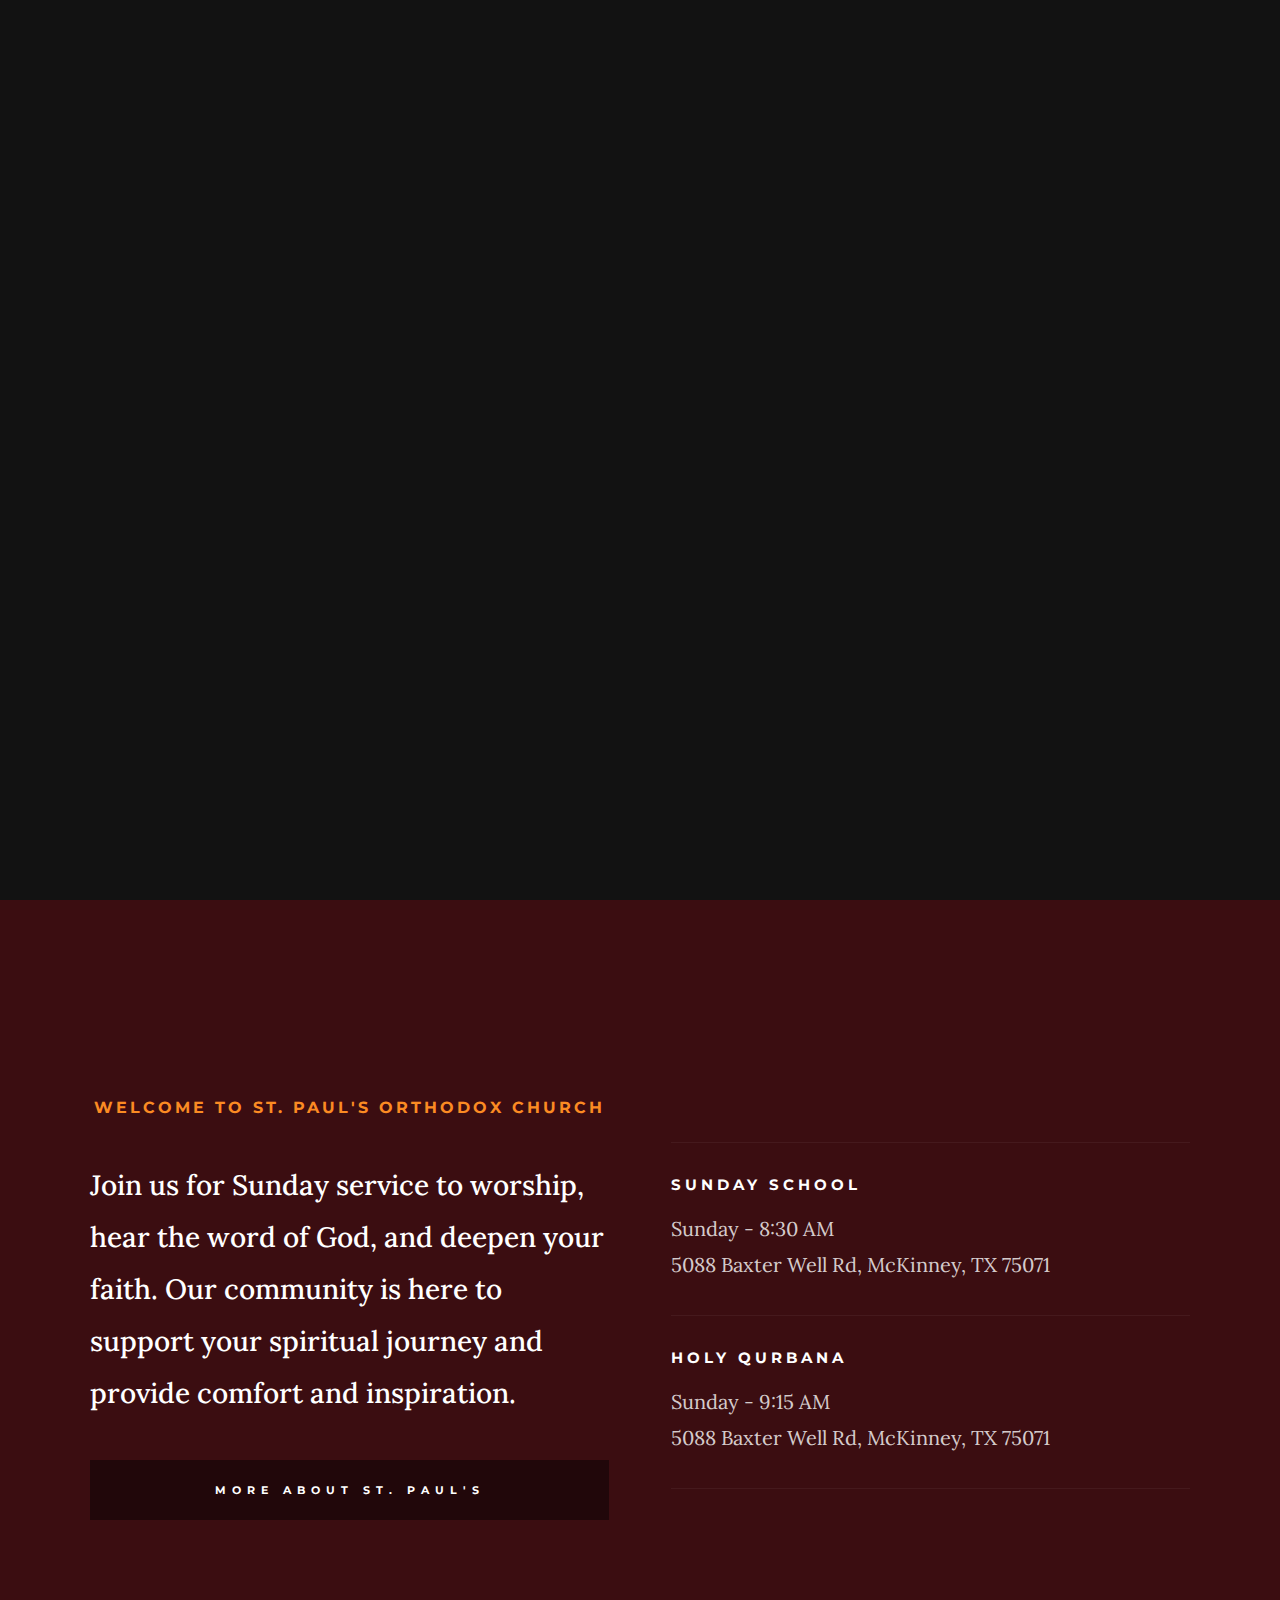
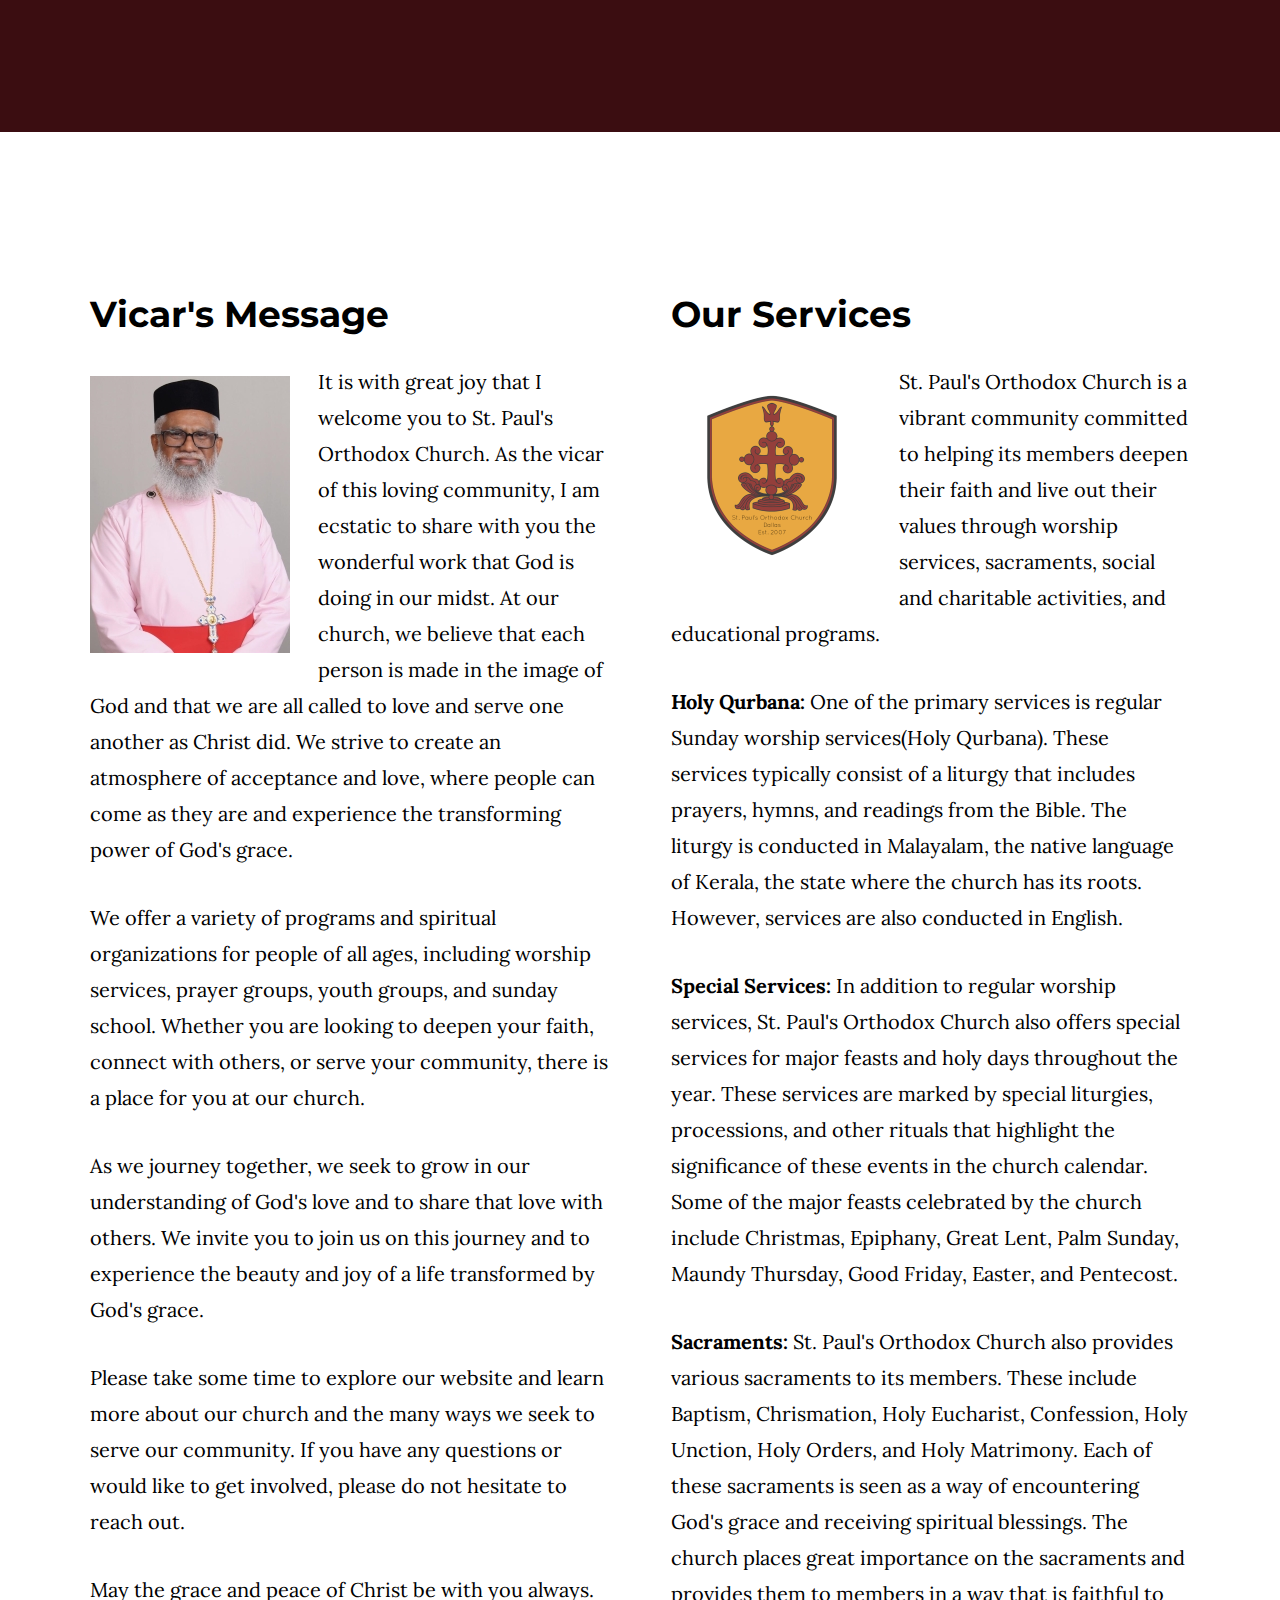
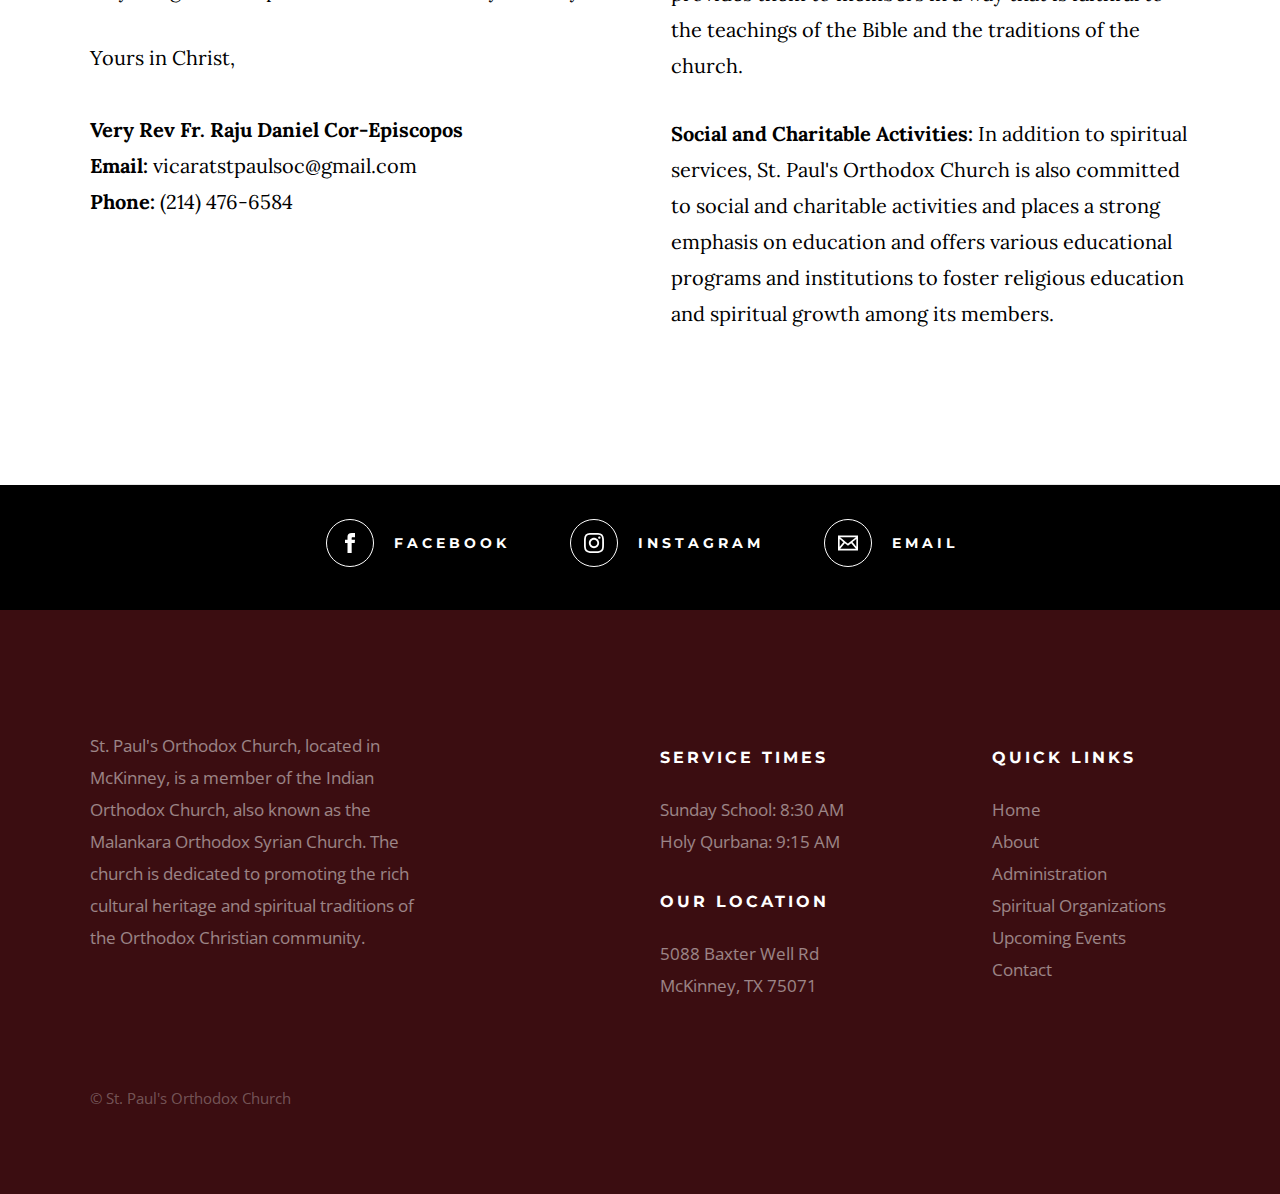
<file: index.html>
<!DOCTYPE html>
<html class="no-js" lang="en">
<head>

    <!--- basic page needs
    ================================================== -->
    <meta charset="utf-8">
    <title>St. Paul's Orthodox Church</title>
    <meta name="description" content="St. Paul's Orthodox Church">
    <meta name="author" content="Jenu">

    <!-- mobile specific metas
    ================================================== -->
    <meta name="viewport" content="width=device-width, initial-scale=1">

    <!-- CSS
    ================================================== -->
    <link rel="stylesheet" href="css/base.css">
    <link rel="stylesheet" href="css/main.css">

    <!-- script
    ================================================== -->
    <script src="js/modernizr.js"></script>

    <!-- favicons
    ================================================== -->
    <link rel="apple-touch-icon" sizes="180x180" href="apple-touch-icon.png">
    <link rel="icon" type="image/png" sizes="32x32" href="favicon-32x32.png">
    <link rel="icon" type="image/png" sizes="16x16" href="favicon-16x16.png">
    <link rel="manifest" href="site.webmanifest">

</head>

<body id="top">

    <!-- preloader
    ================================================== -->
    <div id="preloader">
        <div id="loader" class="dots-jump">
            <div></div>
            <div></div>
            <div></div>
        </div>
    </div>


    <!-- header
    ================================================== -->
    <header class="s-header">

        <div class="header-logo">
            <a class="site-logo" href="index.html">
                <img src="images/logo.png" alt="Homepage">
            </a>
        </div>

        <nav class="header-nav-wrap">
            <ul class="header-nav">
                <li class="current"><a href="index.html" title="Home">Home</a></li>
                <li><a href="about.html" title="About">About</a></li>
                <li><a href="administration.html" title="Administration">Administration</a></li>
                <li><a href="spiritualorg.html" title="Spiritual Orgs">Spiritual Orgs</a></li>
                <li><a href="events.html" title="Events">Events</a></li>
                <li><a href="contact.html" title="Contact us">Contact</a></li>	
            </ul>
        </nav>

        <a class="header-menu-toggle" href="#0"><span>Menu</span></a>

    </header> <!-- end s-header -->

    <!-- hero
    ================================================== -->
    <section class="s-hero" data-parallax="scroll" data-image-src="images/home_bg_6.jpg" data-natural-width=3000 data-natural-height=2000 data-position-y=center>
        <div class="hero-left-bar"></div>
        <div class="row hero-content">
            <!-- info banner begin -->
            <!-- <div class="alert-box alert-box--notice hideit">
                <p><br><a href="consecration.html"><img src="images/home_flyer.png" alt=""></a></p>
                <i class="fa fa-times alert-box__close" aria-hidden="true"></i>
            </div> -->
            <!-- info banner end -->
            <div class="column large-full hero-content__text">
                <h1>St. Paul's Orthodox Church</h1>
                <p class="home-address">5088 Baxter Well Rd, McKinney, TX 75071</p>
                <div class="hero-content__buttons">
                    <a href="contact.html" class="btn btn--stroke">Visit Us</a>
                    <a href="welcome.html" class="btn btn--stroke">Vicar's Message</a>
                </div>
            </div> <!-- end hero-content__text -->
        </div> <!-- end hero-content -->

        <ul class="hero-social">
            <li class="hero-social__title">Follow Us</li>
            <li>
                <a href="https://www.facebook.com/StPaulsOrthodoxChurch" title="">Facebook</a>
            </li>
            <li>
                <a href="https://www.instagram.com/spocdallas" title="">Instagram</a>
            </li>
        </ul> <!-- end hero-social -->

        <div class="hero-scroll">
            <a href="#about" class="scroll-link smoothscroll">
                Scroll For More
            </a>
        </div> <!-- end hero-scroll --> 

    </section> <!-- end s-hero -->


    <!-- about
    ================================================== -->
    <section id="about" class="s-about">

        <div class="row row-y-center about-content">

            <div class="column large-half medium-full">
                <h3 class="subhead">Welcome to St. Paul's Orthodox Church</h3>
                <p class="lead">
                    Join us for Sunday service to worship, hear the word of God, and deepen your faith. Our community is here to support your spiritual journey and provide comfort and inspiration.
                </p>
                <a href="about.html" class="btn btn--primary btn--about">More About St. Paul's</a>
            </div>

            <div class="column large-half medium-full">
                <ul class="about-sched">
                    <li>
                        <h4>Sunday School</h4>
                        <p>
                        Sunday - 8:30 AM<br>
                        5088 Baxter Well Rd, McKinney, TX 75071
                        </p>
                    </li>
                    <li>
                        <h4>Holy Qurbana</h4>
                        <p>
                        Sunday - 9:15 AM<br>
                        5088 Baxter Well Rd, McKinney, TX 75071
                        </p>
                    </li>
                    
                    
                </ul> <!-- end about-sched-->
            </div>

        </div> <!-- end about-content -->

    </section> <!-- end s-about -->


    <!-- connect
    ================================================== -->
    <section class="s-connect" id="so">

        <div class="row connect-content">
            <div class="column large-half tab-full" id="vm">
                <h3 class="display-1">Vicar's Message</h3>
                <p><img width="200" height="277" class="h-pull-left" alt="vicar" src="images/avatars/vicar.jpg">It is with great joy that I welcome you to St. Paul's Orthodox Church. As the vicar of this loving community, I am ecstatic to share with you the wonderful work that God is doing in our midst. At our church, we believe that each person is made in the image of God and that we are all called to love and serve one another as Christ did. We strive to create an atmosphere of acceptance and love, where people can come as they are and experience the transforming power of God's grace.</p>
                <p>We offer a variety of programs and spiritual organizations for people of all ages, including worship services, prayer groups, youth groups, and sunday school. Whether you are looking to deepen your faith, connect with others, or serve your community, there is a place for you at our church.</p>
                <p>As we journey together, we seek to grow in our understanding of God's love and to share that love with others. We invite you to join us on this journey and to experience the beauty and joy of a life transformed by God's grace.                </p>
                <p>Please take some time to explore our website and learn more about our church and the many ways we seek to serve our community. If you have any questions or would like to get involved, please do not hesitate to reach out.                </p>
                <p>May the grace and peace of Christ be with you always.</p>
                <p>
                    Yours in Christ,<br><br>
                    <b>Very Rev Fr. Raju Daniel Cor-Episcopos</b><br>
                    <b>Email:</b> vicaratstpaulsoc@gmail.com<br>
                    <b>Phone:</b> (214) 476-6584
                </p>
            </div>
            <div class="column large-half tab-full">
                <h3 class="display-1">Our Services</h3>
                <p><img width="200" height="277" class="h-pull-left" alt="sample-image" src="images/services.png">St. Paul's Orthodox Church is a vibrant community committed to helping its members deepen their faith and live out their values through worship services, sacraments, social and charitable activities, and educational programs.</p>
                <p><b>Holy Qurbana:</b> One of the primary services is regular Sunday worship services(Holy Qurbana). These services typically consist of a liturgy that includes prayers, hymns, and readings from the Bible. The liturgy is conducted in Malayalam, the native language of Kerala, the state where the church has its roots. However, services are also conducted in English.</p>
                <p><b>Special Services:</b> In addition to regular worship services, St. Paul's Orthodox Church also offers special services for major feasts and holy days throughout the year. These services are marked by special liturgies, processions, and other rituals that highlight the significance of these events in the church calendar. Some of the major feasts celebrated by the church include Christmas, Epiphany, Great Lent, Palm Sunday, Maundy Thursday, Good Friday, Easter, and Pentecost.</p>
                <p><b>Sacraments:</b> St. Paul's Orthodox Church also provides various sacraments to its members. These include Baptism, Chrismation, Holy Eucharist, Confession, Holy Unction, Holy Orders, and Holy Matrimony. Each of these sacraments is seen as a way of encountering God's grace and receiving spiritual blessings. The church places great importance on the sacraments and provides them to members in a way that is faithful to the teachings of the Bible and the traditions of the church.</p>
                <p><b>Social and Charitable Activities:</b> In addition to spiritual services, St. Paul's Orthodox Church is also committed to social and charitable activities and places a strong emphasis on education and offers various educational programs and institutions to foster religious education and spiritual growth among its members. </p>
                
            </div>
        </div> <!-- end connect-content  -->
        
    </section> <!-- end s-connect -->


    <!-- Social
    ================================================== -->
    <section class="s-social">
            
        <div class="row social-content">
            <div class="column">
                <ul class="social-list">
                    <li class="social-list__item">
                        <a href="https://www.facebook.com/StPaulsOrthodoxChurch" title="Facebook">
                            <span class="social-list__icon social-list__icon--facebook"></span>
                            <span class="social-list__text">Facebook</span>
                        </a>
                    </li>
                    <li class="social-list__item">
                        <a href="https://www.instagram.com/spocdallas" title="Instagram">
                            <span class="social-list__icon social-list__icon--instagram"></span>
                            <span class="social-list__text">Instagram</span>
                        </a>
                    </li>
                    <li class="social-list__item">
                        <a href="mailto:trusteeatstpaulsoc@gmail.com" title="Email">
                            <span class="social-list__icon social-list__icon--email"></span>
                            <span class="social-list__text">Email</span>
                        </a>
                    </li>
                </ul>
            </div>
        </div> <!-- end social-content -->

    </section> <!-- end s-social -->


    <!-- footer
    ================================================== -->
    <footer class="s-footer">

        <div class="row footer-top">
            <div class="column large-4 medium-5 tab-full">
               
                <p>
                    St. Paul's Orthodox Church, located in McKinney, is a member of the Indian Orthodox Church, also known as the Malankara Orthodox Syrian Church. The church is dedicated to promoting the rich cultural heritage and spiritual traditions of the Orthodox Christian community. 
                </p>
            </div>
            <div class="column large-half tab-full">
                <div class="row">
                    <div class="column large-7 medium-full">
                        <h4 class="h6">Service Times</h4>
                        <p>
                            Sunday School: 8:30 AM<br>
                            Holy Qurbana: 9:15 AM
                        </p>
                        <h4 class="h6">Our Location</h4>
                        <p>
                            5088 Baxter Well Rd<br>
                            McKinney, TX 75071 
                        </p>
                    </div>
                    <div class="column large-5 medium-full">
                        <h4 class="h6">Quick Links</h4>
                        <ul class="footer-list">
                            <li><a href="index.html">Home</a></li>
                            <li><a href="about.html">About</a></li>
                            <li><a href="administration.html">Administration</a></li>
                            <li><a href="spiritualorg.html">Spiritual Organizations</a></li>
                            <li><a href="events.html">Upcoming Events</a></li>
                            <li><a href="contact.html">Contact</a></li>
                        </ul>
                    </div>
                </div>
            </div>
        </div> <!-- end footer-top -->

        <div class="row footer-bottom">
            <div class="column ss-copyright">
                <span>© St. Paul's Orthodox Church</span> 
            </div>
        </div> <!-- footer-bottom -->

        <div class="ss-go-top">
            <a class="smoothscroll" title="Back to Top" href="#top">
                <svg xmlns="http://www.w3.org/2000/svg" width="24" height="24" viewBox="0 0 24 24"><path d="M12 0l8 9h-6v15h-4v-15h-6z"/></svg>
            </a>
        </div> <!-- ss-go-top -->

    </footer> <!-- end s-footer -->


    <!-- Java Script
    ================================================== -->
    <script src="js/jquery-3.2.1.min.js"></script>
    <script src="js/plugins.js"></script>
    <script src="js/main.js"></script>

</body>
</file>
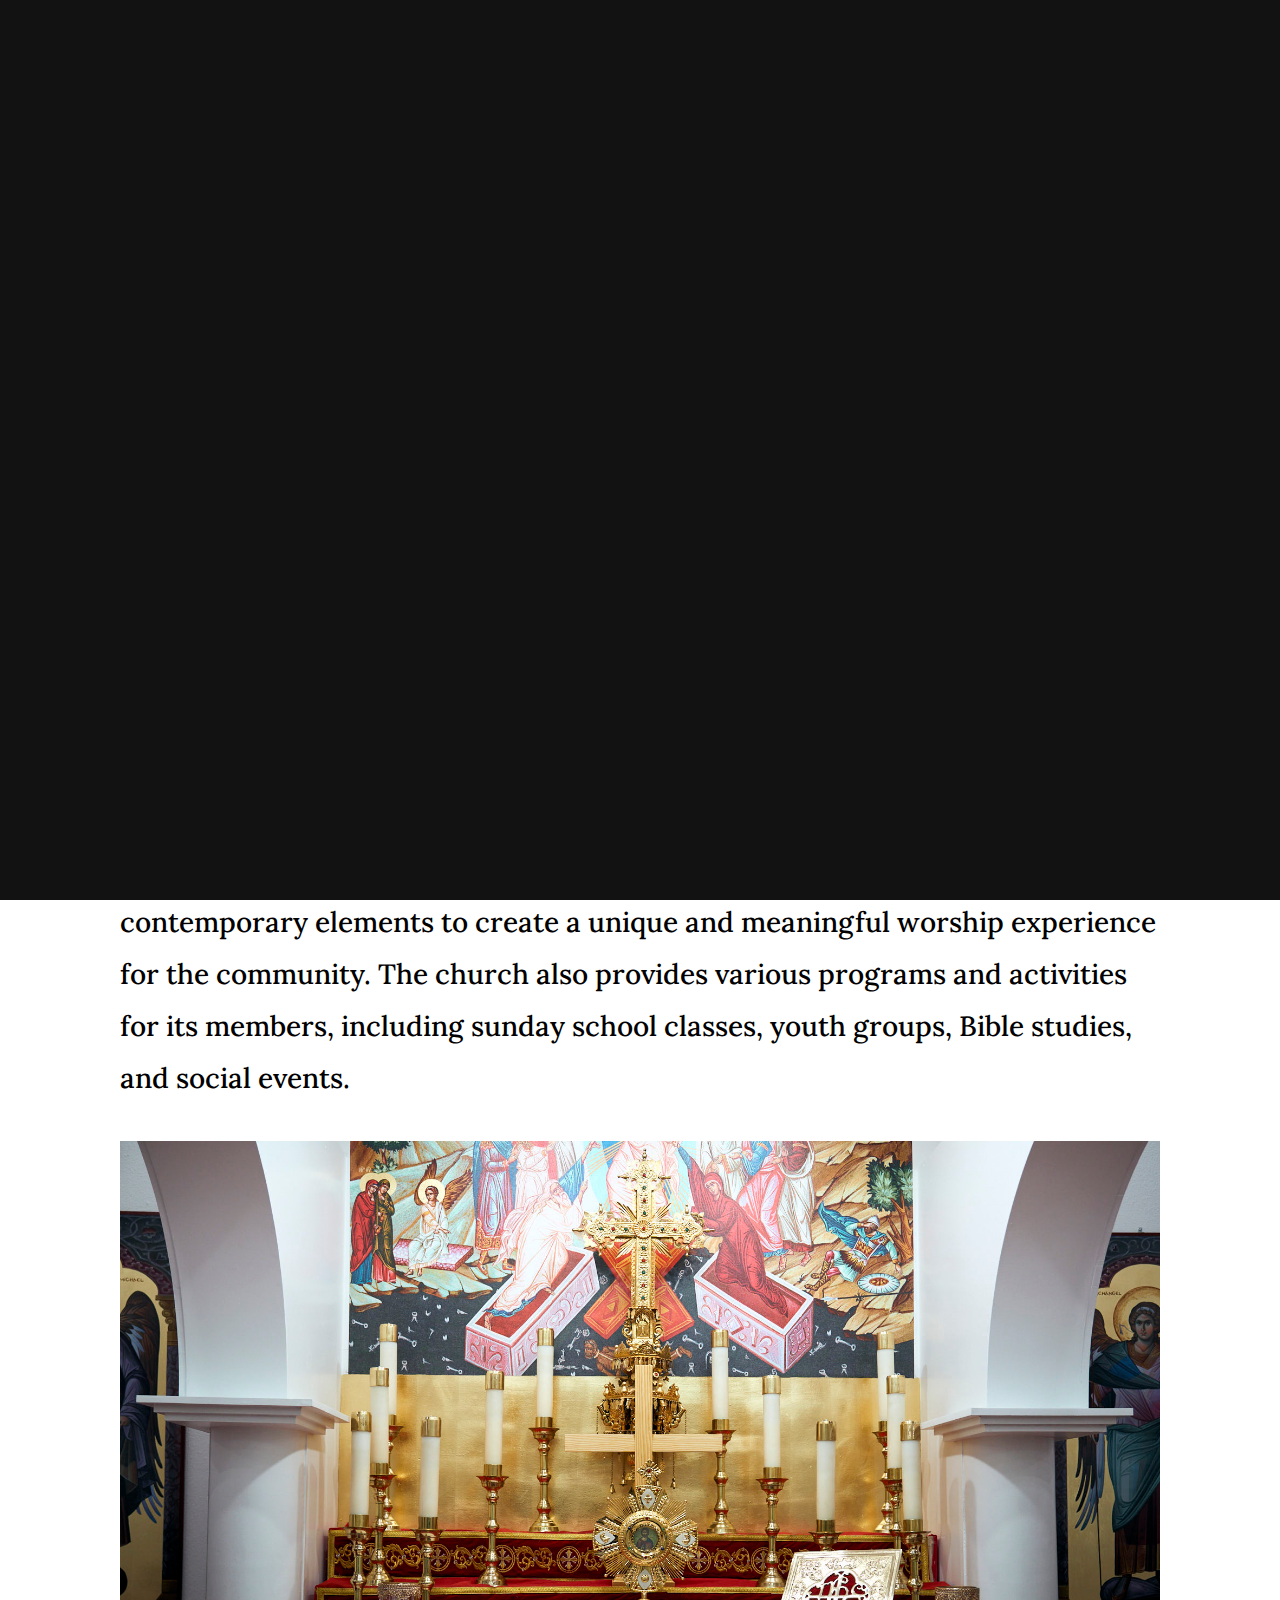
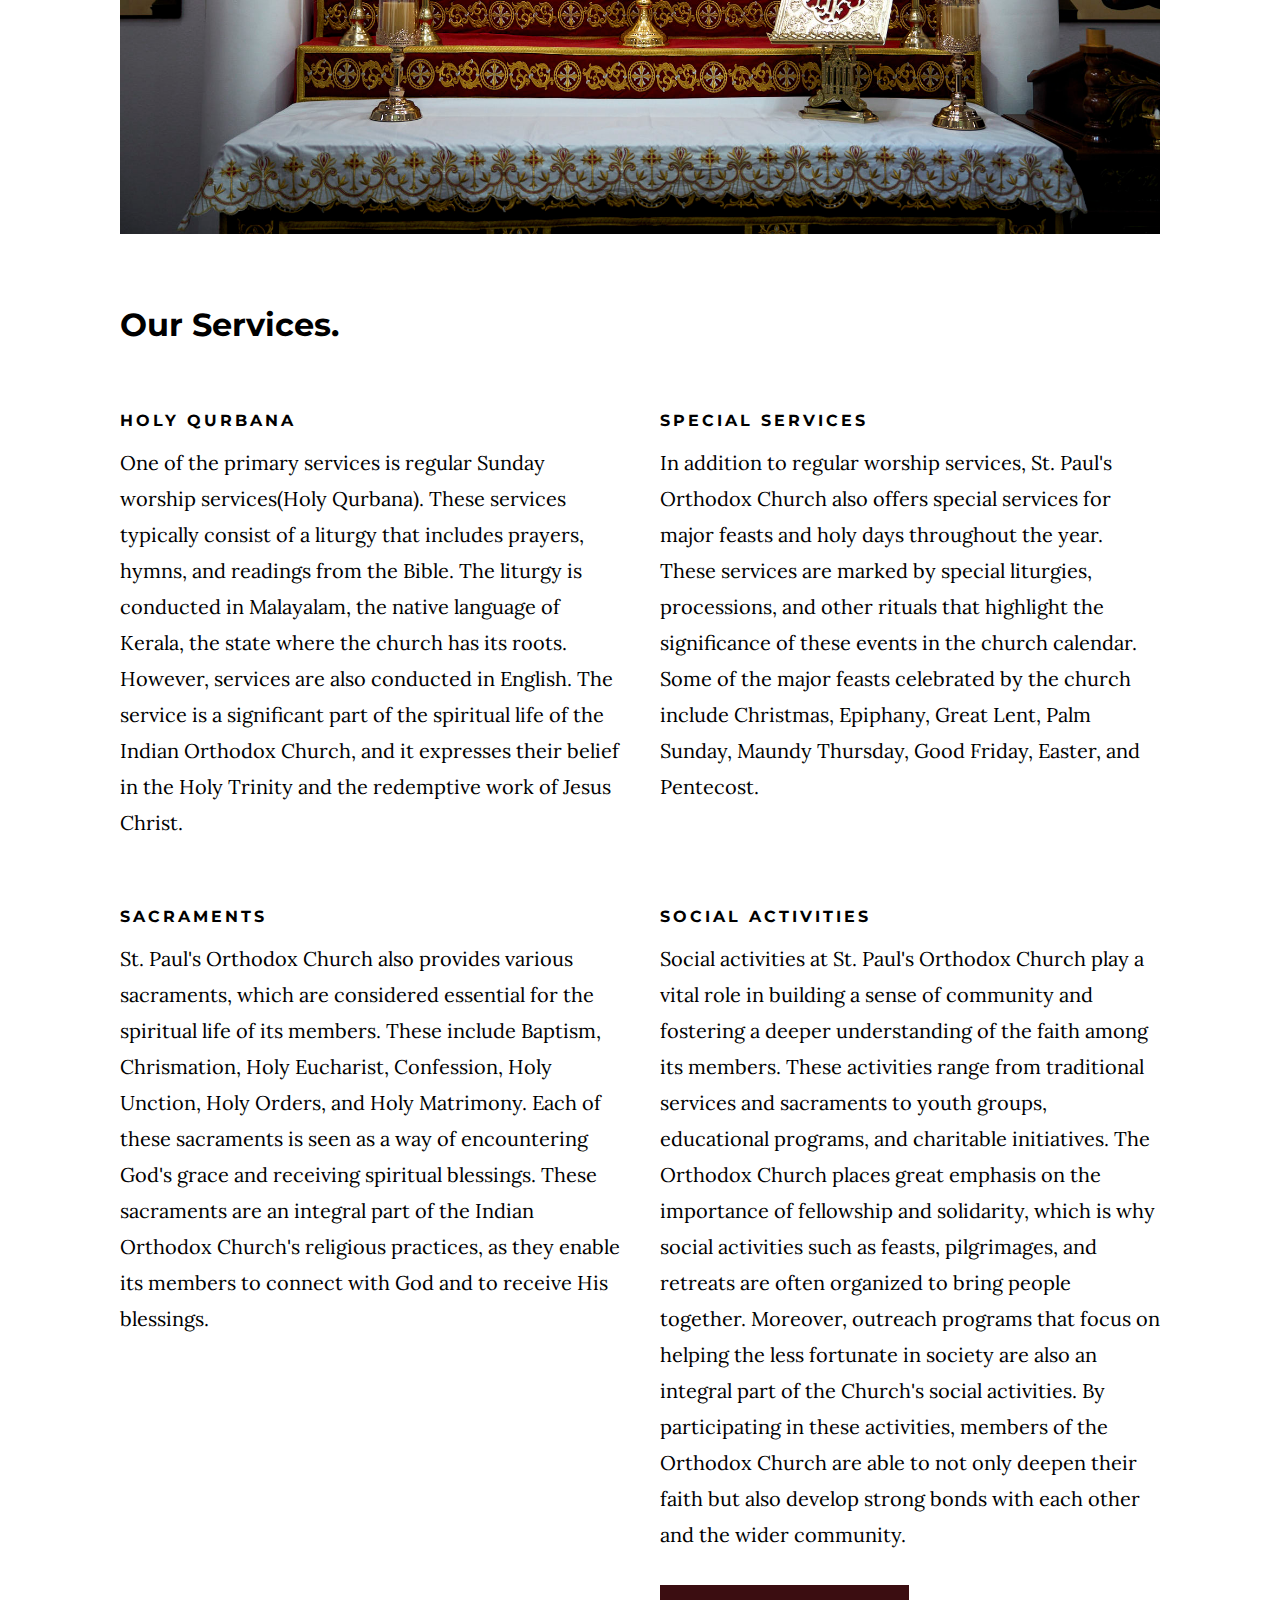
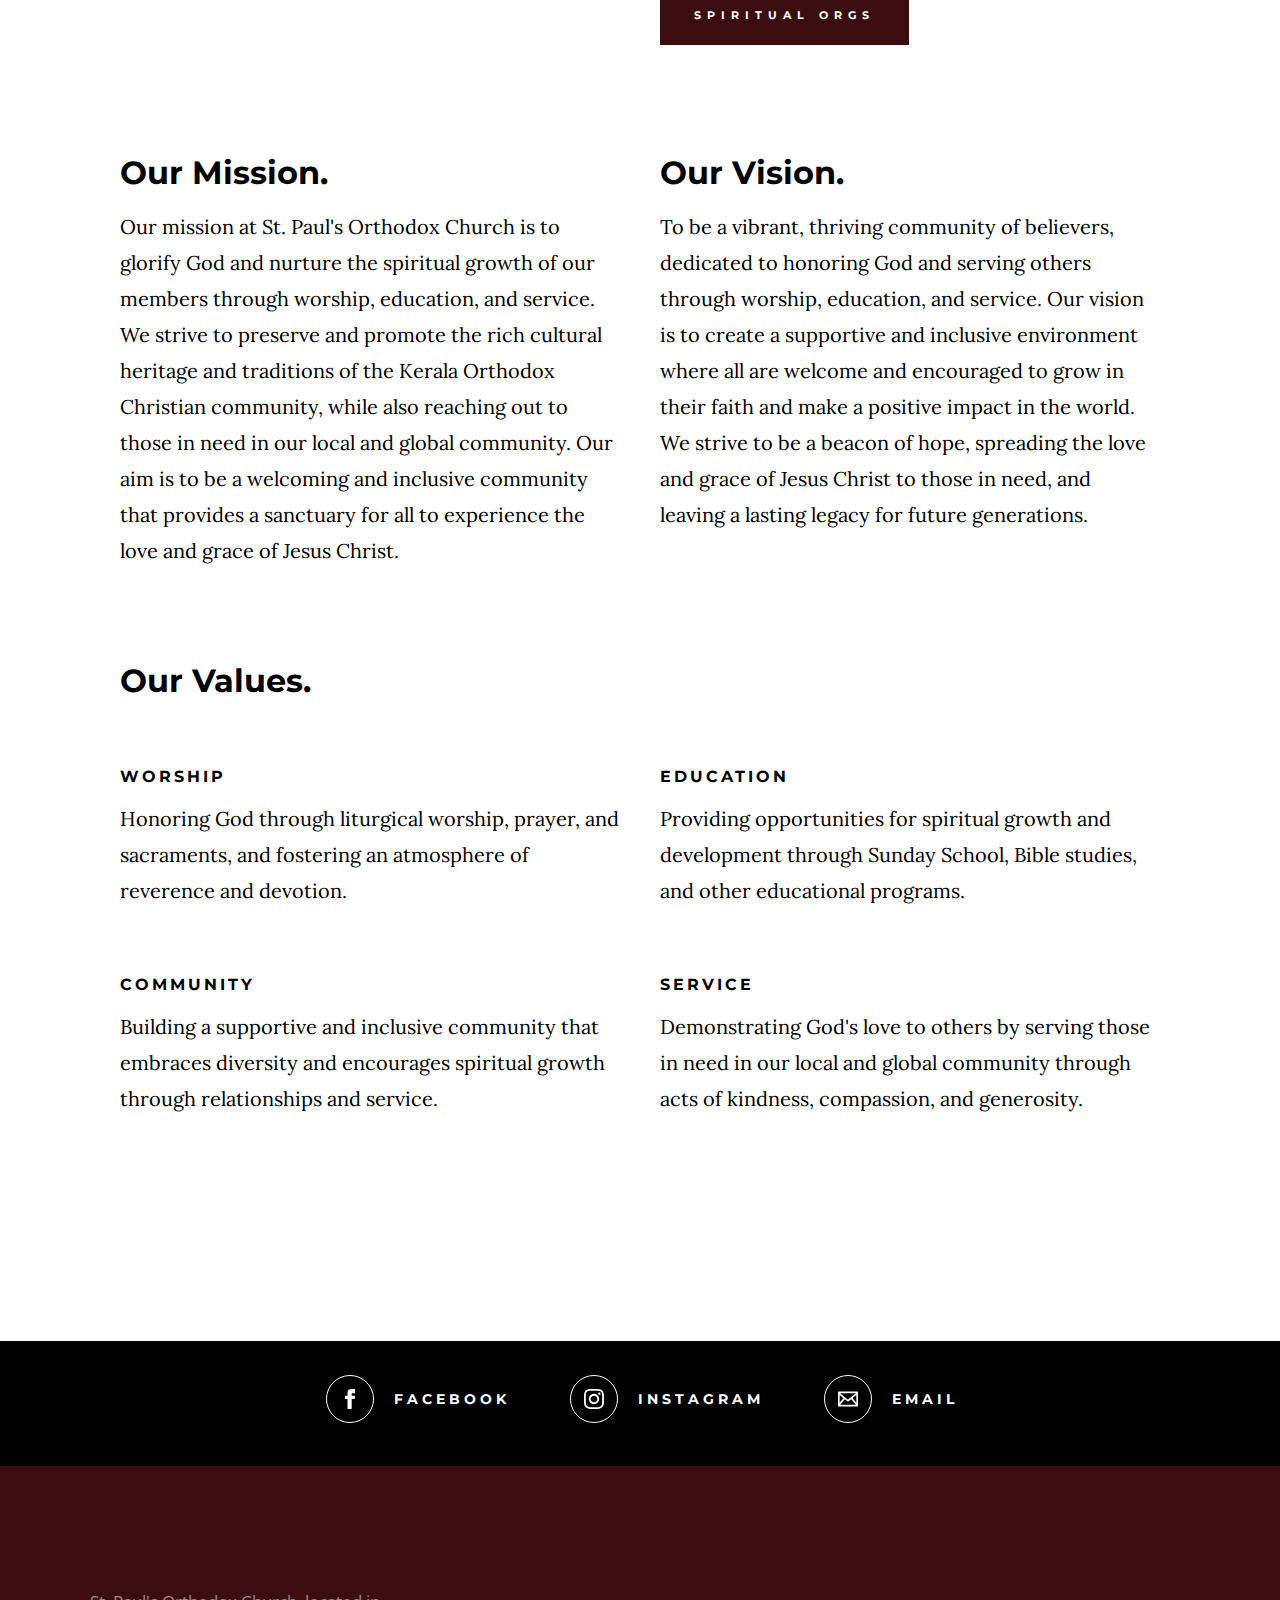
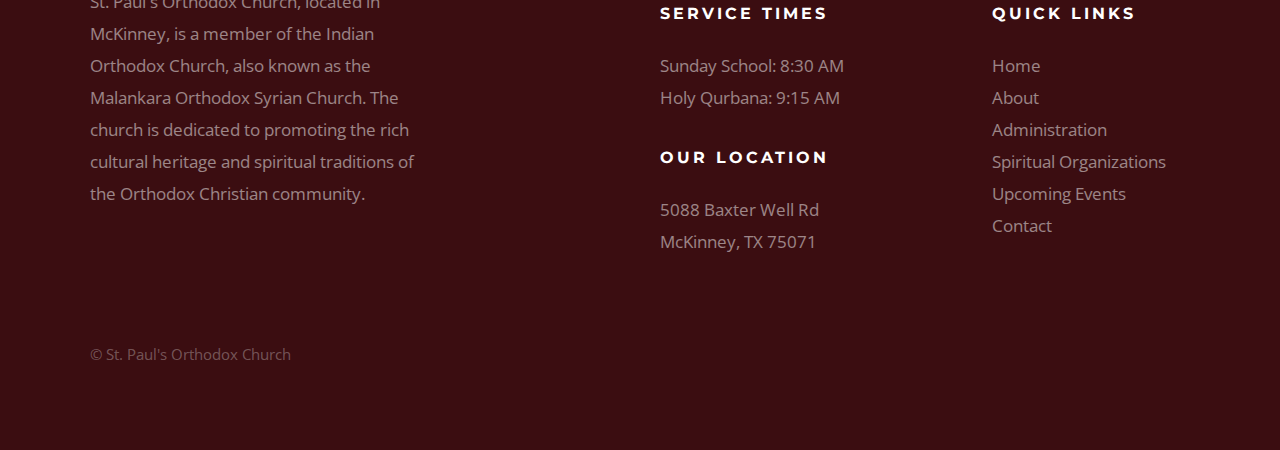
<file: about.html>
<!DOCTYPE html>
<html class="no-js" lang="en">
<head>

    <!--- basic page needs
    ================================================== -->
    <meta charset="utf-8">
    <title>St. Paul's Orthodox Church - About</title>
    <meta name="description" content="St. Paul's Orthodox Church - About">
    <meta name="author" content="Jenu">

    <!-- mobile specific metas
    ================================================== -->
    <meta name="viewport" content="width=device-width, initial-scale=1">

    <!-- CSS
    ================================================== -->
    <link rel="stylesheet" href="css/base.css">
    <link rel="stylesheet" href="css/main.css">

    <!-- script
    ================================================== -->
    <script src="js/modernizr.js"></script>

    <!-- favicons
    ================================================== -->
    <link rel="apple-touch-icon" sizes="180x180" href="apple-touch-icon.png">
    <link rel="icon" type="image/png" sizes="32x32" href="favicon-32x32.png">
    <link rel="icon" type="image/png" sizes="16x16" href="favicon-16x16.png">
    <link rel="manifest" href="site.webmanifest">

</head>

<body id="top">

    <!-- preloader
    ================================================== -->
    <div id="preloader">
        <div id="loader" class="dots-jump">
            <div></div>
            <div></div>
            <div></div>
        </div>
    </div>


    <!-- header
    ================================================== -->
    <header class="s-header">

        <div class="header-logo">
            <a class="site-logo" href="index.html">
                <img src="images/logo.png" alt="Homepage">
            </a>
        </div>

        <nav class="header-nav-wrap">
            <ul class="header-nav">
                <li><a href="index.html" title="Home">Home</a></li>
                <li class="current"><a href="about.html" title="About">About</a></li>
                <li><a href="administration.html" title="Administration">Administration</a></li>
                <li><a href="spiritualorg.html" title="Spiritual Orgs">Spiritual Orgs</a></li>
                <li><a href="events.html" title="Events">Events</a></li>
                <li><a href="contact.html" title="Contact us">Contact</a></li>	
            </ul>
        </nav>

        <a class="header-menu-toggle" href="#0"><span>Menu</span></a>

    </header> <!-- end s-header -->


    <!-- page header
    ================================================== -->
    <section class="page-header page-header--about">

        <div class="gradient-overlay"></div>
        <div class="row page-header__content">
            <div class="column">
                <h1>About Us</h1>
            </div>
        </div>

    </section> <!-- end page-header -->


    <!-- page content
    ================================================== -->
    <section class="page-content">

        <div class="row">
            <div class="column">

                <p class="lead drop-cap">
                    St. Paul's Orthodox Church, located in McKinney, is a member of the Indian Orthodox Church, also known as the Malankara Orthodox Syrian Church. This church serves the Orthodox Christian community in the North Dallas area and conducts services in both Malayalam and English. The church is dedicated to promoting the rich cultural heritage and spiritual traditions of the Orthodox Christian community. The worship services at St. Paul's Orthodox Church are characterized by a blending of traditional liturgical practices with contemporary elements to create a unique and meaningful worship experience for the community. The church also provides various programs and activities for its members, including sunday school classes, youth groups, Bible studies, and social events.
                </p>
                <p><img src="images/about_page_church_interior.jpg" alt="church interior"></p>
                <h2>Our Services.</h2>
                <div class="row block-large-1-2 block-1000-full block-list">
                    <div class="column block-list__item">
                        <h6>Holy Qurbana</h6>
                        <p>
                            One of the primary services is regular Sunday worship services(Holy Qurbana). These services typically consist of a liturgy that includes prayers, hymns, and readings from the Bible. The liturgy is conducted in Malayalam, the native language of Kerala, the state where the church has its roots. However, services are also conducted in English. The service is a significant part of the spiritual life of the Indian Orthodox Church, and it expresses their belief in the Holy Trinity and the redemptive work of Jesus Christ.
                        </p>
                    </div>

                    <div class="column block-list__item">
                        <h6>Special Services</h6>

                        <p>
                            In addition to regular worship services, St. Paul's Orthodox Church also offers special services for major feasts and holy days throughout the year. These services are marked by special liturgies, processions, and other rituals that highlight the significance of these events in the church calendar. Some of the major feasts celebrated by the church include Christmas, Epiphany, Great Lent, Palm Sunday, Maundy Thursday, Good Friday, Easter, and Pentecost.
                        </p>
                    </div>

                    <div class="column block-list__item">
                        <h6>Sacraments</h6>

                        <p>
                            St. Paul's Orthodox Church also provides various sacraments, which are considered essential for the spiritual life of its members. These include Baptism, Chrismation, Holy Eucharist, Confession, Holy Unction, Holy Orders, and Holy Matrimony. Each of these sacraments is seen as a way of encountering God's grace and receiving spiritual blessings. These sacraments are an integral part of the Indian Orthodox Church's religious practices, as they enable its members to connect with God and to receive His blessings.
                        </p>
                    </div>

                    <div class="column block-list__item">
                        <h6>Social Activities</h6>

                        <p>
                            Social activities at St. Paul's Orthodox Church play a vital role in building a sense of community and fostering a deeper understanding of the faith among its members. These activities range from traditional services and sacraments to youth groups, educational programs, and charitable initiatives. The Orthodox Church places great emphasis on the importance of fellowship and solidarity, which is why social activities such as feasts, pilgrimages, and retreats are often organized to bring people together. Moreover, outreach programs that focus on helping the less fortunate in society are also an integral part of the Church's social activities. By participating in these activities, members of the Orthodox Church are able to not only deepen their faith but also develop strong bonds with each other and the wider community.
                        </p>
                        <a href="spiritualorg.html" class="btn btn--primary btn--about">Spiritual Orgs</a>
                    </div>

                </div> <!-- end block-list -->
                <div class="row">
                    <div class="column large-half medium-full">
                        <h2>Our Mission.</h2>
                        <p>
                            Our mission at St. Paul's Orthodox Church is to glorify God and nurture the spiritual growth of our members through worship, education, and service. We strive to preserve and promote the rich cultural heritage and traditions of the Kerala Orthodox Christian community, while also reaching out to those in need in our local and global community. Our aim is to be a welcoming and inclusive community that provides a sanctuary for all to experience the love and grace of Jesus Christ.
                        </p>
                    </div>

                    <div class="column large-half medium-full">
                        <h2>Our Vision.</h2>
                        <p>
                            To be a vibrant, thriving community of believers, dedicated to honoring God and serving others through worship, education, and service. Our vision is to create a supportive and inclusive environment where all are welcome and encouraged to grow in their faith and make a positive impact in the world. We strive to be a beacon of hope, spreading the love and grace of Jesus Christ to those in need, and leaving a lasting legacy for future generations.
                        </p>
                    </div>
                </div>
                <h2>Our Values.</h2>
                <div class="row block-large-1-2 block-1000-full block-list">
                    <div class="column block-list__item">
                        <h6>Worship</h6>

                        <p>
                            Honoring God through liturgical worship, prayer, and sacraments, and fostering an atmosphere of reverence and devotion.
                        </p>
                    </div>

                    <div class="column block-list__item">
                        <h6>Education</h6>

                        <p>
                            Providing opportunities for spiritual growth and development through Sunday School, Bible studies, and other educational programs.
                        </p>
                    </div>

                    <div class="column block-list__item">
                        <h6>Community</h6>

                        <p>
                            Building a supportive and inclusive community that embraces diversity and encourages spiritual growth through relationships and service.
                        </p>
                    </div>

                    <div class="column block-list__item">
                        <h6>Service</h6>

                        <p>
                            Demonstrating God's love to others by serving those in need in our local and global community through acts of kindness, compassion, and generosity.
                        </p>
                    </div>

                </div> <!-- end block-list -->

            </div>
        </div>

    </section> <!-- end page content -->


    <!-- Social
    ================================================== -->
    <section class="s-social">
            
        <div class="row social-content">
            <div class="column">
                <ul class="social-list">
                    <li class="social-list__item">
                        <a href="https://www.facebook.com/StPaulsOrthodoxChurch" title="Facebook">
                            <span class="social-list__icon social-list__icon--facebook"></span>
                            <span class="social-list__text">Facebook</span>
                        </a>
                    </li>
                    <li class="social-list__item">
                        <a href="https://www.instagram.com/spocdallas" title="Instagram">
                            <span class="social-list__icon social-list__icon--instagram"></span>
                            <span class="social-list__text">Instagram</span>
                        </a>
                    </li>
                    <li class="social-list__item">
                        <a href="mailto:trusteeatstpaulsoc@gmail.com" title="Email">
                            <span class="social-list__icon social-list__icon--email"></span>
                            <span class="social-list__text">Email</span>
                        </a>
                    </li>
                </ul>
            </div>
        </div> <!-- end social-content -->

    </section> <!-- end s-social -->


    <!-- footer
    ================================================== -->
    <footer class="s-footer">

        <div class="row footer-top">
            <div class="column large-4 medium-5 tab-full">
                <p>
                    St. Paul's Orthodox Church, located in McKinney, is a member of the Indian Orthodox Church, also known as the Malankara Orthodox Syrian Church. The church is dedicated to promoting the rich cultural heritage and spiritual traditions of the Orthodox Christian community.  
                </p>
            </div>
            <div class="column large-half tab-full">
                <div class="row">
                    <div class="column large-7 medium-full">
                        <h4 class="h6">Service Times</h4>
                        <p>
                            Sunday School: 8:30 AM<br>
                            Holy Qurbana: 9:15 AM
                        </p>
                        <h4 class="h6">Our Location</h4>
                        <p>
                            5088 Baxter Well Rd<br>
                            McKinney, TX 75071 
                        </p>
                    </div>
                    <div class="column large-5 medium-full">
                        <h4 class="h6">Quick Links</h4>
                        <ul class="footer-list">
                            <li><a href="index.html">Home</a></li>
                            <li><a href="about.html">About</a></li>
                            <li><a href="administration.html">Administration</a></li>
                            <li><a href="spiritualorg.html">Spiritual Organizations</a></li>
                            <li><a href="events.html">Upcoming Events</a></li>
                            <li><a href="contact.html">Contact</a></li>
                        </ul>
                    </div>
                </div>
            </div>
        </div> <!-- end footer-top -->

        <div class="row footer-bottom">
            <div class="column ss-copyright">
                <span>© St. Paul's Orthodox Church</span> 
            </div>
        </div> <!-- footer-bottom -->

        <div class="ss-go-top">
            <a class="smoothscroll" title="Back to Top" href="#top">
                <svg xmlns="http://www.w3.org/2000/svg" width="24" height="24" viewBox="0 0 24 24"><path d="M12 0l8 9h-6v15h-4v-15h-6z"/></svg>
            </a>
        </div> <!-- ss-go-top -->

    </footer> <!-- end s-footer -->


    <!-- Java Script
    ================================================== -->
    <script src="js/jquery-3.2.1.min.js"></script>
    <script src="js/plugins.js"></script>
    <script src="js/main.js"></script>

</body>
</file>
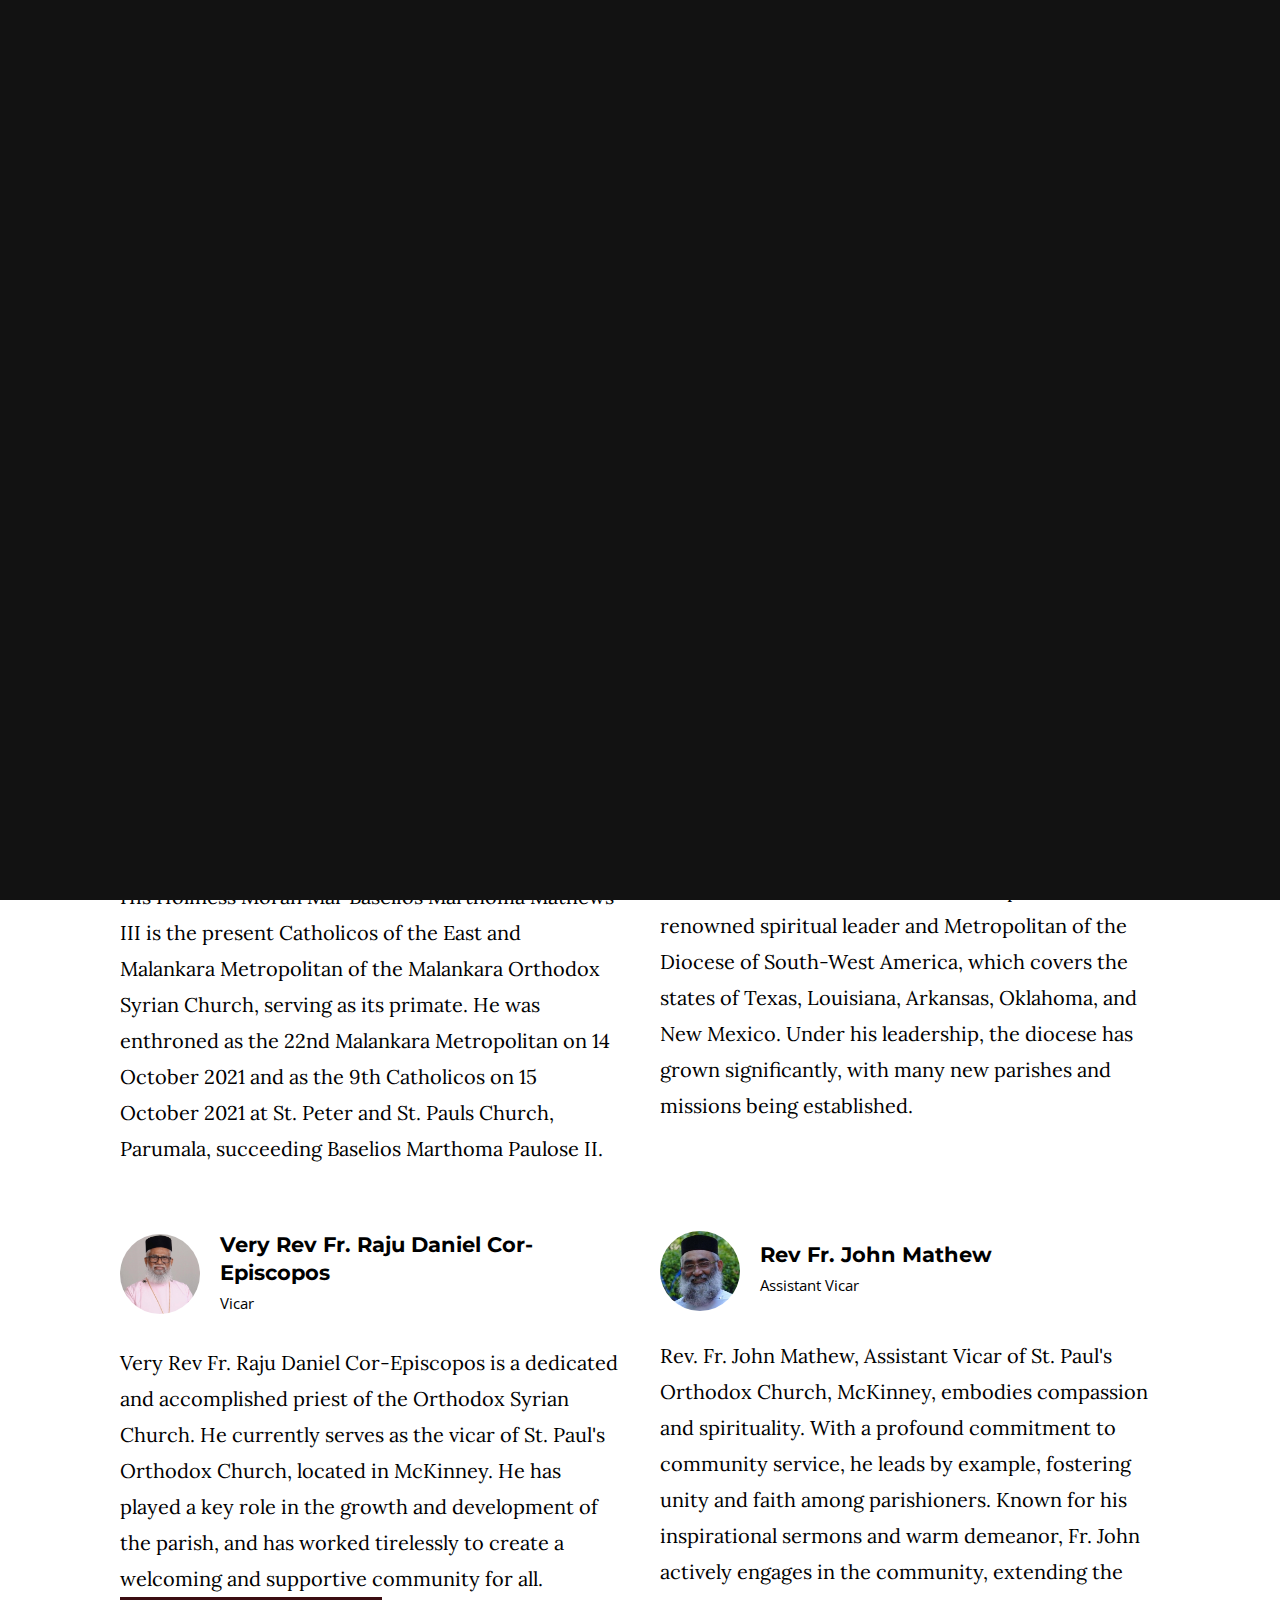
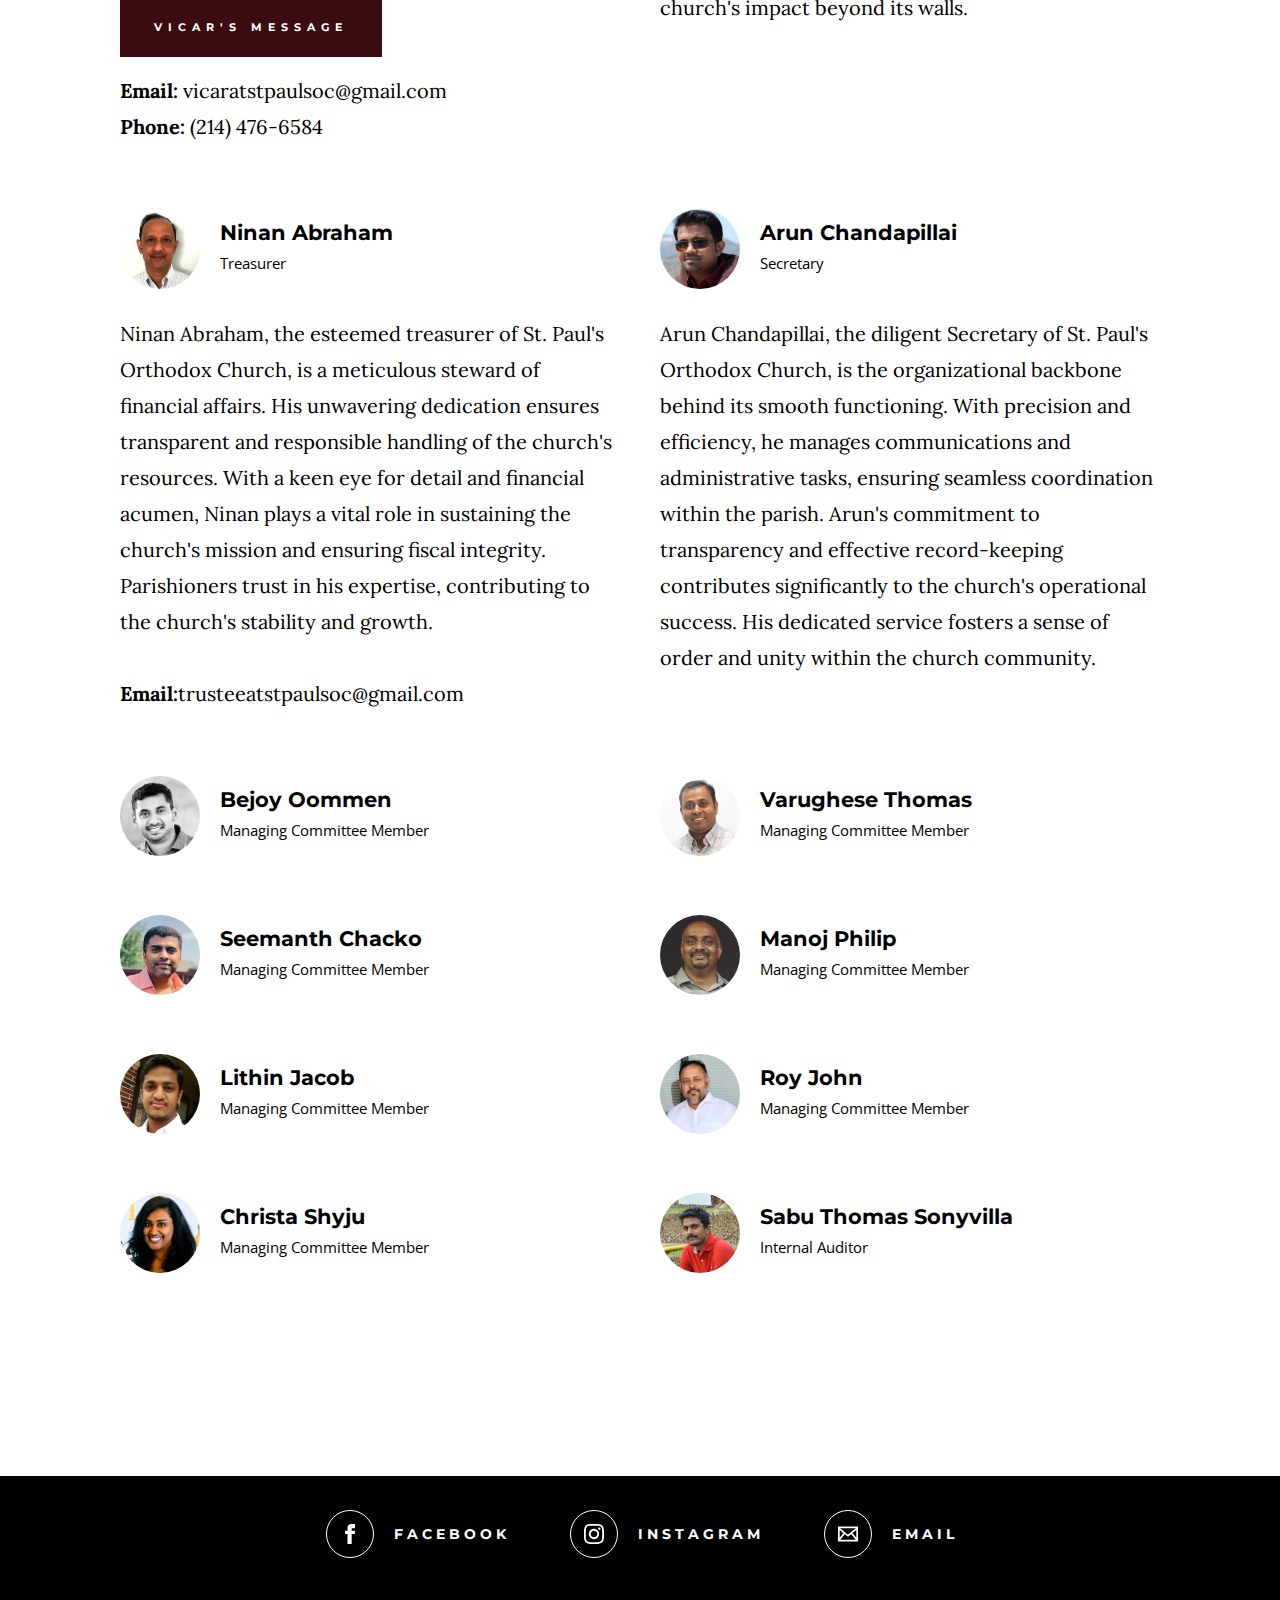
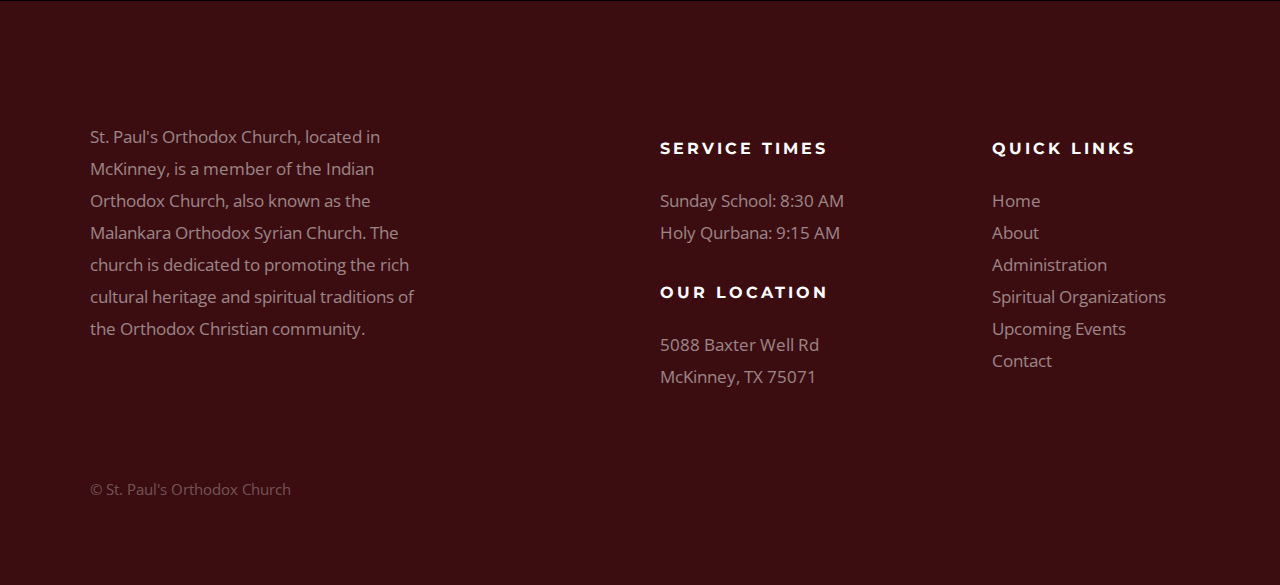
<file: administration.html>
<!DOCTYPE html>
<html class="no-js" lang="en">
<head>

    <!--- basic page needs
    ================================================== -->
    <meta charset="utf-8">
    <title>St. Paul's Orthodox Church - Administration</title>
    <meta name="description" content="St. Paul's Orthodox Church - Administration">
    <meta name="author" content="Jenu">

    <!-- mobile specific metas
    ================================================== -->
    <meta name="viewport" content="width=device-width, initial-scale=1">

    <!-- CSS
    ================================================== -->
    <link rel="stylesheet" href="css/base.css">
    <link rel="stylesheet" href="css/main.css">

    <!-- script
    ================================================== -->
    <script src="js/modernizr.js"></script>

    <!-- favicons
    ================================================== -->
    <link rel="apple-touch-icon" sizes="180x180" href="apple-touch-icon.png">
    <link rel="icon" type="image/png" sizes="32x32" href="favicon-32x32.png">
    <link rel="icon" type="image/png" sizes="16x16" href="favicon-16x16.png">
    <link rel="manifest" href="site.webmanifest">

</head>

<body id="top">

    <!-- preloader
    ================================================== -->
    <div id="preloader">
        <div id="loader" class="dots-jump">
            <div></div>
            <div></div>
            <div></div>
        </div>
    </div>


    <!-- header
    ================================================== -->
    <header class="s-header">

        <div class="header-logo">
            <a class="site-logo" href="index.html">
                <img src="images/logo.png" alt="Homepage">
            </a>
        </div>

        <nav class="header-nav-wrap">
            <ul class="header-nav">
                <li><a href="index.html" title="Home">Home</a></li>
                <li><a href="about.html" title="About">About</a></li>
                <li class="current"><a href="administration.html" title="Administration">Administration</a></li>
                <li><a href="spiritualorg.html" title="Spiritual Orgs">Spiritual Orgs</a></li>
                <li><a href="events.html" title="Events">Events</a></li>
                <li><a href="contact.html" title="Contact us">Contact</a></li>	
            </ul>
        </nav>

        <a class="header-menu-toggle" href="#0"><span>Menu</span></a>

    </header> <!-- end s-header -->


    <!-- page header
    ================================================== -->
    <section class="page-header page-header--administration">

        <div class="gradient-overlay"></div>
        <div class="row page-header__content">
            <div class="column">
                <h1>Administration</h1>
            </div>
        </div>

    </section> <!-- end page-header -->


    <!-- page content
    ================================================== -->
    <section class="page-content">

        <div class="row">
            <div class="column">

                <p class="lead drop-cap">
                    Welcome to our church administration team page. We are privileged to have a team of individuals who are committed to serving our congregation with excellence. Get to know our team members below:
                </p>
                               
                <div class="row block-large-1-2 block-tab-full church-staff">
                    <div class="column church-staff__item">
                        <div class="church-staff__header">
                            <div class="church-staff__picture">
                                <img src="images/avatars/user-01.jpg" alt="">
                            </div>
                            <h4 class="church-staff__name">
                                His Holiness Moran Mar <br>Baselios Marthoma Mathews III
                                <span class="church-staff__position">
                                    Catholicos of the East and Malankara Metropolitan
                                </span>
                            </h4>
                        </div>

                        <p>
                            His Holiness Moran Mar Baselios Marthoma Mathews III is the present Catholicos of the East and Malankara Metropolitan of the Malankara Orthodox Syrian Church, serving as its primate. He was enthroned as the 22nd Malankara Metropolitan on 14 October 2021 and as the 9th Catholicos on 15 October 2021 at St. Peter and St. Pauls Church, Parumala, succeeding Baselios Marthoma Paulose II.
                        </p>
                    </div>

                    <div class="column church-staff__item">
                        <div class="church-staff__header">
                            <div class="church-staff__picture">
                                <img src="images/avatars/user-02.jpg" alt="">
                            </div>
                            <h4 class="church-staff__name">
                                H.G. Dr. Thomas Mar Ivanios
                                <span class="church-staff__position">
                                    Metropolitan - Diocese of Southwest America
                                </span>
                            </h4>
                        </div>

                        <p>
                            His Grace Thomas Mar Ivanios Metropolitan is a renowned spiritual leader and Metropolitan of the Diocese of South-West America, which covers the states of Texas, Louisiana, Arkansas, Oklahoma, and New Mexico. Under his leadership, the diocese has grown significantly, with many new parishes and missions being established. 
                        </p>
                    </div>

                    <div class="column church-staff__item">
                        <div class="church-staff__header">
                            <div class="church-staff__picture">
                                <img src="images/avatars/user-03.jpg" alt="">
                            </div>
                            <h4 class="church-staff__name">
                                Very Rev Fr. Raju Daniel Cor-Episcopos
                                <span class="church-staff__position">
                                    Vicar
                                </span>
                            </h4>
                        </div>
    
                        <p>
                            Very Rev Fr. Raju Daniel Cor-Episcopos is a dedicated and accomplished priest of the Orthodox Syrian Church. He currently serves as the vicar of St. Paul's Orthodox Church, located in McKinney. He has played a key role in the growth and development of the parish, and has worked tirelessly to create a welcoming and supportive community for all.
                            <br><a href="welcome.html" class="btn btn--primary btn--about">Vicar's Message</a>
                            <br><b>Email:</b> vicaratstpaulsoc@gmail.com
                            <br><b>Phone:</b> (214) 476-6584
                        </p>
                    </div>

                    <div class="column church-staff__item">
                        <div class="church-staff__header">
                            <div class="church-staff__picture">
                                <img src="images/avatars/user-07.jpg" alt="">
                            </div>
                            <h4 class="church-staff__name">
                                Rev Fr. John Mathew
                                <span class="church-staff__position">
                                    Assistant Vicar
                                </span>
                            </h4>
                        </div>
    
                        <p>
                            Rev. Fr. John Mathew, Assistant Vicar of St. Paul's Orthodox Church, McKinney, embodies compassion and spirituality. With a profound commitment to community service, he leads by example, fostering unity and faith among parishioners. Known for his inspirational sermons and warm demeanor, Fr. John actively engages in the community, extending the church's impact beyond its walls.
                        </p>
                    </div>

                    <div class="column church-staff__item">
                        <div class="church-staff__header">
                            <div class="church-staff__picture">
                                <img src="images/avatars/user-05.jpg" alt="">
                            </div>
                            <h4 class="church-staff__name">
                                Ninan Abraham
                                <span class="church-staff__position">
                                    Treasurer
                                </span>
                            </h4>
                        </div>
    
                        <p>
                            Ninan Abraham, the esteemed treasurer of St. Paul's Orthodox Church, is a meticulous steward of financial affairs. His unwavering dedication ensures transparent and responsible handling of the church's resources. With a keen eye for detail and financial acumen, Ninan plays a vital role in sustaining the church's mission and ensuring fiscal integrity. Parishioners trust in his expertise, contributing to the church's stability and growth.
                            <br><br><b>Email:</b>trusteeatstpaulsoc@gmail.com<br>
                        </p>
                    </div>
                    <div class="column church-staff__item">
                        <div class="church-staff__header">
                            <div class="church-staff__picture">
                                <img src="images/avatars/user-08.jpg" alt="">
                            </div>
                            <h4 class="church-staff__name">
                                Arun Chandapillai
                                <span class="church-staff__position">
                                    Secretary
                                </span>
                            </h4>
                        </div>
    
                        <p>
                            Arun Chandapillai, the diligent Secretary of St. Paul's Orthodox Church, is the organizational backbone behind its smooth functioning. With precision and efficiency, he manages communications and administrative tasks, ensuring seamless coordination within the parish. Arun's commitment to transparency and effective record-keeping contributes significantly to the church's operational success. His dedicated service fosters a sense of order and unity within the church community.
                        </p>
                    </div>
                    <div class="column church-staff__item">
                        <div class="church-staff__header">
                            <div class="church-staff__picture">
                                <img src="images/avatars/user-04.jpg" alt="">
                            </div>
                            <h4 class="church-staff__name">
                                 Bejoy Oommen
                                <span class="church-staff__position">
                                    Managing Committee Member
                                </span>
                            </h4>
                        </div>
                    </div>
                    <div class="column church-staff__item">
                        <div class="church-staff__header">
                            <div class="church-staff__picture">
                                <img src="images/avatars/user-09.jpg" alt="">
                            </div>
                            <h4 class="church-staff__name">
                                 Varughese Thomas
                                <span class="church-staff__position">
                                    Managing Committee Member
                                </span>
                            </h4>
                        </div>
                    </div>
                    <div class="column church-staff__item">
                        <div class="church-staff__header">
                            <div class="church-staff__picture">
                                <img src="images/avatars/user-10.jpg" alt="">
                            </div>
                            <h4 class="church-staff__name">
                                 Seemanth Chacko
                                <span class="church-staff__position">
                                    Managing Committee Member
                                </span>
                            </h4>
                        </div>
                    </div>
                    <div class="column church-staff__item">
                        <div class="church-staff__header">
                            <div class="church-staff__picture">
                                <img src="images/avatars/user-11.jpg" alt="">
                            </div>
                            <h4 class="church-staff__name">
                                 Manoj Philip
                                <span class="church-staff__position">
                                    Managing Committee Member
                                </span>
                            </h4>
                        </div>
                    </div>
                    <div class="column church-staff__item">
                        <div class="church-staff__header">
                            <div class="church-staff__picture">
                                <img src="images/avatars/user-12.jpg" alt="">
                            </div>
                            <h4 class="church-staff__name">
                                 Lithin Jacob
                                <span class="church-staff__position">
                                    Managing Committee Member
                                </span>
                            </h4>
                        </div>
                    </div>
                    <div class="column church-staff__item">
                        <div class="church-staff__header">
                            <div class="church-staff__picture">
                                <img src="images/avatars/user-13.jpg" alt="">
                            </div>
                            <h4 class="church-staff__name">
                                 Roy John
                                <span class="church-staff__position">
                                    Managing Committee Member
                                </span>
                            </h4>
                        </div>
                    </div>
                    <div class="column church-staff__item">
                        <div class="church-staff__header">
                            <div class="church-staff__picture">
                                <img src="images/avatars/user-14.jpg" alt="">
                            </div>
                            <h4 class="church-staff__name">
                                 Christa Shyju
                                <span class="church-staff__position">
                                    Managing Committee Member
                                </span>
                            </h4>
                        </div>
                    </div>
                    <div class="column church-staff__item">
                        <div class="church-staff__header">
                            <div class="church-staff__picture">
                                <img src="images/avatars/user-15.jpg" alt="">
                            </div>
                            <h4 class="church-staff__name">
                                 Sabu Thomas Sonyvilla
                                <span class="church-staff__position">
                                    Internal Auditor
                                </span>
                            </h4>
                        </div>
                    </div>
                </div> <!-- end church staff -->

            </div>
        </div>

    </section> <!-- end page content -->


    <!-- Social
    ================================================== -->
    <section class="s-social">
            
        <div class="row social-content">
            <div class="column">
                <ul class="social-list">
                    <li class="social-list__item">
                        <a href="https://www.facebook.com/StPaulsOrthodoxChurch" title="Facebook">
                            <span class="social-list__icon social-list__icon--facebook"></span>
                            <span class="social-list__text">Facebook</span>
                        </a>
                    </li>
                    <li class="social-list__item">
                        <a href="https://www.instagram.com/spocdallas" title="Instagram">
                            <span class="social-list__icon social-list__icon--instagram"></span>
                            <span class="social-list__text">Instagram</span>
                        </a>
                    </li>
                    <li class="social-list__item">
                        <a href="mailto:trusteeatstpaulsoc@gmail.com" title="Email">
                            <span class="social-list__icon social-list__icon--email"></span>
                            <span class="social-list__text">Email</span>
                        </a>
                    </li>
                </ul>
            </div>
        </div> <!-- end social-content -->

    </section> <!-- end s-social -->


    <!-- footer
    ================================================== -->
    <footer class="s-footer">

        <div class="row footer-top">
            <div class="column large-4 medium-5 tab-full">
                <p>
                    St. Paul's Orthodox Church, located in McKinney, is a member of the Indian Orthodox Church, also known as the Malankara Orthodox Syrian Church. The church is dedicated to promoting the rich cultural heritage and spiritual traditions of the Orthodox Christian community.  
                </p>
            </div>
            <div class="column large-half tab-full">
                <div class="row">
                    <div class="column large-7 medium-full">
                        <h4 class="h6">Service Times</h4>
                        <p>
                            Sunday School: 8:30 AM<br>
                            Holy Qurbana: 9:15 AM
                        </p>
                        <h4 class="h6">Our Location</h4>
                        <p>
                            5088 Baxter Well Rd<br>
                            McKinney, TX 75071 
                        </p>
                    </div>
                    <div class="column large-5 medium-full">
                        <h4 class="h6">Quick Links</h4>
                        <ul class="footer-list">
                            <li><a href="index.html">Home</a></li>
                            <li><a href="about.html">About</a></li>
                            <li><a href="administration.html">Administration</a></li>
                            <li><a href="spiritualorg.html">Spiritual Organizations</a></li>
                            <li><a href="events.html">Upcoming Events</a></li>
                            <li><a href="contact.html">Contact</a></li>
                        </ul>
                    </div>
                </div>
            </div>
        </div> <!-- end footer-top -->

        <div class="row footer-bottom">
            <div class="column ss-copyright">
                <span>© St. Paul's Orthodox Church</span> 
            </div>
        </div> <!-- footer-bottom -->

        <div class="ss-go-top">
            <a class="smoothscroll" title="Back to Top" href="#top">
                <svg xmlns="http://www.w3.org/2000/svg" width="24" height="24" viewBox="0 0 24 24"><path d="M12 0l8 9h-6v15h-4v-15h-6z"/></svg>
            </a>
        </div> <!-- ss-go-top -->

    </footer> <!-- end s-footer -->


    <!-- Java Script
    ================================================== -->
    <script src="js/jquery-3.2.1.min.js"></script>
    <script src="js/plugins.js"></script>
    <script src="js/main.js"></script>

</body>
</file>
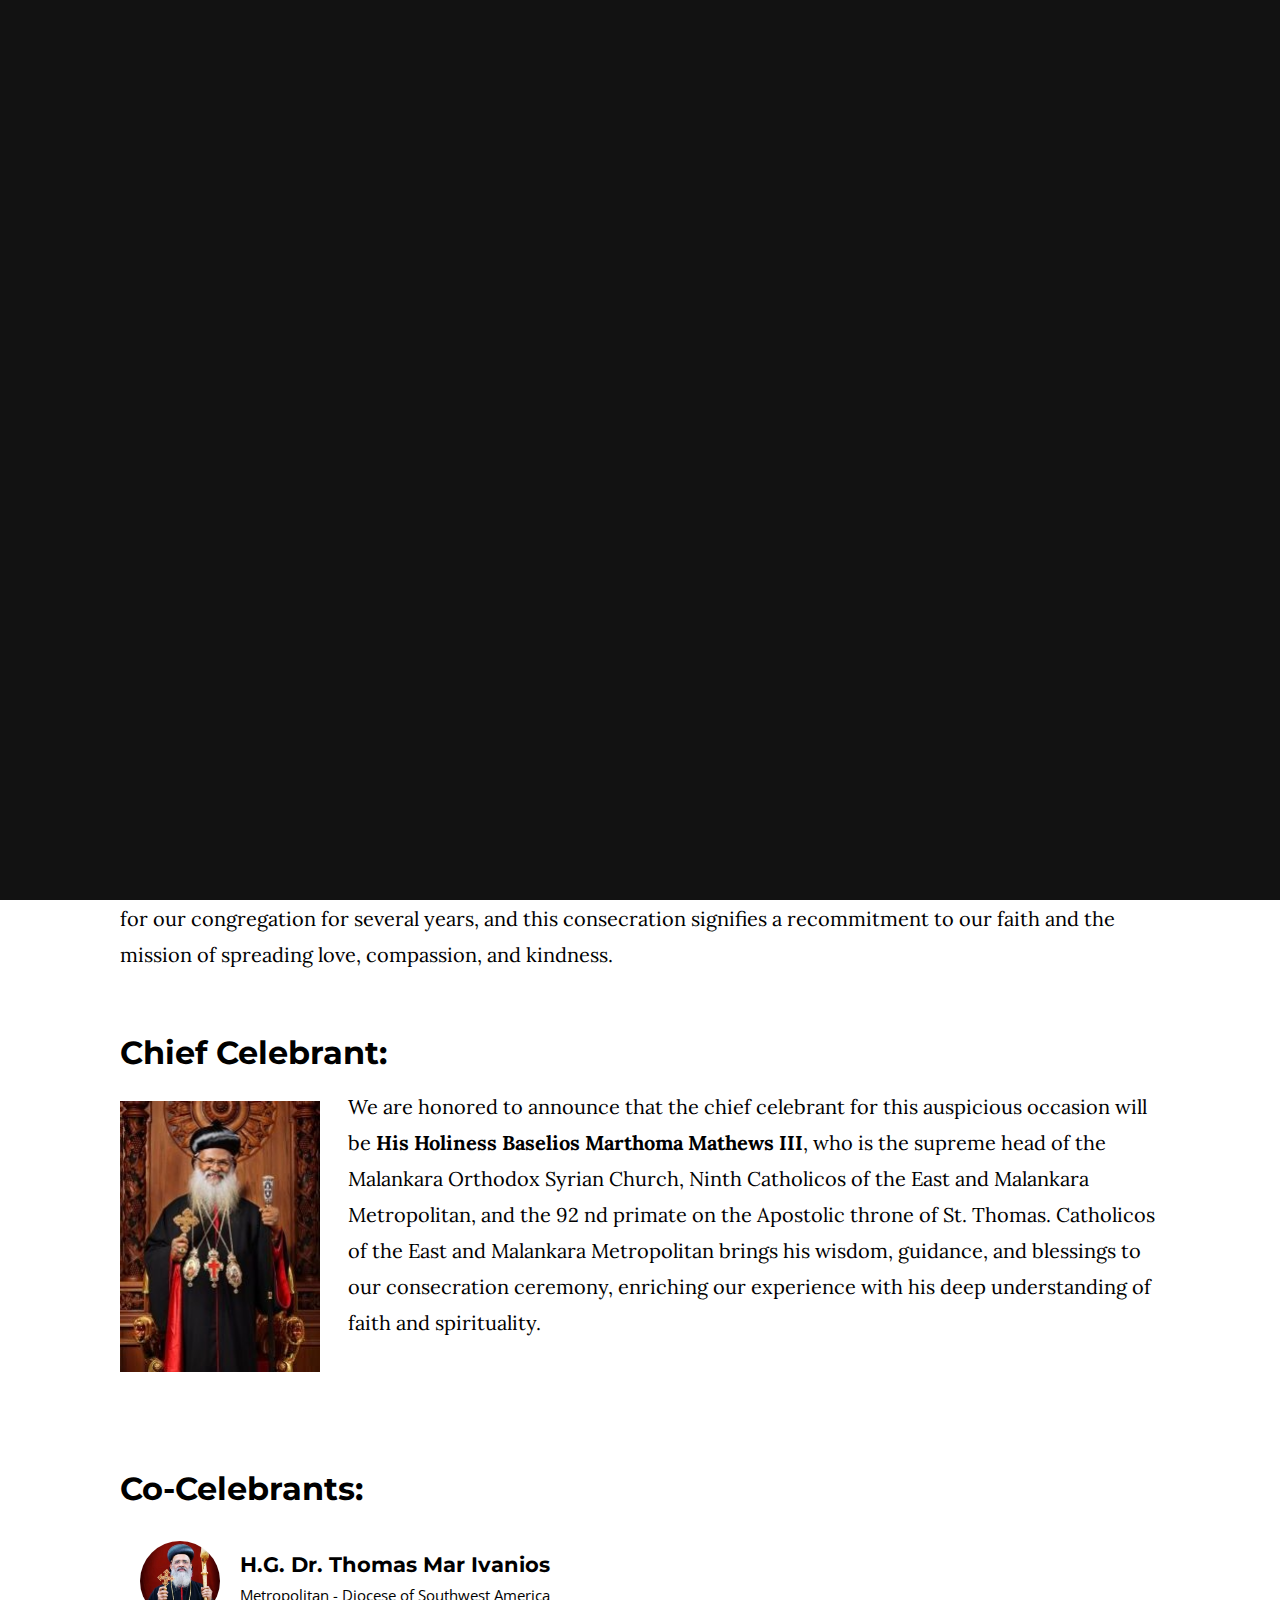
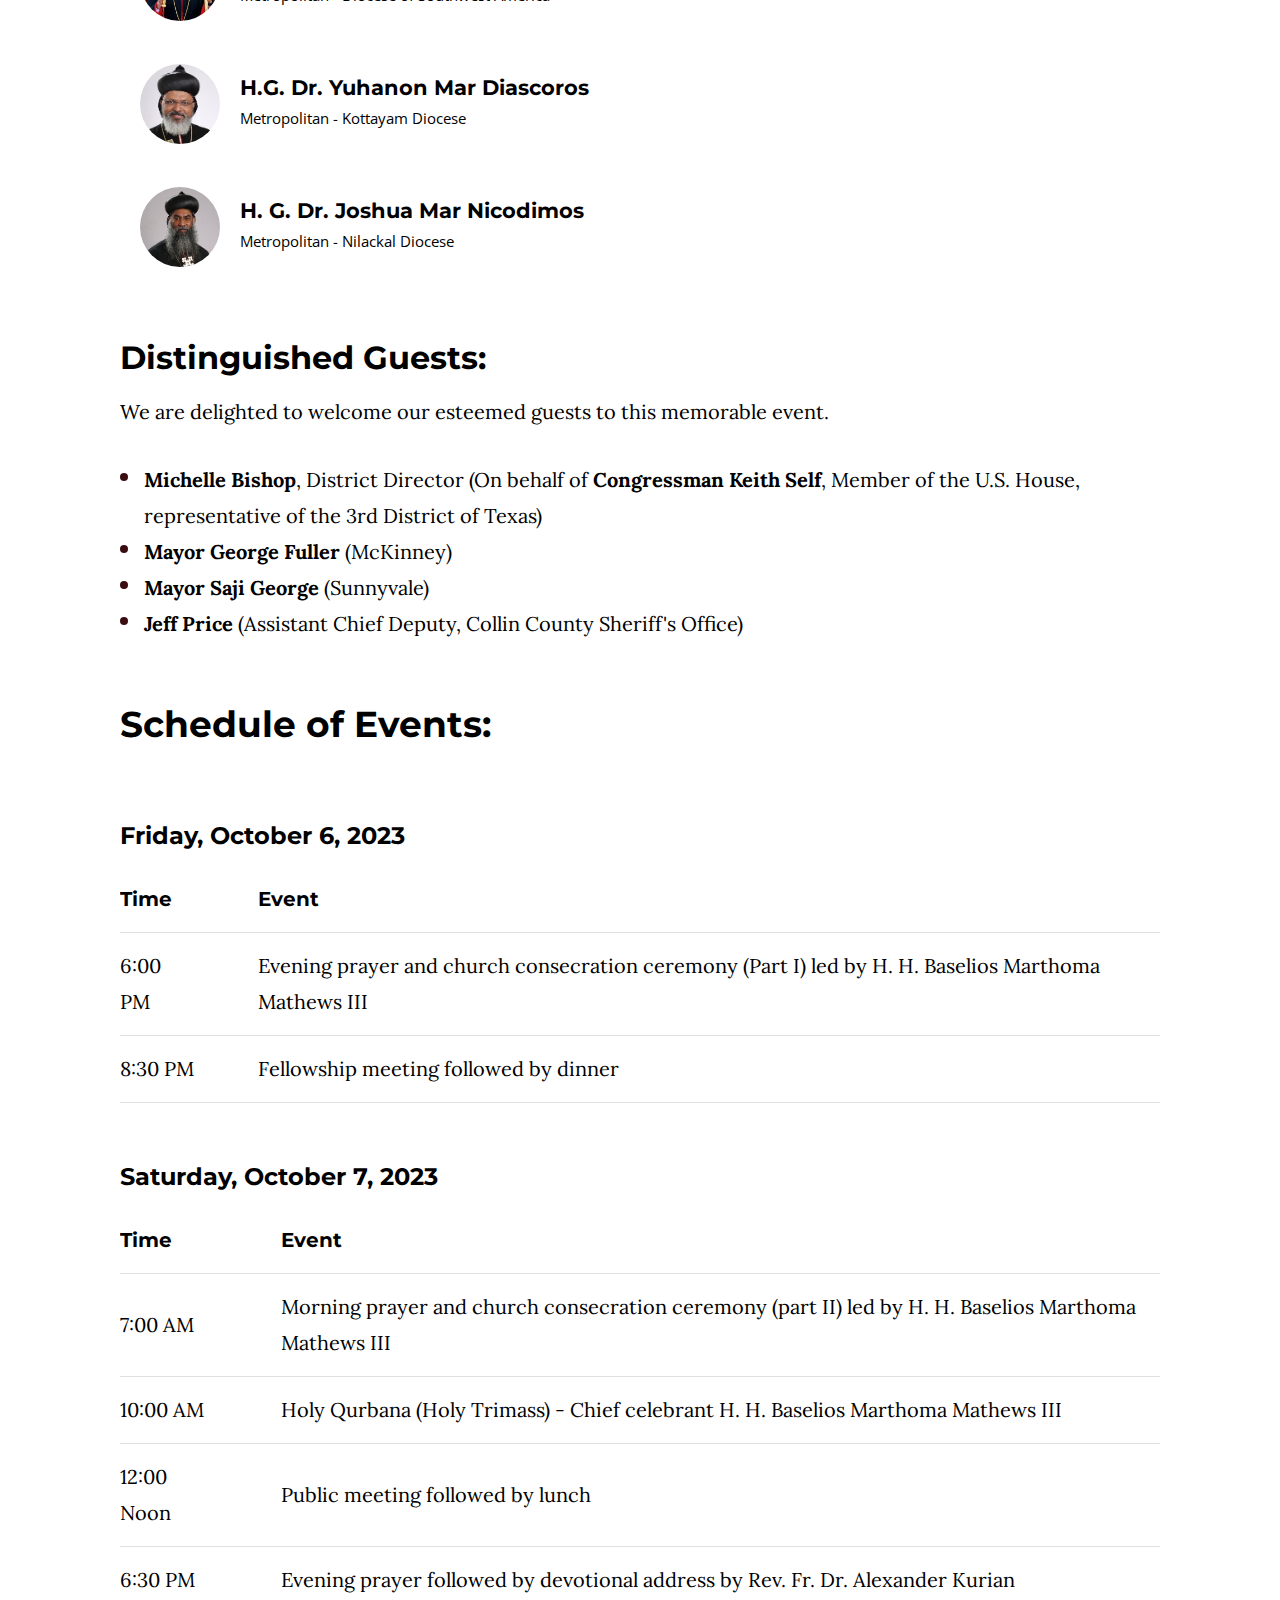
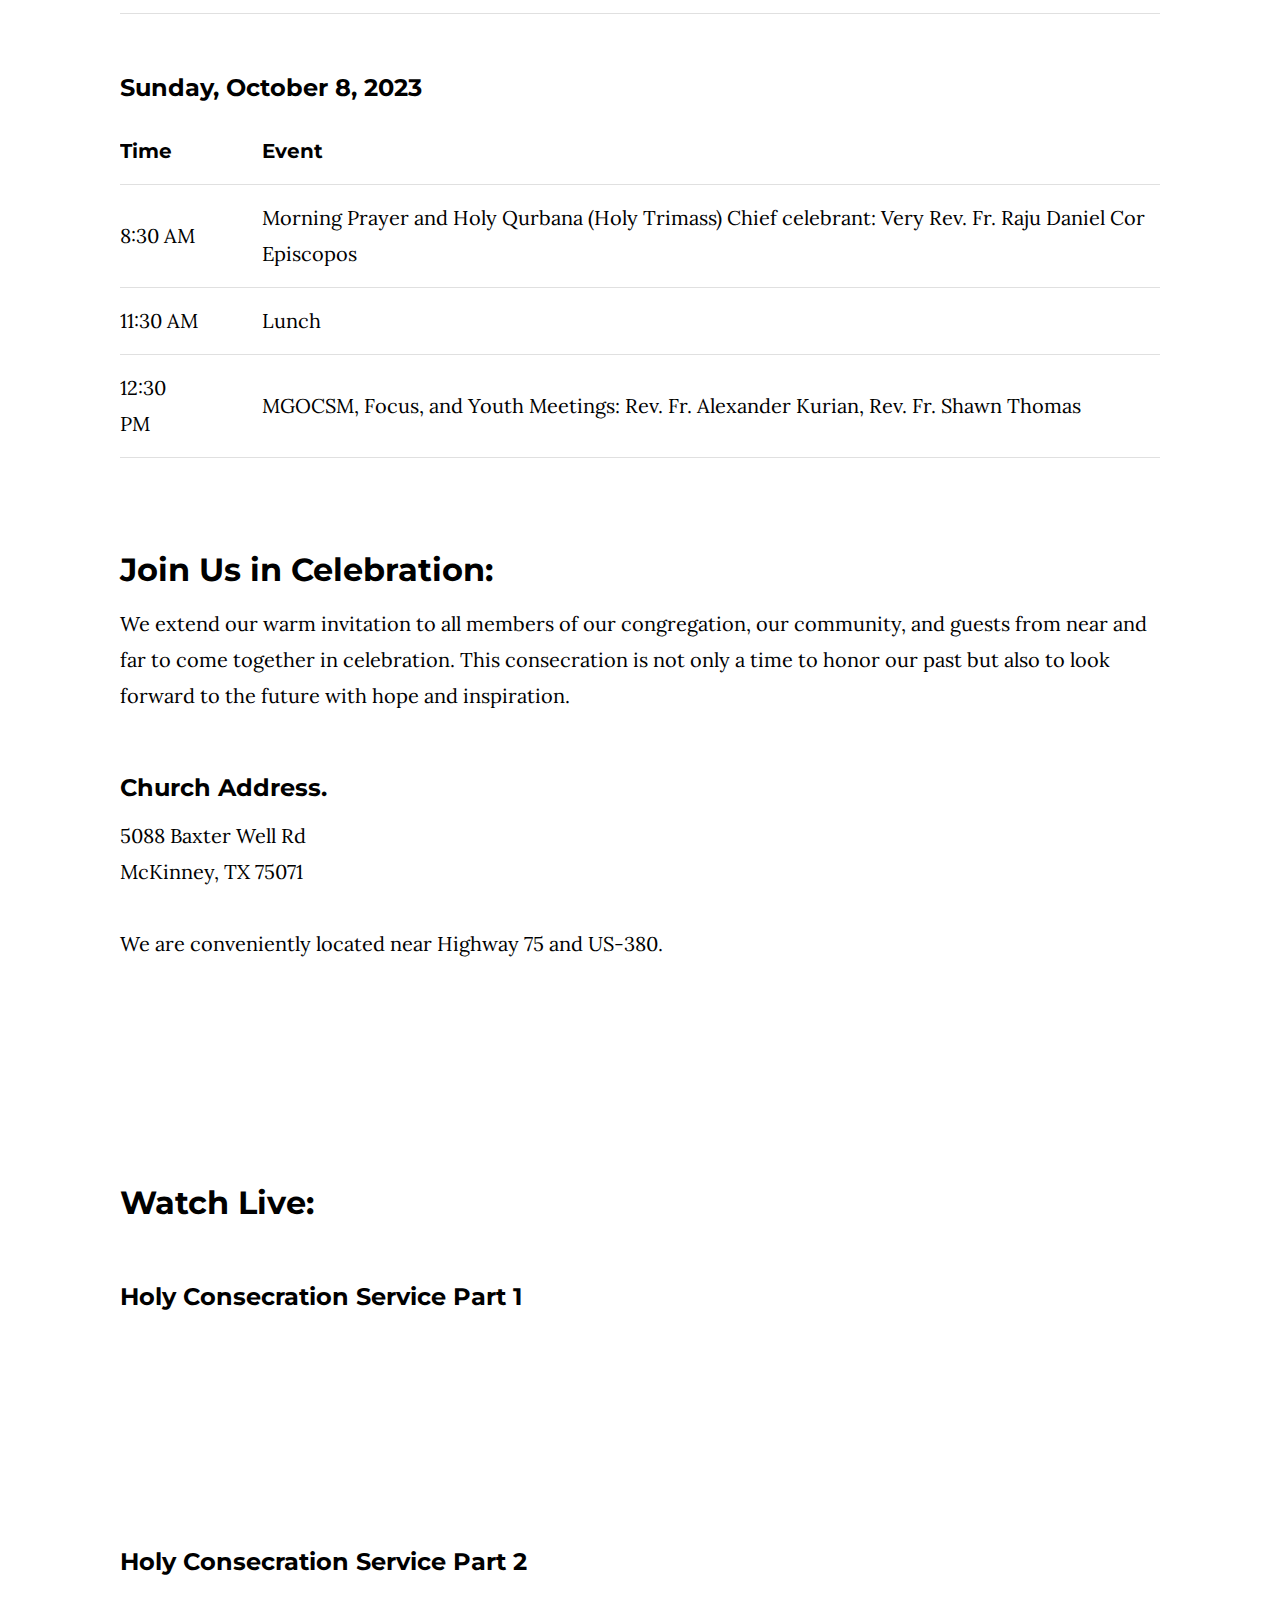
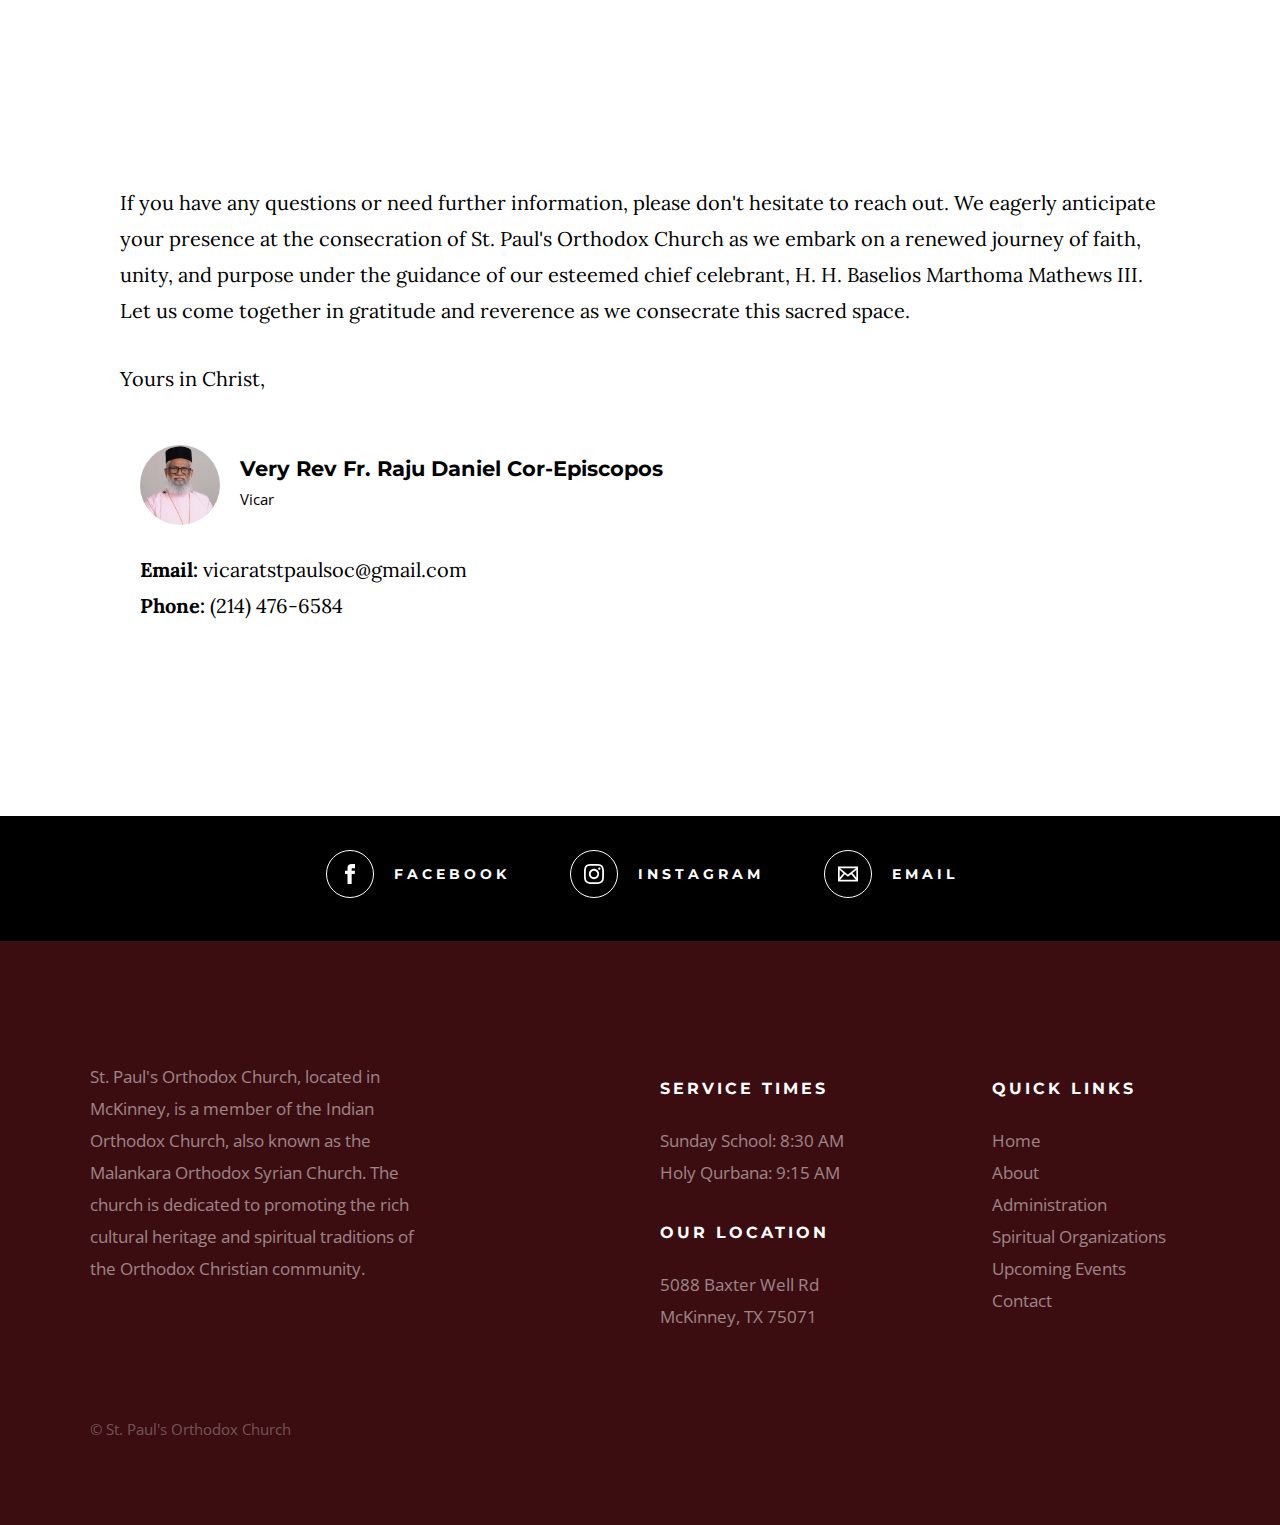
<file: consecration.html>
<!DOCTYPE html>
<html class="no-js" lang="en">
<head>

    <!--- basic page needs
    ================================================== -->
    <meta charset="utf-8">
    <title>St. Paul's Orthodox Church - Holy Consecration</title>
    <meta name="description" content="St. Paul's Orthodox Church - Events">
    <meta name="author" content="Jenu">

    <!-- mobile specific metas
    ================================================== -->
    <meta name="viewport" content="width=device-width, initial-scale=1">

    <!-- CSS
    ================================================== -->
    <link rel="stylesheet" href="css/base.css">
    <link rel="stylesheet" href="css/main.css">

    <!-- script
    ================================================== -->
    <script src="js/modernizr.js"></script>

    <!-- favicons
    ================================================== -->
    <link rel="apple-touch-icon" sizes="180x180" href="apple-touch-icon.png">
    <link rel="icon" type="image/png" sizes="32x32" href="favicon-32x32.png">
    <link rel="icon" type="image/png" sizes="16x16" href="favicon-16x16.png">
    <link rel="manifest" href="site.webmanifest">

</head>

<body id="top">

    <!-- preloader
    ================================================== -->
    <div id="preloader">
        <div id="loader" class="dots-jump">
            <div></div>
            <div></div>
            <div></div>
        </div>
    </div>


    <!-- header
    ================================================== -->
    <header class="s-header">

        <div class="header-logo">
            <a class="site-logo" href="index.html">
                <img src="images/logo.png" alt="Homepage">
            </a>
        </div>

        <nav class="header-nav-wrap">
            <ul class="header-nav">
                <li><a href="index.html" title="Home">Home</a></li>
                <li><a href="about.html" title="About">About</a></li>
                <li><a href="administration.html" title="Administration">Administration</a></li>
                <li><a href="spiritualorg.html" title="Spiritual Orgs">Spiritual Orgs</a></li>
                <li class="current"><a href="events.html" title="Events">Events</a></li>
                <li><a href="contact.html" title="Contact us">Contact</a></li>	
            </ul>
        </nav>

        <a class="header-menu-toggle" href="#0"><span>Menu</span></a>

    </header> <!-- end s-header -->


    <!-- page header
    ================================================== -->
    <section class="page-header page-header--consecration">

        <div class="gradient-overlay"></div>
        <div class="row page-header__content">
            <div class="column">
                <h1>Holy Consecration</h1>
            </div>
        </div>

    </section> <!-- end page-header -->


    <!-- page content
    ================================================== -->
    <section class="page-content">
        <div class="row add-bottom">
            <div class="column large-full">
                <h1 class="display-1">Welcome to the Holy Consecration Celebration!</h1>
                <p>We are thrilled to invite you to a momentous occasion as we consecrate and dedicate our beloved <b>St. Paul's Orthodox Church</b> on <b>October 6th and 7th, 2023</b>. This sacred event marks a significant milestone in our faith community's journey, and we are excited to share it with you.</p>
                <h2>About the Holy Consecration:</h2>
                <p>Holy Consecration is a time-honored tradition where we set apart our place of worship, dedicating it to the divine purpose for which it is built. St. Paul's Orthodox Church has been a beacon of light and a spiritual home for our congregation for several years, and this consecration signifies a recommitment to our faith and the mission of spreading love, compassion, and kindness.</p>
                <h2>Chief Celebrant:</h2>
                <p><img width="200" height="277" class="h-pull-left" alt="sample-image" src="images/avatars/bava.jpg">We are honored to announce that the chief celebrant for this auspicious occasion will be <b>His Holiness Baselios Marthoma Mathews III</b>, who is the supreme head of the Malankara Orthodox Syrian Church, Ninth Catholicos of the East and Malankara Metropolitan, and the 92 nd primate on the Apostolic throne of St. Thomas. Catholicos of the East and Malankara Metropolitan brings his wisdom, guidance, and blessings to our consecration ceremony, enriching our experience with his deep understanding of faith and spirituality.</p>
                <br>
                <h2>Co-Celebrants:</h2>
                <div class="column church-staff__item">
                    <div class="church-staff__header">
                        <div class="church-staff__picture">
                            <img src="images/avatars/user-02.jpg" alt="">
                        </div>
                        <h4 class="church-staff__name">
                            H.G. Dr. Thomas Mar Ivanios
                            <span class="church-staff__position">
                                Metropolitan - Diocese of Southwest America
                            </span>
                        </h4>
                    </div>
                </div>
                <div class="column church-staff__item">
                    <div class="church-staff__header">
                        <div class="church-staff__picture">
                            <img src="images/avatars/ymr.jpg" alt="">
                        </div>
                        <h4 class="church-staff__name">
                            H.G. Dr. Yuhanon Mar Diascoros
                            <span class="church-staff__position">
                                Metropolitan - Kottayam Diocese
                            </span>
                        </h4>
                    </div>
                </div>
                <div class="column church-staff__item">
                    <div class="church-staff__header">
                        <div class="church-staff__picture">
                            <img src="images/avatars/jmn.jpg" alt="">
                        </div>
                        <h4 class="church-staff__name">
                            H. G. Dr. Joshua Mar Nicodimos
                            <span class="church-staff__position">
                                Metropolitan - Nilackal Diocese
                            </span>
                        </h4>
                    </div>
                </div>
                <h2>Distinguished  Guests:</h2>
                <p>We are delighted to welcome our esteemed guests to this memorable event.</p>
                <p>
                    <ul class="disc">
                        <li><b>Michelle Bishop</b>, District Director (On behalf of <b>Congressman Keith Self</b>, Member of the U.S. House, representative of the 3rd District of Texas)</li>
                        <li><b>Mayor George Fuller</b> (McKinney)</li>
                        <li><b>Mayor Saji George</b> (Sunnyvale)</li>
                        <li><b>Jeff Price</b> (Assistant Chief Deputy, Collin County Sheriff's Office)</li>
                    </ul>
                </p>
                <h1>Schedule of Events:</h1>
                <div class="table-responsive">
                    <h3>Friday, October 6, 2023</h3>
                    <table>
                        <thead>
                        <tr>
                            <th>Time</th>
                            <th>Event</th>
                        </tr>
                        </thead>
                        <tbody>
                        <tr>
                            <td>6:00 PM</td>
                            <td>Evening prayer and church consecration ceremony (Part I) led by H. H. Baselios Marthoma Mathews III</td>  
                        </tr>
                        <tr>
                            <td>8:30 PM</td>
                            <td>Fellowship meeting followed by dinner</td>
                        </tr>
                    </tbody>
                    </table>
                    <h3>Saturday, October 7, 2023</h3>
                    <table>
                        <thead>
                        <tr>
                            <th>Time</th>
                            <th>Event</th>
                        </tr>
                        </thead>
                        <tbody>
                            <tr>
                                <td>7:00 AM</td>
                                <td>Morning prayer and  church consecration ceremony (part II) led by H. H. Baselios Marthoma Mathews III</td>
                            </tr>
                            <tr>
                               <td>10:00 AM</td>
                                <td>Holy Qurbana (Holy Trimass) - Chief celebrant H. H. Baselios Marthoma Mathews III</td>
                            </tr>
                            <tr>
                                <td>12:00 Noon</td>
                                <td>Public meeting followed by lunch</td>
                            </tr>
                            <tr>
                                <td>6:30 PM</td>
                                <td>Evening prayer followed by devotional address by Rev. Fr. Dr. Alexander Kurian</td>
                            </tr>
                    </tbody>
                    </table>
                    <h3>Sunday, October 8, 2023</h3>
                    <table>
                            <thead>
                            <tr>
                                <th>Time</th>
                                <th>Event</th>
                            </tr>
                            </thead>
                            <tbody>
                            <tr>
                                <td>8:30 AM</td>
                                <td>Morning Prayer and Holy Qurbana (Holy Trimass) Chief celebrant: Very Rev. Fr. Raju Daniel Cor Episcopos</td>
                            </tr>
                            <tr>
                                <td>11:30 AM</td>
                                <td>Lunch</td>
                            </tr>
                            <tr>
                                <td>12:30 PM</td>
                                <td>MGOCSM, Focus, and Youth Meetings: Rev. Fr. Alexander Kurian,  Rev. Fr. Shawn Thomas</td>
                            </tr>
                            </tbody>
                    </table>

                </div>
                <h2>Join Us in Celebration:</h2>
                <p>We extend our warm invitation to all members of our congregation, our community, and guests from near and far to come together in celebration. This consecration is not only a time to honor our past but also to look forward to the future with hope and inspiration.</p>
                <h3>Church Address.</h3>
                    <p>
                        5088 Baxter Well Rd<br>
                        McKinney, TX 75071 <br><br>
                        We are conveniently located near Highway 75 and US-380.<br>
                        <iframe src="https://www.google.com/maps/embed?pb=!1m18!1m12!1m3!1d3336.4747102632305!2d-96.68076934999999!3d33.25406245!2m3!1f0!2f0!3f0!3m2!1i1024!2i768!4f13.1!3m3!1m2!1s0x864c15b71bf9191b%3A0x9459b276f57faf19!2sSt.%20Pauls%20Orthodox%20Church!5e0!3m2!1sen!2sus!4v1679590613652!5m2!1sen!2sus" width="600" height="450" style="border:0;" allowfullscreen="" loading="lazy" referrerpolicy="no-referrer-when-downgrade"></iframe>
                    </p>
                    <h2>Watch Live:</h2>
                    <h3>Holy Consecration Service Part 1</h3>
                    <p><iframe width="560" height="315" src="https://www.youtube.com/embed/jU-d_6hl2zc?si=-HgpMHspkeQj0LsO" title="YouTube video player" frameborder="0" allow="accelerometer; autoplay; clipboard-write; encrypted-media; gyroscope; picture-in-picture; web-share" allowfullscreen></iframe></p>
                    <h3>Holy Consecration Service Part 2</h3>
                    <p><iframe width="560" height="315" src="https://www.youtube.com/embed/OOlZrCvlZIM?si=-ozrp0e1kmUyfHuC" title="YouTube video player" frameborder="0" allow="accelerometer; autoplay; clipboard-write; encrypted-media; gyroscope; picture-in-picture; web-share" allowfullscreen></iframe></p>
                    <p>If you have any questions or need further information, please don't hesitate to reach out. We eagerly anticipate your presence at the consecration of St. Paul's Orthodox Church as we embark on a renewed journey of faith, unity, and purpose under the guidance of our esteemed chief celebrant, H. H. Baselios Marthoma Mathews III. Let us come together in gratitude and reverence as we consecrate this sacred space.</p>
                    <p>
                        Yours in Christ,
                        <div class="column church-staff__item">
                            <div class="church-staff__header">
                                <div class="church-staff__picture">
                                    <img src="images/avatars/user-03.jpg" alt="">
                                </div>
                                <h4 class="church-staff__name">
                                    Very Rev Fr. Raju Daniel Cor-Episcopos
                                    <span class="church-staff__position">
                                        Vicar
                                    </span>
                                </h4>
                            </div>
        
                            <p>
                                <b>Email:</b> vicaratstpaulsoc@gmail.com
                                <br><b>Phone:</b> (214) 476-6584
                            </p>
                        </div>
    
                    </p>
                </div>
            </div>   
        </div>
        

    </section> <!-- end page content -->


    <!-- Social
    ================================================== -->
    <section class="s-social">
            
        <div class="row social-content">
            <div class="column">
                <ul class="social-list">
                    <li class="social-list__item">
                        <a href="https://www.facebook.com/StPaulsOrthodoxChurch" title="Facebook">
                            <span class="social-list__icon social-list__icon--facebook"></span>
                            <span class="social-list__text">Facebook</span>
                        </a>
                    </li>
                    <li class="social-list__item">
                        <a href="https://www.instagram.com/spocdallas" title="Instagram">
                            <span class="social-list__icon social-list__icon--instagram"></span>
                            <span class="social-list__text">Instagram</span>
                        </a>
                    </li>
                    <li class="social-list__item">
                        <a href="mailto:trusteeatstpaulsoc@gmail.com" title="Email">
                            <span class="social-list__icon social-list__icon--email"></span>
                            <span class="social-list__text">Email</span>
                        </a>
                    </li>
                </ul>
            </div>
        </div> <!-- end social-content -->

    </section> <!-- end s-social -->


    <!-- footer
    ================================================== -->
    <footer class="s-footer">

        <div class="row footer-top">
            <div class="column large-4 medium-5 tab-full">
                <p>
                    St. Paul's Orthodox Church, located in McKinney, is a member of the Indian Orthodox Church, also known as the Malankara Orthodox Syrian Church. The church is dedicated to promoting the rich cultural heritage and spiritual traditions of the Orthodox Christian community. 
                </p>
            </div>
            <div class="column large-half tab-full">
                <div class="row">
                    <div class="column large-7 medium-full">
                        <h4 class="h6">Service Times</h4>
                        <p>
                            Sunday School: 8:30 AM<br>
                            Holy Qurbana: 9:15 AM
                        </p>
                        <h4 class="h6">Our Location</h4>
                        <p>
                            5088 Baxter Well Rd<br>
                            McKinney, TX 75071 
                        </p>
                    </div>
                    <div class="column large-5 medium-full">
                        <h4 class="h6">Quick Links</h4>
                        <ul class="footer-list">
                            <li><a href="index.html">Home</a></li>
                            <li><a href="about.html">About</a></li>
                            <li><a href="administration.html">Administration</a></li>
                            <li><a href="spiritualorg.html">Spiritual Organizations</a></li>
                            <li><a href="events.html">Upcoming Events</a></li>
                            <li><a href="contact.html">Contact</a></li>
                        </ul>
                    </div>
                </div>
            </div>
        </div> <!-- end footer-top -->

        <div class="row footer-bottom">
            <div class="column ss-copyright">
                <span>© St. Paul's Orthodox Church</span> 
            </div>
        </div> <!-- footer-bottom -->

        <div class="ss-go-top">
            <a class="smoothscroll" title="Back to Top" href="#top">
                <svg xmlns="http://www.w3.org/2000/svg" width="24" height="24" viewBox="0 0 24 24"><path d="M12 0l8 9h-6v15h-4v-15h-6z"/></svg>
            </a>
        </div> <!-- ss-go-top -->

    </footer> <!-- end s-footer -->


    <!-- Java Script
    ================================================== -->
    <script src="js/jquery-3.2.1.min.js"></script>
    <script src="js/plugins.js"></script>
    <script src="js/main.js"></script>

</body>
</file>
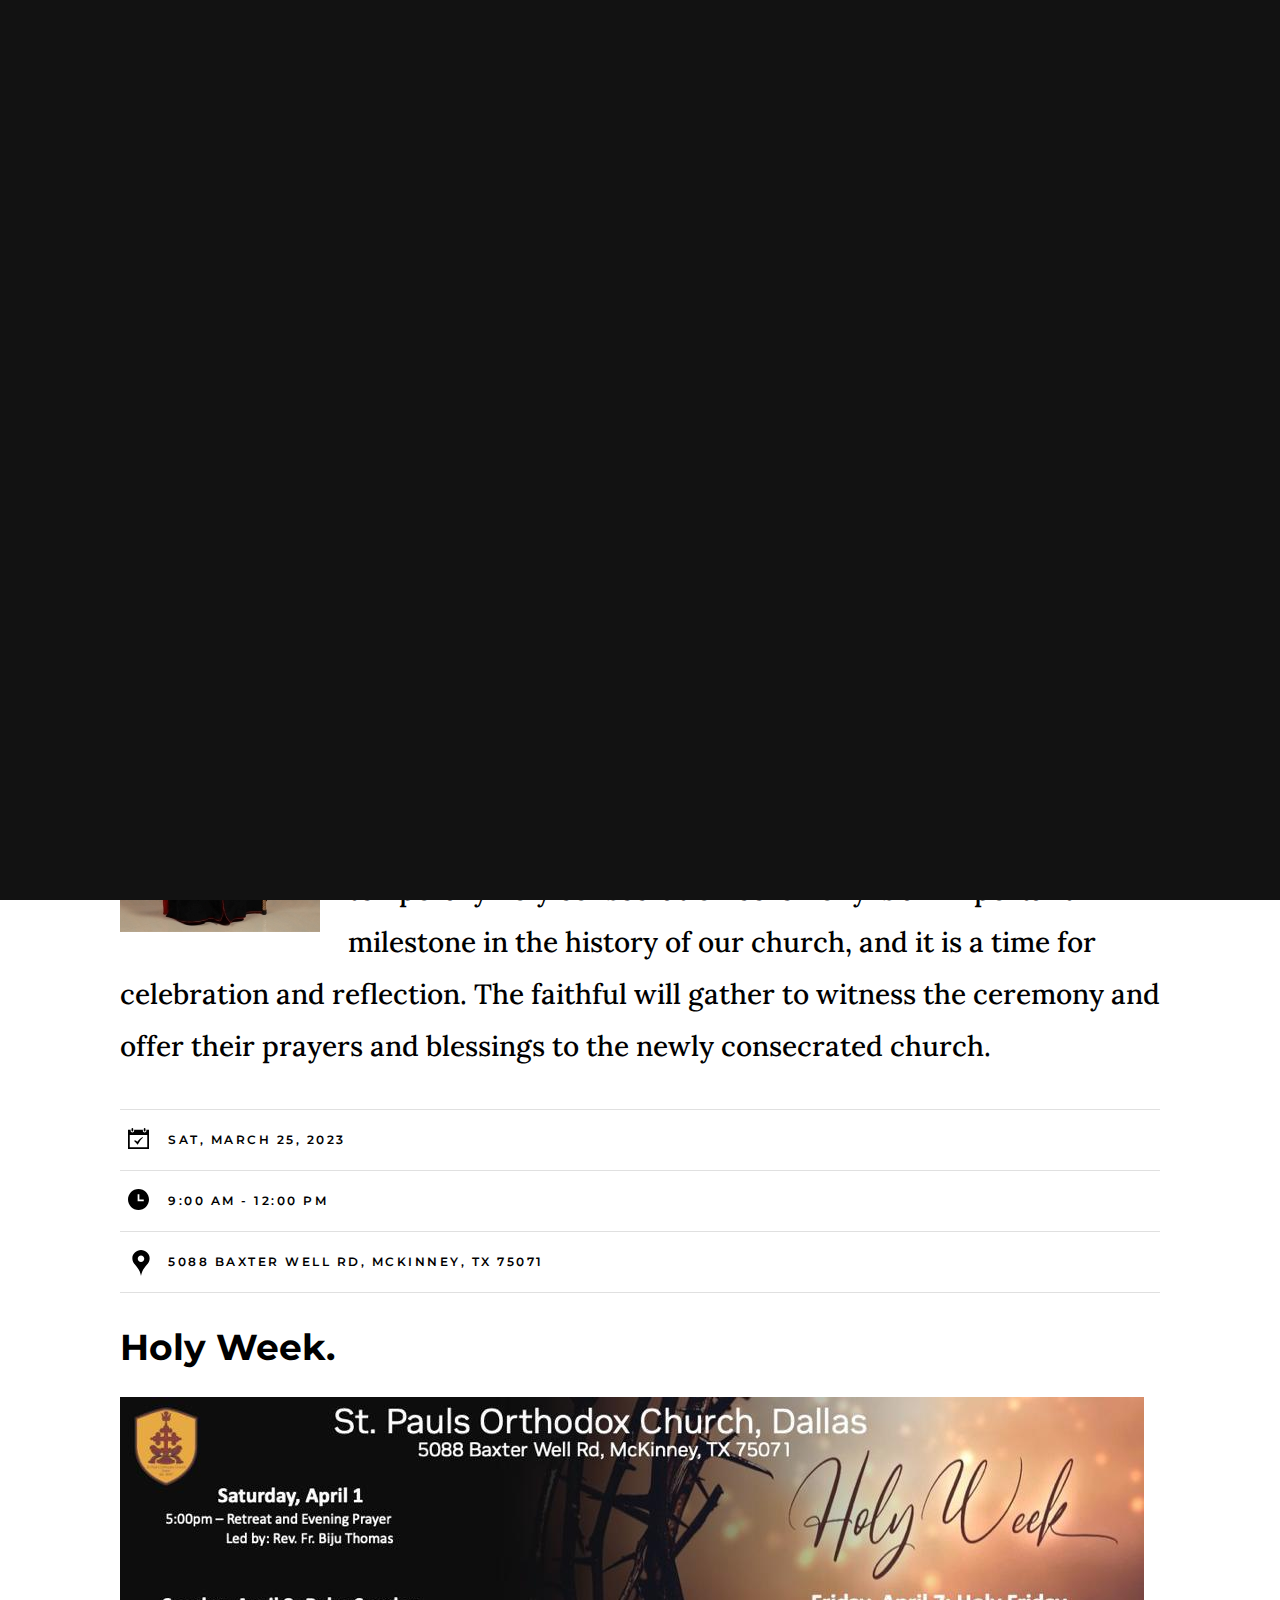
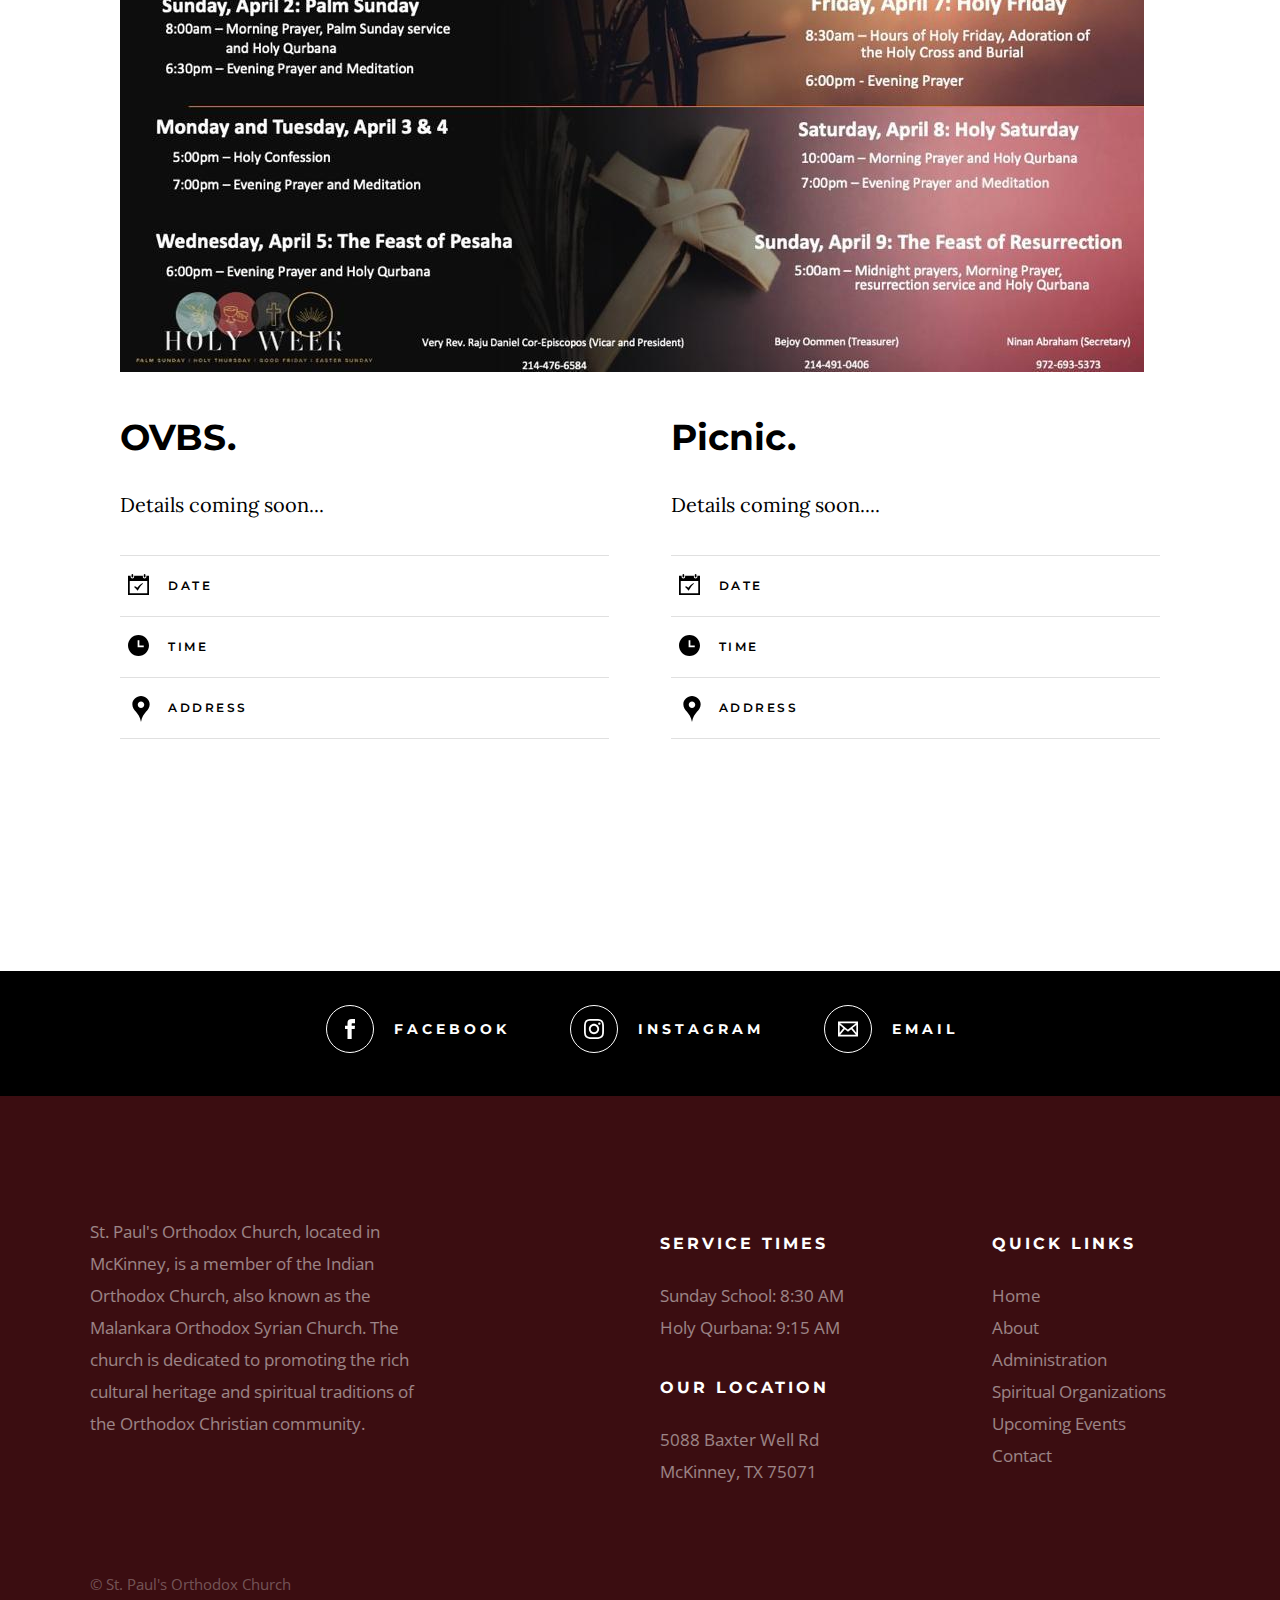
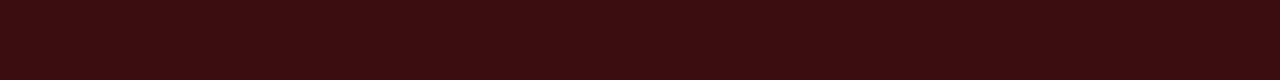
<file: events-archive.html>
<!DOCTYPE html>
<html class="no-js" lang="en">
<head>

    <!--- basic page needs
    ================================================== -->
    <meta charset="utf-8">
    <title>St. Paul's Orthodox Church - Events</title>
    <meta name="description" content="St. Paul's Orthodox Church - Events">
    <meta name="author" content="Jenu">

    <!-- mobile specific metas
    ================================================== -->
    <meta name="viewport" content="width=device-width, initial-scale=1">

    <!-- CSS
    ================================================== -->
    <link rel="stylesheet" href="css/base.css">
    <link rel="stylesheet" href="css/main.css">

    <!-- script
    ================================================== -->
    <script src="js/modernizr.js"></script>

    <!-- favicons
    ================================================== -->
    <link rel="apple-touch-icon" sizes="180x180" href="apple-touch-icon.png">
    <link rel="icon" type="image/png" sizes="32x32" href="favicon-32x32.png">
    <link rel="icon" type="image/png" sizes="16x16" href="favicon-16x16.png">
    <link rel="manifest" href="site.webmanifest">

</head>

<body id="top">

    <!-- preloader
    ================================================== -->
    <div id="preloader">
        <div id="loader" class="dots-jump">
            <div></div>
            <div></div>
            <div></div>
        </div>
    </div>


    <!-- header
    ================================================== -->
    <header class="s-header">

        <div class="header-logo">
            <a class="site-logo" href="index.html">
                <img src="images/logo.png" alt="Homepage">
            </a>
        </div>

        <nav class="header-nav-wrap">
            <ul class="header-nav">
                <li><a href="index.html" title="Home">Home</a></li>
                <li><a href="about.html" title="About">About</a></li>
                <li><a href="administration.html" title="Administration">Administration</a></li>
                <li><a href="spiritualorg.html" title="Spiritual Orgs">Spiritual Orgs</a></li>
                <li class="current"><a href="events.html" title="Events">Events</a></li>
                <li><a href="contact.html" title="Contact us">Contact</a></li>	
            </ul>
        </nav>

        <a class="header-menu-toggle" href="#0"><span>Menu</span></a>

    </header> <!-- end s-header -->


    <!-- page header
    ================================================== -->
    <section class="page-header page-header--events">

        <div class="gradient-overlay"></div>
        <div class="row page-header__content">
            <div class="column">
                <h1>Events / News</h1>
            </div>
        </div>

    </section> <!-- end page-header -->


    <!-- page content
    ================================================== -->
    <section class="page-content">
        <div class="row add-bottom">

            <div class="column large-full">

                <h1 class="display-1">Temporary Holy Consecration.</h1>
                
                <p class="lead"><img width="200" height="315" class="h-pull-left" alt="sample-image" src="images/avatars/thirumeni.jpg">On the occasion of Temporary Holy Consecration, H.G. Gabriel Mar Gregorios, Metropolitan of Thiruvananthapuram will preside over the ceremony as the chief celebrant. The event will begin with the Morning Prayer on Saturday, March 25th, 2023 at 9 AM, followed by the Holy Qurbana. The temporary holy consecration ceremony is an important milestone in the history of our church, and it is a time for celebration and reflection. The faithful will gather to witness the ceremony and offer their prayers and blessings to the newly consecrated church.
                </p>
                <ul class="events-list__meta">
                    <li class="events-list__meta-date">Sat, March 25, 2023</li>
                    <li class="events-list__meta-time">9:00 AM - 12:00 PM</li>
                    <li class="events-list__meta-location">5088 Baxter Well Rd, McKinney, TX 75071</li>
                </ul>
            </div>
            <div class="column large-full">

                <h1 class="display-1">Holy Week.</h1>
                
                <p ><img src="images/events/holyweek.jpeg">
                </p>
                
            </div>

        </div>
        <div class="row wide block-large-1-2 block-900-full events-list">
            
            <div class="column events-list__item">
                <h3 class="display-1 events-list__item-title">
                    <a href="#" title="">OVBS.</a>
                </h3>
                <p>
                    Details coming soon...
                </p>
                <ul class="events-list__meta">
                    <li class="events-list__meta-date">Date</li>
                    <li class="events-list__meta-time">Time</li>
                    <li class="events-list__meta-location">Address</li>
                </ul>
            </div>
            <div class="column events-list__item">
                <h3 class="display-1 events-list__item-title">
                    <a href="#" title="">Picnic.</a>
                </h3>
                <p>
                    Details coming soon....
                    </p>
                    <ul class="events-list__meta">
                        <li class="events-list__meta-date">Date</li>
                        <li class="events-list__meta-time">Time</li>
                        <li class="events-list__meta-location">Address</li>
                    </ul>
            </div>
                      
        </div> <!-- end events-list -->

        

    </section> <!-- end page content -->


    <!-- Social
    ================================================== -->
    <section class="s-social">
            
        <div class="row social-content">
            <div class="column">
                <ul class="social-list">
                    <li class="social-list__item">
                        <a href="https://www.facebook.com/StPaulsOrthodoxChurch" title="Facebook">
                            <span class="social-list__icon social-list__icon--facebook"></span>
                            <span class="social-list__text">Facebook</span>
                        </a>
                    </li>
                    <li class="social-list__item">
                        <a href="https://www.instagram.com/spocdallas" title="Instagram">
                            <span class="social-list__icon social-list__icon--instagram"></span>
                            <span class="social-list__text">Instagram</span>
                        </a>
                    </li>
                    <li class="social-list__item">
                        <a href="mailto:trusteeatstpaulsoc@gmail.com" title="Email">
                            <span class="social-list__icon social-list__icon--email"></span>
                            <span class="social-list__text">Email</span>
                        </a>
                    </li>
                </ul>
            </div>
        </div> <!-- end social-content -->

    </section> <!-- end s-social -->


    <!-- footer
    ================================================== -->
    <footer class="s-footer">

        <div class="row footer-top">
            <div class="column large-4 medium-5 tab-full">
                <p>
                    St. Paul's Orthodox Church, located in McKinney, is a member of the Indian Orthodox Church, also known as the Malankara Orthodox Syrian Church. The church is dedicated to promoting the rich cultural heritage and spiritual traditions of the Orthodox Christian community.  
                </p>
            </div>
            <div class="column large-half tab-full">
                <div class="row">
                    <div class="column large-7 medium-full">
                        <h4 class="h6">Service Times</h4>
                        <p>
                            Sunday School: 8:30 AM<br>
                            Holy Qurbana: 9:15 AM
                        </p>
                        <h4 class="h6">Our Location</h4>
                        <p>
                            5088 Baxter Well Rd<br>
                            McKinney, TX 75071 
                        </p>
                    </div>
                    <div class="column large-5 medium-full">
                        <h4 class="h6">Quick Links</h4>
                        <ul class="footer-list">
                            <li><a href="index.html">Home</a></li>
                            <li><a href="about.html">About</a></li>
                            <li><a href="administration.html">Administration</a></li>
                            <li><a href="spiritualorg.html">Spiritual Organizations</a></li>
                            <li><a href="events.html">Upcoming Events</a></li>
                            <li><a href="contact.html">Contact</a></li>
                        </ul>
                    </div>
                </div>
            </div>
        </div> <!-- end footer-top -->

        <div class="row footer-bottom">
            <div class="column ss-copyright">
                <span>© St. Paul's Orthodox Church</span> 
            </div>
        </div> <!-- footer-bottom -->

        <div class="ss-go-top">
            <a class="smoothscroll" title="Back to Top" href="#top">
                <svg xmlns="http://www.w3.org/2000/svg" width="24" height="24" viewBox="0 0 24 24"><path d="M12 0l8 9h-6v15h-4v-15h-6z"/></svg>
            </a>
        </div> <!-- ss-go-top -->

    </footer> <!-- end s-footer -->


    <!-- Java Script
    ================================================== -->
    <script src="js/jquery-3.2.1.min.js"></script>
    <script src="js/plugins.js"></script>
    <script src="js/main.js"></script>

</body>
</file>
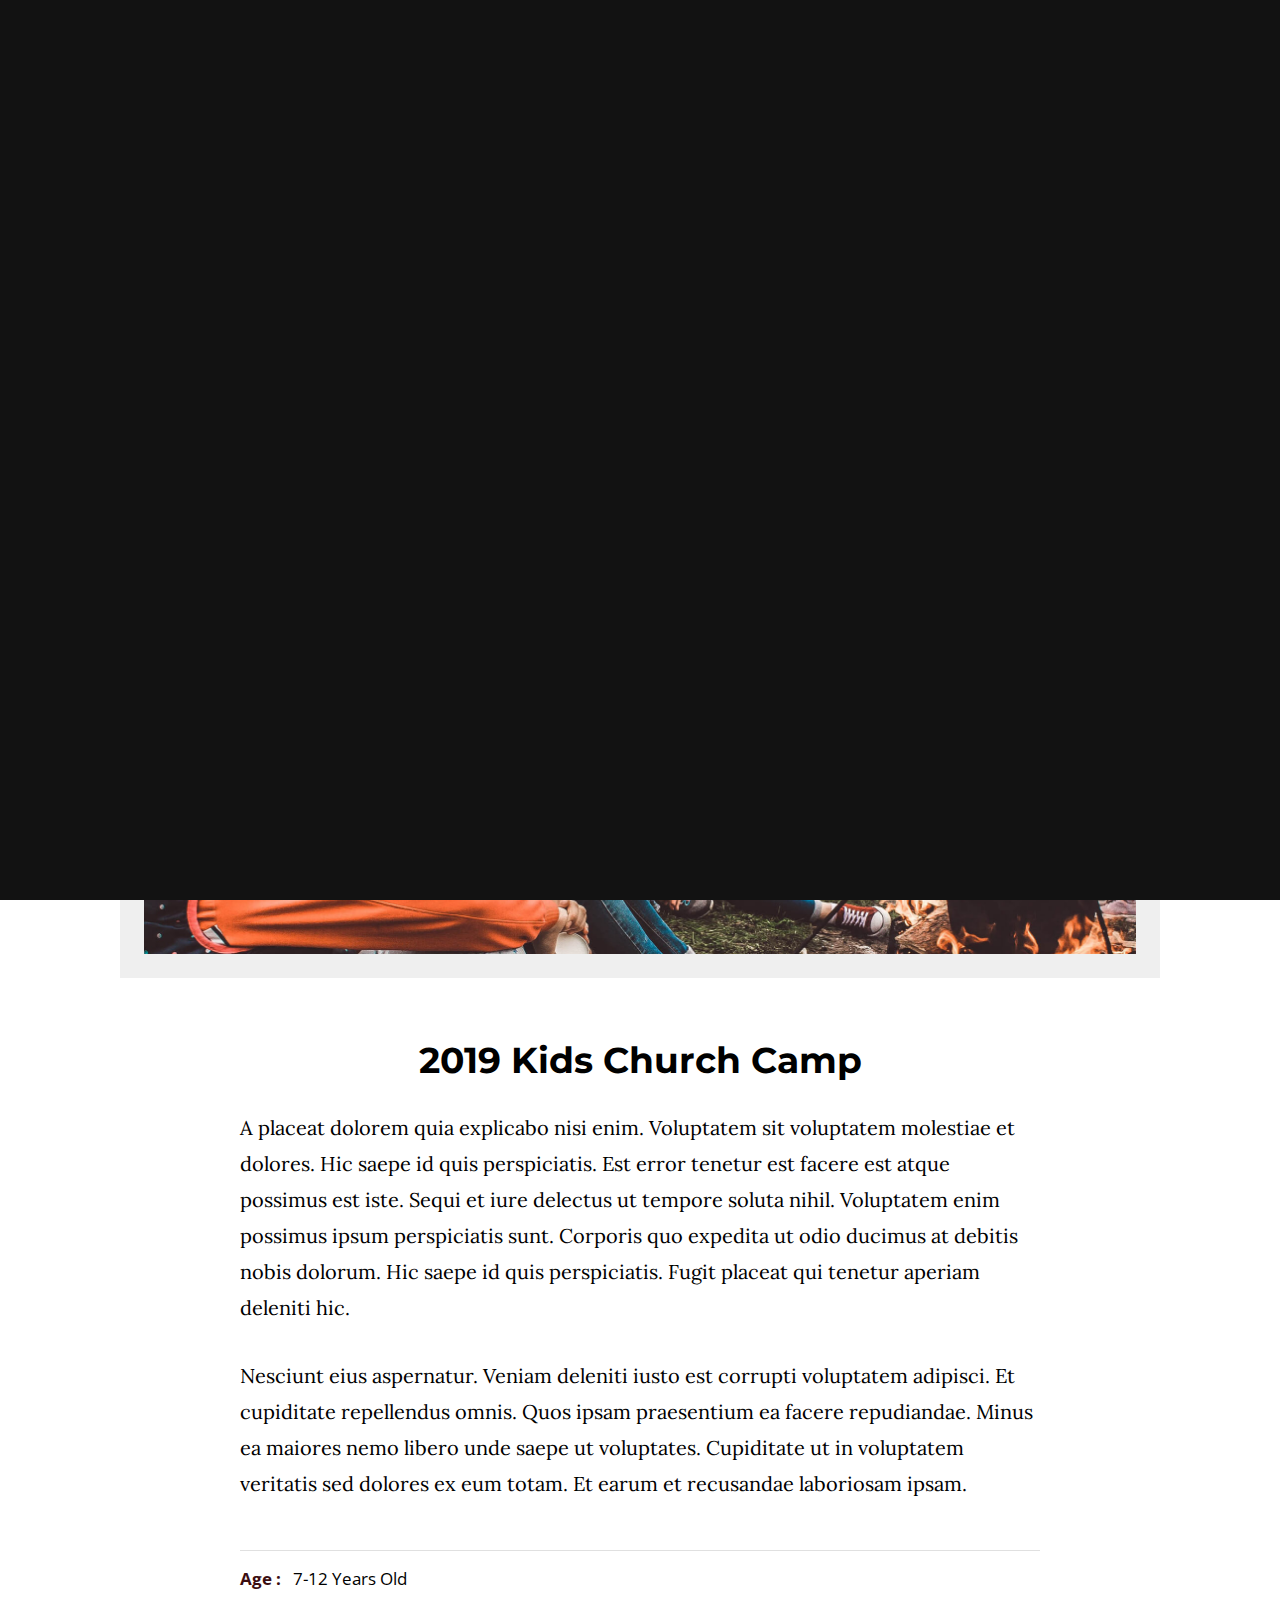
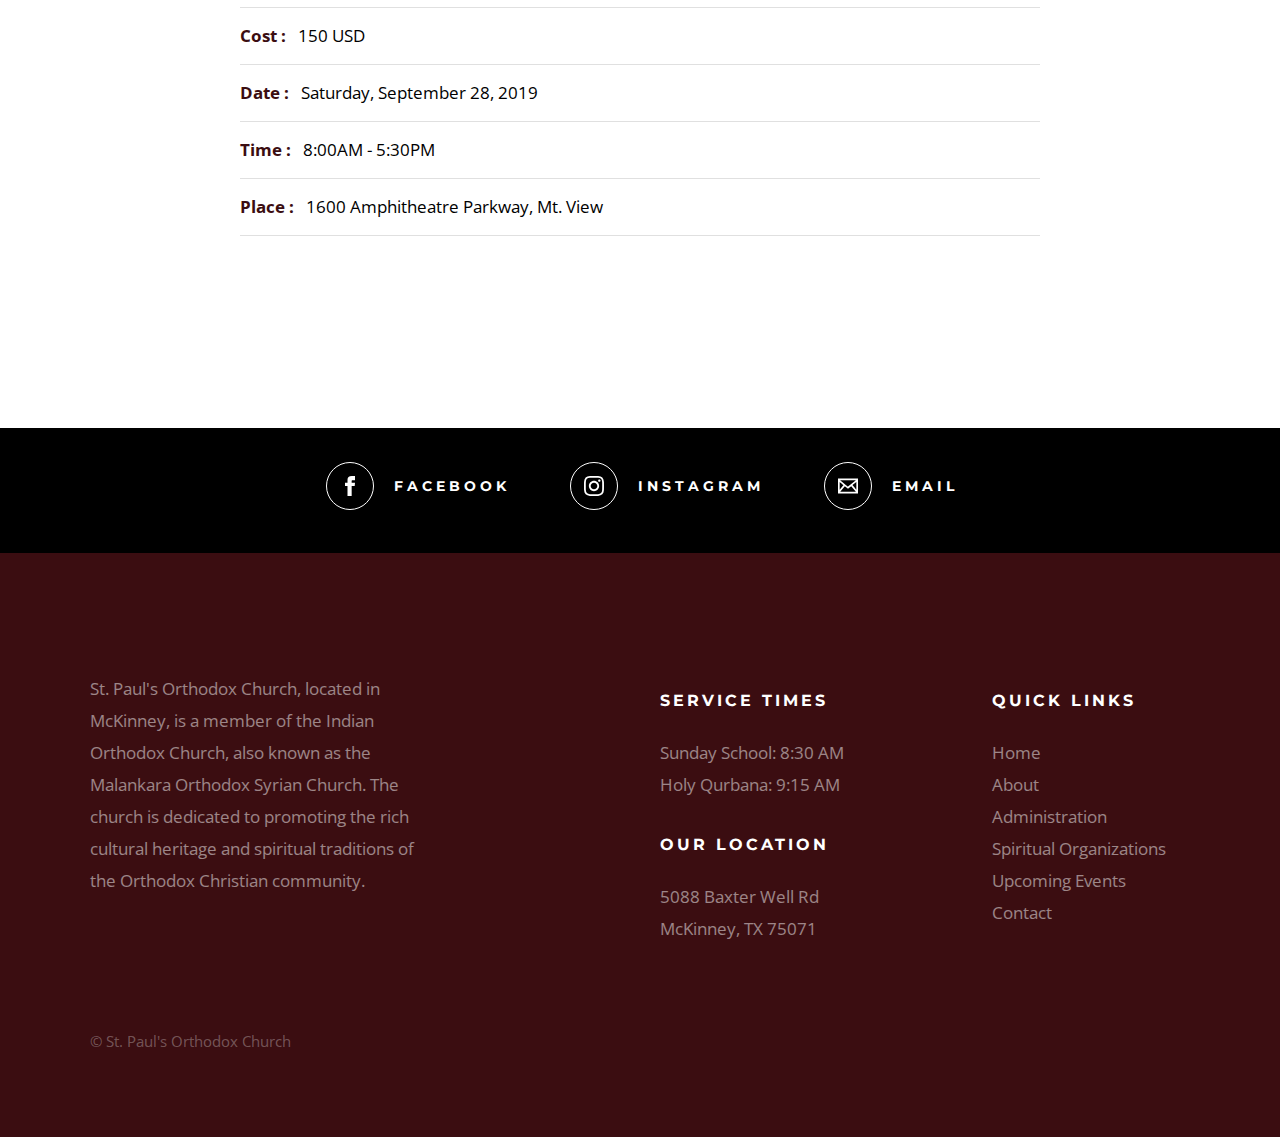
<file: events-single.html>
<!DOCTYPE html>
<html class="no-js" lang="en">
<head>

    <!--- basic page needs
    ================================================== -->
    <meta charset="utf-8">
    <title>St. Paul's Orthodox Church - Events</title>
    <meta name="description" content="St. Paul's Orthodox Church - Events">
    <meta name="author" content="Jenu">

    <!-- mobile specific metas
    ================================================== -->
    <meta name="viewport" content="width=device-width, initial-scale=1">

    <!-- CSS
    ================================================== -->
    <link rel="stylesheet" href="css/base.css">
    <link rel="stylesheet" href="css/main.css">

    <!-- script
    ================================================== -->
    <script src="js/modernizr.js"></script>

    <!-- favicons
    ================================================== -->
    <link rel="apple-touch-icon" sizes="180x180" href="apple-touch-icon.png">
    <link rel="icon" type="image/png" sizes="32x32" href="favicon-32x32.png">
    <link rel="icon" type="image/png" sizes="16x16" href="favicon-16x16.png">
    <link rel="manifest" href="site.webmanifest">

</head>

<body id="top">

    <!-- preloader
    ================================================== -->
    <div id="preloader">
        <div id="loader" class="dots-jump">
            <div></div>
            <div></div>
            <div></div>
        </div>
    </div>


    <!-- header
    ================================================== -->
    <header class="s-header">

        <div class="header-logo">
            <a class="site-logo" href="index.html">
                <img src="images/logo.png" alt="Homepage">
            </a>
        </div>

        <nav class="header-nav-wrap">
            <ul class="header-nav">
                <li><a href="index.html" title="Home">Home</a></li>
                <li><a href="about.html" title="About">About</a></li>
                <li><a href="administration.html" title="Administration">Administration</a></li>
                <li><a href="spiritualorg.html" title="Spiritual Orgs">Spiritual Orgs</a></li>
                <li class="current"><a href="events.html" title="Events">Events</a></li>
                <li><a href="contact.html" title="Contact us">Contact</a></li>	
            </ul>
        </nav>

        <a class="header-menu-toggle" href="#0"><span>Menu</span></a>

    </header> <!-- end s-header -->


    <!-- page header
    ================================================== -->
    <section class="page-header page-header--events">

        <div class="gradient-overlay"></div>
        <div class="row page-header__content">
            <div class="column">
                <h1>Upcoming Events</h1>
            </div>
        </div>

    </section> <!-- end page-header -->


    <!-- page content
    ================================================== -->
    <section class="page-content">

        <div class="row">
            <div class="column">

                <div class="media-wrap event-thumb">
                        <img src="images/thumbs/events/event-1000.jpg" 
                          srcset="images/thumbs/events/event-2000.jpg 2000w, 
                                  images/thumbs/events/event-1000.jpg 1000w, 
                                  images/thumbs/events/event-500.jpg 500w" sizes="(max-width: 2000px) 100vw, 2000px" alt="">
                </div> <!-- end media-wrap -->

                <div class="event-content">

                    <div class="event-title">
                        <h2 class="display-1">2019 Kids Church Camp</h2>
                    </div>

                    <p>
                    A placeat dolorem quia explicabo nisi enim. Voluptatem sit 
                    voluptatem molestiae et dolores. Hic saepe id quis perspiciatis. 
                    Est error tenetur est facere est atque possimus est iste.
                    Sequi et iure delectus ut tempore soluta nihil. Voluptatem enim 
                    possimus ipsum perspiciatis sunt. Corporis quo expedita ut odio 
                    ducimus at debitis nobis dolorum. Hic saepe id quis perspiciatis.
                    Fugit placeat qui tenetur aperiam deleniti hic.
                    </p>

                    <p>
                    Nesciunt eius aspernatur. Veniam deleniti iusto est corrupti voluptatem 
                    adipisci. Et cupiditate repellendus omnis. Quos ipsam praesentium ea 
                    facere repudiandae. Minus ea maiores nemo libero unde saepe ut 
                    voluptates. Cupiditate ut in voluptatem veritatis sed dolores ex 
                    eum totam. Et earum et recusandae laboriosam ipsam.
                    </p>

                    <ul class="event-meta">
                        <li><strong>Age</strong>7-12 Years Old</li>
                        <li><strong>Cost</strong>150 USD</li>
                        <li><strong>Date</strong>Saturday, September 28, 2019</li>
                        <li><strong>Time</strong>8:00AM - 5:30PM</li>
                        <li><strong>Place</strong>1600 Amphitheatre Parkway, Mt. View</li>
                    </ul>

                </div> <!-- end event-content -->


            </div>
        </div>

    </section> <!-- end page content -->


    <!-- Social
    ================================================== -->
    <section class="s-social">
            
        <div class="row social-content">
            <div class="column">
                <ul class="social-list">
                    <li class="social-list__item">
                        <a href="https://www.facebook.com/StPaulsOrthodoxChurch" title="Facebook">
                            <span class="social-list__icon social-list__icon--facebook"></span>
                            <span class="social-list__text">Facebook</span>
                        </a>
                    </li>
                    <li class="social-list__item">
                        <a href="https://www.instagram.com/spocdallas" title="Instagram">
                            <span class="social-list__icon social-list__icon--instagram"></span>
                            <span class="social-list__text">Instagram</span>
                        </a>
                    </li>
                    <li class="social-list__item">
                        <a href="mailto:trusteeatstpaulsoc@gmail.com" title="Email">
                            <span class="social-list__icon social-list__icon--email"></span>
                            <span class="social-list__text">Email</span>
                        </a>
                    </li>
                </ul>
            </div>
        </div> <!-- end social-content -->

    </section> <!-- end s-social -->


    <!-- footer
    ================================================== -->
    <footer class="s-footer">

        <div class="row footer-top">
            <div class="column large-4 medium-5 tab-full">
                <p>
                    St. Paul's Orthodox Church, located in McKinney, is a member of the Indian Orthodox Church, also known as the Malankara Orthodox Syrian Church. The church is dedicated to promoting the rich cultural heritage and spiritual traditions of the Orthodox Christian community. 
                </p>
            </div>
            <div class="column large-half tab-full">
                <div class="row">
                    <div class="column large-7 medium-full">
                        <h4 class="h6">Service Times</h4>
                        <p>
                            Sunday School: 8:30 AM<br>
                            Holy Qurbana: 9:15 AM
                        </p>
                        <h4 class="h6">Our Location</h4>
                        <p>
                            5088 Baxter Well Rd<br>
                            McKinney, TX 75071 
                        </p>
                    </div>
                    <div class="column large-5 medium-full">
                        <h4 class="h6">Quick Links</h4>
                        <ul class="footer-list">
                            <li><a href="index.html">Home</a></li>
                            <li><a href="about.html">About</a></li>
                            <li><a href="administration.html">Administration</a></li>
                            <li><a href="spiritualorg.html">Spiritual Organizations</a></li>
                            <li><a href="events.html">Upcoming Events</a></li>
                            <li><a href="contact.html">Contact</a></li>
                        </ul>
                    </div>
                </div>
            </div>
        </div> <!-- end footer-top -->

        <div class="row footer-bottom">
            <div class="column ss-copyright">
                <span>© St. Paul's Orthodox Church</span> 
            </div>
        </div> <!-- footer-bottom -->

        <div class="ss-go-top">
            <a class="smoothscroll" title="Back to Top" href="#top">
                <svg xmlns="http://www.w3.org/2000/svg" width="24" height="24" viewBox="0 0 24 24"><path d="M12 0l8 9h-6v15h-4v-15h-6z"/></svg>
            </a>
        </div> <!-- ss-go-top -->

    </footer> <!-- end s-footer -->


    <!-- Java Script
    ================================================== -->
    <script src="js/jquery-3.2.1.min.js"></script>
    <script src="js/plugins.js"></script>
    <script src="js/main.js"></script>

</body>
</file>
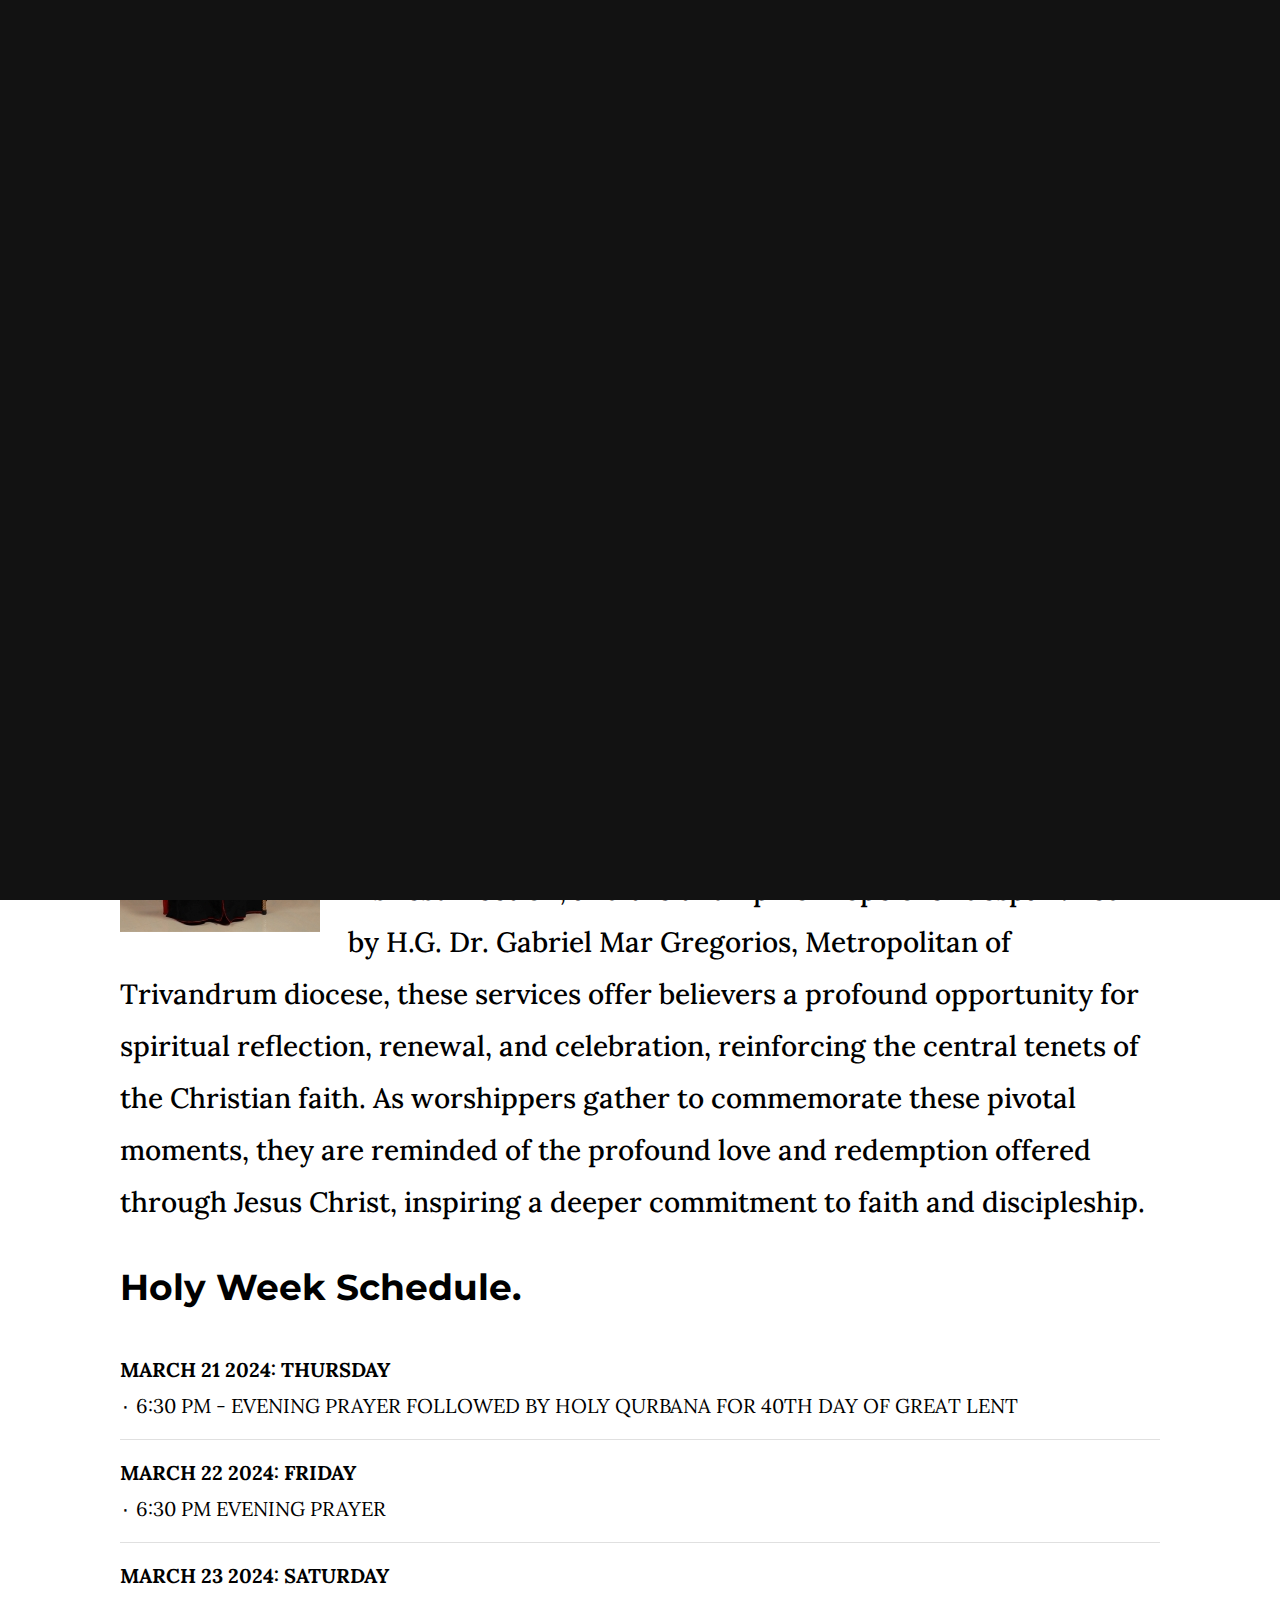
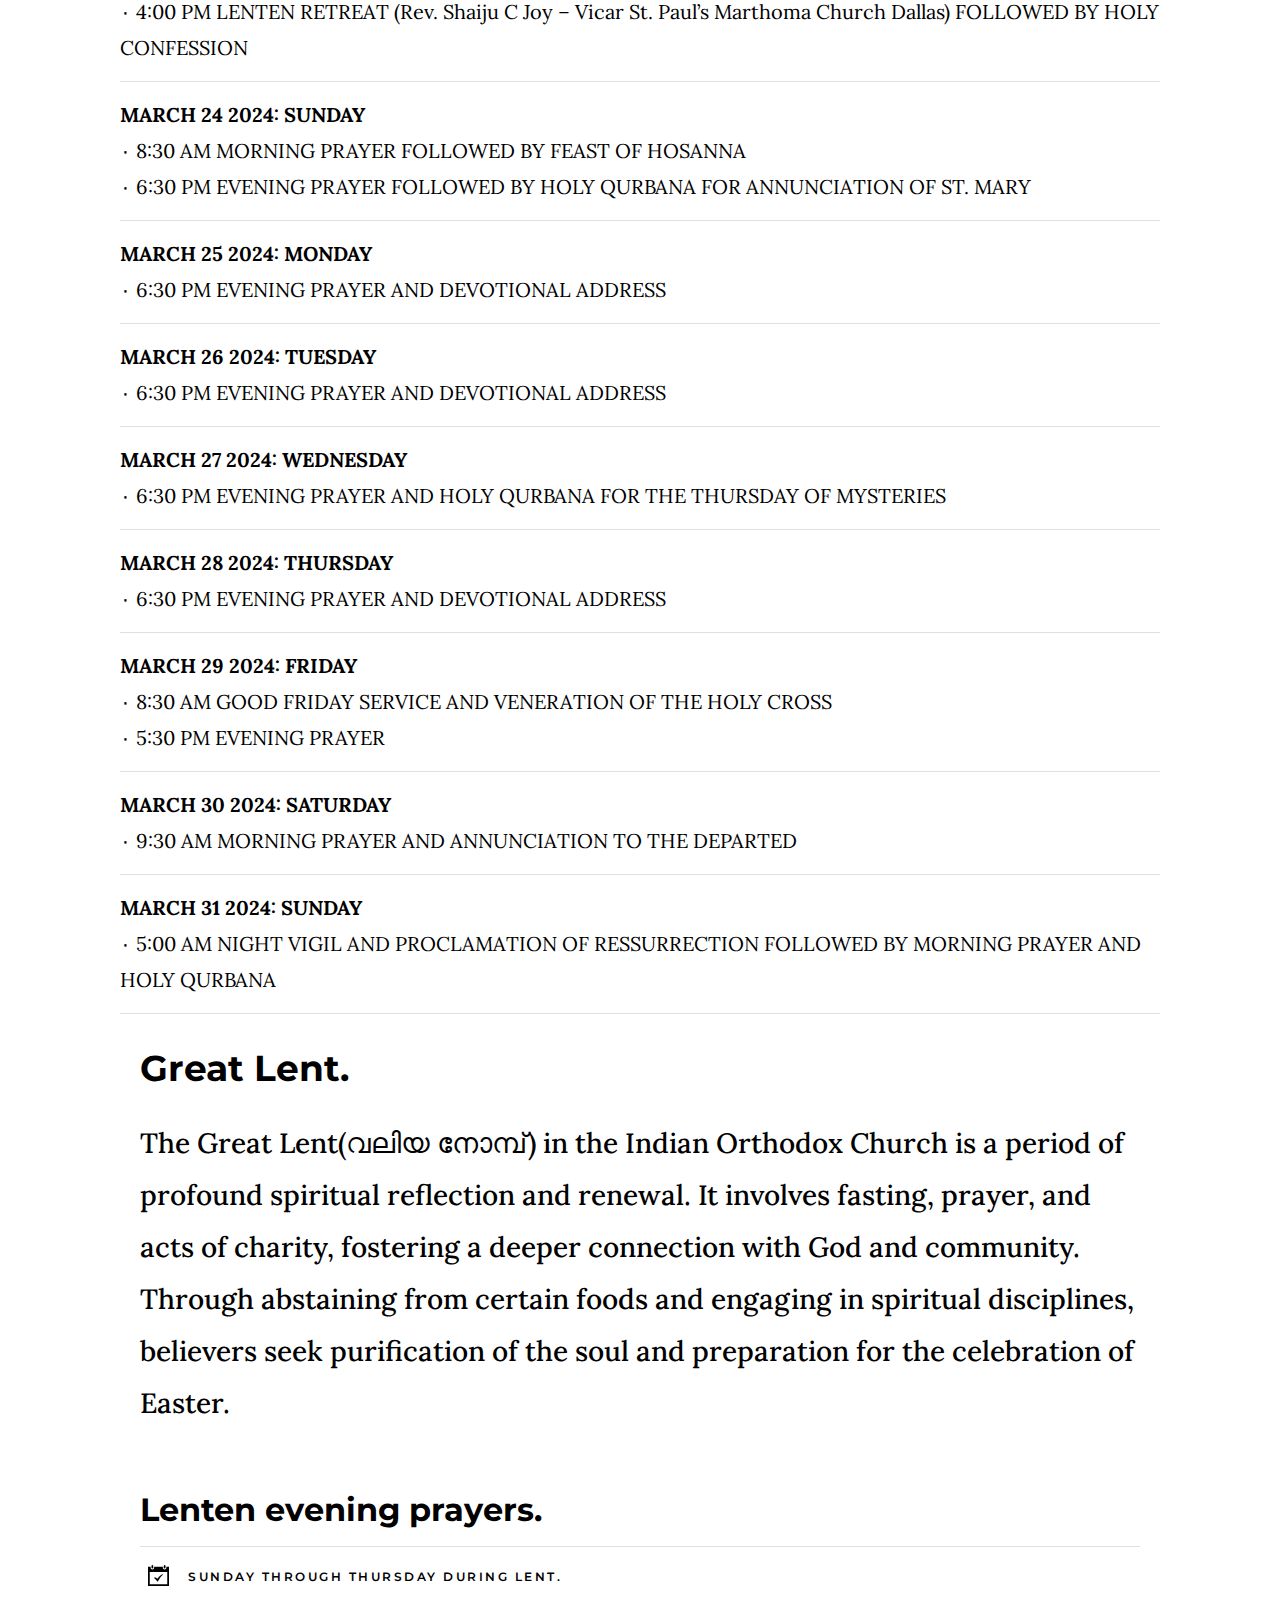
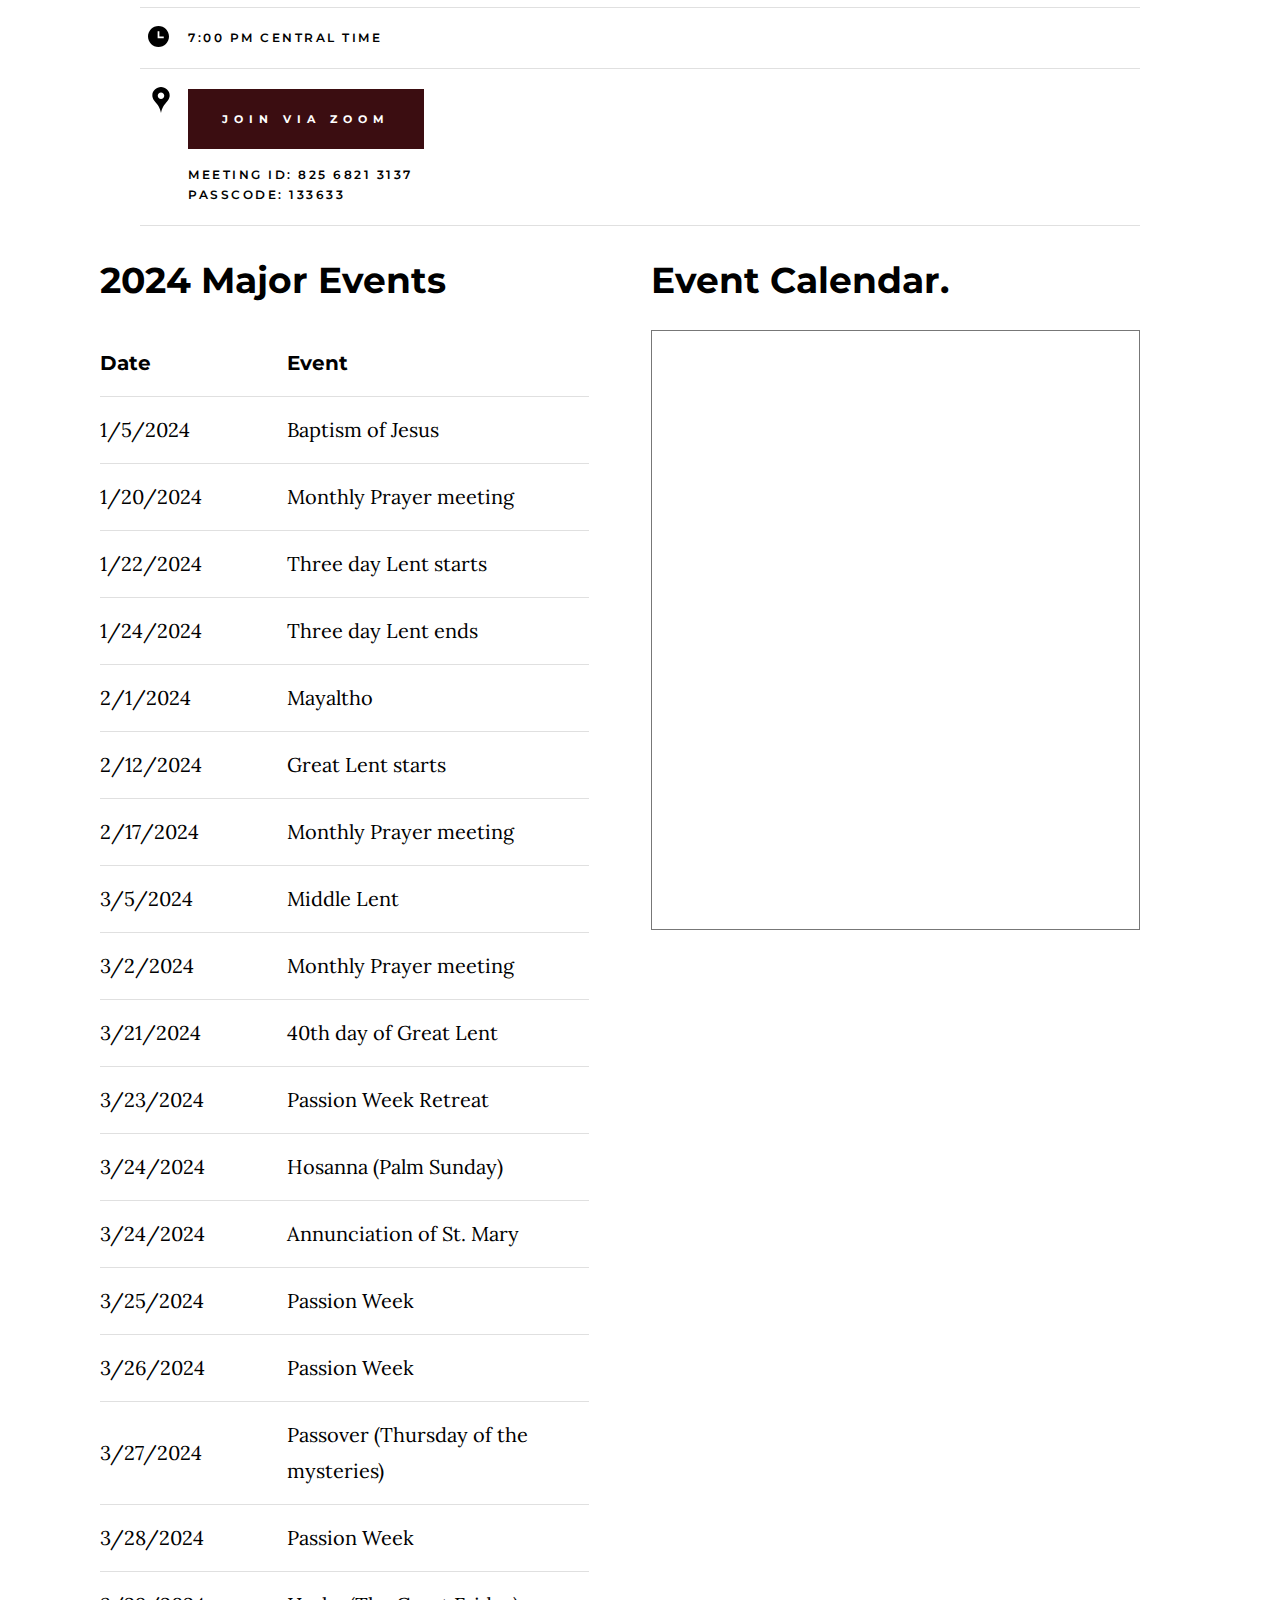
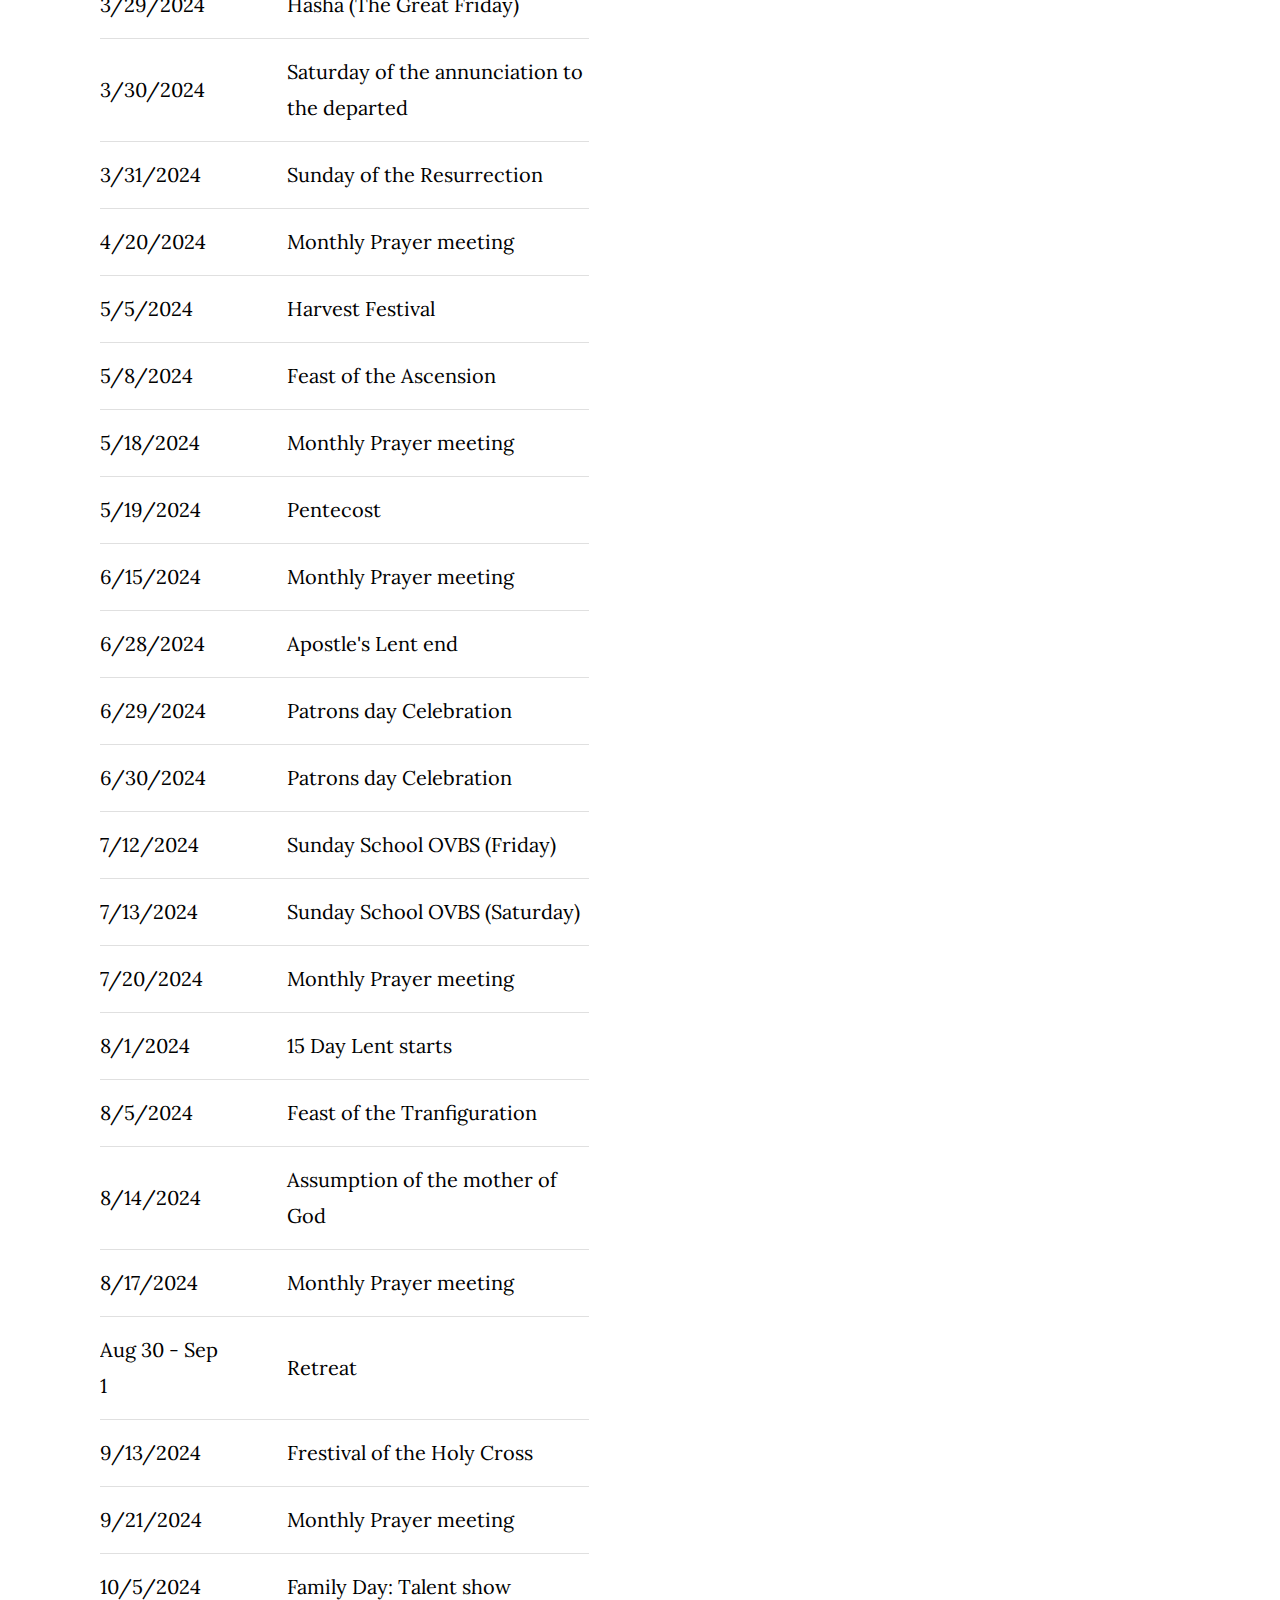
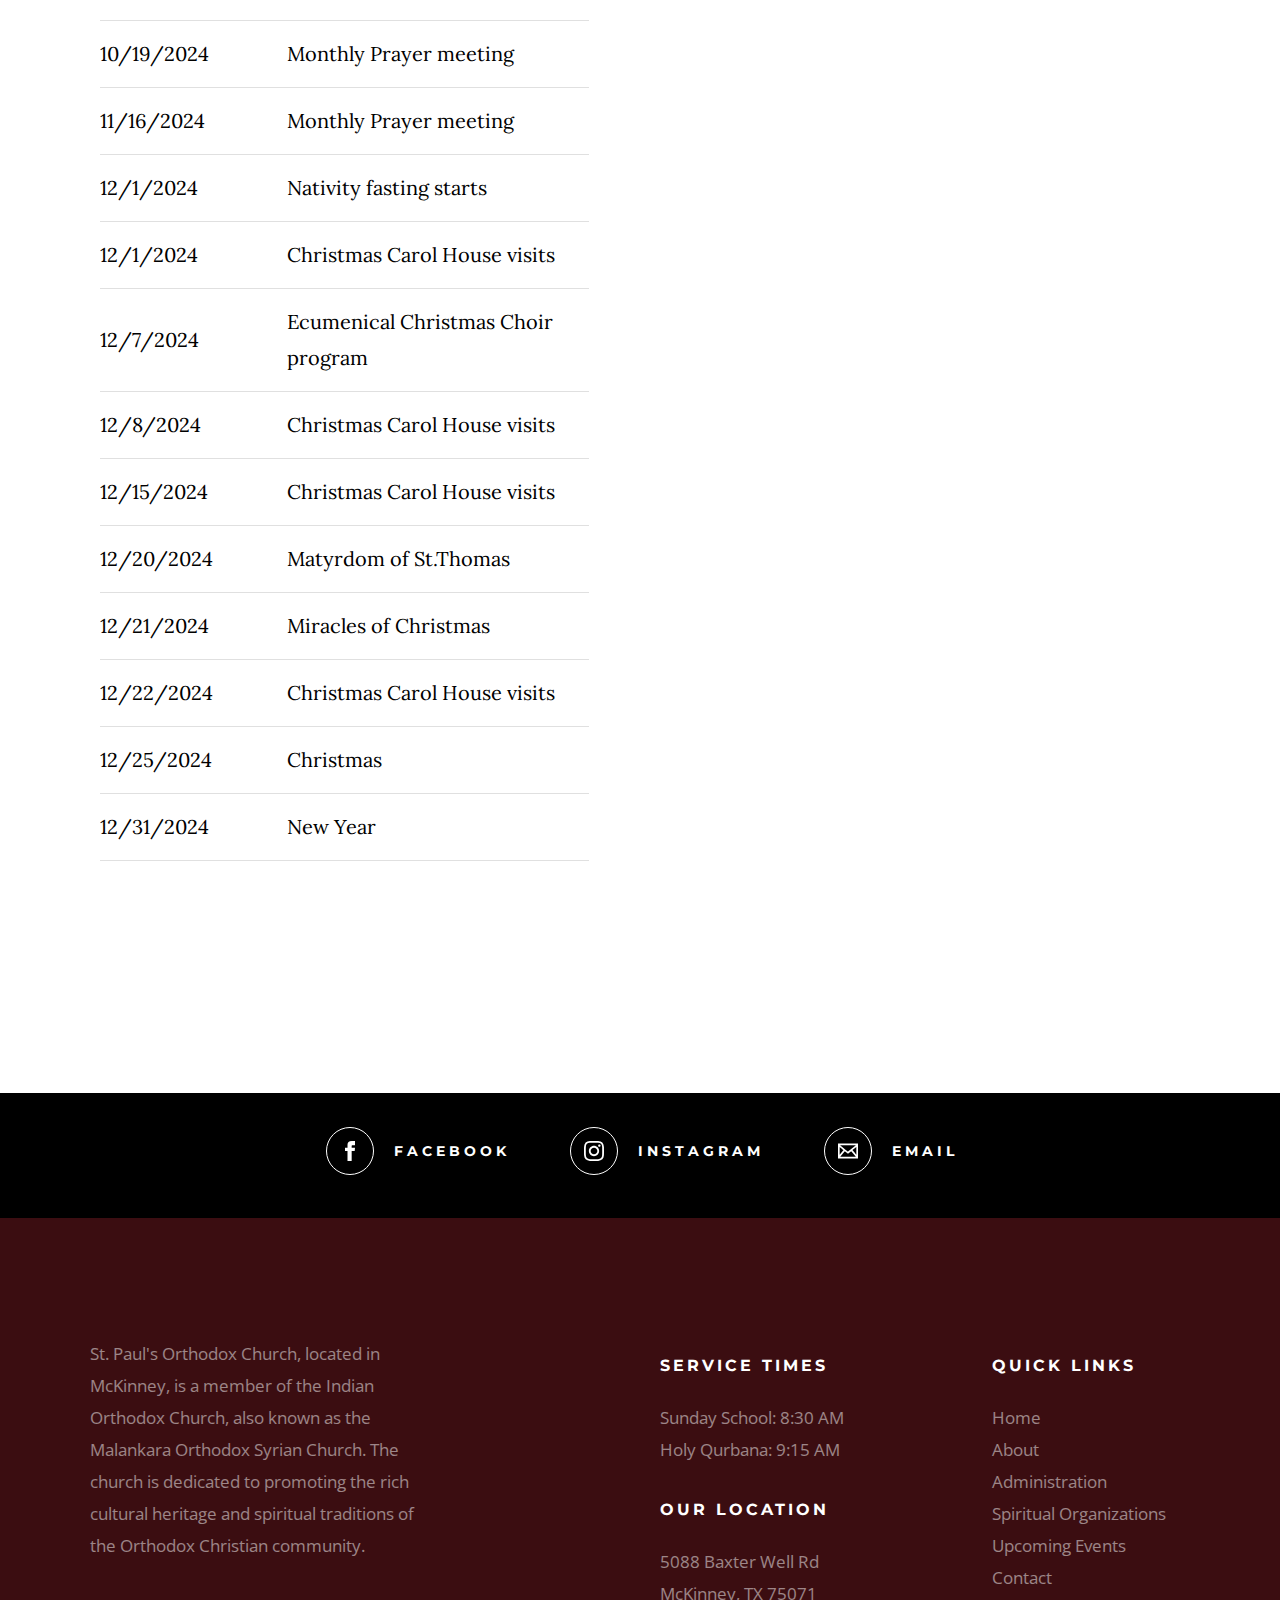
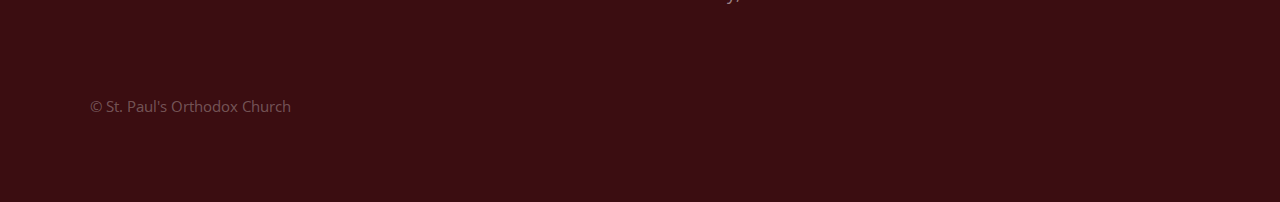
<file: events.html>
<!DOCTYPE html>
<html class="no-js" lang="en">
<head>

    <!--- basic page needs
    ================================================== -->
    <meta charset="utf-8">
    <title>St. Paul's Orthodox Church - Events</title>
    <meta name="description" content="St. Paul's Orthodox Church - Events">
    <meta name="author" content="Jenu">

    <!-- mobile specific metas
    ================================================== -->
    <meta name="viewport" content="width=device-width, initial-scale=1">

    <!-- CSS
    ================================================== -->
    <link rel="stylesheet" href="css/base.css">
    <link rel="stylesheet" href="css/main.css">

    <!-- script
    ================================================== -->
    <script src="js/modernizr.js"></script>

    <!-- favicons
    ================================================== -->
    <link rel="apple-touch-icon" sizes="180x180" href="apple-touch-icon.png">
    <link rel="icon" type="image/png" sizes="32x32" href="favicon-32x32.png">
    <link rel="icon" type="image/png" sizes="16x16" href="favicon-16x16.png">
    <link rel="manifest" href="site.webmanifest">

</head>

<body id="top">

    <!-- preloader
    ================================================== -->
    <div id="preloader">
        <div id="loader" class="dots-jump">
            <div></div>
            <div></div>
            <div></div>
        </div>
    </div>


    <!-- header
    ================================================== -->
    <header class="s-header">

        <div class="header-logo">
            <a class="site-logo" href="index.html">
                <img src="images/logo.png" alt="Homepage">
            </a>
        </div>

        <nav class="header-nav-wrap">
            <ul class="header-nav">
                <li><a href="index.html" title="Home">Home</a></li>
                <li><a href="about.html" title="About">About</a></li>
                <li><a href="administration.html" title="Administration">Administration</a></li>
                <li><a href="spiritualorg.html" title="Spiritual Orgs">Spiritual Orgs</a></li>
                <li class="current"><a href="events.html" title="Events">Events</a></li>
                <li><a href="contact.html" title="Contact us">Contact</a></li>	
            </ul>
        </nav>

        <a class="header-menu-toggle" href="#0"><span>Menu</span></a>

    </header> <!-- end s-header -->


    <!-- page header
    ================================================== -->
    <section class="page-header page-header--events">

        <div class="gradient-overlay"></div>
        <div class="row page-header__content">
            <div class="column">
                <h1>Events / News</h1>
            </div>
        </div>

    </section> <!-- end page-header -->


    <!-- page content
    ================================================== -->
    <section class="page-content">
        <div class="row add-bottom">
            <div class="column large-full">

                <h1 class="display-1">Good Friday, Holy Saturday, and Easter Services.</h1>
                
                <p class="lead"><img width="200" height="315" class="h-pull-left" alt="sample-image" src="images/avatars/thirumeni.jpg">The observance of Good Friday, Holy Saturday, and Easter Services holds immense significance in the Christian faith, marking key events in the narrative of Jesus Christ's crucifixion, burial, and resurrection. These services serve as a solemn remembrance of Jesus' sacrifice, the anticipation of his resurrection, and the triumph of hope over despair. Led by H.G. Dr. Gabriel Mar Gregorios, Metropolitan of Trivandrum diocese, these services offer believers a profound opportunity for spiritual reflection, renewal, and celebration, reinforcing the central tenets of the Christian faith. As worshippers gather to commemorate these pivotal moments, they are reminded of the profound love and redemption offered through Jesus Christ, inspiring a deeper commitment to faith and discipleship.
                </p>
            </div>
            <div class="column large-full">

                <h1 class="display-1">Holy Week Schedule.</h1>
                <div class="table-responsive">

                    <table>  
                        <tbody>
                            <tr>
                                <td><b>MARCH 21 2024: THURSDAY</b><br>٠ 6:30 PM - EVENING PRAYER FOLLOWED BY HOLY QURBANA FOR 40TH DAY OF GREAT LENT</td>
                            </tr>
                            <tr>
                                <td><b>MARCH 22 2024: FRIDAY</b><br>٠ 6:30 PM EVENING PRAYER</td>
                            </tr>
                            <tr>
                                <td><b>MARCH 23 2024: SATURDAY</b><br>٠ 4:00 PM LENTEN RETREAT (Rev. Shaiju C Joy – Vicar St. Paul’s Marthoma Church Dallas) FOLLOWED BY HOLY CONFESSION</td>
                            </tr>
                            <tr>
                                <td><b>MARCH 24 2024: SUNDAY</b><br>٠ 8:30 AM MORNING PRAYER FOLLOWED BY FEAST OF HOSANNA<br>٠ 6:30 PM EVENING PRAYER FOLLOWED BY HOLY QURBANA FOR ANNUNCIATION OF ST. MARY</td>
                            </tr>
                            <tr>
                                <td><b>MARCH 25 2024: MONDAY</b><br>٠ 6:30 PM EVENING PRAYER AND DEVOTIONAL ADDRESS</td>
                            </tr>
                            <tr>
                                <td><b>MARCH 26 2024: TUESDAY</b><br>٠ 6:30 PM EVENING PRAYER AND DEVOTIONAL ADDRESS</td>
                            </tr>
                            <tr>
                                <td><b>MARCH 27 2024: WEDNESDAY</b><br>٠ 6:30 PM EVENING PRAYER AND HOLY QURBANA FOR THE THURSDAY OF MYSTERIES</td>
                            </tr>
                            <tr>
                                <td><b>MARCH 28 2024: THURSDAY</b><br>٠ 6:30 PM EVENING PRAYER AND DEVOTIONAL ADDRESS</td>
                            </tr>
                            <tr>
                                <td><b>MARCH 29 2024: FRIDAY</b><br>٠ 8:30 AM GOOD FRIDAY SERVICE AND VENERATION OF THE HOLY CROSS<br>٠ 5:30 PM EVENING PRAYER</td>
                            </tr>
                            <tr>
                                <td><b>MARCH 30 2024: SATURDAY</b><br>٠ 9:30 AM MORNING PRAYER AND ANNUNCIATION TO THE DEPARTED</td>
                            </tr>
                            <tr>
                                <td><b>MARCH 31 2024: SUNDAY</b><br>٠ 5:00 AM NIGHT VIGIL AND PROCLAMATION OF RESSURRECTION FOLLOWED BY MORNING PRAYER AND HOLY QURBANA</td>
                            </tr>
                        </tbody>
                    </table>
            </div>
            <div class="column large-full">

                <h1 class="display-1">Great Lent.</h1>
                
                <p class="lead">The Great Lent(വലിയ നോമ്പ്) in the Indian Orthodox Church is a period of profound spiritual reflection and renewal. It involves fasting, prayer, and acts of charity, fostering a deeper connection with God and community. Through abstaining from certain foods and engaging in spiritual disciplines, believers seek purification of the soul and preparation for the celebration of Easter.
                </p>
                <h2>Lenten evening prayers. <br></h2>
                <ul class="events-list__meta">
                    <li class="events-list__meta-date">Sunday through thursday during lent.</li>
                    <li class="events-list__meta-time">7:00 PM Central Time</li>
                    <li class="events-list__meta-location"><a href="https://us02web.zoom.us/j/82568213137?pwd=Y1RmK3REMVNTR01NTUF4K1ZBbmdXQT09" class="btn btn--primary btn--about">Join via Zoom</a><br>Meeting ID: 825 6821 3137<br>Passcode: 133633</b></li>
                </ul>
            </div>
        </div>
        <div class="row wide block-large-1-2 block-900-full events-list">
            <div class="column events-list__item">
                <h3 class="display-1 events-list__item-title">
                    <a href="#" title="">2024 Major Events</a>
                </h3>
                <div class="table-responsive">

                    <table>
                            <thead>
                            <tr>
                                <th>Date</th>
                                <th>Event</th>
                            </tr>
                            </thead>
                            <tbody>
                                <tr><td>1/5/2024</td><td>Baptism of Jesus</td></tr>
                                <tr><td>1/20/2024</td><td>Monthly Prayer meeting</td></tr>
                                <tr><td>1/22/2024</td><td>Three day Lent starts</td></tr>
                                <tr><td>1/24/2024</td><td>Three day Lent ends</td></tr>
                                <tr><td>2/1/2024</td><td>Mayaltho</td></tr>
                                <tr><td>2/12/2024</td><td>Great Lent starts</td></tr>
                                <tr><td>2/17/2024</td><td>Monthly Prayer meeting</td></tr>
                                <tr><td>3/5/2024</td><td>Middle Lent</td></tr>
                                <tr><td>3/2/2024</td><td>Monthly Prayer meeting</td></tr>
                                <tr><td>3/21/2024</td><td>40th day of Great Lent</td></tr>
                                <tr><td>3/23/2024</td><td>Passion Week Retreat</td></tr>
                                <tr><td>3/24/2024</td><td>Hosanna (Palm Sunday)</td></tr>
                                <tr><td>3/24/2024</td><td>Annunciation of St. Mary</td></tr>
                                <tr><td>3/25/2024</td><td>Passion Week</td></tr>
                                <tr><td>3/26/2024</td><td>Passion Week</td></tr>
                                <tr><td>3/27/2024</td><td>Passover (Thursday of the mysteries)</td></tr>
                                <tr><td>3/28/2024</td><td>Passion Week</td></tr>
                                <tr><td>3/29/2024</td><td>Hasha (The Great Friday)</td></tr>
                                <tr><td>3/30/2024</td><td>Saturday of the annunciation to the departed</td></tr>
                                <tr><td>3/31/2024</td><td>Sunday of the Resurrection</td></tr>
                                <tr><td>4/20/2024</td><td>Monthly Prayer meeting</td></tr>
                                <tr><td>5/5/2024</td><td>Harvest Festival</td></tr>
                                <tr><td>5/8/2024</td><td>Feast of the Ascension</td></tr>
                                <tr><td>5/18/2024</td><td>Monthly Prayer meeting</td></tr>
                                <tr><td>5/19/2024</td><td>Pentecost</td></tr>
                                <tr><td>6/15/2024</td><td>Monthly Prayer meeting</td></tr>
                                <tr><td>6/28/2024</td><td>Apostle's Lent end</td></tr>
                                <tr><td>6/29/2024</td><td>Patrons day Celebration</td></tr>
                                <tr><td>6/30/2024</td><td>Patrons day Celebration</td></tr>
                                <tr><td>7/12/2024</td><td>Sunday School OVBS (Friday)</td></tr>
                                <tr><td>7/13/2024</td><td>Sunday School OVBS (Saturday)</td></tr>
                                <tr><td>7/20/2024</td><td>Monthly Prayer meeting</td></tr>
                                <tr><td>8/1/2024</td><td>15 Day Lent starts</td></tr>
                                <tr><td>8/5/2024</td><td>Feast of the Tranfiguration</td></tr>
                                <tr><td>8/14/2024</td><td>Assumption of the mother of God</td></tr>
                                <tr><td>8/17/2024</td><td>Monthly Prayer meeting</td></tr>
                                <tr><td>Aug 30 - Sep 1</td><td>Retreat</td></tr>
                                <tr><td>9/13/2024</td><td>Frestival of the Holy Cross</td></tr>
                                <tr><td>9/21/2024</td><td>Monthly Prayer meeting</td></tr>
                                <tr><td>10/5/2024</td><td>Family Day: Talent show</td></tr>
                                <tr><td>10/19/2024</td><td>Monthly Prayer meeting</td></tr>
                                <tr><td>11/16/2024</td><td>Monthly Prayer meeting</td></tr>
                                <tr><td>12/1/2024</td><td>Nativity fasting starts</td></tr>
                                <tr><td>12/1/2024</td><td>Christmas Carol House visits</td></tr>
                                <tr><td>12/7/2024</td><td>Ecumenical Christmas Choir program</td></tr>
                                <tr><td>12/8/2024</td><td>Christmas Carol House visits</td></tr>
                                <tr><td>12/15/2024</td><td>Christmas Carol House visits</td></tr>
                                <tr><td>12/20/2024</td><td>Matyrdom of St.Thomas</td></tr>
                                <tr><td>12/21/2024</td><td>Miracles of Christmas</td></tr>
                                <tr><td>12/22/2024</td><td>Christmas Carol House visits</td></tr>
                                <tr><td>12/25/2024</td><td>Christmas</td></tr>
                                <tr><td>12/31/2024</td><td>New Year</td></tr>
                                
                            </tbody>
                    </table>

                </div>
            </div>  
            <div class="column events-list__item">
                <h3 class="display-1 events-list__item-title">
                    <a href="#" title="">Event Calendar.</a>
                </h3>
                <p>
                    <iframe src="https://calendar.google.com/calendar/embed?mode=AGENDA&amp;height=600&wkst=1&bgcolor=%23ffffff&ctz=America%2FChicago&showCalendars=0&showNav=1&showDate=1&showTabs=1&showPrint=0&title=SPOC%20Events%20Calendar&src=c3BvY21lZGlhQGdtYWlsLmNvbQ&color=%23039BE5" style="border:solid 1px #777; height: 600px;" width="800" frameborder="0" scrolling="no"></iframe>
                </p>
                
            </div>        
        </div> <!-- end events-list -->

    </section> <!-- end page content -->


    <!-- Social
    ================================================== -->
    <section class="s-social">
            
        <div class="row social-content">
            <div class="column">
                <ul class="social-list">
                    <li class="social-list__item">
                        <a href="https://www.facebook.com/StPaulsOrthodoxChurch" title="Facebook">
                            <span class="social-list__icon social-list__icon--facebook"></span>
                            <span class="social-list__text">Facebook</span>
                        </a>
                    </li>
                    <li class="social-list__item">
                        <a href="https://www.instagram.com/spocdallas" title="Instagram">
                            <span class="social-list__icon social-list__icon--instagram"></span>
                            <span class="social-list__text">Instagram</span>
                        </a>
                    </li>
                    <li class="social-list__item">
                        <a href="mailto:trusteeatstpaulsoc@gmail.com" title="Email">
                            <span class="social-list__icon social-list__icon--email"></span>
                            <span class="social-list__text">Email</span>
                        </a>
                    </li>
                </ul>
            </div>
        </div> <!-- end social-content -->

    </section> <!-- end s-social -->


    <!-- footer
    ================================================== -->
    <footer class="s-footer">

        <div class="row footer-top">
            <div class="column large-4 medium-5 tab-full">
                <p>
                    St. Paul's Orthodox Church, located in McKinney, is a member of the Indian Orthodox Church, also known as the Malankara Orthodox Syrian Church. The church is dedicated to promoting the rich cultural heritage and spiritual traditions of the Orthodox Christian community.  
                </p>
            </div>
            <div class="column large-half tab-full">
                <div class="row">
                    <div class="column large-7 medium-full">
                        <h4 class="h6">Service Times</h4>
                        <p>
                            Sunday School: 8:30 AM<br>
                            Holy Qurbana: 9:15 AM
                        </p>
                        <h4 class="h6">Our Location</h4>
                        <p>
                            5088 Baxter Well Rd<br>
                            McKinney, TX 75071 
                        </p>
                    </div>
                    <div class="column large-5 medium-full">
                        <h4 class="h6">Quick Links</h4>
                        <ul class="footer-list">
                            <li><a href="index.html">Home</a></li>
                            <li><a href="about.html">About</a></li>
                            <li><a href="administration.html">Administration</a></li>
                            <li><a href="spiritualorg.html">Spiritual Organizations</a></li>
                            <li><a href="events.html">Upcoming Events</a></li>
                            <li><a href="contact.html">Contact</a></li>
                        </ul>
                    </div>
                </div>
            </div>
        </div> <!-- end footer-top -->

        <div class="row footer-bottom">
            <div class="column ss-copyright">
                <span>© St. Paul's Orthodox Church</span> 
            </div>
        </div> <!-- footer-bottom -->

        <div class="ss-go-top">
            <a class="smoothscroll" title="Back to Top" href="#top">
                <svg xmlns="http://www.w3.org/2000/svg" width="24" height="24" viewBox="0 0 24 24"><path d="M12 0l8 9h-6v15h-4v-15h-6z"/></svg>
            </a>
        </div> <!-- ss-go-top -->

    </footer> <!-- end s-footer -->


    <!-- Java Script
    ================================================== -->
    <script src="js/jquery-3.2.1.min.js"></script>
    <script src="js/plugins.js"></script>
    <script src="js/main.js"></script>

</body>
</file>
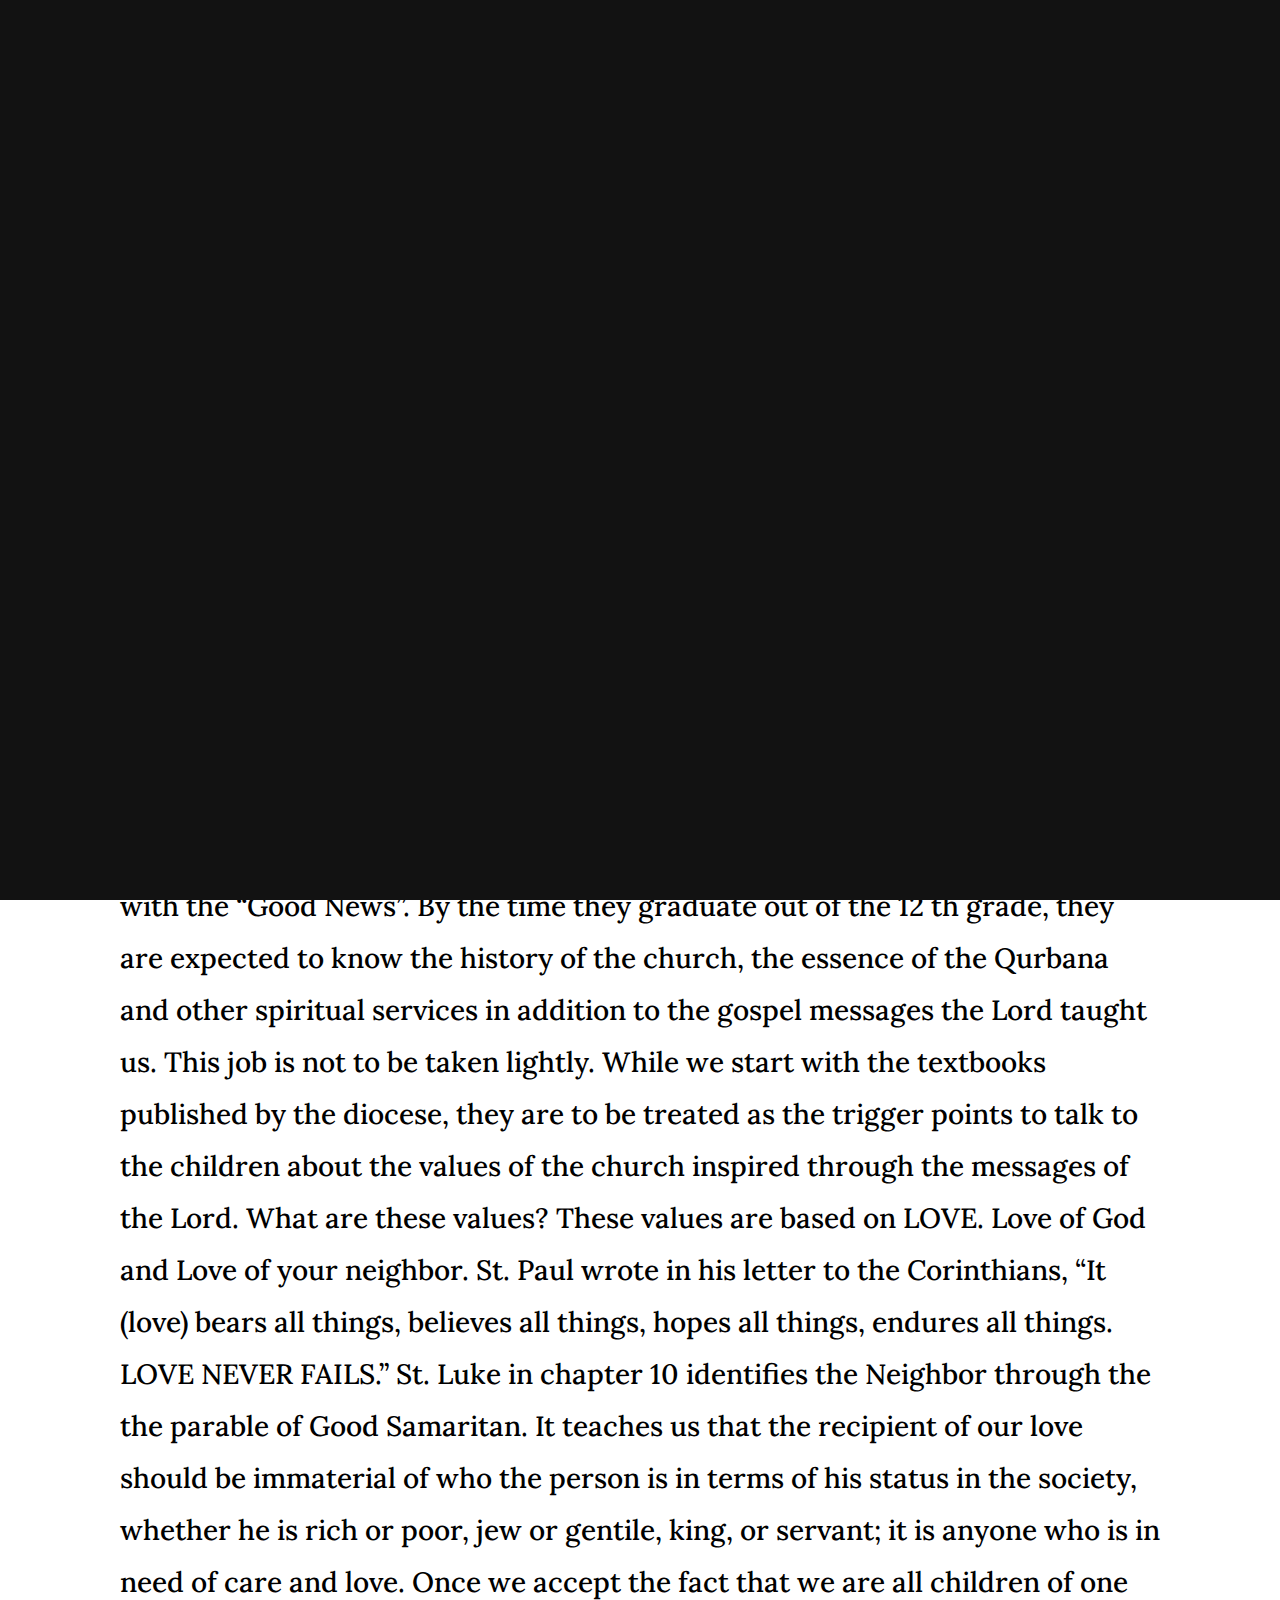
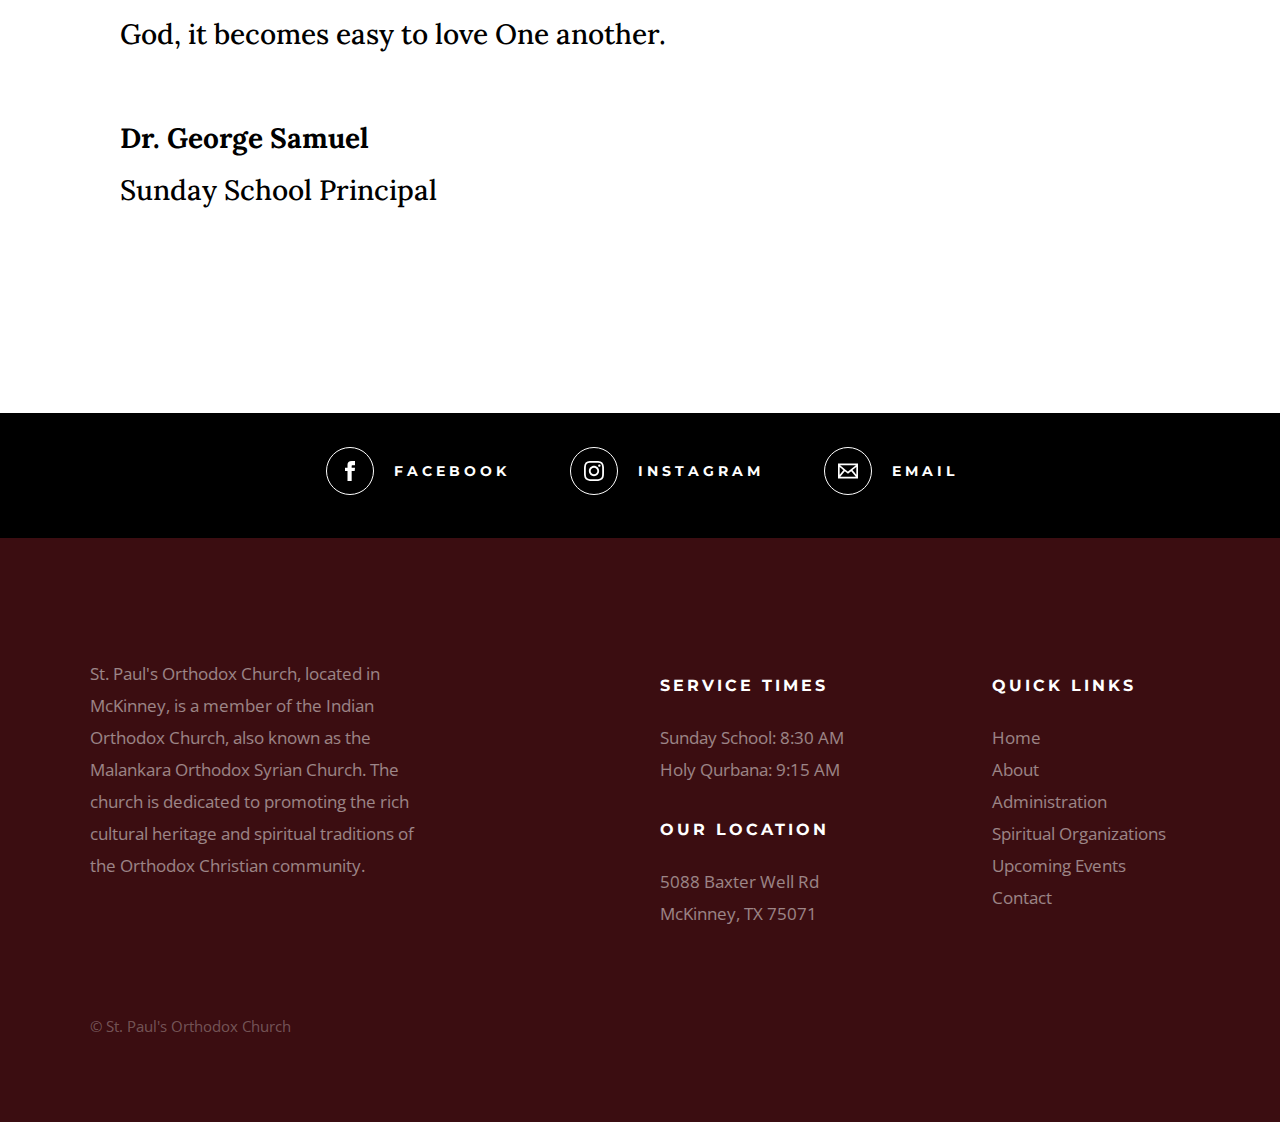
<file: principal.html>
<!DOCTYPE html>
<html class="no-js" lang="en">
<head>

    <!--- basic page needs
    ================================================== -->
    <meta charset="utf-8">
    <title>St. Paul's Orthodox Church - Principal's Message</title>
    <meta name="description" content="St. Paul's Orthodox Church - About">
    <meta name="author" content="Jenu">

    <!-- mobile specific metas
    ================================================== -->
    <meta name="viewport" content="width=device-width, initial-scale=1">

    <!-- CSS
    ================================================== -->
    <link rel="stylesheet" href="css/base.css">
    <link rel="stylesheet" href="css/main.css">

    <!-- script
    ================================================== -->
    <script src="js/modernizr.js"></script>

    <!-- favicons
    ================================================== -->
    <link rel="apple-touch-icon" sizes="180x180" href="apple-touch-icon.png">
    <link rel="icon" type="image/png" sizes="32x32" href="favicon-32x32.png">
    <link rel="icon" type="image/png" sizes="16x16" href="favicon-16x16.png">
    <link rel="manifest" href="site.webmanifest">

</head>

<body id="top">

    <!-- preloader
    ================================================== -->
    <div id="preloader">
        <div id="loader" class="dots-jump">
            <div></div>
            <div></div>
            <div></div>
        </div>
    </div>


    <!-- header
    ================================================== -->
    <header class="s-header">

        <div class="header-logo">
            <a class="site-logo" href="index.html">
                <img src="images/logo.png" alt="Homepage">
            </a>
        </div>

        <nav class="header-nav-wrap">
            <ul class="header-nav">
                <li><a href="index.html" title="Home">Home</a></li>
                <li><a href="about.html" title="About">About</a></li>
                <li><a href="administration.html" title="Administration">Administration</a></li>
                <li><a href="spiritualorg.html" title="Spiritual Orgs">Spiritual Orgs</a></li>
                <li><a href="events.html" title="Events">Events</a></li>
                <li><a href="contact.html" title="Contact us">Contact</a></li>	
            </ul>
        </nav>

        <a class="header-menu-toggle" href="#0"><span>Menu</span></a>

    </header> <!-- end s-header -->


    <!-- page header
    ================================================== -->
    <section class="page-header page-header--welcome">

        <div class="gradient-overlay"></div>
        <div class="row page-header__content">
            <div class="column">
                <h1>Principal's Message</h1>
            </div>
        </div>

    </section> <!-- end page-header -->


    <!-- page content
    ================================================== -->
    <section class="page-content">

        <div class="row">
            <div class="column">

                <p class="lead"><img width="200" height="277" class="h-pull-left" alt="prinicipal" src="images/avatars/georgesamuel.jpg">“So, when they had dined, Jesus saith to Simon Peter, Simon, son of Jonas, Loves though thee more than these? He saith unto him, Yea Lord; thou know that I love thee. He saith unto him FEED MY LAMBS.”</p>
                <p class="lead">It is this command that our Lord gave to Peter that we as principals and teachers are required
                    to honor. Sunday School is where we feed their souls with the “Good News”. By the time they
                    graduate out of the 12 th grade, they are expected to know the history of the church, the
                    essence of the Qurbana and other spiritual services in addition to the gospel messages the Lord
                    taught us. This job is not to be taken lightly. While we start with the textbooks published by the
                    diocese, they are to be treated as the trigger points to talk to the children about the values of
                    the church inspired through the messages of the Lord. What are these values? These values are
                    based on LOVE. Love of God and Love of your neighbor. St. Paul wrote in his letter to the
                    Corinthians, “It (love) bears all things, believes all things, hopes all things, endures all things.
                    LOVE NEVER FAILS.” St. Luke in chapter 10 identifies the Neighbor through the the parable of
                    Good Samaritan. It teaches us that the recipient of our love should be immaterial of who the
                    person is in terms of his status in the society, whether he is rich or poor, jew or gentile, king, or
                    servant; it is anyone who is in need of care and love. Once we accept the fact that we are all
                    children of one God, it becomes easy to love One another.<br><br>
                    
                    <b>Dr. George Samuel</b><br>
                    Sunday School Principal<br>
                </p>  
                </p>
            </div>
        </div>

    </section> <!-- end page content -->


    <!-- Social
    ================================================== -->
    <section class="s-social">
            
        <div class="row social-content">
            <div class="column">
                <ul class="social-list">
                    <li class="social-list__item">
                        <a href="https://www.facebook.com/StPaulsOrthodoxChurch" title="Facebook">
                            <span class="social-list__icon social-list__icon--facebook"></span>
                            <span class="social-list__text">Facebook</span>
                        </a>
                    </li>
                    <li class="social-list__item">
                        <a href="https://www.instagram.com/spocdallas" title="Instagram">
                            <span class="social-list__icon social-list__icon--instagram"></span>
                            <span class="social-list__text">Instagram</span>
                        </a>
                    </li>
                    <li class="social-list__item">
                        <a href="mailto:trusteeatstpaulsoc@gmail.com" title="Email">
                            <span class="social-list__icon social-list__icon--email"></span>
                            <span class="social-list__text">Email</span>
                        </a>
                    </li>
                </ul>
            </div>
        </div> <!-- end social-content -->

    </section> <!-- end s-social -->


    <!-- footer
    ================================================== -->
    <footer class="s-footer">

        <div class="row footer-top">
            <div class="column large-4 medium-5 tab-full">
                <p>
                    St. Paul's Orthodox Church, located in McKinney, is a member of the Indian Orthodox Church, also known as the Malankara Orthodox Syrian Church. The church is dedicated to promoting the rich cultural heritage and spiritual traditions of the Orthodox Christian community.  
                </p>
            </div>
            <div class="column large-half tab-full">
                <div class="row">
                    <div class="column large-7 medium-full">
                        <h4 class="h6">Service Times</h4>
                        <p>
                            Sunday School: 8:30 AM<br>
                            Holy Qurbana: 9:15 AM
                        </p>
                        <h4 class="h6">Our Location</h4>
                        <p>
                            5088 Baxter Well Rd<br>
                            McKinney, TX 75071 
                        </p>
                    </div>
                    <div class="column large-5 medium-full">
                        <h4 class="h6">Quick Links</h4>
                        <ul class="footer-list">
                            <li><a href="index.html">Home</a></li>
                            <li><a href="about.html">About</a></li>
                            <li><a href="administration.html">Administration</a></li>
                            <li><a href="spiritualorg.html">Spiritual Organizations</a></li>
                            <li><a href="events.html">Upcoming Events</a></li>
                            <li><a href="contact.html">Contact</a></li>
                        </ul>
                    </div>
                </div>
            </div>
        </div> <!-- end footer-top -->

        <div class="row footer-bottom">
            <div class="column ss-copyright">
                <span>© St. Paul's Orthodox Church</span> 
            </div>
        </div> <!-- footer-bottom -->

        <div class="ss-go-top">
            <a class="smoothscroll" title="Back to Top" href="#top">
                <svg xmlns="http://www.w3.org/2000/svg" width="24" height="24" viewBox="0 0 24 24"><path d="M12 0l8 9h-6v15h-4v-15h-6z"/></svg>
            </a>
        </div> <!-- ss-go-top -->

    </footer> <!-- end s-footer -->


    <!-- Java Script
    ================================================== -->
    <script src="js/jquery-3.2.1.min.js"></script>
    <script src="js/plugins.js"></script>
    <script src="js/main.js"></script>

</body>
</file>
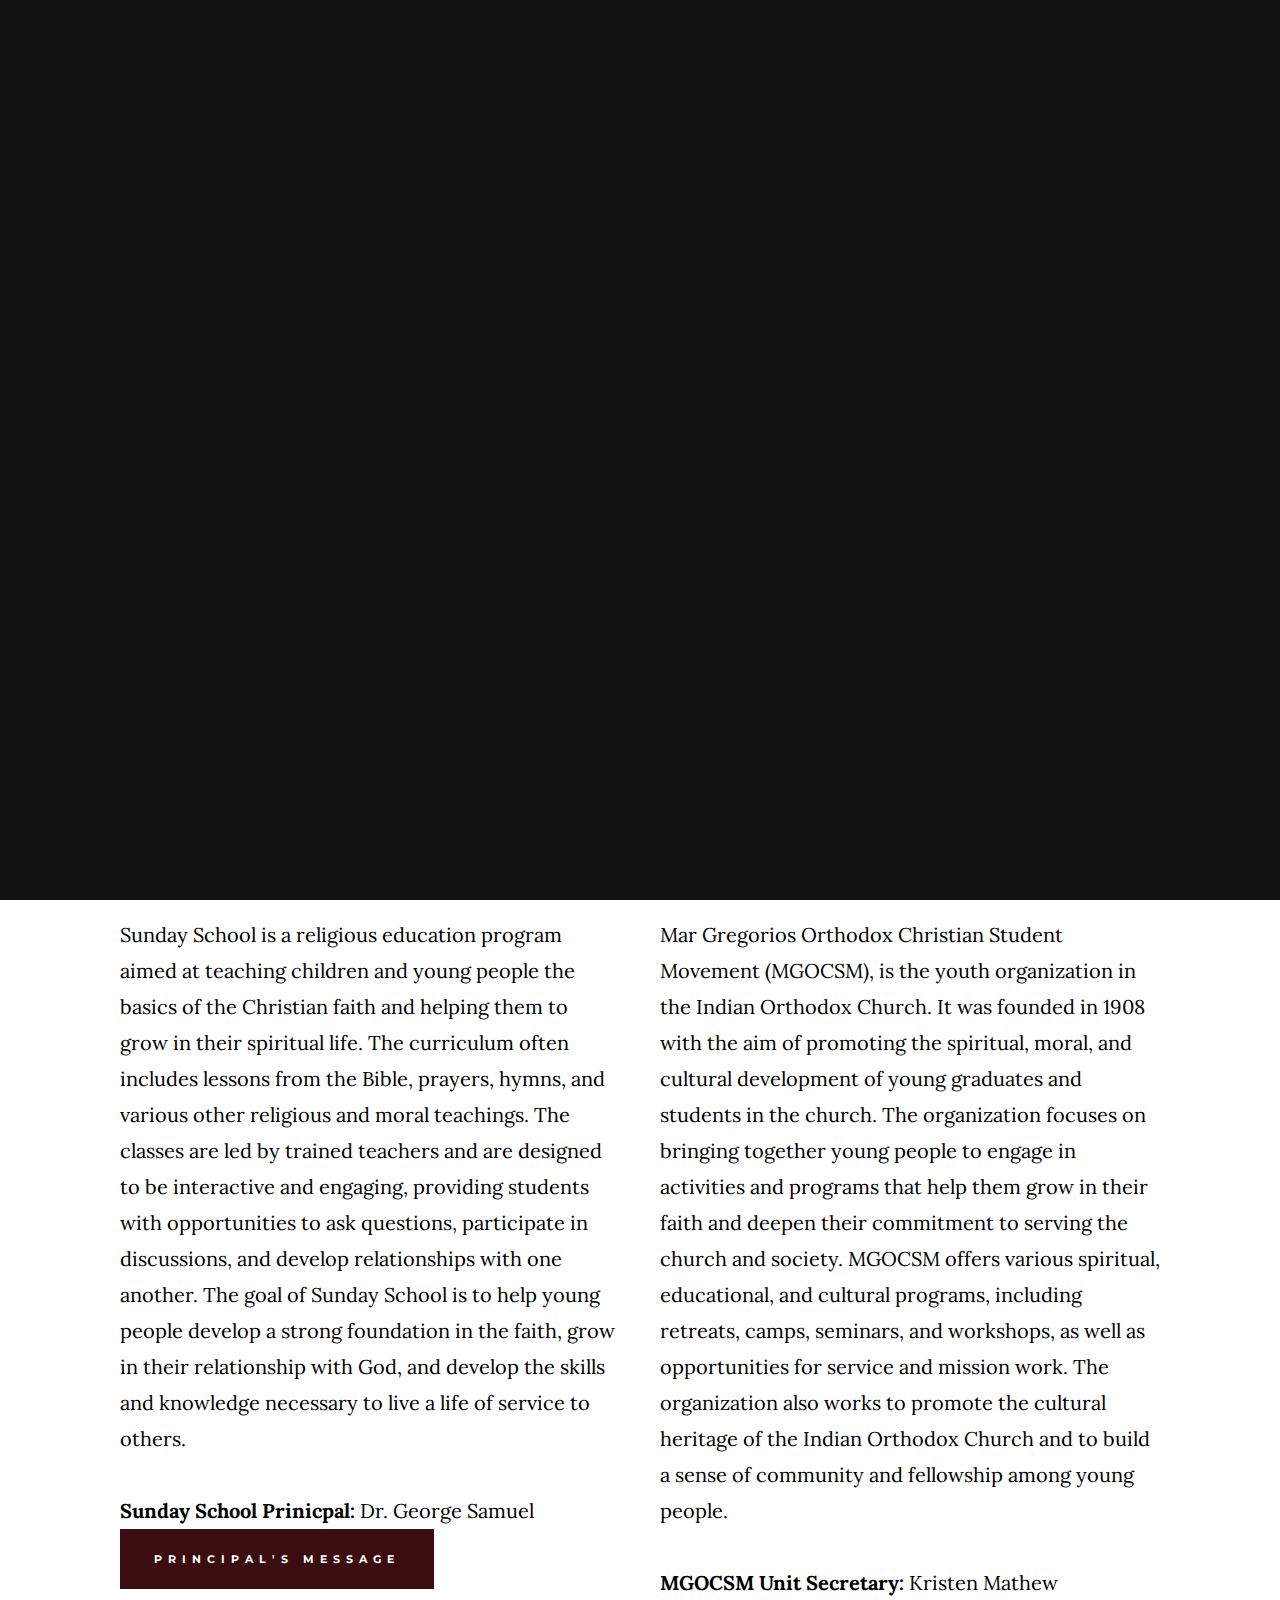
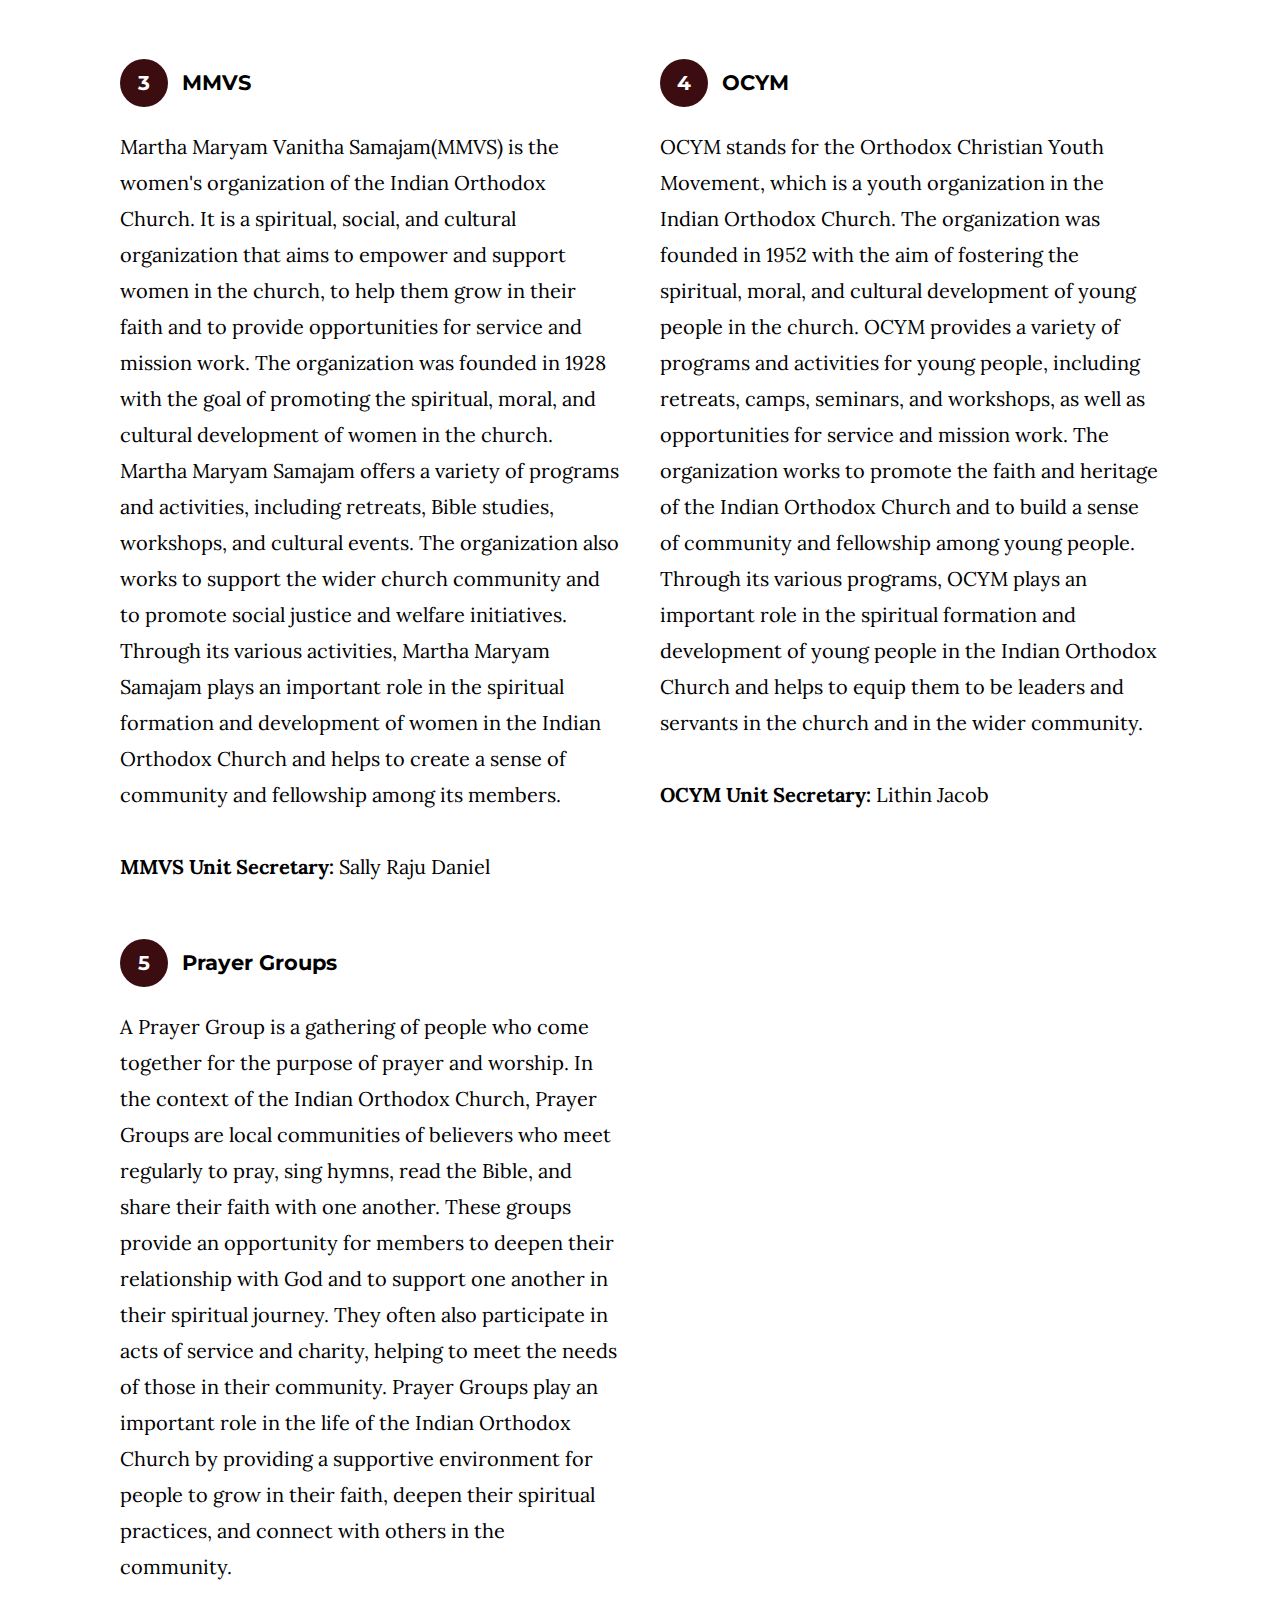
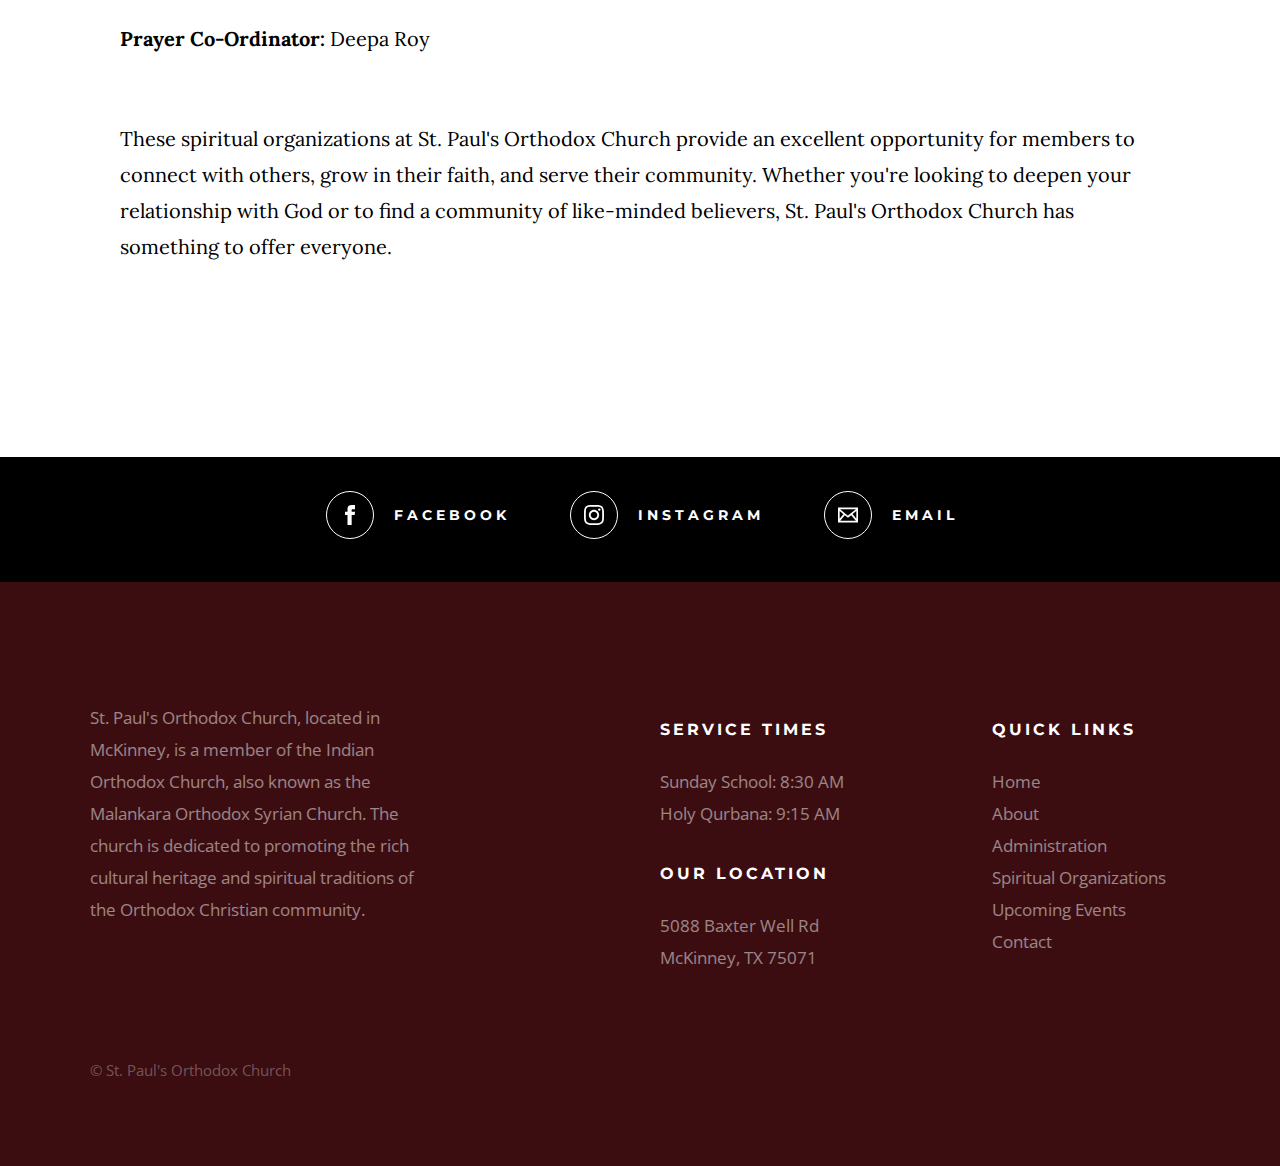
<file: spiritualorg.html>
<!DOCTYPE html>
<html class="no-js" lang="en">
<head>

    <!--- basic page needs
    ================================================== -->
    <meta charset="utf-8">
    <title>St. Paul's Orthodox Church - Spiritual Organizations</title>
    <meta name="description" content="St. Paul's Orthodox Church - Spiritual Organizations">
    <meta name="author" content="Jenu">

    <!-- mobile specific metas
    ================================================== -->
    <meta name="viewport" content="width=device-width, initial-scale=1">

    <!-- CSS
    ================================================== -->
    <link rel="stylesheet" href="css/base.css">
    <link rel="stylesheet" href="css/main.css">

    <!-- script
    ================================================== -->
    <script src="js/modernizr.js"></script>

    <!-- favicons
    ================================================== -->
    <link rel="apple-touch-icon" sizes="180x180" href="apple-touch-icon.png">
    <link rel="icon" type="image/png" sizes="32x32" href="favicon-32x32.png">
    <link rel="icon" type="image/png" sizes="16x16" href="favicon-16x16.png">
    <link rel="manifest" href="site.webmanifest">

</head>

<body id="top">

    <!-- preloader
    ================================================== -->
    <div id="preloader">
        <div id="loader" class="dots-jump">
            <div></div>
            <div></div>
            <div></div>
        </div>
    </div>


    <!-- header
    ================================================== -->
    <header class="s-header">

        <div class="header-logo">
            <a class="site-logo" href="index.html">
                <img src="images/logo.png" alt="Homepage">
            </a>
        </div>

        <nav class="header-nav-wrap">
            <ul class="header-nav">
                <li><a href="index.html" title="Home">Home</a></li>
                <li><a href="about.html" title="About">About</a></li>
                <li><a href="administration.html" title="Administration">Administration</a></li>
                <li class="current"><a href="spiritualorg.html" title="Spiritual Orgs">Spiritual Orgs</a></li>
                <li><a href="events.html" title="Events">Events</a></li>
                <li><a href="contact.html" title="Contact us">Contact</a></li>	
            </ul>
        </nav>

        <a class="header-menu-toggle" href="#0"><span>Menu</span></a>

    </header> <!-- end s-header -->


    <!-- page header
    ================================================== -->
    <section class="page-header page-header--volunteer">

        <div class="gradient-overlay"></div>
        <div class="row page-header__content">
            <div class="column">
                <h1>Spiritual Organizations</h1>
            </div>
        </div>

    </section> <!-- end pageheader -->


    <!-- page content
    ================================================== -->
    <section class="page-content">

        <div class="row">
            <div class="column">

                <p class="lead drop-cap">
                    St. Paul's Orthodox Church is a dynamic community of believers who have a strong commitment to spiritual growth and development. The church offers a variety of spiritual organizations to help its members deepen their faith and connect with others who share similar beliefs. Some of the most prominent organizations include:
                </p>
                                
                <div class="row block-large-1-2 block-1000-full block-list">
                    <div class="column block-list__item">
                        <h4 class="block-list__title-with-num">Sunday School</h4>
                        <p>
                            Sunday School is a religious education program aimed at teaching children and young people the basics of the Christian faith and helping them to grow in their spiritual life. The curriculum often includes lessons from the Bible, prayers, hymns, and various other religious and moral teachings. The classes are led by trained teachers and are designed to be interactive and engaging, providing students with opportunities to ask questions, participate in discussions, and develop relationships with one another. The goal of Sunday School is to help young people develop a strong foundation in the faith, grow in their relationship with God, and develop the skills and knowledge necessary to live a life of service to others.
                            <br><br><b>Sunday School Prinicpal:</b> Dr. George Samuel<br><a href="principal.html" class="btn btn--primary btn--about">Principal's Message</a>
                        </p>
                        
                    </div>
                    <div class="column block-list__item">
                        <h4 class="block-list__title-with-num">MGOCSM</h4>
                        <p>
                            Mar Gregorios Orthodox Christian Student Movement (MGOCSM), is the youth organization in the Indian Orthodox Church. It was founded in 1908 with the aim of promoting the spiritual, moral, and cultural development of young graduates and students in the church. The organization focuses on bringing together young people to engage in activities and programs that help them grow in their faith and deepen their commitment to serving the church and society. MGOCSM offers various spiritual, educational, and cultural programs, including retreats, camps, seminars, and workshops, as well as opportunities for service and mission work. The organization also works to promote the cultural heritage of the Indian Orthodox Church and to build a sense of community and fellowship among young people. 
                            <br><br><b>MGOCSM Unit Secretary:</b> Kristen Mathew
                        </p>
                    </div>
                    <div class="column block-list__item">
                        <h4 class="block-list__title-with-num">MMVS</h4>
                        <p>
                            Martha Maryam Vanitha Samajam(MMVS) is the women's organization of the Indian Orthodox Church. It is a spiritual, social, and cultural organization that aims to empower and support women in the church, to help them grow in their faith and to provide opportunities for service and mission work. The organization was founded in 1928 with the goal of promoting the spiritual, moral, and cultural development of women in the church. Martha Maryam Samajam offers a variety of programs and activities, including retreats, Bible studies, workshops, and cultural events. The organization also works to support the wider church community and to promote social justice and welfare initiatives. Through its various activities, Martha Maryam Samajam plays an important role in the spiritual formation and development of women in the Indian Orthodox Church and helps to create a sense of community and fellowship among its members.
                            <br><br><b>MMVS Unit Secretary:</b> Sally Raju Daniel
                        </p>
                    </div>
                    <div class="column block-list__item">
                        <h4 class="block-list__title-with-num">OCYM</h4>
                        <p>
                            OCYM stands for the Orthodox Christian Youth Movement, which is a youth organization in the Indian Orthodox Church. The organization was founded in 1952 with the aim of fostering the spiritual, moral, and cultural development of young people in the church. OCYM provides a variety of programs and activities for young people, including retreats, camps, seminars, and workshops, as well as opportunities for service and mission work. The organization works to promote the faith and heritage of the Indian Orthodox Church and to build a sense of community and fellowship among young people. Through its various programs, OCYM plays an important role in the spiritual formation and development of young people in the Indian Orthodox Church and helps to equip them to be leaders and servants in the church and in the wider community.
                            <br><br><b>OCYM Unit Secretary:</b> Lithin Jacob
                        </p>
                    </div>
                    <div class="column block-list__item">
                        <h4 class="block-list__title-with-num">Prayer Groups</h4>
                        <p>
                            A Prayer Group is a gathering of people who come together for the purpose of prayer and worship. In the context of the Indian Orthodox Church, Prayer Groups are local communities of believers who meet regularly to pray, sing hymns, read the Bible, and share their faith with one another. These groups provide an opportunity for members to deepen their relationship with God and to support one another in their spiritual journey. They often also participate in acts of service and charity, helping to meet the needs of those in their community. Prayer Groups play an important role in the life of the Indian Orthodox Church by providing a supportive environment for people to grow in their faith, deepen their spiritual practices, and connect with others in the community.
                            <br><br><b>Prayer Co-Ordinator:</b> Deepa Roy
                        </p>
                    </div>
                    
                </div> <!-- end block-list -->

                <p>
                    These spiritual organizations at St. Paul's Orthodox Church provide an excellent opportunity for members to connect with others, grow in their faith, and serve their community. Whether you're looking to deepen your relationship with God or to find a community of like-minded believers, St. Paul's Orthodox Church has something to offer everyone.
                </p>

                
            </div>
        </div>

    </section> <!-- end page content -->


    <!-- Social
    ================================================== -->
    <section class="s-social">
            
        <div class="row social-content">
            <div class="column">
                <ul class="social-list">
                    <li class="social-list__item">
                        <a href="https://www.facebook.com/StPaulsOrthodoxChurch" title="Facebook">
                            <span class="social-list__icon social-list__icon--facebook"></span>
                            <span class="social-list__text">Facebook</span>
                        </a>
                    </li>
                    <li class="social-list__item">
                        <a href="https://www.instagram.com/spocdallas" title="Instagram">
                            <span class="social-list__icon social-list__icon--instagram"></span>
                            <span class="social-list__text">Instagram</span>
                        </a>
                    </li>
                    <li class="social-list__item">
                        <a href="mailto:trusteeatstpaulsoc@gmail.com" title="Email">
                            <span class="social-list__icon social-list__icon--email"></span>
                            <span class="social-list__text">Email</span>
                        </a>
                    </li>
                </ul>
            </div>
        </div> <!-- end social-content -->

    </section> <!-- end s-social -->


    <!-- footer
    ================================================== -->
    <footer class="s-footer">

        <div class="row footer-top">
            <div class="column large-4 medium-5 tab-full">
                <p>
                    St. Paul's Orthodox Church, located in McKinney, is a member of the Indian Orthodox Church, also known as the Malankara Orthodox Syrian Church. The church is dedicated to promoting the rich cultural heritage and spiritual traditions of the Orthodox Christian community. 
                </p>
            </div>
            <div class="column large-half tab-full">
                <div class="row">
                    <div class="column large-7 medium-full">
                        <h4 class="h6">Service Times</h4>
                        <p>
                            Sunday School: 8:30 AM<br>
                            Holy Qurbana: 9:15 AM
                        </p>
                        <h4 class="h6">Our Location</h4>
                        <p>
                            5088 Baxter Well Rd<br>
                            McKinney, TX 75071 
                        </p>
                    </div>
                    <div class="column large-5 medium-full">
                        <h4 class="h6">Quick Links</h4>
                        <ul class="footer-list">
                            <li><a href="index.html">Home</a></li>
                            <li><a href="about.html">About</a></li>
                            <li><a href="administration.html">Administration</a></li>
                            <li><a href="spiritualorg.html">Spiritual Organizations</a></li>
                            <li><a href="events.html">Upcoming Events</a></li>
                            <li><a href="contact.html">Contact</a></li>
                        </ul>
                    </div>
                </div>
            </div>
        </div> <!-- end footer-top -->

        <div class="row footer-bottom">
            <div class="column ss-copyright">
                <span>© St. Paul's Orthodox Church</span> 
            </div>
        </div> <!-- footer-bottom -->

        <div class="ss-go-top">
            <a class="smoothscroll" title="Back to Top" href="#top">
                <svg xmlns="http://www.w3.org/2000/svg" width="24" height="24" viewBox="0 0 24 24"><path d="M12 0l8 9h-6v15h-4v-15h-6z"/></svg>
            </a>
        </div> <!-- ss-go-top -->

    </footer> <!-- end s-footer -->


    <!-- Java Script
    ================================================== -->
    <script src="js/jquery-3.2.1.min.js"></script>
    <script src="js/plugins.js"></script>
    <script src="js/main.js"></script>

</body>
</file>
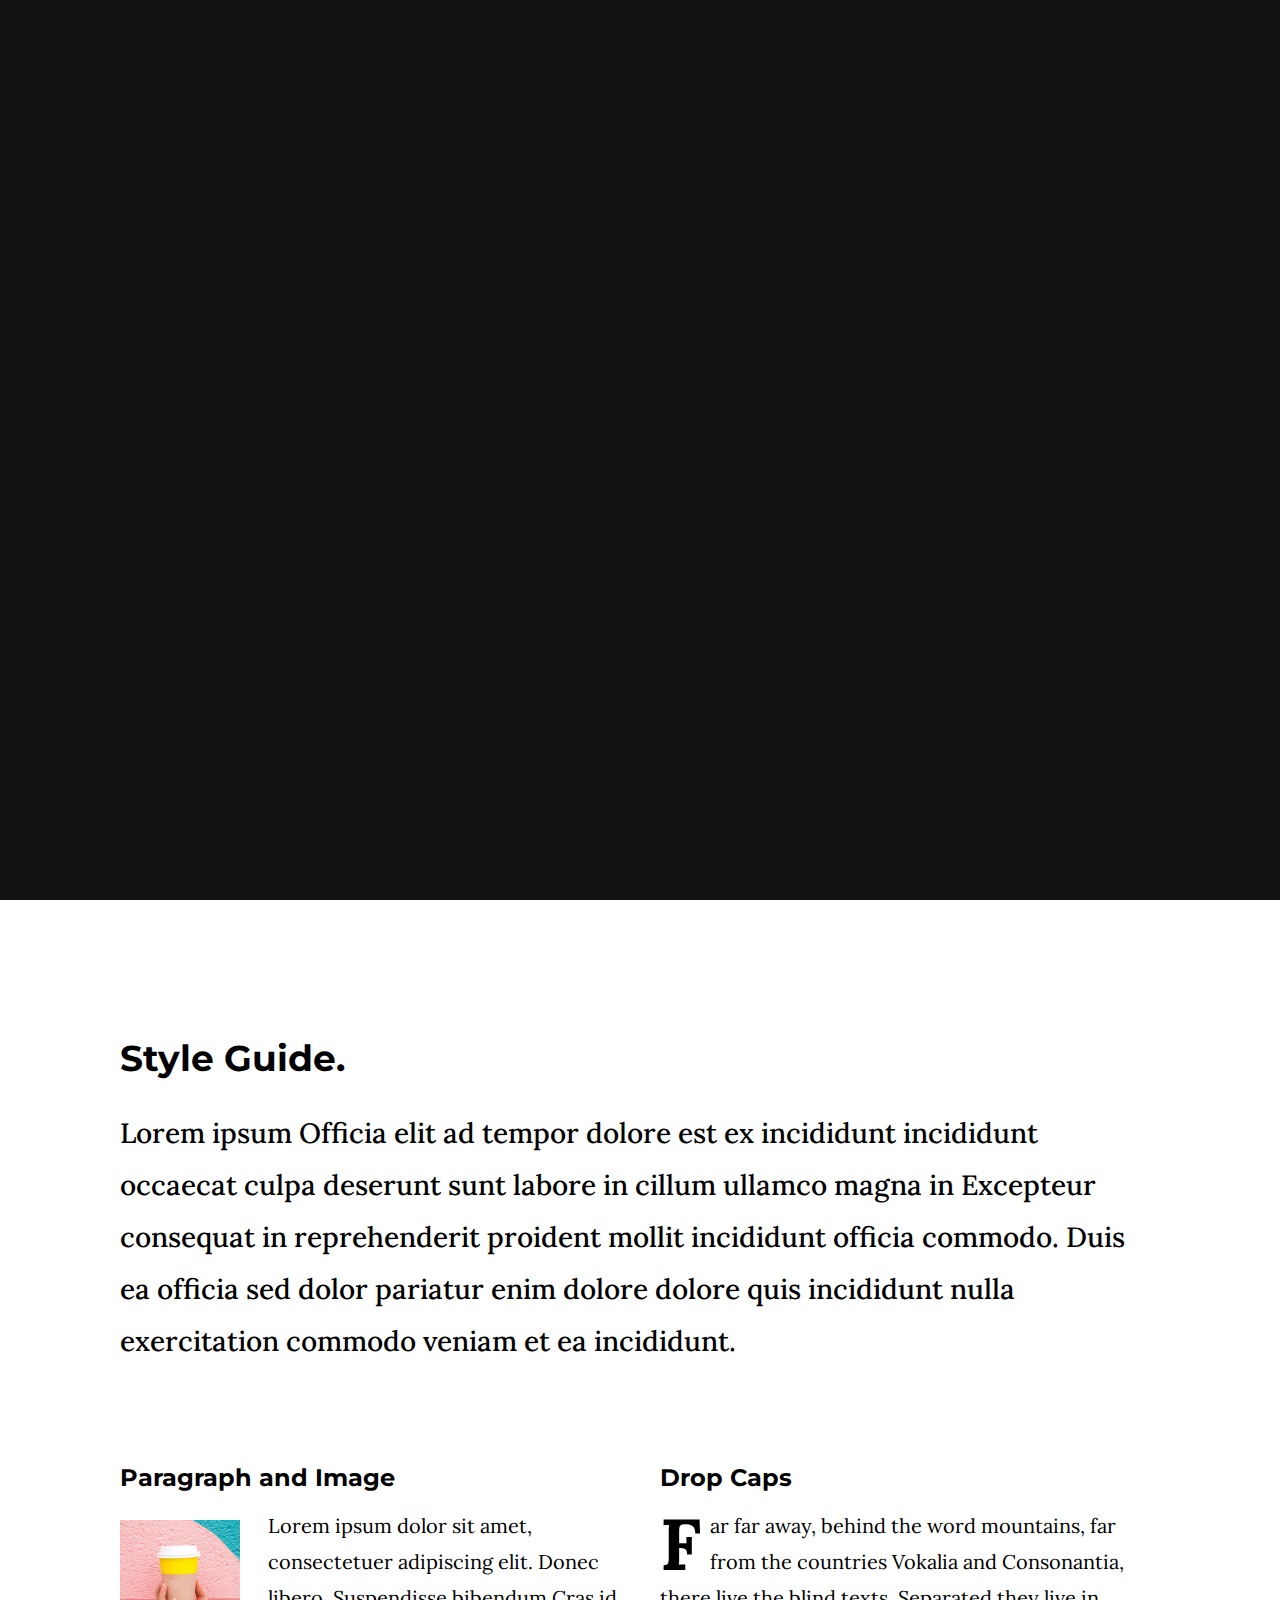
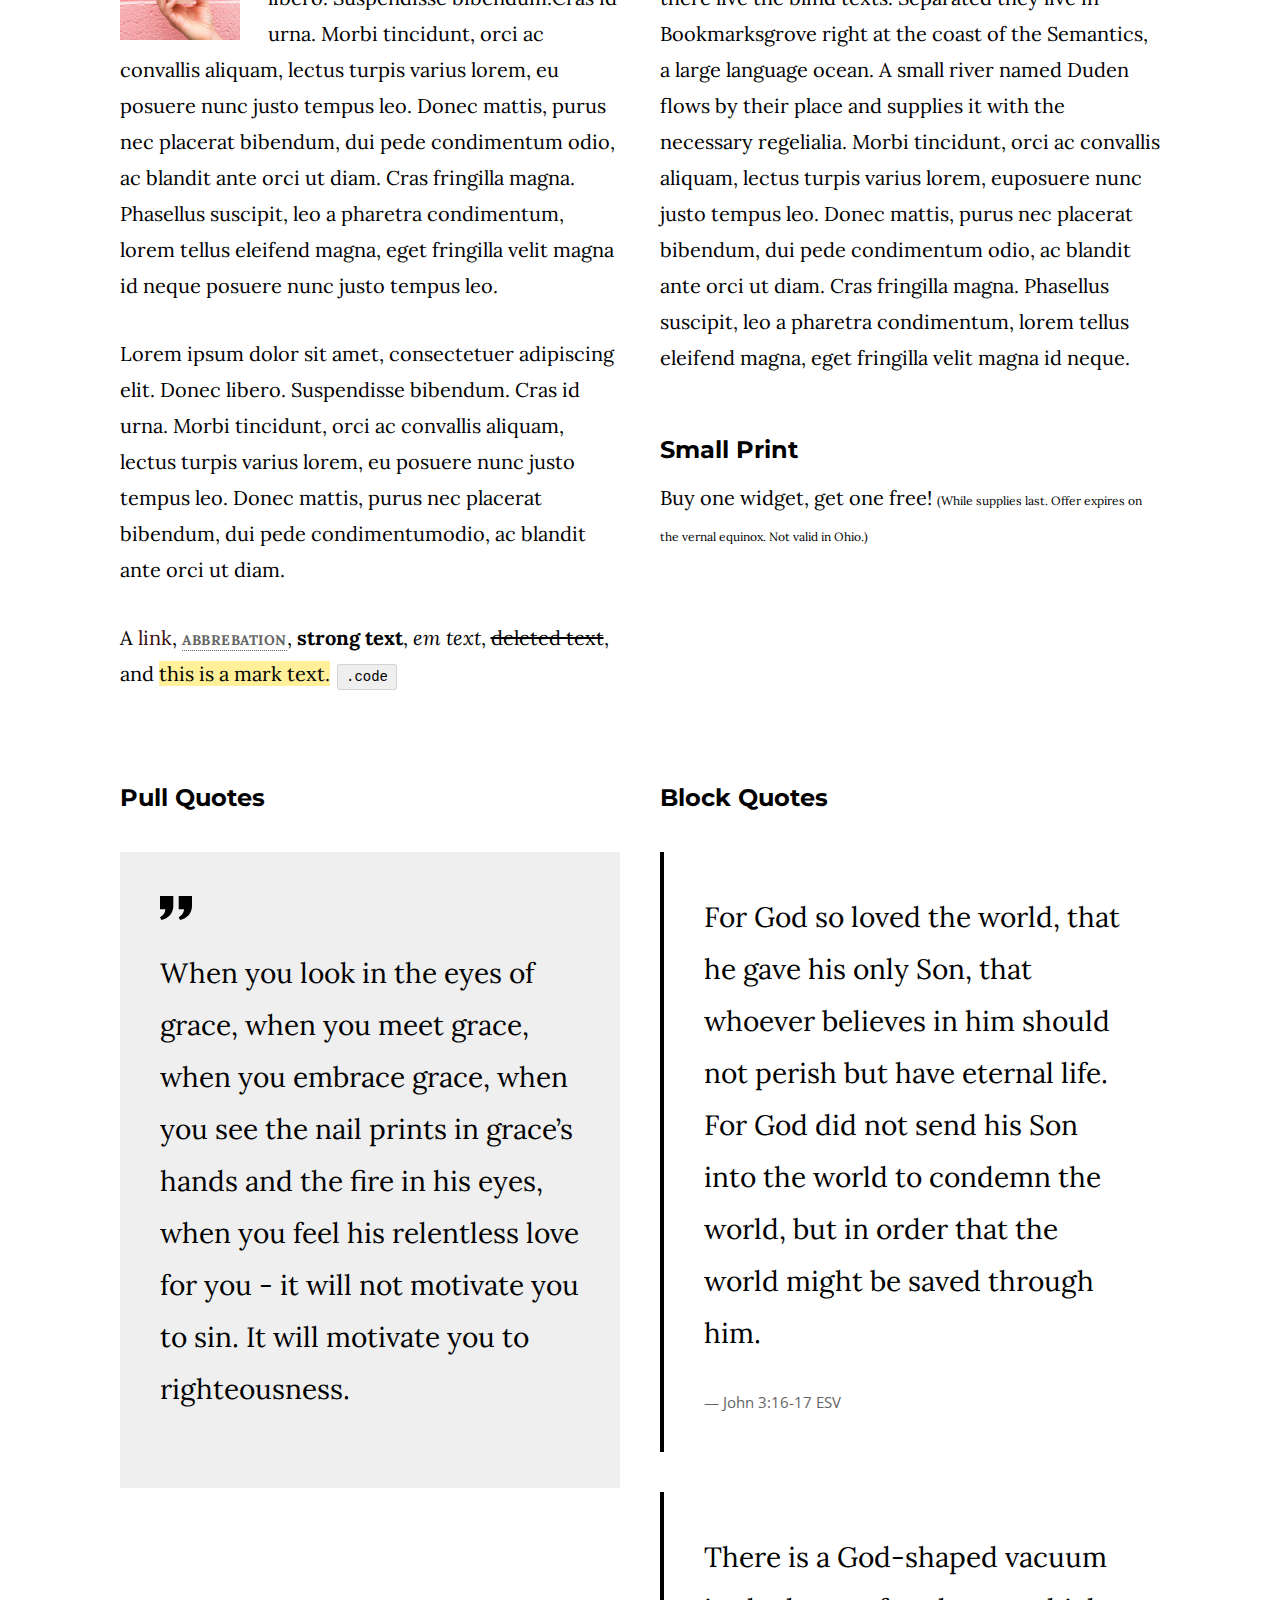
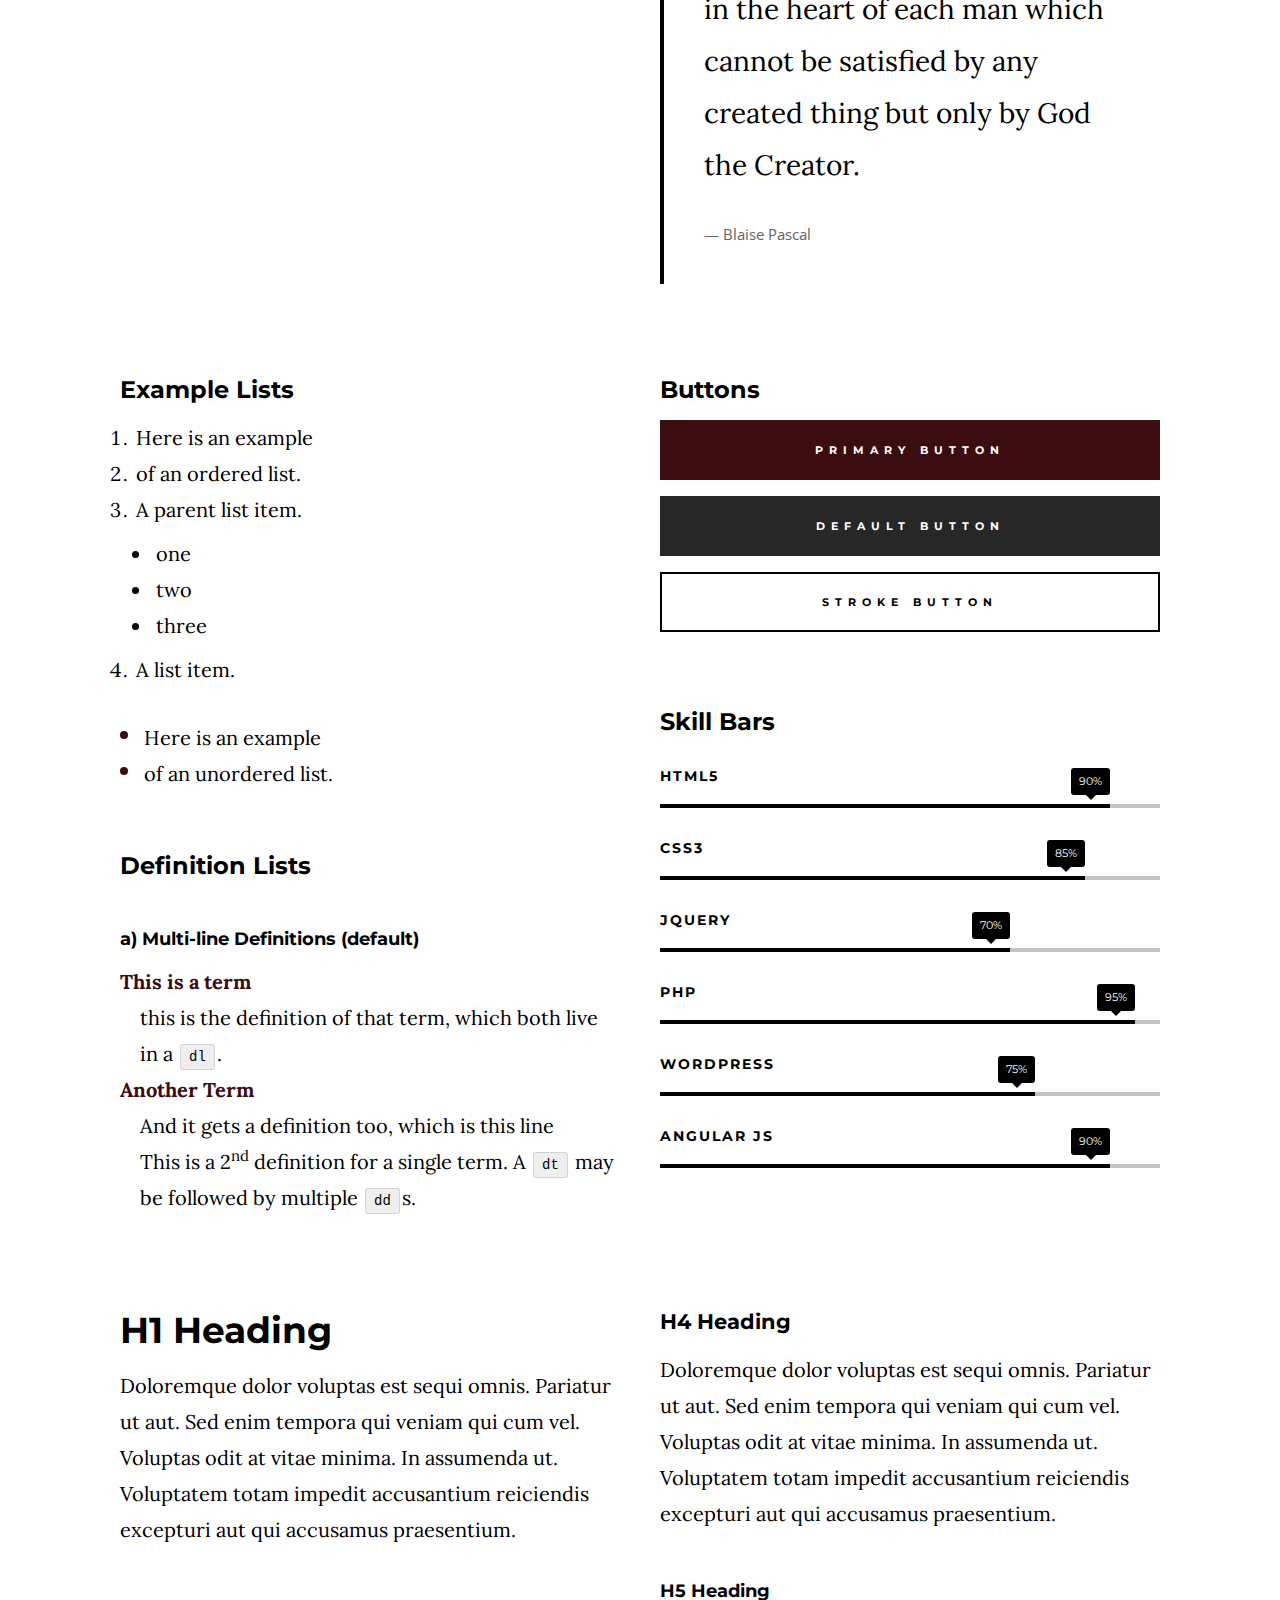
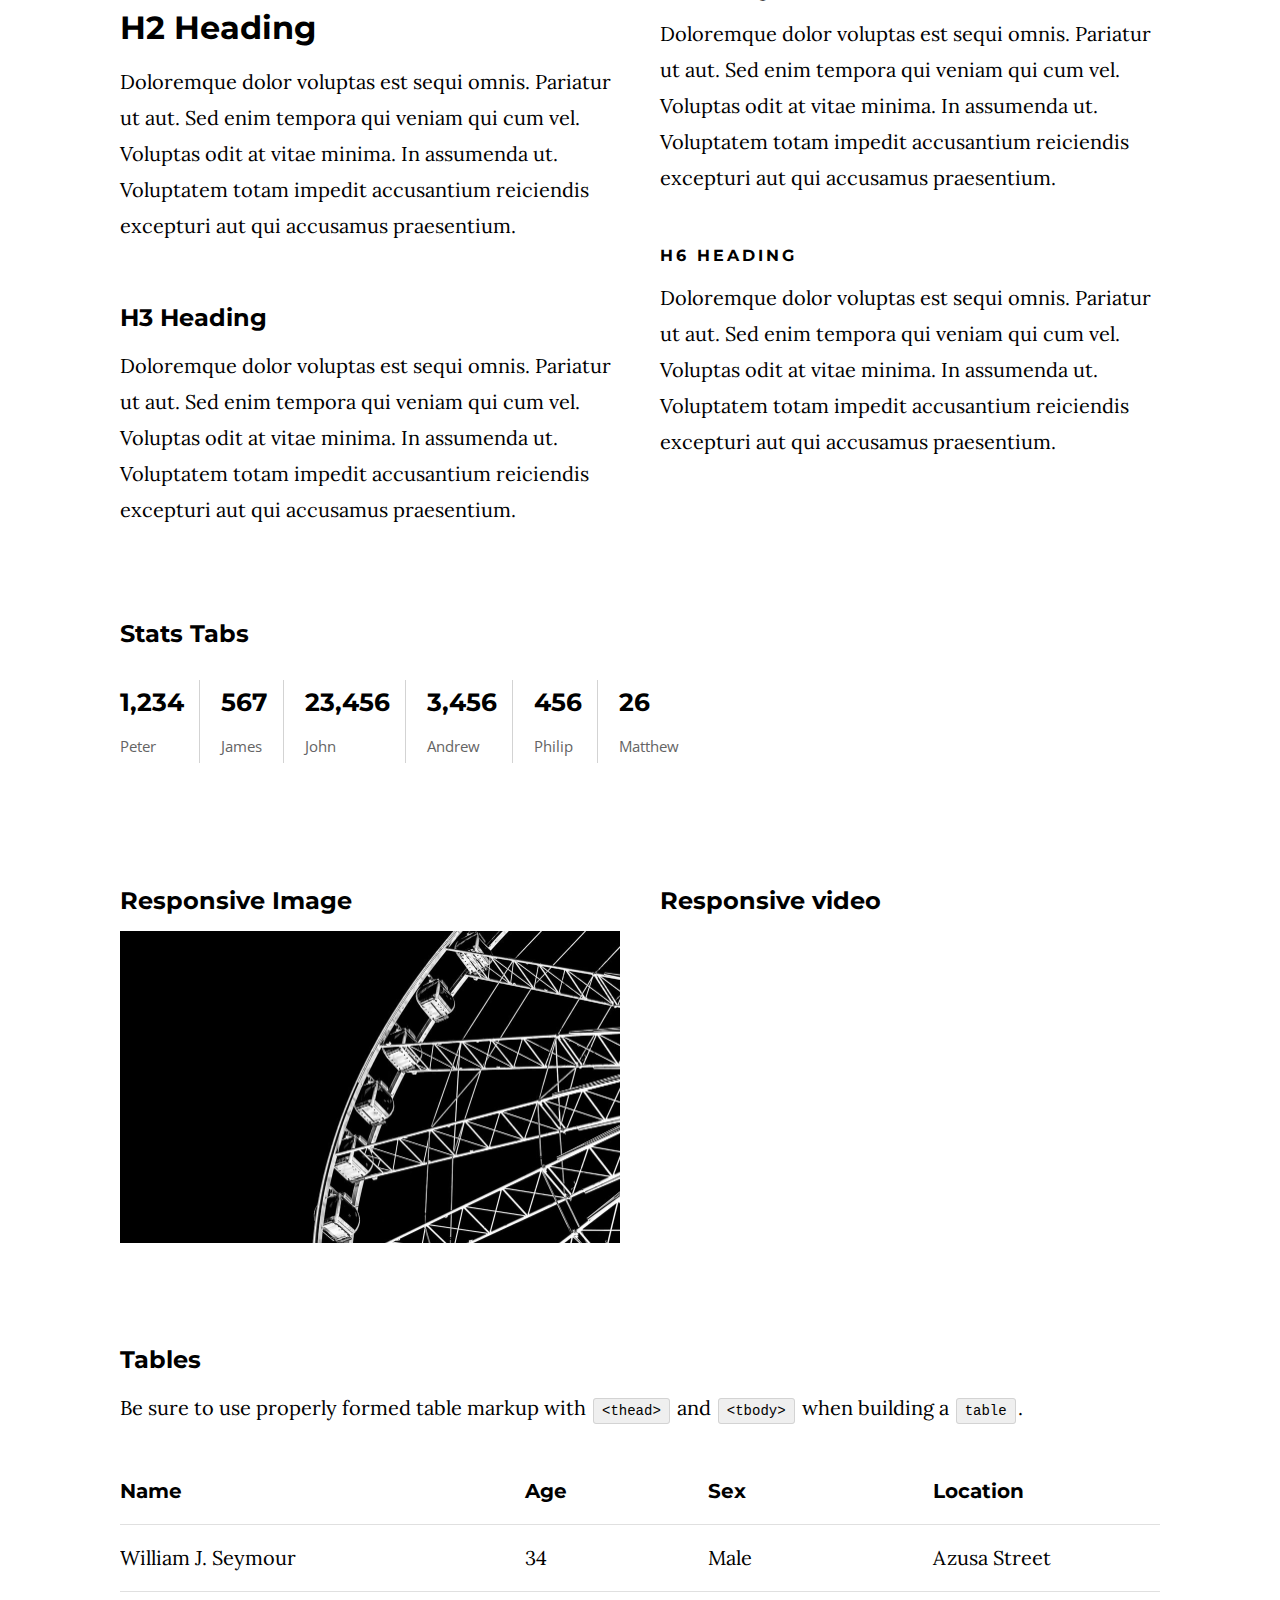
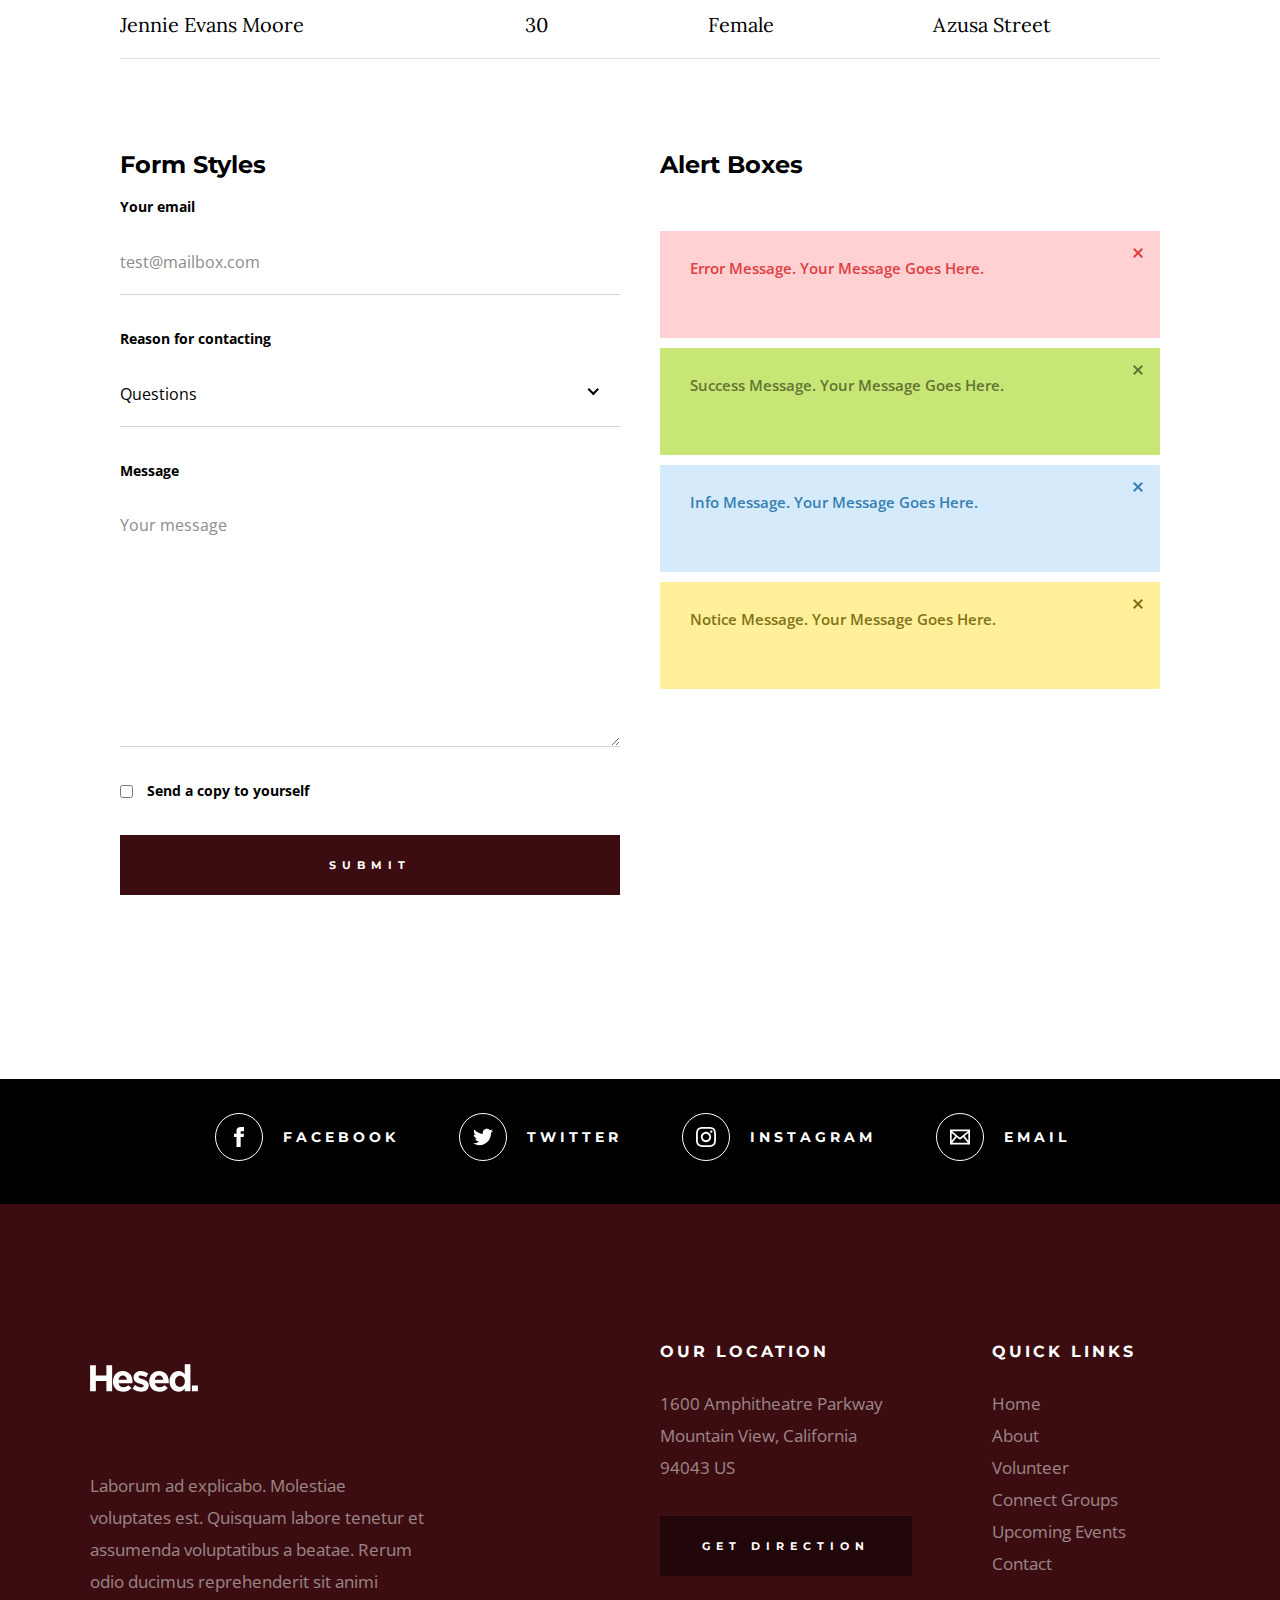
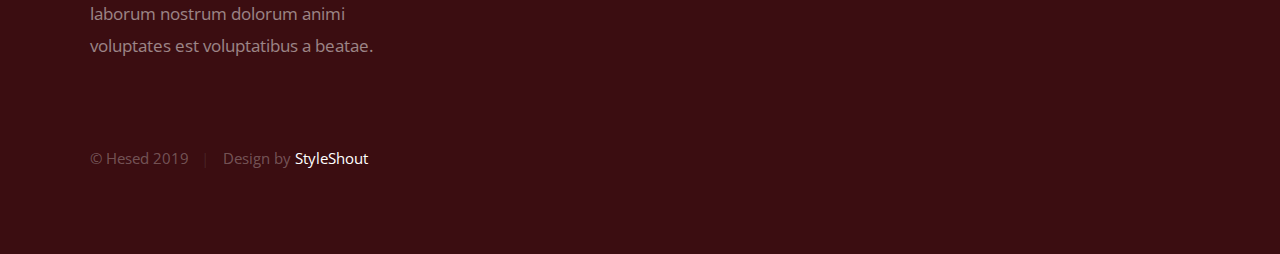
<file: styles.html>
<!DOCTYPE html>
<html class="no-js" lang="en">
<head>

    <!--- basic page needs
    ================================================== -->
    <meta charset="utf-8">
    <title>St. Paul's Orthodox Church - Website Style Guide</title>
    <meta name="description" content="">
    <meta name="author" content="">

    <!-- mobile specific metas
    ================================================== -->
    <meta name="viewport" content="width=device-width, initial-scale=1">

    <!-- CSS
    ================================================== -->
    <link rel="stylesheet" href="css/base.css">
    <link rel="stylesheet" href="css/main.css">

    <style type="text/css" media="screen">
        .s-styles { 
            padding-top: 13.6rem;
            padding-bottom: 13.6rem;
            background-color: #ffffff;
        }
    </style>

    <!-- script
    ================================================== -->
    <script src="js/modernizr.js"></script>

    <!-- favicons
    ================================================== -->
    <link rel="apple-touch-icon" sizes="180x180" href="apple-touch-icon.png">
    <link rel="icon" type="image/png" sizes="32x32" href="favicon-32x32.png">
    <link rel="icon" type="image/png" sizes="16x16" href="favicon-16x16.png">
    <link rel="manifest" href="site.webmanifest">

</head>

<body id="top">

    <!-- preloader
    ================================================== -->
    <div id="preloader">
        <div id="loader" class="dots-jump">
            <div></div>
            <div></div>
            <div></div>
        </div>
    </div>


    <!-- header
    ================================================== -->
    <header class="s-header">

        <div class="header-logo">
            <a class="site-logo" href="index.html">
                <img src="images/logo.svg" alt="Homepage">
            </a>
        </div>

        <nav class="header-nav-wrap">
            <ul class="header-nav">
                <li><a href="index.html" title="Home">Home</a></li>
                <li><a href="about.html" title="About">About</a></li>
                <li><a href="events.html" title="Services">Events</a></li>
                <li><a href="contact.html" title="Contact us">Contact</a></li>	
            </ul>
        </nav>

        <a class="header-menu-toggle" href="#0"><span>Menu</span></a>

    </header> <!-- end s-header -->


    <!-- hero
    ================================================== -->
    <section class="s-hero" data-parallax="scroll" data-image-src="images/hero-bg-3000.jpg" data-natural-width=3000 data-natural-height=2000 data-position-y=center>

        <div class="hero-left-bar"></div>

        <div class="row hero-content">

            <div class="column large-full hero-content__text">
                <h1>
                    We Exist To <br>
                    Honor God And <br>
                    Make Disciples
                </h1>

                <div class="hero-content__buttons">
                    <a href="events.html" class="btn btn--stroke">Upcoming Events</a>
                    <a href="about.html" class="btn btn--stroke">About Us</a>
                </div>
            </div> <!-- end hero-content__text -->

        </div> <!-- end hero-content -->

        <ul class="hero-social">
            <li class="hero-social__title">Follow Us</li>
            <li>
                <a href="#0" title="">Facebook</a>
            </li>
            <li>
                <a href="#0" title="">YouTube</a>
            </li>
            <li>
                <a href="#0" title="">Instagram</a>
            </li>
        </ul> <!-- end hero-social -->

        <div class="hero-scroll">
            <a href="#styles" class="scroll-link smoothscroll">
                Scroll For More
            </a>
        </div> <!-- end hero-scroll -->

    </section> <!-- end s-hero -->


    <!-- styles
    ================================================== -->
    <section id="styles" class="s-styles page-content">

        <div class="row add-bottom">

            <div class="column large-full">

                <h1 class="display-1">Style Guide.</h1>

                <p class="lead">Lorem ipsum Officia elit ad tempor dolore est ex incididunt incididunt occaecat culpa deserunt 
                sunt labore in cillum ullamco magna in Excepteur consequat in reprehenderit proident mollit incididunt officia commodo.
                Duis ea officia sed dolor pariatur enim dolore dolore quis incididunt nulla exercitation commodo veniam et ea incididunt.
                </p>

            </div>

        </div>

        <div class="row">

            <div class="column large-6 tab-full">

                <h3>Paragraph and Image</h3>

                <p><a href="#"><img width="120" height="120" class="h-pull-left" alt="sample-image" src="images/sample-image.jpg"></a>
                Lorem ipsum dolor sit amet, consectetuer adipiscing elit. Donec libero. Suspendisse bibendum.Cras id urna. Morbi 
                tincidunt, orci ac convallis aliquam, lectus turpis varius lorem, eu posuere nunc justo tempus leo. Donec mattis, 
                purus nec placerat bibendum, dui pede condimentum odio, ac blandit ante orci ut diam. Cras fringilla magna. 
                Phasellus suscipit, leo a pharetra condimentum, lorem tellus eleifend magna, eget fringilla velit magna id 
                neque posuere nunc justo tempus leo. </p>

                <p>
                Lorem ipsum dolor sit amet, consectetuer adipiscing elit. Donec libero. Suspendisse bibendum. Cras id urna. 
                Morbi tincidunt, orci ac convallis aliquam, lectus turpis varius lorem, eu posuere nunc justo tempus leo. 
                Donec mattis, purus nec placerat bibendum, dui pede condimentumodio, ac blandit ante orci ut diam.	
                </p>

                <p>A <a href="#">link</a>,
                <abbr title="this really isn't a very good description">abbrebation</abbr>,
                <strong>strong text</strong>,
                <em>em text</em>,
                <del>deleted text</del>, and
                <mark>this is a mark text.</mark>
                <code>.code</code>
                </p>

            </div>

            <div class="column large-6 tab-full">

                <h3>Drop Caps</h3>

                <p class="drop-cap">Far far away, behind the word mountains, far from the countries Vokalia and Consonantia,
                there live the blind texts. Separated they live in Bookmarksgrove right at the coast of the
                Semantics, a large language ocean. A small river named Duden flows by their place and supplies it with the 
                necessary regelialia. Morbi tincidunt, orci ac convallis aliquam, lectus turpis varius lorem, 
                euposuere nunc justo tempus leo. Donec mattis, purus nec placerat bibendum, dui pede condimentum odio, 
                ac blandit ante orci ut diam. Cras fringilla magna. Phasellus suscipit, leo a pharetra condimentum, 
                lorem tellus eleifend magna, eget fringilla velit magna id neque.
                </p>

                <h3>Small Print</h3>

                <p>Buy one widget, get one free!
                <small>(While supplies last. Offer expires on the vernal equinox. Not valid in Ohio.)</small>
                </p>

            </div>

        </div> <!-- end row -->

        <div class="row">

            <div class="column large-6 tab-full">

                <h3>Pull Quotes</h3>

                <aside class="pull-quote">
                    <blockquote>
                    <p>
                    When you look in the eyes of grace, when you meet grace, 
                    when you embrace grace, when you see the nail prints in 
                    grace’s hands and the fire in his eyes, when you feel his 
                    relentless love for you - it will not motivate you to sin. 
                    It will motivate you to righteousness.
                    </p>
                    </blockquote>
                </aside>

            </div>

            <div class="column large-6 tab-full">

                <h3>Block Quotes</h3>

                <blockquote cite="http://where-i-got-my-info-from.com">
                    <p>
                    For God so loved the world, that he gave his only Son, that whoever believes in 
                    him should not perish but have eternal life. For God did not send his Son into 
                    the world to condemn the world, but in order that the world might be 
                    saved through him.
                    </p>
                    <cite>
                        <a href="#0">John 3:16-17 ESV</a>
                    </cite>
                </blockquote>

                <blockquote>
                <p>There is a God-shaped vacuum in the heart of each man which cannot be satisfied 
                by any created thing but only by God the Creator.</p>
                <cite>Blaise Pascal</cite>
                </blockquote>

            </div>

        </div> <!-- end row -->

        <div class="row half-bottom">

            <div class="column large-6 tab-full">

                <h3>Example Lists</h3>

                <ol>
                    <li>Here is an example</li>
                    <li>of an ordered list.</li>
                    <li>A parent list item.
                        <ul>
                            <li>one</li>
                            <li>two</li>
                            <li>three</li>
                        </ul>
                        </li>
                        <li>A list item.</li>
                    </ol>

                <ul class="disc">
                    <li>Here is an example</li>
                    <li>of an unordered list.</li>
                </ul>

                <h3>Definition Lists</h3>

                <h5>a) Multi-line Definitions (default) </h5>

                <dl>
                    <dt><strong>This is a term</strong></dt>
                        <dd>this is the definition of that term, which both live in a <code>dl</code>.</dd>
                    <dt><strong>Another Term</strong></dt>
                        <dd>And it gets a definition too, which is this line</dd>
                        <dd>This is a 2<sup>nd</sup> definition for a single term. A <code>dt</code> may be followed by multiple <code>dd</code>s.</dd>
                </dl>

            </div>

            <div class="column large-6 tab-full">

                <h3>Buttons</h3>

                <p>
                    <a class="btn btn--primary h-full-width" href="#0">Primary Button</a>
                    <a class="btn h-full-width" href="#0">Default Button</a>
                    <a class="btn btn--stroke h-full-width" href="#0">Stroke Button</a>
                </p>

                <h3>Skill Bars</h3>
                
                <ul class="skill-bars">
                    <li>
                    <div class="progress percent90"><span>90%</span></div>
                    <strong>HTML5</strong>
                    </li>
                    <li>
                    <div class="progress percent85"><span>85%</span></div>
                    <strong>CSS3</strong>
                    </li>
                    <li>
                    <div class="progress percent70"><span>70%</span></div>
                    <strong>JQuery</strong>
                    </li>
                    <li>
                    <div class="progress percent95"><span>95%</span></div>
                    <strong>PHP</strong>
                    </li>
                    <li>
                    <div class="progress percent75"><span>75%</span></div>
                    <strong>Wordpress</strong>
                    </li>
                    <li>
                    <div class="progress percent90"><span>90%</span></div>
                    <strong>Angular JS</strong>
                    </li>
                </ul>

            </div>

        </div> <!-- end row -->

        <div class="row half-bottom">

            <div class="column large-6 tab-full">
                    
                <h1>H1 Heading</h1>
                <p>Doloremque dolor voluptas est sequi omnis. Pariatur ut aut. Sed enim tempora qui veniam qui cum vel. 
                Voluptas odit at vitae minima. In assumenda ut. Voluptatem totam impedit accusantium reiciendis excepturi aut qui accusamus praesentium.</p>

                <h2>H2 Heading</h2>
                <p>Doloremque dolor voluptas est sequi omnis. Pariatur ut aut. Sed enim tempora qui veniam qui cum vel. 
                Voluptas odit at vitae minima. In assumenda ut. Voluptatem totam impedit accusantium reiciendis excepturi aut qui accusamus praesentium.</p>

                <h3>H3 Heading</h3>
                <p>Doloremque dolor voluptas est sequi omnis. Pariatur ut aut. Sed enim tempora qui veniam qui cum vel. 
                Voluptas odit at vitae minima. In assumenda ut. Voluptatem totam impedit accusantium reiciendis excepturi aut qui accusamus praesentium.</p>

            </div>

            <div class="column large-6 tab-full">
                    
                <h4>H4 Heading</h4>
                <p>Doloremque dolor voluptas est sequi omnis. Pariatur ut aut. Sed enim tempora qui veniam qui cum vel. 
                Voluptas odit at vitae minima. In assumenda ut. Voluptatem totam impedit accusantium reiciendis excepturi aut qui accusamus praesentium.</p>

                <h5>H5 Heading</h5>
                <p>Doloremque dolor voluptas est sequi omnis. Pariatur ut aut. Sed enim tempora qui veniam qui cum vel. 
                Voluptas odit at vitae minima. In assumenda ut. Voluptatem totam impedit accusantium reiciendis excepturi aut qui accusamus praesentium.</p>

                <h6>H6 Heading</h6>
                <p>Doloremque dolor voluptas est sequi omnis. Pariatur ut aut. Sed enim tempora qui veniam qui cum vel. 
                Voluptas odit at vitae minima. In assumenda ut. Voluptatem totam impedit accusantium reiciendis excepturi aut qui accusamus praesentium.</p>

            </div>

        </div> <!-- end row -->

        <div class="row half-bottom">

            <div class="column large-full">

                <h3>Stats Tabs</h3>

                <ul class="stats-tabs">
                    <li><a href="#">1,234 <em>Peter</em></a></li>
                    <li><a href="#">567 <em>James</em></a></li>
                    <li><a href="#">23,456 <em>John</em></a></li>
                    <li><a href="#">3,456 <em>Andrew</em></a></li>
                    <li><a href="#">456 <em>Philip</em></a></li>
                    <li><a href="#">26 <em>Matthew</em></a></li>
                </ul>

            </div>

        </div> <!-- end row -->

        <div class="row half-bottom">

            <div class="column large-6 tab-full">

                <h3>Responsive Image</h3>
                <p><img src="images/wheel-500.jpg" 
                    srcset="images/wheel-1000.jpg 1000w, 
                    images/wheel-500.jpg 500w" 
                    sizes="(max-width: 1000px) 100vw, 1000px" alt="">
                </p>

            </div>

            <div class="column large-6 tab-full">

                <h3>Responsive video</h3>

                <div class="video-container">
                <iframe src="https://player.vimeo.com/video/14592941?color=00a650&title=0&byline=0&portrait=0" width="500" height="281" frameborder="0" webkitallowfullscreen mozallowfullscreen allowfullscreen></iframe> 
                </div>

            </div>
            
        </div> <!-- end row -->

        <div class="row add-bottom">

            <div class="column large-full">

                <h3>Tables</h3>
                <p>Be sure to use properly formed table markup with <code>&lt;thead&gt;</code> and <code>&lt;tbody&gt;</code> when building a <code>table</code>.</p>

                <div class="table-responsive">

                    <table>
                            <thead>
                            <tr>
                                <th>Name</th>
                                <th>Age</th>
                                <th>Sex</th>
                                <th>Location</th>
                            </tr>
                            </thead>
                            <tbody>
                            <tr>
                                <td>William J. Seymour</td>
                                <td>34</td>
                                <td>Male</td>
                                <td>Azusa Street</td>
                            </tr>
                            <tr>
                                <td>Jennie Evans Moore</td>
                                <td>30</td>
                                <td>Female</td>
                                <td>Azusa Street</td>
                            </tr>
                            </tbody>
                    </table>

                </div>

            </div>
            
        </div> <!-- end row -->

        <div class="row">

            <div class="column large-6 tab-full">

                <h3>Form Styles</h3>

                <form>
                    <div>
                        <label for="sampleInput">Your email</label>
                        <input class="h-full-width" type="email" placeholder="test@mailbox.com" id="sampleInput">
                    </div>
                    <div>
                        <label for="sampleRecipientInput">Reason for contacting</label>
                        <div class="ss-custom-select">
                            <select class="h-full-width" id="sampleRecipientInput">
                                <option value="Option 1">Questions</option>
                                <option value="Option 2">Report</option>
                                <option value="Option 3">Others</option>
                            </select>
                        </div>
                    </div>
                    
                    <label for="exampleMessage">Message</label>
                    <textarea class="h-full-width" placeholder="Your message" id="exampleMessage"></textarea>

                    <label class="h-add-bottom">
                        <input type="checkbox">
                        <span class="label-text">Send a copy to yourself</span>
                    </label>
                
                    <input class="btn--primary h-full-width" type="submit" value="Submit">
                </form>

            </div>

            <div class="column large-6 tab-full">

                <h3>Alert Boxes</h3>

                <br>
                
                <div class="alert-box alert-box--error hideit">
                    <p>Error Message. Your Message Goes Here.</p>
                    <i class="fa fa-times alert-box__close" aria-hidden="true"></i>
                </div><!-- end error -->
                        
                <div class="alert-box alert-box--success hideit">
                    <p>Success Message. Your Message Goes Here.</p>
                    <i class="fa fa-times alert-box__close" aria-hidden="true"></i>
                </div><!-- end success -->
                        
                <div class="alert-box alert-box--info hideit">
                    <p>Info Message. Your Message Goes Here.</p>
                    <i class="fa fa-times alert-box__close" aria-hidden="true"></i>
                </div><!-- end info -->
                        
                <div class="alert-box alert-box--notice hideit">
                    <p>Notice Message. Your Message Goes Here.</p>
                    <i class="fa fa-times alert-box__close" aria-hidden="true"></i>
                </div><!-- end notice -->
            
            </div>

        </div> <!-- end row -->


    </section> <!-- end s-styles -->


    <!-- Social
    ================================================== -->
    <section class="s-social">
            
        <div class="row social-content">
            <div class="column">
                <ul class="social-list">
                    <li class="social-list__item">
                        <a href="#0" title="">
                            <span class="social-list__icon social-list__icon--facebook"></span>
                            <span class="social-list__text">Facebook</span>
                        </a>
                    </li>
                    <li class="social-list__item">
                        <a href="#0" title="">
                            <span class="social-list__icon social-list__icon--twitter"></span>
                            <span class="social-list__text">Twitter</span>
                        </a>
                    </li>
                    <li class="social-list__item">
                        <a href="#0" title="">
                            <span class="social-list__icon social-list__icon--instagram"></span>
                            <span class="social-list__text">Instagram</span>
                        </a>
                    </li>
                    <li class="social-list__item">
                        <a href="#0" title="">
                            <span class="social-list__icon social-list__icon--email"></span>
                            <span class="social-list__text">Email</span>
                        </a>
                    </li>
                </ul>
            </div>
        </div> <!-- end social-content -->

    </section> <!-- end s-social -->


    <!-- footer
    ================================================== -->
    <footer class="s-footer">

        <div class="row footer-top">
            <div class="column large-4 medium-5 tab-full">
                <div class="footer-logo">
                    <a class="site-footer-logo" href="index.html">
                        <img src="images/logo.svg" alt="Homepage">
                    </a>
                </div>  <!-- footer-logo -->
                <p>
                Laborum ad explicabo. Molestiae voluptates est. Quisquam labore tenetur 
                et assumenda voluptatibus a beatae. Rerum odio ducimus reprehenderit 
                sit animi laborum nostrum dolorum animi voluptates est voluptatibus a beatae. 
                </p>
            </div>
            <div class="column large-half tab-full">
                <div class="row">
                    <div class="column large-7 medium-full">
                        <h4 class="h6">Our Location</h4>
                        <p>
                        1600 Amphitheatre Parkway <br>
                        Mountain View, California <br>
                        94043 US
                        </p>
        
                        <p>
                        <a href="https://goo.gl/maps/bc7C7eYtSmnNs6216" target="_blank" class="btn btn--footer">Get Direction</a>
                        </p>
                    </div>
                    <div class="column large-5 medium-full">
                        <h4 class="h6">Quick Links</h4>
                        <ul class="footer-list">
                            <li><a href="index.html">Home</a></li>
                            <li><a href="about.html">About</a></li>
                            <li><a href="volunteer.html">Volunteer</a></li>
                            <li><a href="connect-group.html">Connect Groups</a></li>
                            <li><a href="events.html">Upcoming Events</a></li>
                            <li><a href="contact.html">Contact</a></li>
                        </ul>
                    </div>
                </div>
            </div>
        </div> <!-- end footer-top -->

        <div class="row footer-bottom">
            <div class="column ss-copyright">
                <span>© Hesed 2019</span> 
                <span>Design by <a href="https://www.styleshout.com/">StyleShout</a></span>
            </div>
        </div> <!-- footer-bottom -->

        <div class="ss-go-top">
            <a class="smoothscroll" title="Back to Top" href="#top">
                <svg xmlns="http://www.w3.org/2000/svg" width="24" height="24" viewBox="0 0 24 24"><path d="M12 0l8 9h-6v15h-4v-15h-6z"/></svg>
            </a>
        </div> <!-- ss-go-top -->

    </footer> <!-- end s-footer -->


    <!-- Java Script
    ================================================== -->
    <script src="js/jquery-3.2.1.min.js"></script>
    <script src="js/plugins.js"></script>
    <script src="js/main.js"></script>

</body>
</file>
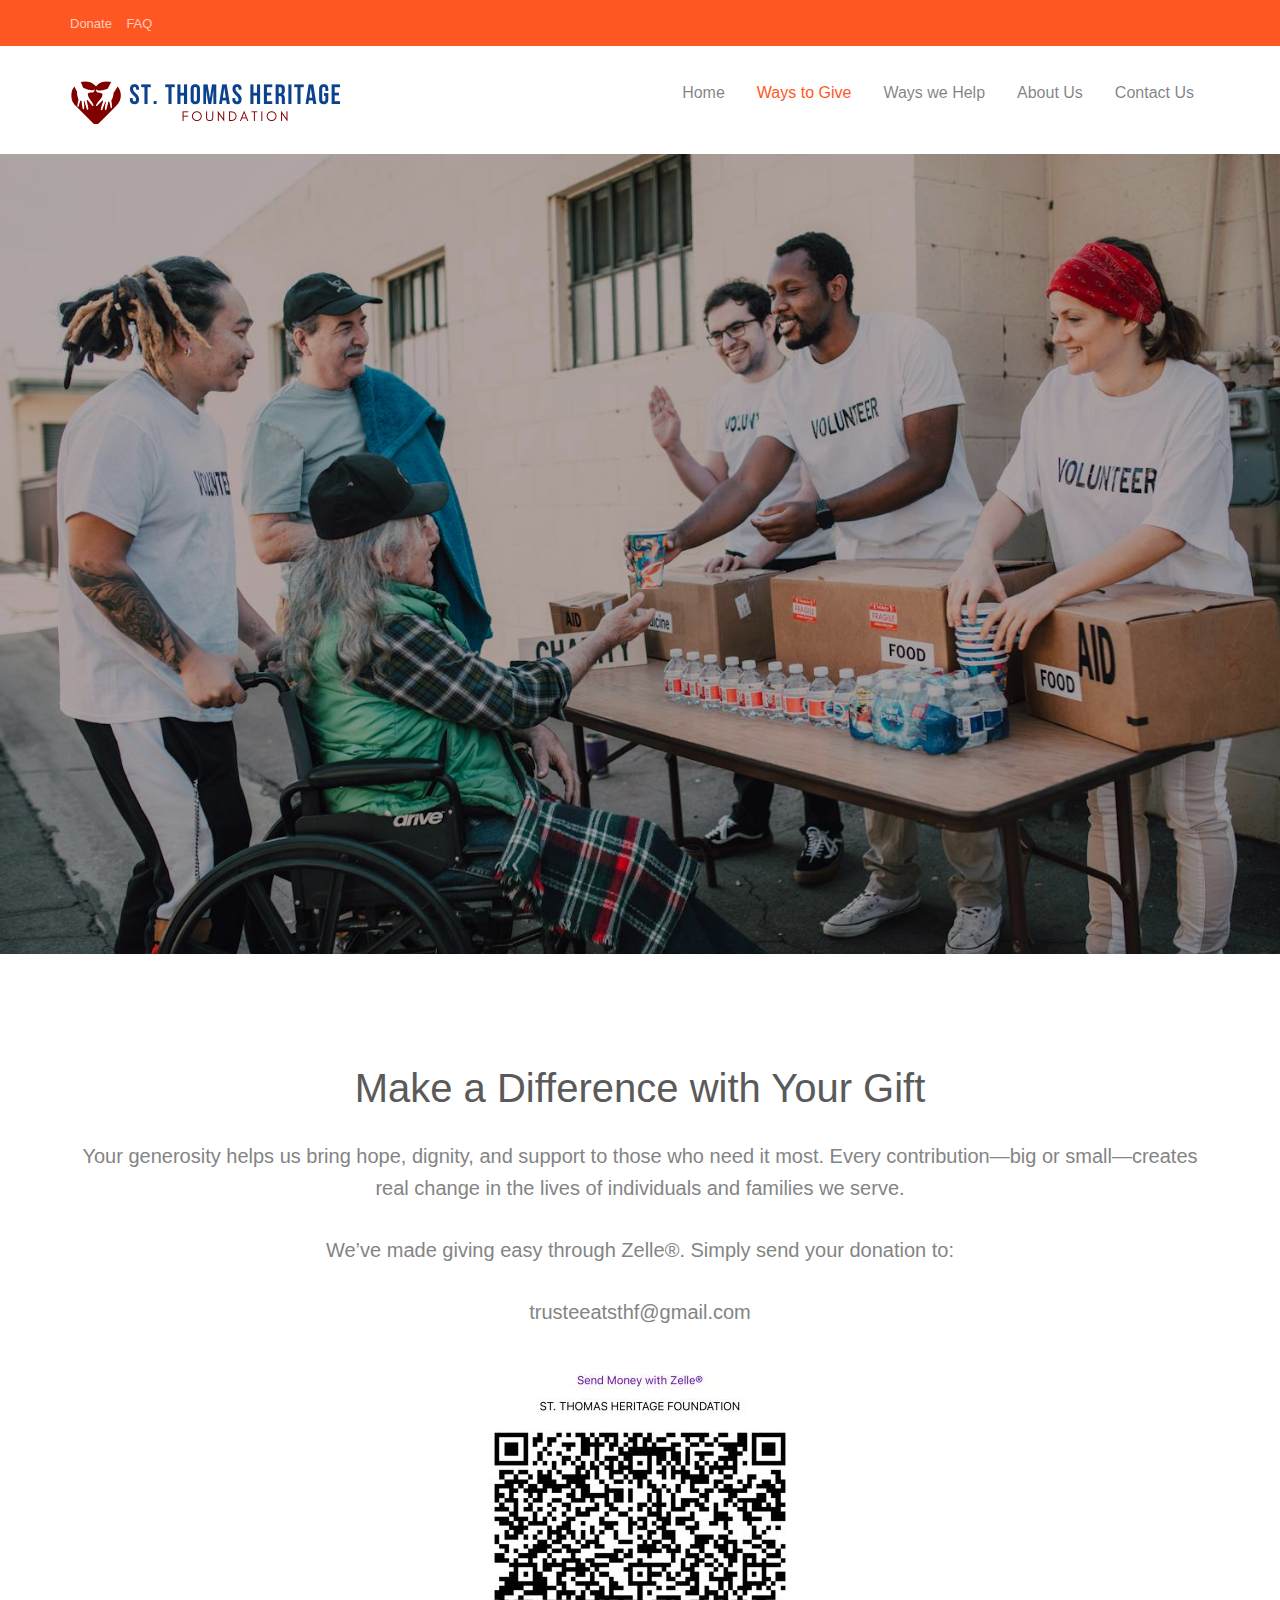
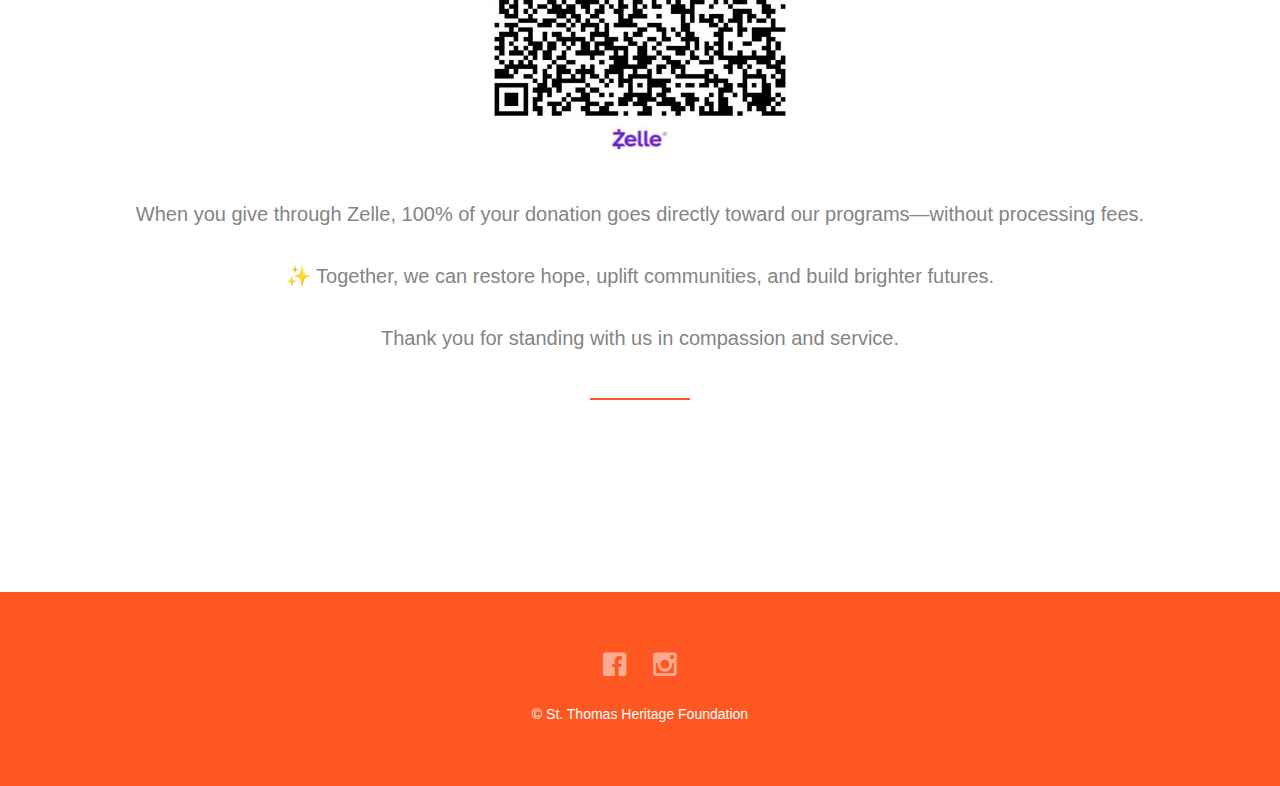
<file: waystogive.html>
<!DOCTYPE html>
<!--[if lt IE 7]>      <html class="no-js lt-ie9 lt-ie8 lt-ie7"> <![endif]-->
<!--[if IE 7]>         <html class="no-js lt-ie9 lt-ie8"> <![endif]-->
<!--[if IE 8]>         <html class="no-js lt-ie9"> <![endif]-->
<!--[if gt IE 8]><!--> <html class="no-js"> <!--<![endif]-->
	<head>
	<meta charset="utf-8">
	<meta http-equiv="X-UA-Compatible" content="IE=edge">
	<title>St Thomas Heritage Foundation</title>
	<meta name="viewport" content="width=device-width, initial-scale=1">
	<meta name="description" content="St Thomas Heritage Foundation" />
	<meta name="keywords" content="St Thomas Heritage Foundation, Charity" />
	<meta name="author" content="Jenu Varughese" />

   	<!-- Facebook and Twitter integration -->
	<meta property="og:title" content=""/>
	<meta property="og:image" content=""/>
	<meta property="og:url" content=""/>
	<meta property="og:site_name" content=""/>
	<meta property="og:description" content=""/>
	<meta name="twitter:title" content="" />
	<meta name="twitter:image" content="" />
	<meta name="twitter:url" content="" />
	<meta name="twitter:card" content="" />

	<!-- Place favicon.ico and apple-touch-icon.png in the root directory -->
	<link rel="shortcut icon" href="favicon.ico">
	
	<!-- Animate.css -->
	<link rel="stylesheet" href="css/animate.css">
	<!-- Icomoon Icon Fonts-->
	<link rel="stylesheet" href="css/icomoon.css">
	<!-- Bootstrap  -->
	<link rel="stylesheet" href="css/bootstrap.css">
	<!-- Superfish -->
	<link rel="stylesheet" href="css/superfish.css">

	<link rel="stylesheet" href="css/style.css">


	<!-- Modernizr JS -->
	<script src="js/modernizr-2.6.2.min.js"></script>
	<!-- FOR IE9 below -->
	<!--[if lt IE 9]>
	<script src="js/respond.min.js"></script>
	<![endif]-->

	</head>
	<body>
		<div id="fh5co-wrapper">
		<div id="fh5co-page">
		<div class="header-top">
			<div class="container">
				<div class="row">
					<div class="col-md-6 col-sm-6 text-left fh5co-link">
						<a href="waystogive.html">Donate</a>
						<a href="wayswehelp.html">FAQ</a>			
					</div>
				</div>
			</div>
		</div>
		<header id="fh5co-header-section" class="sticky-banner">
			<div class="container">
				<div class="nav-header">
					<a href="#" class="js-fh5co-nav-toggle fh5co-nav-toggle dark"><i></i></a>
					<h1 id="fh5co-logo"><a href="index.html"><img src="images/sthf-site-logo.png" alt="logo" class="img-responsive"></a></h1>
					<!-- START #fh5co-menu-wrap -->
					<nav id="fh5co-menu-wrap" role="navigation">
						<ul class="sf-menu" id="fh5co-primary-menu">
							<li><a href="index.html">Home</a></li>
							<li class="active"><a href="waystogive.html">Ways to Give</a></li>
							<li><a href="wayswehelp.html">Ways we Help</a></li>
							<li><a href="about.html">About Us</a></li>
							<li><a href="contact.html">Contact Us</a></li>
						</ul>
					</nav>
				</div>
			</div>
		</header>
		<div class="fh5co-hero">
			<div class="fh5co-overlay"></div>
			<div class="fh5co-cover text-center" data-stellar-background-ratio="0.5" style="background-image: url(images/cover_bg_4.jpg);">
				<div class="desc animate-box">
					<h2><strong><br><br><br>Ways</strong> to <strong>Give</strong></h2>
					<span>Together, we make change possible.</span>
					<span><a class="btn btn-primary btn-lg" href="#zelle">Donate Now</a></span>
				</div>
			</div>

		</div>
		<!-- end:header-top -->
		<div id="fh5co-feature-product">
			<div class="container">
				<div class="row">
					<div class="col-md-12 text-center heading-section" id="zelle">
						<h3>Make a Difference with Your Gift</h3>
						<p>Your generosity helps us bring hope, dignity, and support to those who need it most. Every contribution—big or small—creates real change in the lives of individuals and families we serve.</p>
						<p>We’ve made giving easy through Zelle®. Simply send your donation to:</p>
						<p>trusteeatsthf@gmail.com</p>
						<p><img src="images/zelle1.jpg" alt="zelle"></p>
						<p>When you give through Zelle, 100% of your donation goes directly toward our programs—without processing fees.</p>
						<p>✨ Together, we can restore hope, uplift communities, and build brighter futures.</p>
						<p>Thank you for standing with us in compassion and service.</p>
					</div>
				</div>		
			</div>
		</div>

		<!-- fh5co-content-section -->
		<!-- END What we do -->

		<footer>
			<div id="footer">
				<div class="container">
					<div class="row">
						<div class="col-md-6 col-md-offset-3 text-center">
							<p class="fh5co-social-icons">
								<a href="#"><i class="icon-facebook2"></i></a>
								<a href="#"><i class="icon-instagram"></i></a>
							</p>
							<p>© St. Thomas Heritage Foundation</p>
						</div>
					</div>
				</div>
			</div>
		</footer>
	

	</div>
	<!-- END fh5co-page -->

	</div>
	<!-- END fh5co-wrapper -->

	<!-- jQuery -->


	<script src="js/jquery.min.js"></script>
	<!-- jQuery Easing -->
	<script src="js/jquery.easing.1.3.js"></script>
	<!-- Bootstrap -->
	<script src="js/bootstrap.min.js"></script>
	<!-- Waypoints -->
	<script src="js/jquery.waypoints.min.js"></script>
	<script src="js/sticky.js"></script>

	<!-- Stellar -->
	<script src="js/jquery.stellar.min.js"></script>
	<!-- Superfish -->
	<script src="js/hoverIntent.js"></script>
	<script src="js/superfish.js"></script>
	
	<!-- Main JS -->
	<script src="js/main.js"></script>

	</body>
</html>
</file>
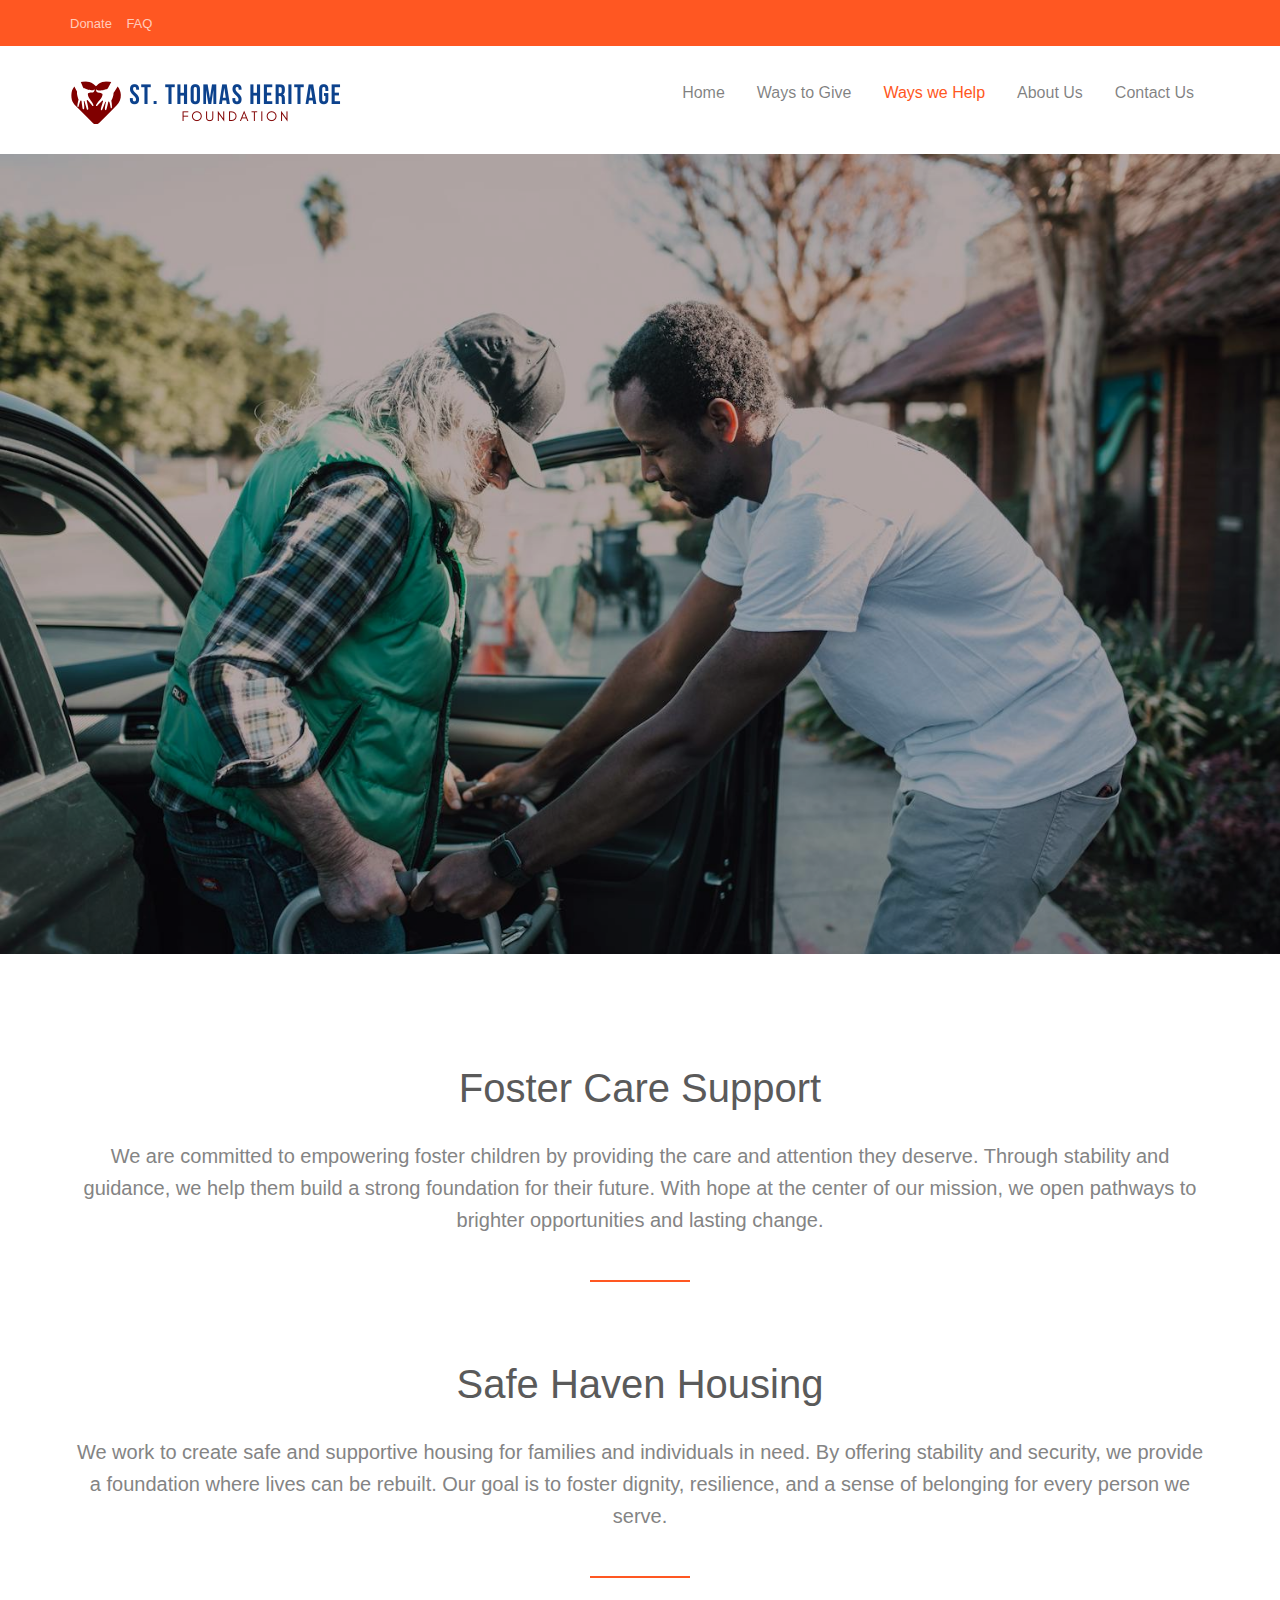
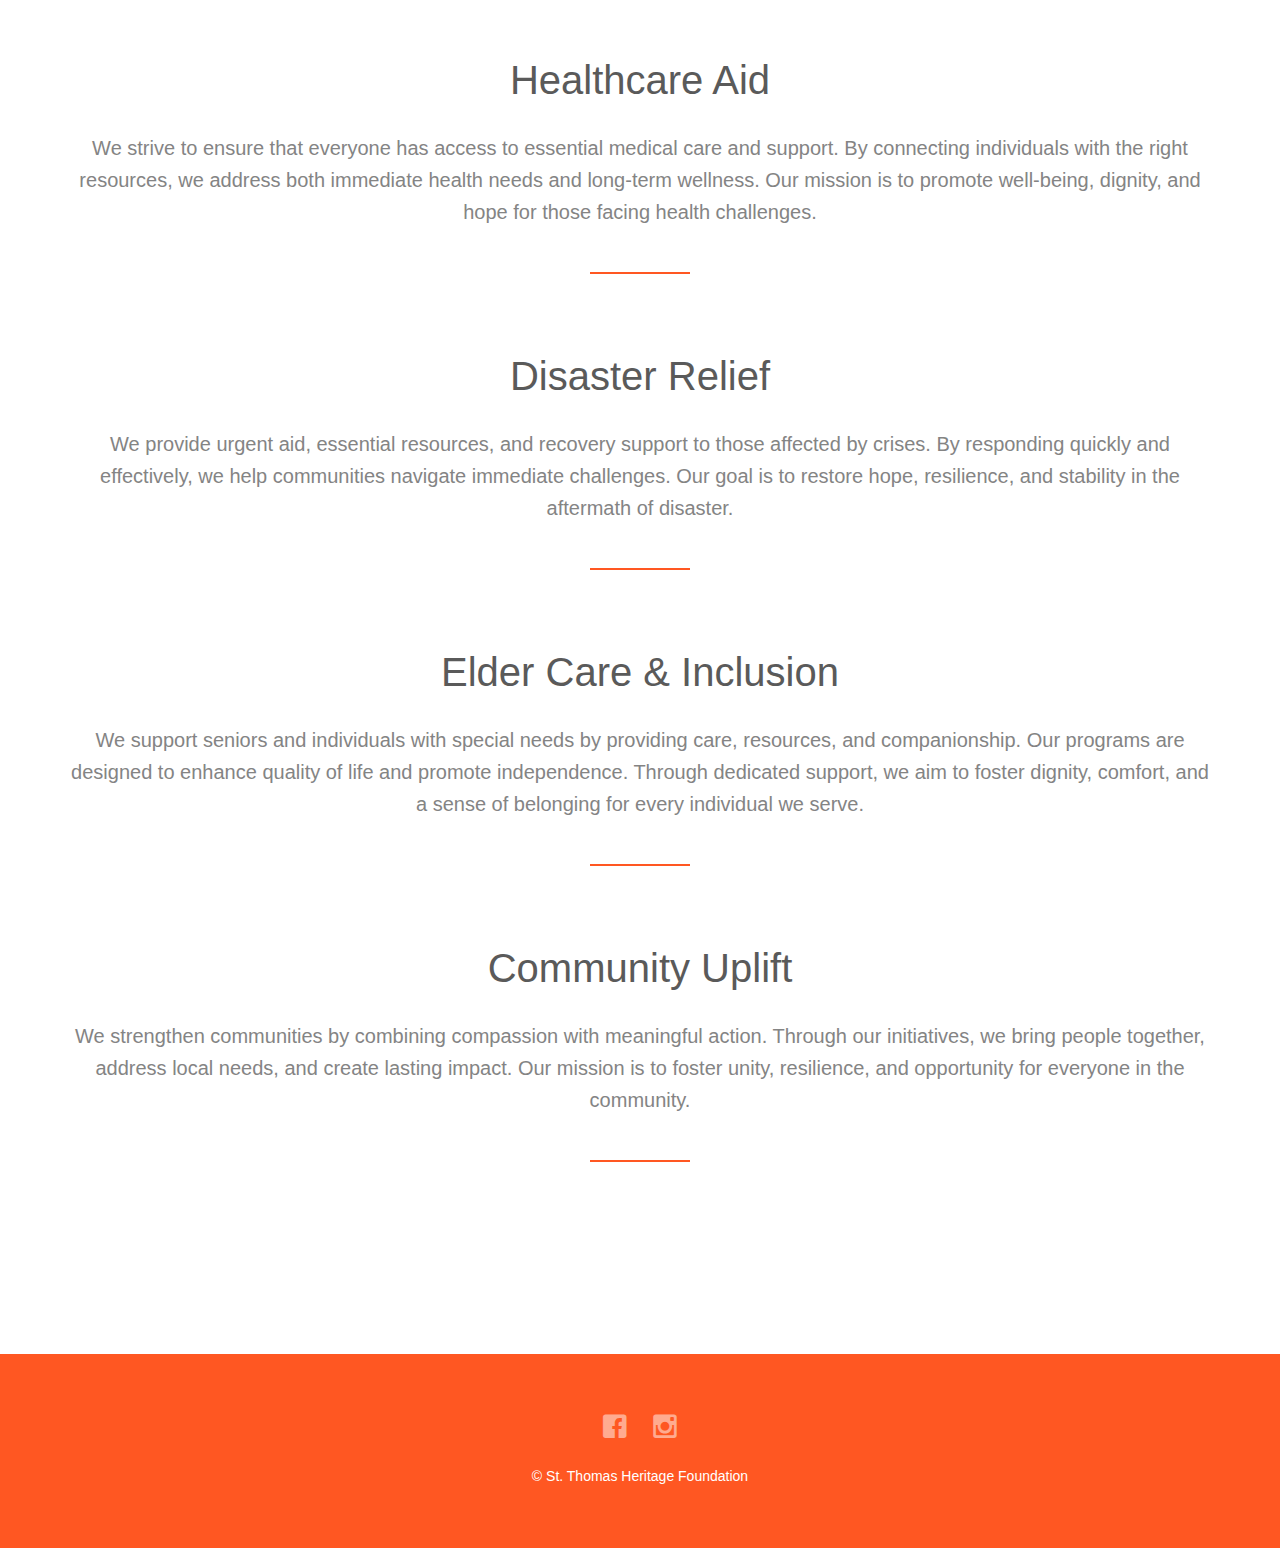
<file: wayswehelp.html>
<!DOCTYPE html>
<!--[if lt IE 7]>      <html class="no-js lt-ie9 lt-ie8 lt-ie7"> <![endif]-->
<!--[if IE 7]>         <html class="no-js lt-ie9 lt-ie8"> <![endif]-->
<!--[if IE 8]>         <html class="no-js lt-ie9"> <![endif]-->
<!--[if gt IE 8]><!--> <html class="no-js"> <!--<![endif]-->
	<head>
	<meta charset="utf-8">
	<meta http-equiv="X-UA-Compatible" content="IE=edge">
	<title>St Thomas Heritage Foundation</title>
	<meta name="viewport" content="width=device-width, initial-scale=1">
	<meta name="description" content="St Thomas Heritage Foundation" />
	<meta name="keywords" content="St Thomas Heritage Foundation, Charity" />
	<meta name="author" content="Jenu Varughese" />

   	<!-- Facebook and Twitter integration -->
	<meta property="og:title" content=""/>
	<meta property="og:image" content=""/>
	<meta property="og:url" content=""/>
	<meta property="og:site_name" content=""/>
	<meta property="og:description" content=""/>
	<meta name="twitter:title" content="" />
	<meta name="twitter:image" content="" />
	<meta name="twitter:url" content="" />
	<meta name="twitter:card" content="" />

	<!-- Place favicon.ico and apple-touch-icon.png in the root directory -->
	<link rel="shortcut icon" href="favicon.ico">
	
	<!-- Animate.css -->
	<link rel="stylesheet" href="css/animate.css">
	<!-- Icomoon Icon Fonts-->
	<link rel="stylesheet" href="css/icomoon.css">
	<!-- Bootstrap  -->
	<link rel="stylesheet" href="css/bootstrap.css">
	<!-- Superfish -->
	<link rel="stylesheet" href="css/superfish.css">

	<link rel="stylesheet" href="css/style.css">


	<!-- Modernizr JS -->
	<script src="js/modernizr-2.6.2.min.js"></script>
	<!-- FOR IE9 below -->
	<!--[if lt IE 9]>
	<script src="js/respond.min.js"></script>
	<![endif]-->

	</head>
	<body>
		<div id="fh5co-wrapper">
		<div id="fh5co-page">
		<div class="header-top">
			<div class="container">
				<div class="row">
					<div class="col-md-6 col-sm-6 text-left fh5co-link">
						<a href="waystogive.html">Donate</a>
						<a href="wayswehelp.html">FAQ</a>			
					</div>
				</div>
			</div>
		</div>
		<header id="fh5co-header-section" class="sticky-banner">
			<div class="container">
				<div class="nav-header">
					<a href="#" class="js-fh5co-nav-toggle fh5co-nav-toggle dark"><i></i></a>
					<h1 id="fh5co-logo"><a href="index.html"><img src="images/sthf-site-logo.png" alt="logo" class="img-responsive"></a></h1>
					<!-- START #fh5co-menu-wrap -->
					<nav id="fh5co-menu-wrap" role="navigation">
						<ul class="sf-menu" id="fh5co-primary-menu">
							<li><a href="index.html">Home</a></li>
							<li><a href="waystogive.html">Ways to Give</a></li>
							<li class="active"><a href="wayswehelp.html">Ways we Help</a></li>
							<li><a href="about.html">About Us</a></li>
							<li><a href="contact.html">Contact Us</a></li>
						</ul>
					</nav>
				</div>
			</div>
		</header>
		<div class="fh5co-hero">
			<div class="fh5co-overlay"></div>
			<div class="fh5co-cover text-center" data-stellar-background-ratio="0.5" style="background-image: url(images/cover_bg_3.jpg);">
				<div class="desc animate-box">
					<h2><strong><br><br><br>Ways</strong> we <strong>Help</strong></h2>
					<span>Changing lives, one act of kindness at a time.</span>
					<span><a class="btn btn-primary btn-lg" href="waystogive.html">Donate Now</a></span>
				</div>
			</div>

		</div>
		<!-- end:header-top -->
		<div id="fh5co-feature-product">
			<div class="container">
				<div class="row">
					<div class="col-md-12 text-center heading-section">
						<h3>Foster Care Support</h3>
						<p>We are committed to empowering foster children by providing the care and attention they deserve. Through stability and guidance, we help them build a strong foundation for their future. With hope at the center of our mission, we open pathways to brighter opportunities and lasting change.</p>
					</div>
					<div class="col-md-12 text-center heading-section">
						<h3>Safe Haven Housing</h3>
						<p>We work to create safe and supportive housing for families and individuals in need. By offering stability and security, we provide a foundation where lives can be rebuilt. Our goal is to foster dignity, resilience, and a sense of belonging for every person we serve.</p>
					</div>
					<div class="col-md-12 text-center heading-section">
						<h3>Healthcare Aid</h3>
						<p>We strive to ensure that everyone has access to essential medical care and support. By connecting individuals with the right resources, we address both immediate health needs and long-term wellness. Our mission is to promote well-being, dignity, and hope for those facing health challenges.</p>
					</div>
					<div class="col-md-12 text-center heading-section">
						<h3>Disaster Relief</h3>
						<p>We provide urgent aid, essential resources, and recovery support to those affected by crises. By responding quickly and effectively, we help communities navigate immediate challenges. Our goal is to restore hope, resilience, and stability in the aftermath of disaster.</p>
					</div>
					<div class="col-md-12 text-center heading-section">
						<h3>Elder Care & Inclusion</h3>
						<p>We support seniors and individuals with special needs by providing care, resources, and companionship. Our programs are designed to enhance quality of life and promote independence. Through dedicated support, we aim to foster dignity, comfort, and a sense of belonging for every individual we serve.</p>
					</div>
					<div class="col-md-12 text-center heading-section">
						<h3>Community Uplift</h3>
						<p>We strengthen communities by combining compassion with meaningful action. Through our initiatives, we bring people together, address local needs, and create lasting impact. Our mission is to foster unity, resilience, and opportunity for everyone in the community.</p>
					</div>
					
				</div>		
			</div>
		</div>
	

		<!-- fh5co-content-section -->
		<!-- END What we do -->

		<footer>
			<div id="footer">
				<div class="container">
					<div class="row">
						<div class="col-md-6 col-md-offset-3 text-center">
							<p class="fh5co-social-icons">
								<a href="#"><i class="icon-facebook2"></i></a>
								<a href="#"><i class="icon-instagram"></i></a>
							</p>
							<p>© St. Thomas Heritage Foundation</p>
						</div>
					</div>
				</div>
			</div>
		</footer>
	

	</div>
	<!-- END fh5co-page -->

	</div>
	<!-- END fh5co-wrapper -->

	<!-- jQuery -->


	<script src="js/jquery.min.js"></script>
	<!-- jQuery Easing -->
	<script src="js/jquery.easing.1.3.js"></script>
	<!-- Bootstrap -->
	<script src="js/bootstrap.min.js"></script>
	<!-- Waypoints -->
	<script src="js/jquery.waypoints.min.js"></script>
	<script src="js/sticky.js"></script>

	<!-- Stellar -->
	<script src="js/jquery.stellar.min.js"></script>
	<!-- Superfish -->
	<script src="js/hoverIntent.js"></script>
	<script src="js/superfish.js"></script>
	
	<!-- Main JS -->
	<script src="js/main.js"></script>

	</body>
</html>
</file>
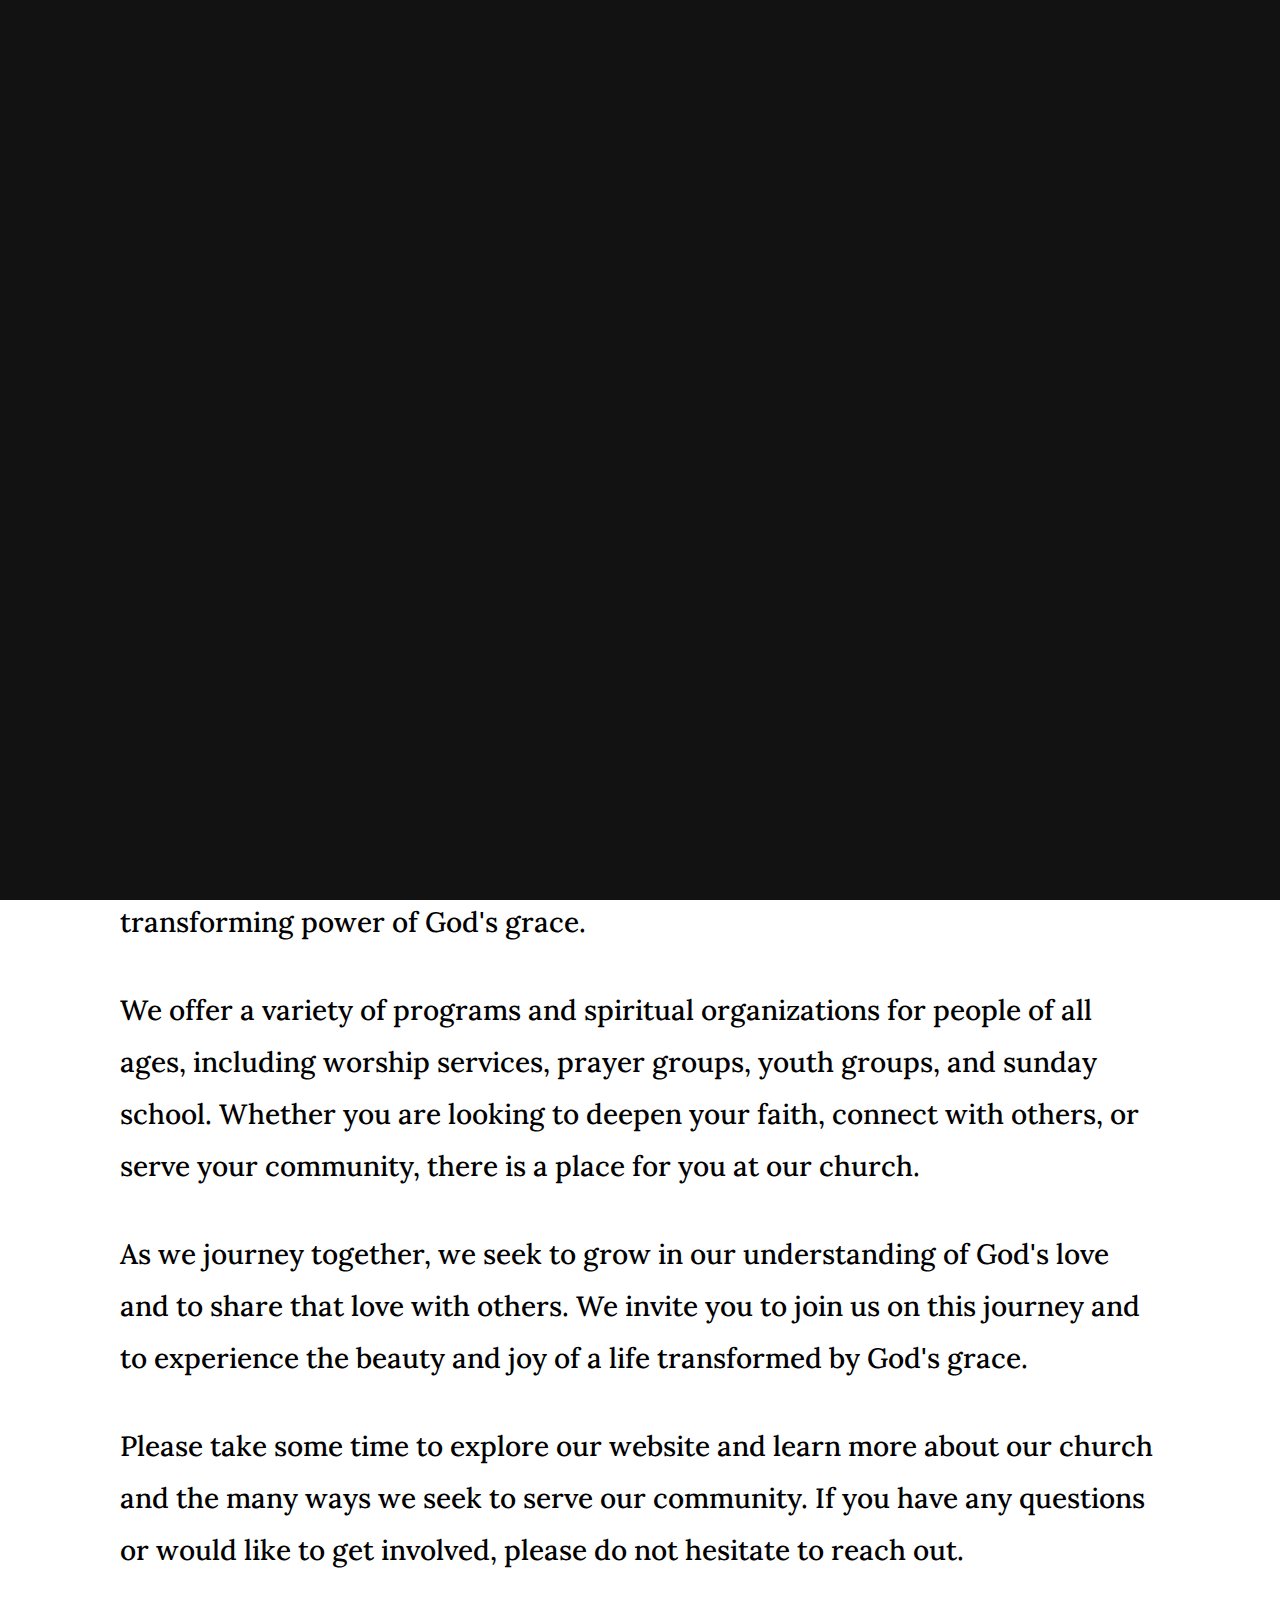
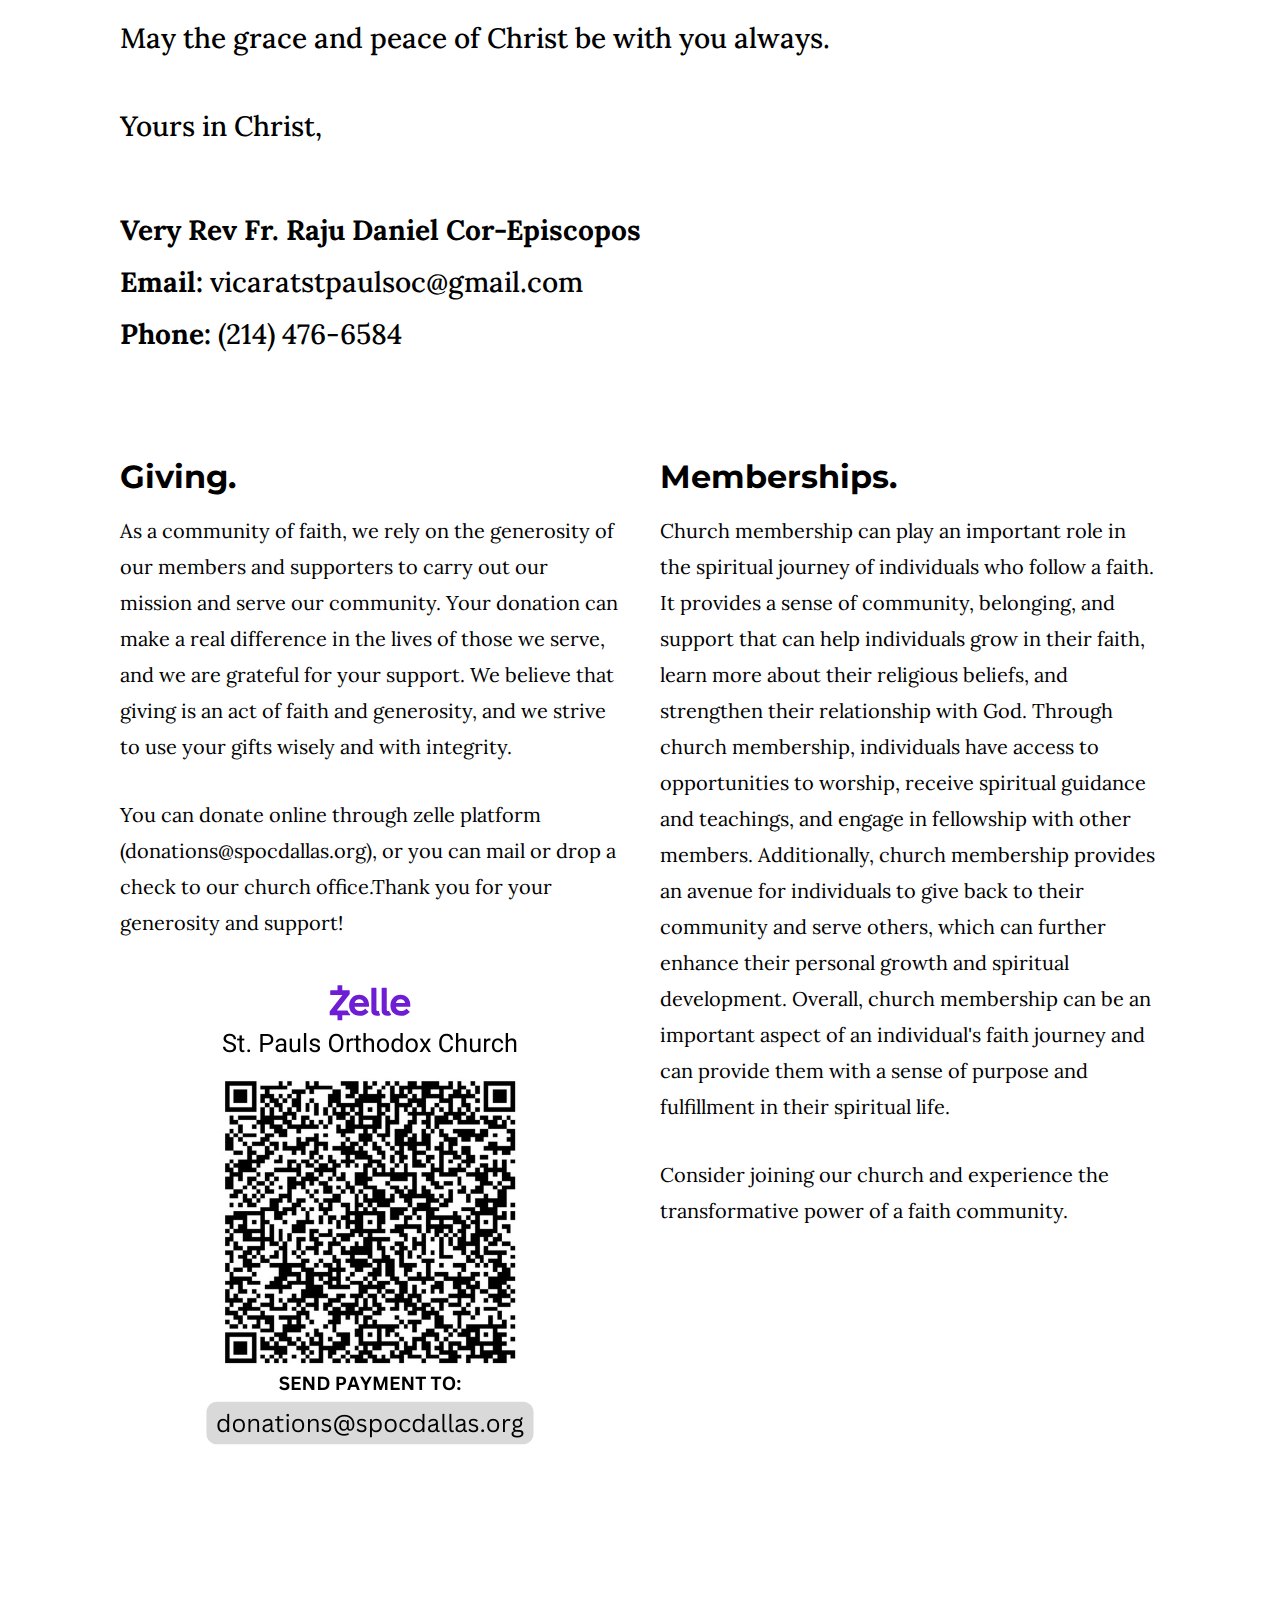
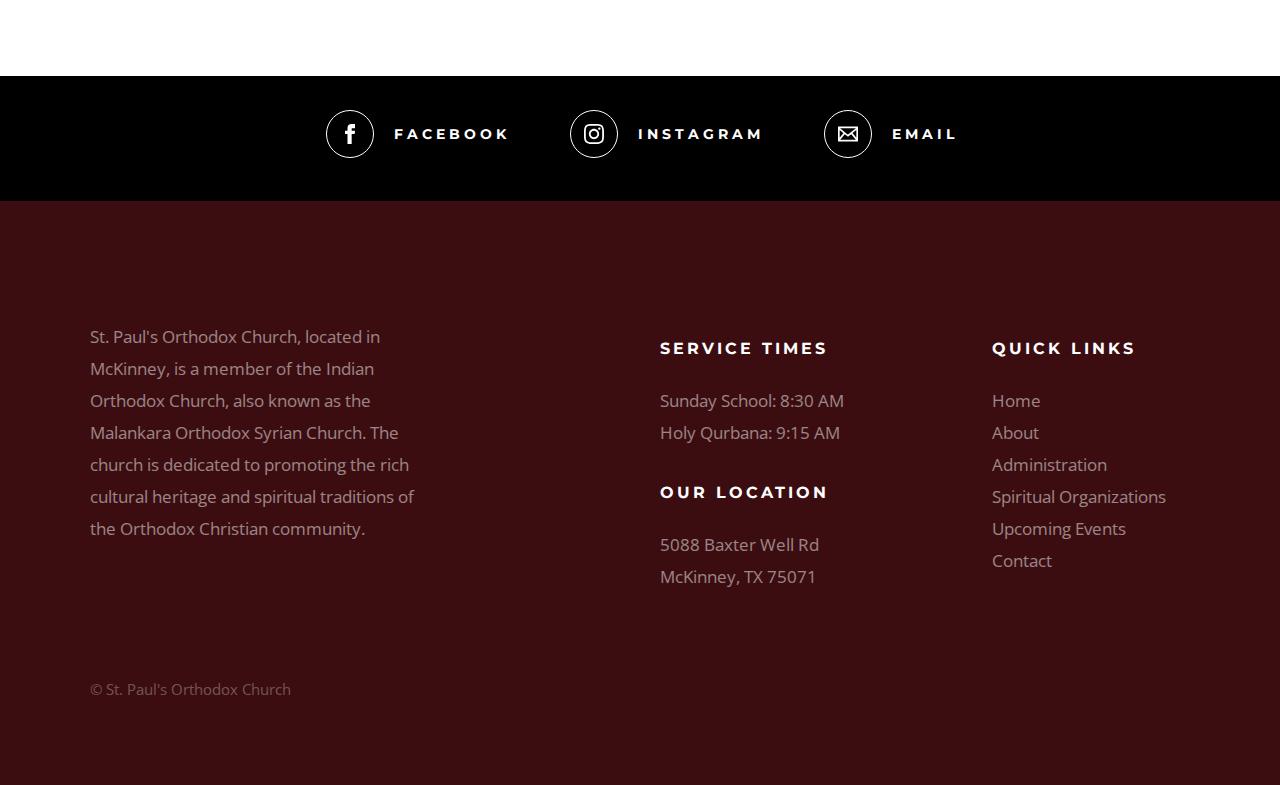
<file: welcome.html>
<!DOCTYPE html>
<html class="no-js" lang="en">
<head>

    <!--- basic page needs
    ================================================== -->
    <meta charset="utf-8">
    <title>St. Paul's Orthodox Church - Welcome</title>
    <meta name="description" content="St. Paul's Orthodox Church - About">
    <meta name="author" content="Jenu">

    <!-- mobile specific metas
    ================================================== -->
    <meta name="viewport" content="width=device-width, initial-scale=1">

    <!-- CSS
    ================================================== -->
    <link rel="stylesheet" href="css/base.css">
    <link rel="stylesheet" href="css/main.css">

    <!-- script
    ================================================== -->
    <script src="js/modernizr.js"></script>

    <!-- favicons
    ================================================== -->
    <link rel="apple-touch-icon" sizes="180x180" href="apple-touch-icon.png">
    <link rel="icon" type="image/png" sizes="32x32" href="favicon-32x32.png">
    <link rel="icon" type="image/png" sizes="16x16" href="favicon-16x16.png">
    <link rel="manifest" href="site.webmanifest">

</head>

<body id="top">

    <!-- preloader
    ================================================== -->
    <div id="preloader">
        <div id="loader" class="dots-jump">
            <div></div>
            <div></div>
            <div></div>
        </div>
    </div>


    <!-- header
    ================================================== -->
    <header class="s-header">

        <div class="header-logo">
            <a class="site-logo" href="index.html">
                <img src="images/logo.png" alt="Homepage">
            </a>
        </div>

        <nav class="header-nav-wrap">
            <ul class="header-nav">
                <li><a href="index.html" title="Home">Home</a></li>
                <li><a href="about.html" title="About">About</a></li>
                <li><a href="administration.html" title="Administration">Administration</a></li>
                <li><a href="spiritualorg.html" title="Spiritual Orgs">Spiritual Orgs</a></li>
                <li><a href="events.html" title="Events">Events</a></li>
                <li><a href="contact.html" title="Contact us">Contact</a></li>	
            </ul>
        </nav>

        <a class="header-menu-toggle" href="#0"><span>Menu</span></a>

    </header> <!-- end s-header -->


    <!-- page header
    ================================================== -->
    <section class="page-header page-header--welcome">

        <div class="gradient-overlay"></div>
        <div class="row page-header__content">
            <div class="column">
                <h1>Welcome to St. Paul's</h1>
            </div>
        </div>

    </section> <!-- end page-header -->


    <!-- page content
    ================================================== -->
    <section class="page-content">

        <div class="row">
            <div class="column">

                <p class="lead"><img width="200" height="277" class="h-pull-left" alt="sample-image" src="images/avatars/vicar.jpg">It is with great joy that I welcome you to St. Paul's Orthodox Church. As the vicar of this loving community, I am ecstatic to share with you the wonderful work that God is doing in our midst. At our church, we believe that each person is made in the image of God and that we are all called to love and serve one another as Christ did. We strive to create an atmosphere of acceptance and love, where people can come as they are and experience the transforming power of God's grace.                </p>
                <p class="lead">We offer a variety of programs and spiritual organizations for people of all ages, including worship services, prayer groups, youth groups, and sunday school. Whether you are looking to deepen your faith, connect with others, or serve your community, there is a place for you at our church.</p>
                <p class="lead">As we journey together, we seek to grow in our understanding of God's love and to share that love with others. We invite you to join us on this journey and to experience the beauty and joy of a life transformed by God's grace.                </p>
                <p class="lead">Please take some time to explore our website and learn more about our church and the many ways we seek to serve our community. If you have any questions or would like to get involved, please do not hesitate to reach out.                </p>
                <p class="lead">May the grace and peace of Christ be with you always.</p>
                <p class="lead">
                    Yours in Christ,<br><br>
                    <b>Very Rev Fr. Raju Daniel Cor-Episcopos</b><br>
                    <b>Email:</b> vicaratstpaulsoc@gmail.com<br>
                    <b>Phone:</b> (214) 476-6584
                </p>
                <div class="row">
                    <div class="column large-half medium-full">
                        <h2>Giving.</h2>
                        <p>As a community of faith, we rely on the generosity of our members and supporters to carry out our mission and serve our community. Your donation can make a real difference in the lives of those we serve, and we are grateful for your support. We believe that giving is an act of faith and generosity, and we strive to use your gifts wisely and with integrity.</p>
                        <p>You can donate online through zelle platform (donations@spocdallas.org), or you can mail or drop a check to our church office.Thank you for your generosity and support!</p>
                        <p><img src="images/zelle-qr.png" alt="zelle"></p>
                    </div>

                    <div class="column large-half medium-full">
                        <h2>Memberships.</h2>
                        <p>Church membership can play an important role in the spiritual journey of individuals who follow a faith. It provides a sense of community, belonging, and support that can help individuals grow in their faith, learn more about their religious beliefs, and strengthen their relationship with God. Through church membership, individuals have access to opportunities to worship, receive spiritual guidance and teachings, and engage in fellowship with other members. Additionally, church membership provides an avenue for individuals to give back to their community and serve others, which can further enhance their personal growth and spiritual development. Overall, church membership can be an important aspect of an individual's faith journey and can provide them with a sense of purpose and fulfillment in their spiritual life.</p>
                        <p>Consider joining our church and experience the transformative power of a faith community.</p>
                    </div>
                   
                </div>
                

                </div> <!-- end block-list -->

            </div>
        </div>

    </section> <!-- end page content -->


    <!-- Social
    ================================================== -->
    <section class="s-social">
            
        <div class="row social-content">
            <div class="column">
                <ul class="social-list">
                    <li class="social-list__item">
                        <a href="https://www.facebook.com/StPaulsOrthodoxChurch" title="Facebook">
                            <span class="social-list__icon social-list__icon--facebook"></span>
                            <span class="social-list__text">Facebook</span>
                        </a>
                    </li>
                    <li class="social-list__item">
                        <a href="https://www.instagram.com/spocdallas" title="Instagram">
                            <span class="social-list__icon social-list__icon--instagram"></span>
                            <span class="social-list__text">Instagram</span>
                        </a>
                    </li>
                    <li class="social-list__item">
                        <a href="mailto:trusteeatstpaulsoc@gmail.com" title="Email">
                            <span class="social-list__icon social-list__icon--email"></span>
                            <span class="social-list__text">Email</span>
                        </a>
                    </li>
                </ul>
            </div>
        </div> <!-- end social-content -->

    </section> <!-- end s-social -->


    <!-- footer
    ================================================== -->
    <footer class="s-footer">

        <div class="row footer-top">
            <div class="column large-4 medium-5 tab-full">
                <p>
                    St. Paul's Orthodox Church, located in McKinney, is a member of the Indian Orthodox Church, also known as the Malankara Orthodox Syrian Church. The church is dedicated to promoting the rich cultural heritage and spiritual traditions of the Orthodox Christian community.  
                </p>
            </div>
            <div class="column large-half tab-full">
                <div class="row">
                    <div class="column large-7 medium-full">
                        <h4 class="h6">Service Times</h4>
                        <p>
                            Sunday School: 8:30 AM<br>
                            Holy Qurbana: 9:15 AM
                        </p>
                        <h4 class="h6">Our Location</h4>
                        <p>
                            5088 Baxter Well Rd<br>
                            McKinney, TX 75071 
                        </p>
                    </div>
                    <div class="column large-5 medium-full">
                        <h4 class="h6">Quick Links</h4>
                        <ul class="footer-list">
                            <li><a href="index.html">Home</a></li>
                            <li><a href="about.html">About</a></li>
                            <li><a href="administration.html">Administration</a></li>
                            <li><a href="spiritualorg.html">Spiritual Organizations</a></li>
                            <li><a href="events.html">Upcoming Events</a></li>
                            <li><a href="contact.html">Contact</a></li>
                        </ul>
                    </div>
                </div>
            </div>
        </div> <!-- end footer-top -->

        <div class="row footer-bottom">
            <div class="column ss-copyright">
                <span>© St. Paul's Orthodox Church</span> 
            </div>
        </div> <!-- footer-bottom -->

        <div class="ss-go-top">
            <a class="smoothscroll" title="Back to Top" href="#top">
                <svg xmlns="http://www.w3.org/2000/svg" width="24" height="24" viewBox="0 0 24 24"><path d="M12 0l8 9h-6v15h-4v-15h-6z"/></svg>
            </a>
        </div> <!-- ss-go-top -->

    </footer> <!-- end s-footer -->


    <!-- Java Script
    ================================================== -->
    <script src="js/jquery-3.2.1.min.js"></script>
    <script src="js/plugins.js"></script>
    <script src="js/main.js"></script>

</body>
</file>
<file: css/base.css>
/* =================================================================== 
 *  Hesed Base Stylesheet
 *  Ver. 1.0.0
 *  07-25-2019
 *  ------------------------------------------------------------------
 *
 *  TOC:
 *	# imports 
 *	# normalize
 *	# grid v2.1.0
 *	# block grids
 *	# MISC
 *
 * =================================================================== */

/* ===================================================================
 * # imports 
 *
 * ------------------------------------------------------------------- */
@import url("https://fonts.googleapis.com/css?family=Montserrat:400,500,600,700|Open+Sans:300,400,500,600,700|Lora:400,400i,700,700i&display=swap");


/* ==========================================================================
 * # normalize
 * normalize.css v8.0.1 | MIT License |
 * github.com/necolas/normalize.css
 *
 * -------------------------------------------------------------------------- */

/* ------------------------------------------------------------------- 
 * ## document
 * ------------------------------------------------------------------- */

/* 1. Correct the line height in all browsers.
 * 2. Prevent adjustments of font size after orientation changes in iOS.*/
html {
	line-height: 1.15;  /* 1 */
	-webkit-text-size-adjust: 100%;  /* 2 */
}

/* ------------------------------------------------------------------- 
 * ## sections
 * ------------------------------------------------------------------- */

/* Remove the margin in all browsers. */
body {
	margin: 0;
}

/* Render the `main` element consistently in IE. */
main {
	display: block;
}

/* Correct the font size and margin on `h1` elements within `section` and
 * `article` contexts in Chrome, Firefox, and Safari. */
h1 {
	font-size: 2em;
	margin: 0.67em 0;
}

/* ------------------------------------------------------------------- 
 * ## grouping
 * ------------------------------------------------------------------- */

/* 1. Add the correct box sizing in Firefox.
 * 2. Show the overflow in Edge and IE. */
hr {
	box-sizing: content-box;  /* 1 */
	height: 0;  /* 1 */
	overflow: visible;  /* 2 */
}

/* 1. Correct the inheritance and scaling of font size in all browsers.
 * 2. Correct the odd `em` font sizing in all browsers. */
pre {
	font-family: monospace, monospace;  /* 1 */
	font-size: 1em;  /* 2 */
}

/* ------------------------------------------------------------------- 
 * ## text-level semantics
 * ------------------------------------------------------------------- */

/* Remove the gray background on active links in IE 10. */
a {
	background-color: transparent;
}

/* 1. Remove the bottom border in Chrome 57-
 * 2. Add the correct text decoration in Chrome, Edge, IE, Opera, and Safari. */
abbr[title] {
	border-bottom: none;  /* 1 */
	text-decoration: underline;  /* 2 */
	text-decoration: underline dotted;  /* 2 */
}

/* Add the correct font weight in Chrome, Edge, and Safari. */
b,
strong {
	font-weight: bolder;
}

/* 1. Correct the inheritance and scaling of font size in all browsers.
 * 2. Correct the odd `em` font sizing in all browsers. */
code,
kbd,
samp {
	font-family: monospace, monospace;  /* 1 */
	font-size: 1em;  /* 2 */
}

/* Add the correct font size in all browsers. */
small {
	font-size: 80%;
}

/* Prevent `sub` and `sup` elements from affecting the line height in
 * all browsers. */
sub,
sup {
	font-size: 75%;
	line-height: 0;
	position: relative;
	vertical-align: baseline;
}

sub {
	bottom: -0.25em;
}

sup {
	top: -0.5em;
}

/* ------------------------------------------------------------------- 
 * ## embedded content
 * ------------------------------------------------------------------- */

/* Remove the border on images inside links in IE 10. */
img {
	border-style: none;
}

/* ------------------------------------------------------------------- 
 * ## forms
 * ------------------------------------------------------------------- */

/* 1. Change the font styles in all browsers.
 * 2. Remove the margin in Firefox and Safari. */
button,
input,
optgroup,
select,
textarea {
	font-family: inherit;  /* 1 */
	font-size: 100%;  /* 1 */
	line-height: 1.15;  /* 1 */
	margin: 0;  /* 2 */
}

/* Show the overflow in IE.
 * 1. Show the overflow in Edge. */
button,
input {

	/* 1 */
	overflow: visible;
}

/* Remove the inheritance of text transform in Edge, Firefox, and IE.
 * 1. Remove the inheritance of text transform in Firefox. */
button,
select {

	/* 1 */
	text-transform: none;
}

/* Correct the inability to style clickable types in iOS and Safari. */
button,
[type="button"],
[type="reset"],
[type="submit"] {
	-webkit-appearance: button;
}

/* Remove the inner border and padding in Firefox. */
button::-moz-focus-inner,
[type="button"]::-moz-focus-inner,
[type="reset"]::-moz-focus-inner,
[type="submit"]::-moz-focus-inner {
	border-style: none;
	padding: 0;
}

/* Restore the focus styles unset by the previous rule. */
button:-moz-focusring,
[type="button"]:-moz-focusring,
[type="reset"]:-moz-focusring,
[type="submit"]:-moz-focusring {
	outline: 1px dotted ButtonText;
}

/* Correct the padding in Firefox. */
fieldset {
	padding: 0.35em 0.75em 0.625em;
}

/* 1. Correct the text wrapping in Edge and IE.
 * 2. Correct the color inheritance from `fieldset` elements in IE.
 * 3. Remove the padding so developers are not caught out when they zero out
 *    `fieldset` elements in all browsers. */
legend {
	box-sizing: border-box;  /* 1 */
	color: inherit;  /* 2 */
	display: table;  /* 1 */
	max-width: 100%;  /* 1 */
	padding: 0;  /* 3 */
	white-space: normal;  /* 1 */
}

/* Add the correct vertical alignment in Chrome, Firefox, and Opera. */
progress {
	vertical-align: baseline;
}

/* Remove the default vertical scrollbar in IE 10+. */
textarea {
	overflow: auto;
}

/* 1. Add the correct box sizing in IE 10.
 * 2. Remove the padding in IE 10. */
[type="checkbox"],
[type="radio"] {
	box-sizing: border-box;  /* 1 */
	padding: 0;  /* 2 */
}

/* Correct the cursor style of increment and decrement buttons in Chrome. */
[type="number"]::-webkit-inner-spin-button,
[type="number"]::-webkit-outer-spin-button {
	height: auto;
}

/* 1. Correct the odd appearance in Chrome and Safari.
 * 2. Correct the outline style in Safari. */
[type="search"] {
	-webkit-appearance: textfield;  /* 1 */
	outline-offset: -2px;  /* 2 */
}

/* Remove the inner padding in Chrome and Safari on macOS. */
[type="search"]::-webkit-search-decoration {
	-webkit-appearance: none;
}

/* 1. Correct the inability to style clickable types in iOS and Safari.
 * 2. Change font properties to `inherit` in Safari. */
::-webkit-file-upload-button {
	-webkit-appearance: button;  /* 1 */
	font: inherit;  /* 2 */
}

/* ------------------------------------------------------------------- 
 * ## interactive
 * ------------------------------------------------------------------- */

/* Add the correct display in Edge, IE 10+, and Firefox. */
details {
	display: block;
}

/* Add the correct display in all browsers. */
summary {
	display: list-item;
}

/* ------------------------------------------------------------------- 
 * ## misc
 * ------------------------------------------------------------------- */

/* Add the correct display in IE 10+. */
template {
	display: none;
}

/* Add the correct display in IE 10. */
[hidden] {
	display: none;
}


/* ===================================================================
 * # basic/base setup styles
 *
 * ------------------------------------------------------------------- */
html {
	font-size: 62.5%;
	box-sizing: border-box;
}

*,
*::before,
*::after {
	box-sizing: inherit;
}

body {
	font-weight: normal;
	line-height: 1;
	word-wrap: break-word;
	-moz-font-smoothing: grayscale;
	-moz-osx-font-smoothing: grayscale;
	-webkit-font-smoothing: antialiased;
	-webkit-overflow-scrolling: touch;
	-webkit-text-size-adjust: none;
}

/* ------------------------------------------------------------------- 
 * ## Media
 * ------------------------------------------------------------------- */
svg,
img,
video
embed,
iframe,
object {
	max-width: 100%;
	height: auto;
}

/* ------------------------------------------------------------------- 
 * ## Typography resets 
 * ------------------------------------------------------------------- */
div,
dl,
dt,
dd,
ul,
ol,
li,
h1,
h2,
h3,
h4,
h5,
h6,
pre,
form,
p,
blockquote,
th,
td {
	margin: 0;
	padding: 0;
}

p {
	font-size: inherit;
	text-rendering: optimizeLegibility;
}

em,
i {
	font-style: italic;
	line-height: inherit;
}

strong,
b {
	font-weight: bold;
	line-height: inherit;
}

small {
	font-size: 60%;
	line-height: inherit;
}

ol,
ul {
	list-style: none;
}

li {
	display: block;
}

/* ------------------------------------------------------------------- 
 * ## links
 * ------------------------------------------------------------------- */
a {
	text-decoration: none;
	line-height: inherit;
}

a img {
	border: none;
}

/* ------------------------------------------------------------------- 
 * ## inputs
 * ------------------------------------------------------------------- */
fieldset {
	margin: 0;
	padding: 0;
}

input[type="email"],
input[type="number"],
input[type="search"],
input[type="text"],
input[type="tel"],
input[type="url"],
input[type="password"],
textarea {
	-webkit-appearance: none;
	-moz-appearance: none;
	appearance: none;
}


/* ===================================================================
 * # grid v2.1.0
 *
 *   -----------------------------------------------------------------
 * - Grid breakpoints are based on MAXIMUM WIDTH media queries, 
 *   meaning they apply to that one breakpoint and ALL THOSE BELOW IT.
 * - Grid columns without a specified width will automatically layout 
 *   as equal width columns.
 * ------------------------------------------------------------------- */

/* rows
 * ------------------------------------- */
.row {
	width: 89%;
	max-width: 1340px;
	margin: 0 auto;
	display: -ms-flexbox;
	display: -webkit-flex;
	display: flex;
	-webkit-flex-flow: row wrap;
	-ms-flex-flow: row wrap;
	flex-flow: row wrap;
}

.row .row {
	width: auto;
	max-width: none;
	margin-left: -20px;
	margin-right: -20px;
}

/* columns
 * -------------------------------------- */
.column {
	-webkit-flex: 1 1 0%;
	-ms-flex: 1 1 0%;
	flex: 1 1 0%;
	padding: 0 20px;
}

.collapse > .column,
.column.collapse {
	padding: 0;
}

/* flex row containers utility classes
 * ----------------------------------------- */
.row.row-wrap {
	-webkit-flex-wrap: wrap;
	-ms-flex-wrap: wrap;
	flex-wrap: wrap;
}

.row.row-nowrap {
	-webkit-flex-wrap: nowrap;
	-ms-flex-wrap: none;
	flex-wrap: nowrap;
}

.row.row-y-top {
	-webkit-align-items: flex-start;
	-ms-flex-align: start;
	align-items: flex-start;
}

.row.row-y-bottom {
	-webkit-align-items: flex-end;
	-ms-flex-align: end;
	align-items: flex-end;
}

.row.row-y-center {
	-webkit-align-items: center;
	-ms-flex-align: center;
	align-items: center;
}

.row.row-stretch {
	-webkit-align-items: stretch;
	-ms-flex-align: stretch;
	align-items: stretch;
}

.row.row-baseline {
	-webkit-align-items: baseline;
	-ms-flex-align: baseline;
	align-items: baseline;
}

.row.row-x-left {
	-ms-flex-pack: start;
	-webkit-justify-content: flex-start;
	justify-content: flex-start;
}

.row.row-x-right {
	-ms-flex-pack: end;
	-webkit-justify-content: flex-end;
	justify-content: flex-end;
}

.row.row-x-center {
	-ms-flex-pack: center;
	-webkit-justify-content: center;
	justify-content: center;
}

/* flex item utility alignment classes
 * ----------------------------------------- */
.align-center {
	margin: auto;
	-webkit-align-self: center;
	-ms-flex-item-align: center;
	align-self: center;
}

.align-left {
	margin-right: auto;
	-webkit-align-self: center;
	-ms-flex-item-align: center;
	align-self: center;
}

.align-right {
	margin-left: auto;
	-webkit-align-self: center;
	-ms-flex-item-align: center;
	align-self: center;
}

.align-x-center {
	margin-right: auto;
	margin-left: auto;
}

.align-x-left {
	margin-right: auto;
}

.align-x-right {
	margin-left: auto;
}

.align-y-center {
	-webkit-align-self: center;
	-ms-flex-item-align: center;
	align-self: center;
}

.align-y-top {
	-webkit-align-self: flex-start;
	-ms-flex-item-align: start;
	align-self: flex-start;
}

.align-y-bottom {
	-webkit-align-self: flex-end;
	-ms-flex-item-align: end;
	align-self: flex-end;
}

/* large screen column widths 
 * -------------------------------------- */
.large-1 {
	-webkit-flex: 0 0 8.33333%;
	-ms-flex: 0 0 8.33333%;
	flex: 0 0 8.33333%;
	max-width: 8.33333%;
}

.large-2 {
	-webkit-flex: 0 0 16.66667%;
	-ms-flex: 0 0 16.66667%;
	flex: 0 0 16.66667%;
	max-width: 16.66667%;
}

.large-3 {
	-webkit-flex: 0 0 25%;
	-ms-flex: 0 0 25%;
	flex: 0 0 25%;
	max-width: 25%;
}

.large-4 {
	-webkit-flex: 0 0 33.33333%;
	-ms-flex: 0 0 33.33333%;
	flex: 0 0 33.33333%;
	max-width: 33.33333%;
}

.large-5 {
	-webkit-flex: 0 0 41.66667%;
	-ms-flex: 0 0 41.66667%;
	flex: 0 0 41.66667%;
	max-width: 41.66667%;
}

.large-6,
.large-half {
	-webkit-flex: 0 0 50%;
	-ms-flex: 0 0 50%;
	flex: 0 0 50%;
	max-width: 50%;
}

.large-7 {
	-webkit-flex: 0 0 58.33333%;
	-ms-flex: 0 0 58.33333%;
	flex: 0 0 58.33333%;
	max-width: 58.33333%;
}

.large-8 {
	-webkit-flex: 0 0 66.66667%;
	-ms-flex: 0 0 66.66667%;
	flex: 0 0 66.66667%;
	max-width: 66.66667%;
}

.large-9 {
	-webkit-flex: 0 0 75%;
	-ms-flex: 0 0 75%;
	flex: 0 0 75%;
	max-width: 75%;
}

.large-10 {
	-webkit-flex: 0 0 83.33333%;
	-ms-flex: 0 0 83.33333%;
	flex: 0 0 83.33333%;
	max-width: 83.33333%;
}

.large-11 {
	-webkit-flex: 0 0 91.66667%;
	-ms-flex: 0 0 91.66667%;
	flex: 0 0 91.66667%;
	max-width: 91.66667%;
}

.large-12,
.large-full {
	-webkit-flex: 0 0 100%;
	-ms-flex: 0 0 100%;
	flex: 0 0 100%;
	max-width: 100%;
}

/* ------------------------------------------------------------------- 
 * ## medium screen devices
 * ------------------------------------------------------------------- */
@media screen and (max-width:1200px) {
	.row .row {
		margin-left: -16px;
		margin-right: -16px;
	}

	.column {
		padding: 0 16px;
	}

	.medium-1 {
		-webkit-flex: 0 0 8.33333%;
		-ms-flex: 0 0 8.33333%;
		flex: 0 0 8.33333%;
		max-width: 8.33333%;
	}

	.medium-2 {
		-webkit-flex: 0 0 16.66667%;
		-ms-flex: 0 0 16.66667%;
		flex: 0 0 16.66667%;
		max-width: 16.66667%;
	}

	.medium-3 {
		-webkit-flex: 0 0 25%;
		-ms-flex: 0 0 25%;
		flex: 0 0 25%;
		max-width: 25%;
	}

	.medium-4 {
		-webkit-flex: 0 0 33.33333%;
		-ms-flex: 0 0 33.33333%;
		flex: 0 0 33.33333%;
		max-width: 33.33333%;
	}

	.medium-5 {
		-webkit-flex: 0 0 41.66667%;
		-ms-flex: 0 0 41.66667%;
		flex: 0 0 41.66667%;
		max-width: 41.66667%;
	}

	.medium-6,
	.medium-half {
		-webkit-flex: 0 0 50%;
		-ms-flex: 0 0 50%;
		flex: 0 0 50%;
		max-width: 50%;
	}

	.medium-7 {
		-webkit-flex: 0 0 58.33333%;
		-ms-flex: 0 0 58.33333%;
		flex: 0 0 58.33333%;
		max-width: 58.33333%;
	}

	.medium-8 {
		-webkit-flex: 0 0 66.66667%;
		-ms-flex: 0 0 66.66667%;
		flex: 0 0 66.66667%;
		max-width: 66.66667%;
	}

	.medium-9 {
		-webkit-flex: 0 0 75%;
		-ms-flex: 0 0 75%;
		flex: 0 0 75%;
		max-width: 75%;
	}

	.medium-10 {
		-webkit-flex: 0 0 83.33333%;
		-ms-flex: 0 0 83.33333%;
		flex: 0 0 83.33333%;
		max-width: 83.33333%;
	}

	.medium-11 {
		-webkit-flex: 0 0 91.66667%;
		-ms-flex: 0 0 91.66667%;
		flex: 0 0 91.66667%;
		max-width: 91.66667%;
	}

	.medium-12,
	.medium-full {
		-webkit-flex: 0 0 100%;
		-ms-flex: 0 0 100%;
		flex: 0 0 100%;
		max-width: 100%;
	}

}

/* ------------------------------------------------------------------- 
 * ## tablets
 * ------------------------------------------------------------------- */
@media screen and (max-width:800px) {
	.tab-1 {
		-webkit-flex: 0 0 8.33333%;
		-ms-flex: 0 0 8.33333%;
		flex: 0 0 8.33333%;
		max-width: 8.33333%;
	}

	.tab-2 {
		-webkit-flex: 0 0 16.66667%;
		-ms-flex: 0 0 16.66667%;
		flex: 0 0 16.66667%;
		max-width: 16.66667%;
	}

	.tab-3 {
		-webkit-flex: 0 0 25%;
		-ms-flex: 0 0 25%;
		flex: 0 0 25%;
		max-width: 25%;
	}

	.tab-4 {
		-webkit-flex: 0 0 33.33333%;
		-ms-flex: 0 0 33.33333%;
		flex: 0 0 33.33333%;
		max-width: 33.33333%;
	}

	.tab-5 {
		-webkit-flex: 0 0 41.66667%;
		-ms-flex: 0 0 41.66667%;
		flex: 0 0 41.66667%;
		max-width: 41.66667%;
	}

	.tab-6,
	.tab-half {
		-webkit-flex: 0 0 50%;
		-ms-flex: 0 0 50%;
		flex: 0 0 50%;
		max-width: 50%;
	}

	.tab-7 {
		-webkit-flex: 0 0 58.33333%;
		-ms-flex: 0 0 58.33333%;
		flex: 0 0 58.33333%;
		max-width: 58.33333%;
	}

	.tab-8 {
		-webkit-flex: 0 0 66.66667%;
		-ms-flex: 0 0 66.66667%;
		flex: 0 0 66.66667%;
		max-width: 66.66667%;
	}

	.tab-9 {
		-webkit-flex: 0 0 75%;
		-ms-flex: 0 0 75%;
		flex: 0 0 75%;
		max-width: 75%;
	}

	.tab-10 {
		-webkit-flex: 0 0 83.33333%;
		-ms-flex: 0 0 83.33333%;
		flex: 0 0 83.33333%;
		max-width: 83.33333%;
	}

	.tab-11 {
		-webkit-flex: 0 0 91.66667%;
		-ms-flex: 0 0 91.66667%;
		flex: 0 0 91.66667%;
		max-width: 91.66667%;
	}

	.tab-12,
	.tab-full {
		-webkit-flex: 0 0 100%;
		-ms-flex: 0 0 100%;
		flex: 0 0 100%;
		max-width: 100%;
	}

	.hide-on-tablet {
		display: none;
	}

}

/* ------------------------------------------------------------------- 
 * ## mobile devices 
 * ------------------------------------------------------------------- */
@media screen and (max-width:600px) {
	.row {
		width: 100%;
		padding-left: 25px;
		padding-right: 25px;
	}

	.row .row {
		margin-left: -10px;
		margin-right: -10px;
		padding-left: 0;
		padding-right: 0;
	}

	.column {
		padding: 0 10px;
	}

	.mob-1 {
		-webkit-flex: 0 0 8.33333%;
		-ms-flex: 0 0 8.33333%;
		flex: 0 0 8.33333%;
		max-width: 8.33333%;
	}

	.mob-2 {
		-webkit-flex: 0 0 16.66667%;
		-ms-flex: 0 0 16.66667%;
		flex: 0 0 16.66667%;
		max-width: 16.66667%;
	}

	.mob-3 {
		-webkit-flex: 0 0 25%;
		-ms-flex: 0 0 25%;
		flex: 0 0 25%;
		max-width: 25%;
	}

	.mob-4 {
		-webkit-flex: 0 0 33.33333%;
		-ms-flex: 0 0 33.33333%;
		flex: 0 0 33.33333%;
		max-width: 33.33333%;
	}

	.mob-5 {
		-webkit-flex: 0 0 41.66667%;
		-ms-flex: 0 0 41.66667%;
		flex: 0 0 41.66667%;
		max-width: 41.66667%;
	}

	.mob-6,
	.mob-half {
		-webkit-flex: 0 0 50%;
		-ms-flex: 0 0 50%;
		flex: 0 0 50%;
		max-width: 50%;
	}

	.mob-7 {
		-webkit-flex: 0 0 58.33333%;
		-ms-flex: 0 0 58.33333%;
		flex: 0 0 58.33333%;
		max-width: 58.33333%;
	}

	.mob-8 {
		-webkit-flex: 0 0 66.66667%;
		-ms-flex: 0 0 66.66667%;
		flex: 0 0 66.66667%;
		max-width: 66.66667%;
	}

	.mob-9 {
		-webkit-flex: 0 0 75%;
		-ms-flex: 0 0 75%;
		flex: 0 0 75%;
		max-width: 75%;
	}

	.mob-10 {
		-webkit-flex: 0 0 83.33333%;
		-ms-flex: 0 0 83.33333%;
		flex: 0 0 83.33333%;
		max-width: 83.33333%;
	}

	.mob-11 {
		-webkit-flex: 0 0 91.66667%;
		-ms-flex: 0 0 91.66667%;
		flex: 0 0 91.66667%;
		max-width: 91.66667%;
	}

	.mob-12,
	.mob-full {
		-webkit-flex: 0 0 100%;
		-ms-flex: 0 0 100%;
		flex: 0 0 100%;
		max-width: 100%;
	}

	.hide-on-mobile {
		display: none;
	}

}

/* ------------------------------------------------------------------- 
 * ## small mobile devices <= 400px
 * ------------------------------------------------------------------- */
@media screen and (max-width:400px) {
	.row {
		padding-left: 22px;
		padding-right: 22px;
	}

	.row .row {
		margin-left: 0;
		margin-right: 0;
	}

	.column {
		-webkit-flex: 0 0 100%;
		-ms-flex: 0 0 100%;
		flex: 0 0 100%;
		max-width: 100%;
		width: 100%;
		margin-left: 0;
		margin-right: 0;
		padding: 0;
	}

}


/* ===================================================================
 * # block grids
 *
 * -------------------------------------------------------------------
 * Equally-sized columns define at parent/row level.
 * ------------------------------------------------------------------- */
.block-large-1-8 > .column {
	-webkit-flex: 0 0 12.5%;
	-ms-flex: 0 0 12.5%;
	flex: 0 0 12.5%;
	max-width: 12.5%;
}

.block-large-1-6 > .column {
	-webkit-flex: 0 0 16.66667%;
	-ms-flex: 0 0 16.66667%;
	flex: 0 0 16.66667%;
	max-width: 16.66667%;
}

.block-large-1-5 > .column {
	-webkit-flex: 0 0 20%;
	-ms-flex: 0 0 20%;
	flex: 0 0 20%;
	max-width: 20%;
}

.block-large-1-4 > .column {
	-webkit-flex: 0 0 25%;
	-ms-flex: 0 0 25%;
	flex: 0 0 25%;
	max-width: 25%;
}

.block-large-1-3 > .column {
	-webkit-flex: 0 0 33.33333%;
	-ms-flex: 0 0 33.33333%;
	flex: 0 0 33.33333%;
	max-width: 33.33333%;
}

.block-large-1-2 > .column {
	-webkit-flex: 0 0 50%;
	-ms-flex: 0 0 50%;
	flex: 0 0 50%;
	max-width: 50%;
}

.block-large-full > .column {
	-webkit-flex: 0 0 100%;
	-ms-flex: 0 0 100%;
	flex: 0 0 100%;
	max-width: 100%;
}

/* ------------------------------------------------------------------- 
 * ## block grids - medium screen devices
 * ------------------------------------------------------------------- */
@media screen and (max-width:1200px) {
	.block-medium-1-8 > .column {
		-webkit-flex: 0 0 12.5%;
		-ms-flex: 0 0 12.5%;
		flex: 0 0 12.5%;
		max-width: 12.5%;
	}

	.block-medium-1-6 > .column {
		-webkit-flex: 0 0 16.66667%;
		-ms-flex: 0 0 16.66667%;
		flex: 0 0 16.66667%;
		max-width: 16.66667%;
	}

	.block-medium-1-5 > .column {
		-webkit-flex: 0 0 20%;
		-ms-flex: 0 0 20%;
		flex: 0 0 20%;
		max-width: 20%;
	}

	.block-medium-1-4 > .column {
		-webkit-flex: 0 0 25%;
		-ms-flex: 0 0 25%;
		flex: 0 0 25%;
		max-width: 25%;
	}

	.block-medium-1-3 > .column {
		-webkit-flex: 0 0 33.33333%;
		-ms-flex: 0 0 33.33333%;
		flex: 0 0 33.33333%;
		max-width: 33.33333%;
	}

	.block-medium-1-2 > .column {
		-webkit-flex: 0 0 50%;
		-ms-flex: 0 0 50%;
		flex: 0 0 50%;
		max-width: 50%;
	}

	.block-medium-full > .column {
		-webkit-flex: 0 0 100%;
		-ms-flex: 0 0 100%;
		flex: 0 0 100%;
		max-width: 100%;
	}

}

/* ------------------------------------------------------------------- 
 * ## block grids - tablets
 * ------------------------------------------------------------------- */
@media screen and (max-width:800px) {
	.block-tab-1-8 > .column {
		-webkit-flex: 0 0 12.5%;
		-ms-flex: 0 0 12.5%;
		flex: 0 0 12.5%;
		max-width: 12.5%;
	}

	.block-tab-1-6 > .column {
		-webkit-flex: 0 0 16.66667%;
		-ms-flex: 0 0 16.66667%;
		flex: 0 0 16.66667%;
		max-width: 16.66667%;
	}

	.block-tab-1-5 > .column {
		-webkit-flex: 0 0 20%;
		-ms-flex: 0 0 20%;
		flex: 0 0 20%;
		max-width: 20%;
	}

	.block-tab-1-4 > .column {
		-webkit-flex: 0 0 25%;
		-ms-flex: 0 0 25%;
		flex: 0 0 25%;
		max-width: 25%;
	}

	.block-tab-1-3 > .column {
		-webkit-flex: 0 0 33.33333%;
		-ms-flex: 0 0 33.33333%;
		flex: 0 0 33.33333%;
		max-width: 33.33333%;
	}

	.block-tab-1-2 > .column {
		-webkit-flex: 0 0 50%;
		-ms-flex: 0 0 50%;
		flex: 0 0 50%;
		max-width: 50%;
	}

	.block-tab-full > .column {
		-webkit-flex: 0 0 100%;
		-ms-flex: 0 0 100%;
		flex: 0 0 100%;
		max-width: 100%;
	}

}

/* ------------------------------------------------------------------- 
 * ## block grids - mobile devices
 * ------------------------------------------------------------------- */
@media screen and (max-width:600px) {
	.block-mob-1-8 > .column {
		-webkit-flex: 0 0 12.5%;
		-ms-flex: 0 0 12.5%;
		flex: 0 0 12.5%;
		max-width: 12.5%;
	}

	.block-mob-1-6 > .column {
		-webkit-flex: 0 0 16.66667%;
		-ms-flex: 0 0 16.66667%;
		flex: 0 0 16.66667%;
		max-width: 16.66667%;
	}

	.block-mob-1-5 > .column {
		-webkit-flex: 0 0 20%;
		-ms-flex: 0 0 20%;
		flex: 0 0 20%;
		max-width: 20%;
	}

	.block-mob-1-4 > .column {
		-webkit-flex: 0 0 25%;
		-ms-flex: 0 0 25%;
		flex: 0 0 25%;
		max-width: 25%;
	}

	.block-mob-1-3 > .column {
		-webkit-flex: 0 0 33.33333%;
		-ms-flex: 0 0 33.33333%;
		flex: 0 0 33.33333%;
		max-width: 33.33333%;
	}

	.block-mob-1-2 > .column {
		-webkit-flex: 0 0 50%;
		-ms-flex: 0 0 50%;
		flex: 0 0 50%;
		max-width: 50%;
	}

	.block-mob-full > .column {
		-webkit-flex: 0 0 100%;
		-ms-flex: 0 0 100%;
		flex: 0 0 100%;
		max-width: 100%;
	}

}

/* ------------------------------------------------------------------- 
 * ## block grids - small mobile devices <= 400px
 * ------------------------------------------------------------------- */
@media screen and (max-width:400px) {
	.stack > .column {
		-webkit-flex: 0 0 100%;
		-ms-flex: 0 0 100%;
		flex: 0 0 100%;
		max-width: 100%;
		width: 100%;
		margin-left: 0;
		margin-right: 0;
		padding: 0;
	}

}


/* ===================================================================
 * # MISC
 *
 * ------------------------------------------------------------------- */
.h-group:after {
	content: "";
	display: table;
	clear: both;
}

/* misc helper classes
 * -------------------------------------- */
.is-hidden {
	display: none;
}

.is-invisible {
	visibility: hidden;
}

.h-antialiased {
	-webkit-font-smoothing: antialiased;
	-moz-osx-font-smoothing: grayscale;
}

.h-overflow-hidden {
	overflow: hidden;
}

.h-remove-bottom {
	margin-bottom: 0;
}

.h-add-half-bottom {
	margin-bottom: 1.6rem !important;
}

.h-add-bottom {
	margin-bottom: 3.2rem !important;
}

.h-no-border {
	border: none;
}

.h-full-width {
	width: 100%;
}

.h-text-center {
	text-align: center;
}

.h-text-left {
	text-align: left;
}

.h-text-right {
	text-align: right;
}

.h-pull-left {
	float: left;
}

.h-pull-right {
	float: right;
}

/*# sourceMappingURL=base.css.map */
</file>
<file: css/main.css>
/* =================================================================== 
 * Main Stylesheet
 *  ------------------------------------------------------------------
 *
 *  TOC:
 *  # custom block grid STACK breakpoints
 *  # base style overrides
 *    ## links
 *  # typography & general theme styles
 *    ## lists
 *    ## responsive video container
 *    ## floated image
 *    ## tables
 *    ## spacing 
 *  # preloader
 *  # forms
 *    ## style placeholder text
 *    ## change autocomplete styles in Chrome
 *  # buttons
 *  # additional components
 *    ## additional typo styles
 *    ## skillbars
 *    ## alert box
 *    ## pagination
 *  # common and reusable styles
 *    ## events list
 *    ## block list
 *  # site header
 *    ## header logo
 *    ## main navigation
 *    ## mobile menu toggle
 *  # hero
 *    ## hero left bar
 *    ## hero content
 *    ## hero content buttons
 *    ## hero social
 *    ## hero scroll
 *    ## hero animations
 *  # about
 *    ## about content
 *    ## schedule of services
 *  # connect
 *  # events
 *  # current series
 *    ## series image
 *    ## series content
 *    ## series buttons
 *    ## series subscribe
 *  # social
 *  # footer
 *    ## footer logo
 *    ## footer list
 *    ## copyright
 *    ## go to top
 *  # page styles and page components
 *    ## page header
 *    ## page content
 *    ## about page
 *    ## event page
 *
 * =================================================================== */


/* ===================================================================
 * # custom block grid STACK breakpoints
 *
 * ------------------------------------------------------------------- */
 @media screen and (max-width:1000px) {
  .block-1000-full > .column {
    -webkit-flex: 0 0 100%;
    -ms-flex: 0 0 100%;
    flex: 0 0 100%;
    max-width: 100%;
  }

}

@media screen and (max-width:900px) {
  .block-900-full > .column {
    -webkit-flex: 0 0 100%;
    -ms-flex: 0 0 100%;
    flex: 0 0 100%;
    max-width: 100%;
  }

}


/* ===================================================================
 * # base style overrides
 *
 * ------------------------------------------------------------------- */
html {
  font-size: 10px;
}

@media screen and (max-width:400px) {
  html {
    font-size: 9.5px;
  }

}

html,
body {
  height: 100%;
}

body {
  background: #121212;
  font-family: "Lora", serif;
  font-size: 2rem;
  font-style: normal;
  font-weight: normal;
  line-height: 1.8;
  color: #000000;
  margin: 0;
  padding: 0;
  position: relative;
}

/* ------------------------------------------------------------------- 
 * ## links
 * ------------------------------------------------------------------- */
a {
  color: #3b0d11;
  transition: all 0.3s ease-in-out;
}

a:hover,
a:focus,
a:active {
  color: #037c82;
}

a:hover,
a:active {
  outline: 0;
}

/* ===================================================================
 * # typography & general theme styles
 * 
 * ------------------------------------------------------------------- */
h1, h2, h3, h4, h5, h6, .h1, .h2, .h3, .h4, .h5, .h6 {
  font-family: "Montserrat", sans-serif;
  font-weight: 700;
  font-style: normal;
  color: #000000;
  font-variant-ligatures: common-ligatures;
  text-rendering: optimizeLegibility;
}

h1, .h1, h2, .h2, h3, .h3, h4, .h4 {
  margin-top: 6rem;
  margin-bottom: 1.6rem;
}

@media screen and (max-width:600px) {
  h1, .h1, h2, .h2, h3, .h3, h4, .h4 {
    margin-top: 5.6rem;
  }

}

h5, .h5, h6, .h6 {
  margin-top: 4.8rem;
  margin-bottom: 1.2rem;
}

@media screen and (max-width:600px) {
  h5, .h5, h6, .h6 {
    margin-top: 4.4rem;
    margin-bottom: 0.8rem;
  }

}

h1, .h1 {
  font-size: 3.6rem;
  line-height: 1.222;
}

@media screen and (max-width:600px) {
  h1, .h1 {
    font-size: 3.3rem;
  }

}

h2,
.h2 {
  font-size: 3.2rem;
  line-height: 1.25;
}

h3, .h3 {
  font-size: 2.4rem;
  line-height: 1.167;
}

h4, .h4 {
  font-size: 2.1rem;
  line-height: 1.333;
}

h5, .h5 {
  font-size: 1.8rem;
  line-height: 1.333;
}

h6, .h6 {
  font-size: 1.6rem;
  line-height: 1.5;
  text-transform: uppercase;
  letter-spacing: .3rem;
}

p img {
  margin: 0;
}

p.lead {
  font-family: "Lora", serif;
  font-weight: 500;
  font-size: 2.8rem;
  line-height: 1.857;
  margin-bottom: 3.6rem;
  color: #000000;
}
p.home-address {
  font-family: "Montserrat", sans-serif;
  font-weight: 500;
  font-size: 2.4rem;
  line-height: 1.857;
  margin-bottom: 3rem;
  color: #ffffff;
}
p.home-servicetime {
  font-family: "Montserrat", sans-serif;
  font-weight: 500;
  font-size: 1.8rem;
  line-height: 1;
  margin-bottom: 1.5rem;
  color: #ffffff;
}

@media screen and (max-width:1200px) {
  p.lead {
    font-size: 2.6rem;
  }

}

@media screen and (max-width:600px) {
  p.lead {
    font-size: 2.2rem;
  }

}

em,
i,
strong,
b {
  font-size: inherit;
  line-height: inherit;
}

em,
i {
  font-family: "Lora", serif;
  font-style: italic;
}

strong,
b {
  font-family: "Lora", serif;
  font-weight: 700;
}

small {
  font-size: 1.2rem;
  line-height: inherit;
}

blockquote {
  margin: 4rem 0;
  padding: 4rem 4rem;
  border-left: 4px solid black;
  position: relative;
}

@media screen and (max-width:600px) {
  blockquote {
    padding: 3.2rem 3.2rem;
  }

}

@media screen and (max-width:400px) {
  blockquote {
    padding: 2.8rem 2.8rem;
  }

}

blockquote p {
  font-family: "Lora", serif;
  font-weight: 400;
  padding: 0;
  font-size: 2.8rem;
  line-height: 1.857;
  color: #000000;
}

@media screen and (max-width:1200px) {
  blockquote p {
    font-size: 2.6rem;
  }

}

@media screen and (max-width:600px) {
  blockquote p {
    font-size: 2.2rem;
  }

}

blockquote cite {
  display: block;
  font-family: "Open Sans", sans-serif;
  font-size: 1.5rem;
  font-style: normal;
  line-height: 1.333;
}

blockquote cite:before {
  content: "\2014 \0020";
}

blockquote cite,
blockquote cite a,
blockquote cite a:visited {
  color: #646464;
  border: none;
}

abbr {
  font-family: "Lora", serif;
  font-weight: 700;
  font-variant: small-caps;
  text-transform: lowercase;
  letter-spacing: .05rem;
  color: #646464;
}

var,
kbd,
samp,
code,
pre {
  font-family: Consolas, "Andale Mono", Courier, "Courier New", monospace;
}

pre {
  padding: 2.4rem 3.2rem 3.2rem;
  background: #efefef;
  overflow-x: auto;
}

code {
  font-size: 1.4rem;
  margin: 0 .2rem;
  padding: .4rem .8rem;
  white-space: nowrap;
  background: #efefef;
  border: 1px solid #d3d3d3;
  color: #000000;
  border-radius: 3px;
}

pre > code {
  display: block;
  white-space: pre;
  line-height: 2;
  padding: 0;
  margin: 0;
}

pre.prettyprint > code {
  border: none;
}

del {
  text-decoration: line-through;
}

abbr[title],
dfn[title] {
  border-bottom: 1px dotted;
  cursor: help;
  text-decoration: none;
}

mark {
  background: #fff099;
  color: #000000;
}

hr {
  border: solid #e0e0e0;
  border-width: 1px 0 0;
  clear: both;
  margin: 8rem 0 9.6rem;
  height: 0;
}

/* ------------------------------------------------------------------- 
 * ## lists
 * ------------------------------------------------------------------- */
ol {
  list-style: decimal;
}

ul {
  list-style: disc;
}

li {
  display: list-item;
}

ol,
ul {
  margin-left: 1.6rem;
}

ul li {
  padding-left: .4rem;
}

ul ul,
ul ol,
ol ol,
ol ul {
  margin: .8rem 0 .8rem 1.6rem;
}

ul.disc li {
  display: list-item;
  list-style: none;
  padding: 0 0 0 .8rem;
  position: relative;
}

ul.disc li::before {
  content: "";
  display: inline-block;
  width: 8px;
  height: 8px;
  border-radius: 50%;
  background: #3b0d11;
  position: absolute;
  left: -16px;
  top: 11px;
  vertical-align: middle;
}

dt {
  margin: 0;
  color: #3b0d11;
}

dd {
  margin: 0 0 0 2rem;
}

/* ------------------------------------------------------------------- 
 * ## responsive video container
 * ------------------------------------------------------------------- */
.video-container {
  position: relative;
  padding-bottom: 56.25%;
  height: 0;
  overflow: hidden;
}

.video-container iframe,
.video-container object,
.video-container embed,
.video-container video {
  position: absolute;
  top: 0;
  left: 0;
  width: 100%;
  height: 100%;
}

/* ------------------------------------------------------------------- 
 * ## floated image
 * ------------------------------------------------------------------- */
img.h-pull-right {
  margin: 1.2rem 0 1.2rem 2.8rem;
}

img.h-pull-left {
  margin: 1.2rem 2.8rem 1.2rem 0;
}

/* ------------------------------------------------------------------- 
 * ## tables
 * ------------------------------------------------------------------- */
table {
  border-width: 0;
  width: 100%;
  max-width: 100%;
  font-family: "Lora", serif;
  border-collapse: collapse;
}

th,
td {
  padding: 1.5rem 3.2rem;
  text-align: left;
  border-bottom: 1px solid #e0e0e0;
}

th {
  color: #000000;
  font-family: "Montserrat", sans-serif;
  font-weight: 700;
}

th:first-child,
td:first-child {
  padding-left: 0;
}

th:last-child,
td:last-child {
  padding-right: 0;
}

.table-responsive {
  overflow-x: auto;
  -webkit-overflow-scrolling: touch;
}

/* ------------------------------------------------------------------- 
 * ## spacing
 * ------------------------------------------------------------------- */
button,
.btn {
  margin-bottom: 1.6rem;
}

fieldset {
  margin-bottom: 1.6rem;
}

input,
textarea,
select,
pre,
blockquote,
figure,
table,
p,
ul,
ol,
dl,
form,
.video-container,
.ss-custom-select {
  margin-bottom: 3.2rem;
}


/* ===================================================================
 * # preloader
 *
 * ------------------------------------------------------------------- */
#preloader {
  position: fixed;
  top: 0;
  left: 0;
  right: 0;
  bottom: 0;
  background: #121212;
  z-index: 500;
  height: 100vh;
  width: 100%;
  overflow: hidden;
}

.no-js #preloader,
.oldie #preloader {
  display: none;
}

#loader {
  position: absolute;
  left: 50%;
  top: 50%;
  width: 6px;
  height: 6px;
  padding: 0;
  display: inline-block;
  -webkit-transform: translate3d(-50%, -50%, 0);
  transform: translate3d(-50%, -50%, 0);
}

#loader > div {
  content: "";
  background: #ffffff;
  width: 6px;
  height: 6px;
  position: absolute;
  top: 0;
  left: 0;
  border-radius: 50%;
}

#loader > div:nth-of-type(1) {
  left: 15px;
}

#loader > div:nth-of-type(3) {
  left: -15px;
}

/* dots jump */
.dots-jump > div {
  -webkit-animation: dots-jump 1.2s infinite ease;
  animation: dots-jump 1.2s infinite ease;
  animation-delay: 0.2s;
}

.dots-jump > div:nth-of-type(1) {
  animation-delay: 0.4s;
}

.dots-jump > div:nth-of-type(3) {
  animation-delay: 0s;
}

@-webkit-keyframes dots-jump {
  0% {
    top: 0;
  }

  40% {
    top: -6px;
  }

  80% {
    top: 0;
  }

}

@keyframes dots-jump {
  0% {
    top: 0;
  }

  40% {
    top: -6px;
  }

  80% {
    top: 0;
  }

}

/* dots fade */
.dots-fade > div {
  -webkit-animation: dots-fade 1.6s infinite ease;
  animation: dots-fade 1.6s infinite ease;
  animation-delay: 0.4s;
}

.dots-fade > div:nth-of-type(1) {
  animation-delay: 0.8s;
}

.dots-fade > div:nth-of-type(3) {
  animation-delay: 0s;
}

@-webkit-keyframes dots-fade {
  0% {
    opacity: 1;
  }

  40% {
    opacity: 0.2;
  }

  80% {
    opacity: 1;
  }

}

@keyframes dots-fade {
  0% {
    opacity: 1;
  }

  40% {
    opacity: 0.2;
  }

  80% {
    opacity: 1;
  }

}

/* dots pulse */
.dots-pulse > div {
  -webkit-animation: dots-pulse 1.2s infinite ease;
  animation: dots-pulse 1.2s infinite ease;
  animation-delay: 0.2s;
}

.dots-pulse > div:nth-of-type(1) {
  animation-delay: 0.4s;
}

.dots-pulse > div:nth-of-type(3) {
  animation-delay: 0s;
}

@-webkit-keyframes dots-pulse {
  0% {
    -webkit-transform: scale(1);
    transform: scale(1);
  }

  40% {
    -webkit-transform: scale(1.1);
    transform: scale(1.3);
  }

  80% {
    -webkit-transform: scale(1);
    transform: scale(1);
  }

}

@keyframes dots-pulse {
  0% {
    -webkit-transform: scale(1);
    transform: scale(1);
  }

  40% {
    -webkit-transform: scale(1.1);
    transform: scale(1.3);
  }

  80% {
    -webkit-transform: scale(1);
    transform: scale(1);
  }

}


/* ===================================================================
 * # forms
 *
 * ------------------------------------------------------------------- */
fieldset {
  border: none;
}

input[type="email"],
input[type="number"],
input[type="search"],
input[type="text"],
input[type="tel"],
input[type="url"],
input[type="password"],
textarea,
select {
  display: block;
  height: 6.8rem;
  padding: 1.8rem 0 1.5rem;
  border: 0;
  outline: none;
  color: #000000;
  font-family: "Open Sans", sans-serif;
  font-size: 1.6rem;
  line-height: 3.2rem;
  max-width: 100%;
  background: transparent;
  border-bottom: 1px solid #d3d3d3;
  transition: all .3s ease-in-out;
}

.ss-custom-select {
  position: relative;
  padding: 0;
}

.ss-custom-select select {
  -webkit-appearance: none;
  -moz-appearance: none;
  appearance: none;
  text-indent: 0.01px;
  text-overflow: '';
  margin: 0;
  line-height: 3rem;
  vertical-align: middle;
}

.ss-custom-select select option {
  padding-left: 2rem;
  padding-right: 2rem;
}

.ss-custom-select select::-ms-expand {
  display: none;
}

.ss-custom-select::after {
  border-bottom: 2px solid #000000;
  border-right: 2px solid #000000;
  content: '';
  display: block;
  height: 8px;
  width: 8px;
  margin-top: -7px;
  pointer-events: none;
  position: absolute;
  right: 2.4rem;
  top: 50%;
  transition: all 0.15s ease-in-out;
  -webkit-transform-origin: 66% 66%;
  transform-origin: 66% 66%;
  -webkit-transform: rotate(45deg);
  transform: rotate(45deg);
}

textarea {
  min-height: 25.6rem;
}

input[type="email"]:focus,
input[type="number"]:focus,
input[type="search"]:focus,
input[type="text"]:focus,
input[type="tel"]:focus,
input[type="url"]:focus,
input[type="password"]:focus,
textarea:focus,
select:focus {
  color: #000000;
  border-bottom: 1px solid #000000;
}

label,
legend {
  font-family: "Open Sans", sans-serif;
  font-weight: 700;
  font-size: 1.4rem;
  margin-bottom: .8rem;
  line-height: 1.714;
  color: #000000;
  display: block;
}

input[type="checkbox"],
input[type="radio"] {
  display: inline;
}

label > .label-text {
  display: inline-block;
  margin-left: 1rem;
  font-family: "Open Sans", sans-serif;
  line-height: inherit;
}

label > input[type="checkbox"],
label > input[type="radio"] {
  margin: 0;
  position: relative;
  top: .2rem;
}

/* ------------------------------------------------------------------- 
 * ## style placeholder text
 * ------------------------------------------------------------------- */
::-webkit-input-placeholder {

  /* WebKit, Blink, Edge */
  color: #8c8c8c;
}

:-moz-placeholder {

  /* Mozilla Firefox 4 to 18 */
  color: #8c8c8c;
  opacity: 1;
}

::-moz-placeholder {

  /* Mozilla Firefox 19+ */
  color: #8c8c8c;
  opacity: 1;
}

:-ms-input-placeholder {

  /* Internet Explorer 10-11 */
  color: #8c8c8c;
}

::-ms-input-placeholder {

  /* Microsoft Edge */
  color: #8c8c8c;
}

::placeholder {

  /* Most modern browsers support this now. */
  color: #8c8c8c;
}

.placeholder {
  color: #8c8c8c !important;
}

/* ------------------------------------------------------------------- 
 * ## change autocomplete styles in Chrome
 * ------------------------------------------------------------------- */
input:-webkit-autofill,
input:-webkit-autofill:hover,
input:-webkit-autofill:focus
input:-webkit-autofill,
textarea:-webkit-autofill,
textarea:-webkit-autofill:hover
textarea:-webkit-autofill:focus,
select:-webkit-autofill,
select:-webkit-autofill:hover,
select:-webkit-autofill:focus {
  -webkit-text-fill-color: #3b0d11;
  transition: background-color 5000s ease-in-out 0s;
}


/* ===================================================================
 * # buttons
 *
 * ------------------------------------------------------------------- */
.btn,
button,
input[type="submit"],
input[type="reset"],
input[type="button"] {
  display: inline-block;
  font-family: "Montserrat", sans-serif;
  font-weight: 700;
  font-size: 1.1rem;
  text-transform: uppercase;
  letter-spacing: .6rem;
  height: 6rem;
  line-height: 5.6rem;
  padding: 0 3.2rem;
  margin: 0 .4rem 1.6rem 0;
  color: #ffffff;
  text-decoration: none;
  text-align: center;
  white-space: nowrap;
  cursor: pointer;
  transition: all .3s ease-in-out;
  -webkit-font-smoothing: antialiased;
  -moz-osx-font-smoothing: grayscale;
  background-color: #272727;
  border: 0.2rem solid #272727;
}

.btn:hover,
button:hover,
input[type="submit"]:hover,
input[type="reset"]:hover,
input[type="button"]:hover,
.btn:focus,
button:focus,
input[type="submit"]:focus,
input[type="reset"]:focus,
input[type="button"]:focus {
  background-color: #000000;
  border-color: #000000;
  color: #ffffff;
  outline: 0;
}

/* button primary
 * ------------------------------------------------- */
.btn.btn--primary,
button.btn--primary,
input[type="submit"].btn--primary,
input[type="reset"].btn--primary,
input[type="button"].btn--primary {
  background: #3b0d11;
  border-color: #3b0d11;
  color: #ffffff;
}

.btn.btn--primary:hover,
button.btn--primary:hover,
input[type="submit"].btn--primary:hover,
input[type="reset"].btn--primary:hover,
input[type="button"].btn--primary:hover,
.btn.btn--primary:focus,
button.btn--primary:focus,
input[type="submit"].btn--primary:focus,
input[type="reset"].btn--primary:focus,
input[type="button"].btn--primary:focus {
  background: #000000;
  border-color: #000000;
}

/* button modifiers
 * ------------------------------------------------- */
.btn.h-full-width,
button.h-full-width {
  width: 100%;
  margin-right: 0;
}

.btn--small,
button.btn--small {
  height: 5.6rem !important;
  line-height: 5.2rem !important;
}

.btn--medium,
button.btn--medium {
  height: 6.4rem !important;
  line-height: 6rem !important;
}

.btn--large,
button.btn--large {
  height: 6.8rem !important;
  line-height: 6.4rem !important;
}

.btn--stroke,
button.btn--stroke {
  background: transparent !important;
  border: 0.2rem solid #000000;
  color: #000000;
}

.btn--stroke:hover,
button.btn--stroke:hover {
  background: #000000 !important;
  border: 0.2rem solid #000000;
  color: #ffffff;
}

.btn--pill,
button.btn--pill {
  padding-left: 3.2rem !important;
  padding-right: 3.2rem !important;
  border-radius: 1000px !important;
}

button::-moz-focus-inner,
input::-moz-focus-inner {
  border: 0;
  padding: 0;
}


/* =================================================================== 
 * # additional components
 *
 * ------------------------------------------------------------------- */

/* ------------------------------------------------------------------- 
 * ## additional typo styles
 * ------------------------------------------------------------------- */
.drop-cap:first-letter {
  float: left;
  font-family: "Lora", serif;
  font-weight: 700;
  font-size: 3.6em;
  line-height: 1;
  padding: 0 0.125em 0 0;
  text-transform: uppercase;
  background: transparent;
  color: #000000;
}

/* line definition style 
 * ----------------------------------------------- */
.lining dt,
.lining dd {
  display: inline;
  margin: 0;
}

.lining dt + dt:before,
.lining dd + dt:before {
  content: "\A";
  white-space: pre;
}

.lining dd + dd:before {
  content: ", ";
}

.lining dd + dd:before {
  content: ", ";
}

.lining dd:before {
  content: ": ";
  margin-left: -0.2em;
}

/* dictionary definition style 
 * ----------------------------------------------- */
.dictionary-style dt {
  display: inline;
  counter-reset: definitions;
}

.dictionary-style dt + dt:before {
  content: ", ";
  margin-left: -0.2em;
}

.dictionary-style dd {
  display: block;
  counter-increment: definitions;
}

.dictionary-style dd:before {
  content: counter(definitions, decimal) ". ";
}

/** 
 * Pull Quotes
 * -----------
 * markup:
 *
 * <aside class="pull-quote">
 *    <blockquote>
 *      <p></p>
 *    </blockquote>
 *  </aside>
 *
 * --------------------------------------------------------------------- */
.pull-quote {
  position: relative;
  padding: 2.4rem 0;
}

.pull-quote blockquote {
  background-color: #efefef;
  border: none;
  margin: 0;
  padding-top: 9.6rem;
  position: relative;
}

.pull-quote blockquote:before {
  content: "";
  display: block;
  height: 3.2rem;
  width: 3.2rem;
  background-repeat: no-repeat;
  background: center center;
  background-size: contain;
  background-image: url(../images/icons/icon-quote.svg);
  position: absolute;
  top: 4rem;
  left: 4rem;
}

/** 
 * Stats Tab
 * ---------
 * markup:
 *
 * <ul class="stats-tabs">
 *    <li><a href="#">[value]<em>[name]</em></a></li>
 *  </ul>
 *
 * Extend this object into your markup.
 *
 * --------------------------------------------------------------------- */
.stats-tabs {
  padding: 0;
  margin: 3.2rem 0;
}

.stats-tabs li {
  display: inline-block;
  margin: 0 1.6rem 3.2rem 0;
  padding: 0 1.5rem 0 0;
  border-right: 1px solid #d3d3d3;
}

.stats-tabs li:last-child {
  margin: 0;
  padding: 0;
  border: none;
}

.stats-tabs li a {
  display: inline-block;
  font-size: 2.5rem;
  font-family: "Montserrat", sans-serif;
  font-weight: 700;
  border: none;
  color: #000000;
}

.stats-tabs li a:hover {
  color: #3b0d11;
}

.stats-tabs li a em {
  display: block;
  margin: .8rem 0 0 0;
  font-family: "Open Sans", sans-serif;
  font-size: 1.5rem;
  font-weight: normal;
  font-style: normal;
  color: #646464;
}

/* ------------------------------------------------------------------- 
 * ## skillbars
 * ------------------------------------------------------------------- */
.skill-bars {
  list-style: none;
  margin: 6.8rem 0 3.2rem;
}

.skill-bars li {
  height: .4rem;
  background: #c3c3c3;
  width: 100%;
  margin-bottom: 6.8rem;
  padding: 0;
  position: relative;
}

.skill-bars li strong {
  position: absolute;
  left: 0;
  top: -4rem;
  font-family: "Montserrat", sans-serif;
  font-weight: 700;
  color: #000000;
  text-transform: uppercase;
  letter-spacing: .2rem;
  font-size: 1.4rem;
  line-height: 2.4rem;
}

.skill-bars li .progress {
  background: #000000;
  position: relative;
  height: 100%;
}

.skill-bars li .progress span {
  position: absolute;
  right: 0;
  top: -3.6rem;
  display: block;
  font-family: "Montserrat", sans-serif;
  color: #ffffff;
  font-size: 1.1rem;
  line-height: 1;
  background: #000000;
  padding: .8rem .8rem;
  border-radius: 3px;
}

.skill-bars li .progress span::after {
  position: absolute;
  left: 50%;
  bottom: -10px;
  margin-left: -5px;
  width: 0;
  height: 0;
  border: 5px solid transparent;
  border-top-color: #000000;
  content: "";
}

.skill-bars li .percent5 {
  width: 5%;
}

.skill-bars li .percent10 {
  width: 10%;
}

.skill-bars li .percent15 {
  width: 15%;
}

.skill-bars li .percent20 {
  width: 20%;
}

.skill-bars li .percent25 {
  width: 25%;
}

.skill-bars li .percent30 {
  width: 30%;
}

.skill-bars li .percent35 {
  width: 35%;
}

.skill-bars li .percent40 {
  width: 40%;
}

.skill-bars li .percent45 {
  width: 45%;
}

.skill-bars li .percent50 {
  width: 50%;
}

.skill-bars li .percent55 {
  width: 55%;
}

.skill-bars li .percent60 {
  width: 60%;
}

.skill-bars li .percent65 {
  width: 65%;
}

.skill-bars li .percent70 {
  width: 70%;
}

.skill-bars li .percent75 {
  width: 75%;
}

.skill-bars li .percent80 {
  width: 80%;
}

.skill-bars li .percent85 {
  width: 85%;
}

.skill-bars li .percent90 {
  width: 90%;
}

.skill-bars li .percent95 {
  width: 95%;
}

.skill-bars li .percent100 {
  width: 100%;
}

/* ------------------------------------------------------------------- 
 * ## alert box
 * ------------------------------------------------------------------- */
.alert-box {
  padding: 3rem 3rem 3rem 3rem;
  position: relative;
  margin-bottom: 1rem;
  border-radius: 1px;
  font-family: "Open Sans", sans-serif;
  font-weight: 600;
  font-size: 1.5rem;
  line-height: 1;
}

.alert-box__close {
  position: absolute;
  display: block;
  right: 1.6rem;
  top: 1.6rem;
  cursor: pointer;
  width: 12px;
  height: 12px;
}

.alert-box__close::before,
.alert-box__close::after {
  content: '';
  position: absolute;
  display: inline-block;
  width: 2px;
  height: 12px;
  top: 0;
  left: 5px;
}

.alert-box__close::before {
  -webkit-transform: rotate(45deg);
  transform: rotate(45deg);
}

.alert-box__close::after {
  -webkit-transform: rotate(-45deg);
  transform: rotate(-45deg);
}

.alert-box--error {
  background-color: #ffd1d2;
  color: #dd4043;
}

.alert-box--error .alert-box__close::before,
.alert-box--error .alert-box__close::after {
  background-color: #dd4043;
}

.alert-box--success {
  background-color: #c8e675;
  color: #637533;
}

.alert-box--success .alert-box__close::before,
.alert-box--success .alert-box__close::after {
  background-color: #637533;
}

.alert-box--info {
  background-color: #d5ebfb;
  color: #387fb2;
}

.alert-box--info .alert-box__close::before,
.alert-box--info .alert-box__close::after {
  background-color: #387fb2;
}

.alert-box--notice {
  background-color: #fff099;
  color: #827217;
}

.alert-box--notice .alert-box__close::before,
.alert-box--notice .alert-box__close::after {
  background-color: #827217;
}

/* -------------------------------------------------------------------
 * ## pagination
 * ------------------------------------------------------------------- */
.pgn {
  margin: 3.2rem auto 3.2rem;
  text-align: center;
}

.pgn ul {
  display: inline-block;
  list-style: none;
  margin-left: 0;
  position: relative;
  padding: 0 6rem;
}

.pgn ul li {
  display: inline-block;
  margin: 0;
  padding: 0;
}

.pgn__num {
  font-family: "Montserrat", sans-serif;
  font-weight: 700;
  font-size: 1.7rem;
  line-height: 3.2rem;
  display: inline-block;
  padding: .2rem 1.2rem;
  height: 3.6rem;
  margin: .2rem .2rem;
  color: #000000;
  transition: all, .3s, ease-in-out;
}

.pgn__num:hover {
  background: #e0e0e0;
  color: #000000;
}

.pgn .current,
.pgn .current:hover {
  background-color: #000000;
  color: white;
}

.pgn .inactive,
.pgn .inactive:hover {
  opacity: 0.4;
  cursor: default;
}

.pgn__prev,
.pgn__next {
  display: block;
  background-repeat: no-repeat;
  background-size: 16px 16px;
  background-position: center;
  height: 3.6rem;
  width: 4.8rem;
  line-height: 2rem;
  padding: 0;
  margin: 0;
  opacity: 1;
  font: 0/0 a;
  text-shadow: none;
  color: transparent;
  transition: all, .2s, ease-in-out;
  position: absolute;
  top: 50%;
  -webkit-transform: translate3d(0, -50%, 0);
  transform: translate3d(0, -50%, 0);
}

.pgn__prev:hover,
.pgn__next:hover {
  background-color: #e0e0e0;
}

.pgn__prev {
  background-image: url("../images/icons/icon-arrow-left.svg");
  left: 0;
}

.pgn__next {
  background-image: url("../images/icons/icon-arrow-right.svg");
  right: 0;
}

.pgn__prev.inactive,
.pgn__next.inactive {
  opacity: 0.4;
  cursor: default;
}

.pgn__prev.inactive:hover,
.pgn__next.inactive:hover {
  background-color: transparent;
}

/* ------------------------------------------------------------------- 
 * responsive:
 * pagination
 * ------------------------------------------------------------------- */
@media screen and (max-width:600px) {
  .pgn ul {
    padding: 0 5.2rem;
  }

}


/* ===================================================================
 * # common and reusable styles
 *
 * ------------------------------------------------------------------- */
.wide {
  max-width: 1400px;
}

.wider {
  max-width: 1600px;
}

.narrow {
  max-width: 930px;
}

.subhead {
  font-family: "Montserrat", sans-serif;
  font-size: 1.6rem;
  font-weight: 700;
  line-height: 1.5;
  text-transform: uppercase;
  letter-spacing: .3rem;
  color: #fb8b23;
  margin-top: 0;
  margin-bottom: .4rem;
  margin-left: 4px;
}

.display-1 {
  font-family: "Montserrat", sans-serif;
  font-weight: 700;
  font-size: 3.6rem;
  line-height: 1.222;
  margin-top: 0;
  margin-bottom: 2.8rem;
}

/* ------------------------------------------------------------------- 
 * ## events list
 * ------------------------------------------------------------------- */
.events-list .column:nth-child(2n+1) {
  padding-right: 2.4vw;
}

.events-list .column:nth-child(2n+2) {
  padding-left: 2.4vw;
}

.events-list__item {
  margin-bottom: 4rem;
}

.events-list__item-title a {
  color: #000000;
  border-bottom: 1px solid transparent;
}

.events-list__item-title a:hover,
.events-list__item-title a:focus {
  color: #3b0d11;
  border-bottom: 1px solid #3b0d11;
}

.events-list__meta {
  list-style: none;
  font-family: "Montserrat", sans-serif;
  font-size: 1.2rem;
  font-weight: 600;
  line-height: 1.667;
  text-transform: uppercase;
  letter-spacing: .25rem;
  color: #000000;
  margin-left: 0;
  border-top: 1px solid #e0e0e0;
}

.events-list__meta li {
  padding-top: 2rem;
  padding-bottom: 2rem;
  padding-right: 2rem;
  padding-left: 4.8rem;
  border-bottom: 1px solid #e0e0e0;
  position: relative;
}

.events-list__meta li::before {
  content: "";
  display: block;
  height: 2.1rem;
  width: 2.1rem;
  background-repeat: no-repeat;
  background-position: center center;
  background-size: contain;
  position: absolute;
  top: 1.8rem;
  left: .8rem;
}

.events-list__meta .events-list__meta-date::before {
  background-image: url(../images/icons/icon-calendar.svg);
}

.events-list__meta .events-list__meta-time::before {
  background-image: url(../images/icons/icon-time.svg);
}

.events-list__meta .events-list__meta-location::before {
  background-image: url(../images/icons/icon-location.svg);
  height: 2.6rem;
  width: 2.6rem;
}

/* ------------------------------------------------------------------- 
 * ## block list
 * ------------------------------------------------------------------- */
.block-list {
  margin-top: 6.4rem;
  counter-reset: ctr;
}

.block-list h1,
.block-list h2,
.block-list h3,
.block-list h4,
.block-list h5,
.block-list h6 {
  margin-top: 0;
}

.block-list__item {
  margin-bottom: 3.2rem;
}

.block-list__title-with-num {
  padding-left: 6.2rem;
  margin-bottom: 3.2rem;
  position: relative;
}

.block-list__title-with-num::before {
  content: counter(ctr);
  counter-increment: ctr;
  display: block;
  font-family: "Montserrat", sans-serif;
  font-size: 2rem;
  font-weight: 700;
  text-align: center;
  color: #ffffff;
  background-color: #3b0d11;
  height: 4.8rem;
  width: 4.8rem;
  line-height: 4.8rem;
  border-radius: 50%;
  position: absolute;
  left: 0;
  top: -1rem;
}

/* ------------------------------------------------------------------- 
 * responsive:
 * common and reusable styles
 * ------------------------------------------------------------------- */
@media screen and (max-width:1200px) {
  .display-1 {
    font-size: 3.2rem;
  }

}

@media screen and (max-width:1000px) {
  .events-list .column:nth-child(2n+1) {
    padding-right: 2.2vw;
  }

  .events-list .column:nth-child(2n+2) {
    padding-left: 2.2vw;
  }

}

@media screen and (max-width:900px) {
  .events-list .column:nth-child(2n+1) {
    padding-right: 16px;
  }

  .events-list .column:nth-child(2n+2) {
    padding-left: 16px;
  }

}

@media screen and (max-width:600px) {
  .events-list .column:nth-child(2n+1) {
    padding-right: 10px;
  }

  .events-list .column:nth-child(2n+2) {
    padding-left: 10px;
  }

}

@media screen and (max-width:400px) {
  .events-list .column:nth-child(2n+1) {
    padding-right: 0;
  }

  .events-list .column:nth-child(2n+2) {
    padding-left: 0;
  }

}


/* ===================================================================
 * # site header
 *
 * ------------------------------------------------------------------- */
.s-header {
  z-index: 100;
  height: 7.2rem;
  width: 100%;
  position: absolute;
  top: 2.8rem;
  left: 0;
}

/* -------------------------------------------------------------------
 * ## header logo
 * ------------------------------------------------------------------- */
.header-logo {
  z-index: 102;
  display: inline-block;
  margin: 0;
  padding: 0;
  transition: all .3s;
  -webkit-transform: translate3d(0, -50%, 0);
  transform: translate3d(0, -50%, 0);
  position: absolute;
  left: 11rem;
  top: 50%;
}

.header-logo::before {
  content: "";
  display: block;
  background-color: rgba(255, 255, 255, 0.5);
  height: 1px;
  width: 9rem;
  position: absolute;
  top: 50%;
  left: -11rem;
}

.header-logo a {
  display: block;
  padding: 0;
  outline: 0;
  border: none;
}

.header-logo img {
  width: 108px;
  height: 108px;
}

/* -------------------------------------------------------------------
 * ## main navigation
 * ------------------------------------------------------------------- */
.header-nav-wrap {
  z-index: 101;
  position: absolute;
  right: 4.4rem;
  top: 1.2rem;
}

.header-nav {
  list-style: none;
  font-family: "Montserrat", sans-serif;
  font-size: .9rem;
  line-height: 4.8rem;
  text-transform: uppercase;
  letter-spacing: .35rem;
}

.header-nav a {
  color: rgba(255, 255, 255, 0.8);
}

.header-nav a:hover,
.header-nav a:focus {
  color: #fb8b23;
}

.header-nav li {
  display: inline-block;
  margin: 0 .8rem;
}

/* ------------------------------------------------------------------- 
 * ## mobile menu toggle
 * ------------------------------------------------------------------- */
.header-menu-toggle {
  z-index: 102;
  display: none;
  height: 4.2rem;
  width: 4.2rem;
  line-height: 4.2rem;
  font-family: "Lora", serif;
  font-size: 1.4rem;
  text-transform: uppercase;
  letter-spacing: .2rem;
  color: rgba(255, 255, 255, 0.5);
  transition: all .3s;
  position: absolute;
  right: 32px;
  top: 1rem;
}

.header-menu-toggle:hover,
.header-menu-toggle:focus {
  color: #ffffff;
}

.header-menu-toggle span {
  display: block;
  width: 2.4rem;
  height: 2px;
  background-color: #ffffff;
  transition: all .5s;
  font: 0/0 a;
  text-shadow: none;
  color: transparent;
  margin-top: -1px;
  position: absolute;
  top: 50%;
  left: .9rem;
  right: auto;
  bottom: auto;
}

.header-menu-toggle span::before,
.header-menu-toggle span::after {
  content: '';
  width: 100%;
  height: 100%;
  background-color: inherit;
  transition: all .5s;
  position: absolute;
  left: 0;
}

.header-menu-toggle span::before {
  top: -.9rem;
}

.header-menu-toggle span::after {
  bottom: -.9rem;
}

.header-menu-toggle.is-clicked span {
  background-color: rgba(255, 255, 255, 0);
  transition: all .1s;
}

.header-menu-toggle.is-clicked span::before,
.header-menu-toggle.is-clicked span::after {
  background-color: white;
}

.header-menu-toggle.is-clicked span::before {
  top: 0;
  -webkit-transform: rotate(135deg);
  transform: rotate(135deg);
}

.header-menu-toggle.is-clicked span::after {
  bottom: 0;
  -webkit-transform: rotate(225deg);
  transform: rotate(225deg);
}

/* ------------------------------------------------------------------- 
 * responsive:
 * header
 * ------------------------------------------------------------------- */
@media screen and (max-width:1400px) {
  .header-logo {
    left: 9.8rem;
  }

  .header-logo::before {
    width: 7.8rem;
    left: -9.8rem;
  }

}

@media screen and (max-width:1200px) {
  .header-nav li {
    margin: 0 .6rem;
  }

}

@media screen and (max-width:1000px) {
  .header-logo {
    left: 8.8rem;
  }

  .header-logo::before {
    width: 6.8rem;
    left: -8.8rem;
  }

}

@media screen and (max-width:800px) {
  .header-nav-wrap {
    display: none;
    height: auto;
    width: 100%;
    background-color: black;
    padding: 14rem 4.4rem 6.4rem;
    position: absolute;
    top: -2.8rem;
    left: 0;
  }

  .header-nav-wrap .header-nav {
    display: block;
    height: auto;
    font-size: 10px;
    margin: 0 0 4rem 0;
    padding-left: 0;
    border-top: 1px solid rgba(255, 255, 255, 0.06);
  }

  .header-nav-wrap .header-nav li {
    display: block;
    margin: 0;
    padding: 0;
    border-bottom: 1px solid rgba(255, 255, 255, 0.06);
  }

  .header-nav-wrap .header-nav li a {
    padding: 18px 0;
    line-height: 20px;
    display: block;
  }

  .header-menu-toggle {
    display: block;
  }

}

@media screen and (max-width:600px) {
  .header-logo {
    left: 4.8rem;
  }

  .header-logo::before {
    width: 3.6rem;
    left: -4.8rem;
  }

}

/* -------------------------------------------------------------------
 * make sure menu is visible on larger screens
 * ------------------------------------------------------------------- */
@media only screen and (min-width:801px) {
  .header-nav-wrap {
    display: block !important;
  }

}


/* ===================================================================
 * # hero
 *
 * ------------------------------------------------------------------- */
.s-hero {
  width: 100%;
  height: 100vh;
  min-height: 82rem;
  overflow: hidden;
  background-color: transparent;
  position: relative;
}

.s-hero::before {
  display: block;
  content: "";
  position: absolute;
  top: 0;
  left: 0;
  width: 100%;
  height: 100%;
  background-color: #050505;
  opacity: .5;
}

.no-js .s-hero {
  background: #000000;
}

/* -------------------------------------------------------------------
 * ## hero left bar
 * ------------------------------------------------------------------- */
.hero-left-bar {
  height: 100%;
  width: 8rem;
  background-color: #000000;
  opacity: .9;
  position: absolute;
  top: 0;
  left: 0;
  bottom: 0;
}

/* -------------------------------------------------------------------
 * ## hero content
 * ------------------------------------------------------------------- */
.hero-content {
  height: 100%;
  max-width: 1400px;
  padding-top: 20vh;
  padding-bottom: 18vh;
  -webkit-align-items: flex-end;
  -ms-flex-align: end;
  align-items: flex-end;
  position: relative;
}

.hero-content__text {
  position: relative;
}

.hero-content h1 {
  font-weight: 700;
  font-size: 5rem;
  line-height: 1.263;
  letter-spacing: 0;
  color: #ffffff;
  margin-top: 0;
  margin-right: 350px;
  padding-top: 3.2rem;
  position: relative;
}

.hero-content h1::before {
  display: block;
  content: "";
  height: 2px;
  width: 10rem;
  background-color: #7d1c24;
  position: absolute;
  top: 0;
  left: .8rem;
}

/* -------------------------------------------------------------------
 * ## hero content buttons
 * ------------------------------------------------------------------- */
.hero-content__buttons {
  position: absolute;
  right: 3rem;
  bottom: 3.2rem;
}

.hero-content__buttons .btn {
  display: block;
  border-color: #ffffff;
  color: #ffffff;
  width: 30rem;
  margin-right: 0;
}

.hero-content__buttons .btn:hover,
.hero-content__buttons .btn:focus {
  background-color: #ffffff !important;
  color: #000000;
}

/* ------------------------------------------------------------------- 
 * ## hero social
 * ------------------------------------------------------------------- */
.hero-social {
  list-style: none;
  font-family: "Montserrat", sans-serif;
  font-size: .9rem;
  line-height: 4.8rem;
  text-transform: uppercase;
  letter-spacing: .4rem;
  color: #ffffff;
  margin: 0;
  position: absolute;
  bottom: 4.8rem;
  left: 0px;
  -webkit-transform: rotate(-90deg) translate3d(0, 6.2rem, 0);
  transform: rotate(-90deg) translate3d(0, 6.2rem, 0);
  -webkit-transform-origin: left bottom;
  transform-origin: left bottom;
}

.hero-social a {
  color: rgba(255, 255, 255, 0.3);
  transition: all .5s;
}

.hero-social a:hover {
  color: #ffffff;
}

.hero-social__title {
  font-weight: 700;
  font-size: 1.2rem;
  text-transform: none;
  letter-spacing: 0;
  padding-right: 4rem;
  margin-right: .8rem;
  position: relative;
}

.hero-social__title::after {
  display: block;
  content: "";
  width: 2.4rem;
  height: 1px;
  background-color: rgba(255, 255, 255, 0.1);
  position: absolute;
  right: 0;
  top: 50%;
}

.hero-social li {
  display: inline-block;
  margin-right: 1.2rem;
  position: relative;
}

.hero-social li a {
  display: block;
}

.hero-social li:last-child {
  margin-right: 0;
}

/* ------------------------------------------------------------------- 
 * ## hero scroll
 * ------------------------------------------------------------------- */
.hero-scroll {
  position: absolute;
  right: 6rem;
  bottom: 0;
  -webkit-transform: rotate(-90deg) translate3d(100%, 50%, 0);
  transform: rotate(-90deg) translate3d(100%, 50%, 0);
  -webkit-transform-origin: right bottom;
  transform-origin: right bottom;
}

.hero-scroll .scroll-link {
  font-family: "Montserrat", sans-serif;
  font-weight: 400;
  font-size: 9px;
  text-transform: uppercase;
  letter-spacing: .4rem;
  text-align: left;
  color: #ffffff;
  padding-left: 9rem;
  position: relative;
}

.hero-scroll .scroll-link:hover,
.hero-scroll .scroll-link:focus {
  color: #fb8b23;
}

.hero-scroll::before {
  display: block;
  content: "";
  background-color: rgba(255, 255, 255, 0.1);
  width: 74px;
  height: 1px;
  position: absolute;
  left: 0;
  top: calc(50% + 2px);
}

/* animate .hero-content
 * ------------------------------------------------------------------- */
html.ss-preload .hero-content {
  opacity: 0;
}

html.ss-loaded .hero-content {
  -webkit-animation-duration: 2s;
  animation-duration: 2s;
  -webkit-animation-name: fadeIn;
  animation-name: fadeIn;
}

html.no-csstransitions .hero-content {
  opacity: 1;
}

/* ------------------------------------------------------------------- 
 * ## hero animations
 * ------------------------------------------------------------------- */

/* fade in */
@-webkit-keyframes fadeIn {
  from {
    opacity: 0;
    visibility: hidden;
    -webkit-transform: translate3d(0, 100%, 0);
    transform: translate3d(0, 100%, 0);
  }

  to {
    opacity: 1;
    visibility: visible;
    -webkit-transform: translate3d(0, 0, 0);
    transform: translate3d(0, 0, 0);
  }

}

@keyframes fadeIn {
  from {
    opacity: 0;
    visibility: hidden;
    -webkit-transform: translate3d(0, 100%, 0);
    transform: translate3d(0, 100%, 0);
  }

  to {
    opacity: 1;
    visibility: visible;
    -webkit-transform: translate3d(0, 0, 0);
    transform: translate3d(0, 0, 0);
  }

}

/* fade out */
@-webkit-keyframes fadeOut {
  from {
    opacity: 1;
    visibility: visible;
  }

  to {
    opacity: 0;
    visibility: hidden;
    -webkit-transform: translate3d(0, -100%, 0);
    transform: translate3d(0, -100%, 0);
  }

}

@keyframes fadeOut {
  from {
    opacity: 1;
    visibility: visible;
  }

  to {
    opacity: 0;
    visibility: hidden;
    -webkit-transform: translate3d(0, -100%, 0);
    transform: translate3d(0, -100%, 0);
  }

}

/* ------------------------------------------------------------------- 
 * responsive:
 * hero
 * ------------------------------------------------------------------- */
@media screen and (max-width:1700px) {
  .hero-content h1 {
    margin-left: 4rem;
  }

}

@media screen and (max-width:1600px) {
  .hero-content {
    max-width: 1200px;
  }

}

@media screen and (max-width:1400px) {
  .hero-left-bar {
    width: 6.8rem;
  }

  .hero-content {
    max-width: 1100px;
  }

  .hero-content h1 {
    font-size: 5rem;
  }

  .hero-social {
    -webkit-transform: rotate(-90deg) translate3d(0, 5.8rem, 0);
    transform: rotate(-90deg) translate3d(0, 5.8rem, 0);
  }

}

@media screen and (max-width:1300px) {
  .hero-content {
    max-width: 1000px;
  }

  .hero-content h1 {
    font-size: 5rem;
  }

}

@media screen and (max-width:1200px) {
  .hero-content {
    max-width: 760px;
  }

  .hero-content h1 {
    font-size: 5rem;
    margin-right: 0;
    margin-left: 0;
    margin-bottom: 4.8rem;
  }

  .hero-content__buttons {
    position: static;
  }

  .hero-content__buttons .btn {
    display: inline-block;
    width: auto;
    margin-right: 1.2rem;
  }

}

@media screen and (max-width:1000px) {
  .hero-content {
    max-width: 580px;
  }

  .hero-content h1 {
    font-size: 5rem;
  }

}

@media screen and (max-width:800px) {
  .hero-content {
    max-width: 480px;
    width: 70%;
    padding-top: 22vh;
    padding-bottom: 10vh;
    text-align: center;
    -webkit-align-items: center;
    -ms-flex-align: center;
    align-items: center;
  }

  .hero-content h1 {
    font-size: 5rem;
  }

  .hero-content h1 br {
    display: none;
  }

  .hero-content h1::before {
    left: 50%;
    -webkit-transform: translate3d(-50%, 0, 0);
    transform: translate3d(-50%, 0, 0);
  }

  .hero-content__buttons .btn {
    display: block;
    margin-right: 0;
  }

}

@media screen and (max-width:700px) {
  .hero-content h1 {
    font-size: 4.8rem;
  }

  .hero-left-bar {
    opacity: .7;
  }

}

@media screen and (max-width:600px) {
  .hero-content {
    width: 80%;
    padding-top: 20vh;
  }

  .hero-content h1 {
    font-size: 4.4rem;
  }

  .hero-left-bar,
  .hero-social {
    display: none;
  }

}

@media screen and (max-width:500px) {
  .hero-content {
    width: 86%;
  }

  .hero-scroll {
    -webkit-transform: none;
    transform: none;
    right: auto;
    left: 0;
    bottom: 6.4rem;
  }

}


/* ===================================================================
 * # about
 *
 * ------------------------------------------------------------------- */
.s-about {
  padding-top: 19.6rem;
  padding-bottom: 19.6rem;
  background-color: #3b0d11;
  color: rgba(255, 255, 255, 0.8);
}

.s-about .subhead {
  color: #fb8b23;
  margin-bottom: 4rem;
}

.s-about .lead {
  color: #ffffff;
  margin-bottom: 4rem;
}

.s-about .btn--about {
  display: block;
  width: 100%;
  margin-right: 0;
  background-color: #21070a;
  border-color: #21070a;
}

/* ------------------------------------------------------------------- 
 * ## about content
 * ------------------------------------------------------------------- */
.about-content .column:first-child {
  padding-right: 2.4vw;
}

.about-content .column:last-child {
  padding-left: 2.4vw;
}

/* ------------------------------------------------------------------- 
 * ## schedule of services
 * ------------------------------------------------------------------- */
.about-sched {
  list-style: none;
  margin: 0;
  border-top: 1px solid rgba(255, 255, 255, 0.05);
}

.about-sched h4 {
  font-size: 1.5rem;
  line-height: 1.333;
  margin-top: 0;
  text-transform: uppercase;
  letter-spacing: .4rem;
  color: #ffffff;
}

.about-sched li {
  border-bottom: 1px solid rgba(255, 255, 255, 0.05);
  padding-top: 3.2rem;
  padding-left: 0;
}

/* ------------------------------------------------------------------- 
 * responsive:
 * about
 * ------------------------------------------------------------------- */
@media screen and (max-width:1200px) {
  .about-content {
    max-width: 900px;
  }

  .about-content .column:first-child {
    padding-right: 16px;
  }

  .about-content .column:last-child {
    padding-left: 16px;
  }

  .about-content .column:first-child {
    margin-bottom: 6.4rem;
  }

}

@media screen and (max-width:600px) {
  .about-content .column:first-child {
    padding-right: 10px;
  }

  .about-content .column:last-child {
    padding-left: 10px;
  }

}

@media screen and (max-width:400px) {
  .about-content .column:first-child {
    padding-right: 0;
  }

  .about-content .column:last-child {
    padding-left: 0;
  }

}


/* ===================================================================
 * # connect
 *
 * ------------------------------------------------------------------- */
.s-connect {
  padding-top: 16rem;
  padding-bottom: 0;
  background-color: #ffffff;
}

.connect-content {
  padding-bottom: 12rem;
  border-bottom: 1px solid rgba(0, 0, 0, 0.1);
}

.connect-content .column {
  display: -ms-flexbox;
  display: -webkit-flex;
  display: flex;
  -webkit-flex-flow: column nowrap;
  -ms-flex-flow: column nowrap;
  flex-flow: column nowrap;
}

.connect-content .column:first-child {
  padding-right: 2.4vw;
}

.connect-content .column:last-child {
  padding-left: 2.4vw;
}

.connect-content .btn {
  margin-top: auto;
  margin-right: 0;
}

/* ------------------------------------------------------------------- 
 * responsive:
 * connect
 * ------------------------------------------------------------------- */
@media screen and (max-width:1000px) {
  .connect-content .column:first-child {
    padding-right: 2.2vw;
  }

  .connect-content .column:last-child {
    padding-left: 2.2vw;
  }

}

@media screen and (max-width:900px) {
  .connect-content .column {
    -webkit-flex: 0 0 100%;
    -ms-flex: 0 0 100%;
    flex: 0 0 100%;
    max-width: 100%;
  }

  .connect-content .column:first-child {
    padding-right: 16px;
  }

  .connect-content .column:last-child {
    padding-left: 16px;
  }

  .connect-content .column:first-child {
    margin-bottom: 6.4rem;
  }

}

@media screen and (max-width:600px) {
  .connect-content .column:first-child {
    padding-right: 10px;
  }

  .connect-content .column:last-child {
    padding-left: 10px;
  }

}

@media screen and (max-width:400px) {
  .connect-content .column:first-child {
    padding-right: 0;
  }

  .connect-content .column:last-child {
    padding-left: 0;
  }

}

/* ===================================================================
 * # events 
 *
 * ------------------------------------------------------------------- */
.s-events {
  padding-top: 10.4rem;
  padding-bottom: 16rem;
  background-color: #ffffff;
}

.s-events .subhead {
  color: #000000;
}

.events-header {
  margin-bottom: 2.4rem;
}

/* ===================================================================
 * # current series 
 *
 * ------------------------------------------------------------------- */
.s-series {
  padding-top: 19.2rem;
  padding-bottom: 19.2rem;
  min-height: 80rem;
  background-color: #050505;
  background-image: url(../images/pattern.jpg);
  background-size: 760px 380px;
  color: #ffffff;
  position: relative;
}

.s-series::before {
  content: "";
  display: block;
  position: absolute;
  top: 0;
  left: 0;
  width: 100%;
  height: 100%;
  background-color: #000000;
  opacity: .75;
}

.s-series h2 {
  font-size: 5.2rem;
  line-height: 1.231;
  color: #ffffff;
  margin-top: 1.6rem;
  margin-bottom: 5.6rem;
}

/* ------------------------------------------------------------------- 
 * ## series image 
 * ------------------------------------------------------------------- */
.series-img {
  display: block;
  background-repeat: no-repeat;
  background-position: center center;
  background-size: cover;
  background-color: #000000;
  position: absolute;
  top: 0;
  left: 50%;
  bottom: 0;
  right: 0;
}

.series-img::before {
  content: "";
  position: absolute;
  top: 0;
  left: 0;
  width: 100%;
  height: 100%;
  background-color: rgba(0, 0, 0, 0.8);
}

/* ------------------------------------------------------------------- 
 * ## series content 
 * ------------------------------------------------------------------- */
.series-content {
  padding: 12rem 6.8rem 8.8rem;
  max-width: 1340px;
  border: 1px solid rgba(255, 255, 255, 0.1);
  position: relative;
}

.series-content .column:first-child {
  padding-right: 7.2rem;
}

.series-content .column:last-child {
  padding-left: 7.2rem;
}

/* ------------------------------------------------------------------- 
 * ## series buttons 
 * ------------------------------------------------------------------- */
.series-content__buttons {
  padding-bottom: 4.8rem;
  margin-top: 1.6rem;
  margin-bottom: 3.2rem;
  border-bottom: 1px solid rgba(255, 255, 255, 0.1);
}

.series-content__buttons .btn {
  background-color: #000000;
  border-color: #000000;
}

.series-content__buttons .btn:hover,
.series-content__buttons .btn:focus {
  background-color: #ffffff;
  border-color: #ffffff;
  color: #000000;
}

/* ------------------------------------------------------------------- 
 * ## series subscribe 
 * ------------------------------------------------------------------- */
.series-content__subscribe {
  font-family: "Open Sans", sans-serif;
  font-size: 1.5rem;
  line-height: 1.867;
  padding: 0 4rem;
  color: rgba(255, 255, 255, 0.5);
  text-align: center;
}

.series-content__subscribe-links {
  list-style: none;
  display: block;
  margin: 0;
  text-align: center;
}

.series-content__subscribe-links li {
  display: inline-block;
  padding-left: 0;
  line-height: 1;
}

.series-content__subscribe-links a {
  display: block;
  height: 3.8rem;
  width: 3.8rem;
  margin: 0 1.2rem 1.2rem;
  background-repeat: no-repeat;
  background-position: center center;
  background-size: contain;
  font: 0/0 a;
  text-shadow: none;
  color: transparent;
}

.series-content__subscribe-links .ss-apple-podcast a {
  background-image: url(../images/icons/podcast/icon-podcast.svg);
}

.series-content__subscribe-links .ss-spotify a {
  background-image: url(../images/icons/podcast/icon-spotify.svg);
}

.series-content__subscribe-links .ss-soundcloud a {
  background-image: url(../images/icons/podcast/icon-soundcloud.svg);
}

.series-content__subscribe-links .ss-youtube a {
  background-image: url(../images/icons/podcast/icon-youtube.svg);
}

/* ------------------------------------------------------------------- 
 * responsive:
 * series
 * ------------------------------------------------------------------- */
@media screen and (max-width:1400px) {
  .series-content {
    padding: 12rem 4rem 8.8rem;
  }

  .series-content .column:first-child {
    padding-right: 4.4rem;
  }

  .series-content .column:last-child {
    padding-left: 4.4rem;
  }

}

@media screen and (max-width:1200px) {
  .s-series {
    padding-top: 13.6rem;
    padding-bottom: 13.6rem;
  }

  .series-img {
    left: 0;
  }

  .series-img::before {
    background-color: rgba(0, 0, 0, 0.8);
  }

  .series-content {
    max-width: 960px;
  }

  .series-content .column:first-child,
  .series-content .column:last-child {
    padding: 0 16px;
  }

}

@media screen and (max-width:800px) {
  .s-series h2 {
    font-size: 4.8rem;
  }

}

@media screen and (max-width:600px) {
  .s-series h2 {
    font-size: 4.2rem;
  }

  .series-content {
    padding: 0 25px;
    border: none;
  }

  .series-content .column:first-child,
  .series-content .column:last-child {
    padding: 0 10px;
  }

  .series-content__subscribe-links a {
    height: 3.6rem;
    width: 3.6rem;
  }

}

@media screen and (max-width:400px) {
  .series-content {
    padding: 0 22px;
  }

  .series-content .column:first-child,
  .series-content .column:last-child {
    padding: 0;
  }

}


/* ===================================================================
 * # social  
 *
 * ------------------------------------------------------------------- */
.s-social {
  padding-top: 3rem;
  padding-bottom: 2rem;
  background-color: #000000;
}

.social-content {
  max-width: 1000px;
}

.social-list {
  list-style: none;
  font-family: "Montserrat", sans-serif;
  font-weight: 700;
  font-size: 1.4rem;
  line-height: 5.6rem;
  text-transform: uppercase;
  letter-spacing: .4rem;
  text-align: center;
  margin: 0;
}

.social-list li {
  display: inline-block;
  margin-right: 2.4rem;
  margin-left: 2.4rem;
}

.social-list a {
  color: #ffffff;
  display: -ms-flexbox;
  display: -webkit-flex;
  display: flex;
  -webkit-flex-flow: row nowrap;
  -ms-flex-flow: row nowrap;
  flex-flow: row nowrap;
  -webkit-align-items: center;
  -ms-flex-align: center;
  align-items: center;
}

.social-list__icon {
  display: block;
  width: 4.8rem;
  height: 4.8rem;
  border-radius: 50%;
  border: 1px solid #ffffff;
  margin-right: 2rem;
  position: relative;
}

.social-list__icon::before {
  content: "";
  display: block;
  height: 2rem;
  width: 2rem;
  background-repeat: no-repeat;
  background-position: center center;
  background-size: contain;
  -webkit-transform: translate3d(-50%, -50%, 0);
  transform: translate3d(-50%, -50%, 0);
  position: absolute;
  top: 50%;
  left: 50%;
}

.social-list__icon--facebook::before {
  background-image: url(../images/icons/social/icon-facebook.svg);
}

.social-list__icon--twitter::before {
  background-image: url(../images/icons/social/icon-twitter.svg);
}

.social-list__icon--instagram::before {
  background-image: url(../images/icons/social/icon-instagram.svg);
}

.social-list__icon--email::before {
  background-image: url(../images/icons/social/icon-email.svg);
}

/* ------------------------------------------------------------------- 
 * responsive:
 * social
 * ------------------------------------------------------------------- */
@media screen and (max-width:1200px) {
  .social-list li {
    margin-right: 1.2rem;
    margin-left: 1.2rem;
  }

}

@media screen and (max-width:1000px) {
  .social-list__text {
    display: none;
  }

  .social-list__icon {
    width: 5.6rem;
    height: 5.6rem;
    margin-right: 0;
  }

  .social-list__icon::before {
    height: 2.4rem;
    width: 2.4rem;
  }

}

@media screen and (max-width:600px) {
  .social-list__icon {
    width: 4.8rem;
    height: 4.8rem;
  }

  .social-list__icon::before {
    height: 2rem;
    width: 2rem;
  }

}

@media screen and (max-width:400px) {
  .social-list li {
    margin-right: .8rem;
    margin-left: .8rem;
  }

  .social-list__icon {
    width: 4.4rem;
    height: 4.4rem;
  }

  .social-list__icon::before {
    height: 1.6rem;
    width: 1.6rem;
  }

}


/* ===================================================================
 * # footer 
 *
 * ------------------------------------------------------------------- */
.s-footer {
  padding-top: 12rem;
  padding-bottom: 8rem;
  background-color: #3b0d11;
  font-family: "Open Sans", sans-serif;
  font-size: 1.7rem;
  line-height: 1.882;
  color: rgba(255, 255, 255, 0.5);
}

.s-footer a {
  color: #ffffff;
}

.s-footer h4 {
  margin-top: 1.6rem;
  margin-bottom: 2.4rem;
  color: #ffffff;
}

.s-footer .btn--footer {
  border-color: #21070a;
  background-color: #21070a;
  padding: 0 4rem;
}

.s-footer .btn--footer:hover,
.s-footer .btn--footer:focus {
  border-color: #000000;
  background-color: #000000;
}

.s-footer .row .column:first-child {
  margin-right: auto;
}

/* -------------------------------------------------------------------
 * ## footer logo 
 * ------------------------------------------------------------------- */
.footer-logo {
  margin-bottom: 2.8rem;
}

.footer-logo a {
  display: block;
}

.footer-logo img {
  width: 108px;
  height:108px;
}

/* -------------------------------------------------------------------
 * ## footer list 
 * ------------------------------------------------------------------- */
.footer-list {
  list-style: none;
  margin-left: 0;
}

.footer-list a {
  color: rgba(255, 255, 255, 0.5);
}

.footer-list a:hover,
.footer-list a:focus {
  color: #ffffff;
}

.footer-list li {
  padding-left: 0;
}

/* ------------------------------------------------------------------- 
 * ## copyright 
 * ------------------------------------------------------------------- */
.ss-copyright {
  margin-top: 4.8rem;
  padding-right: 80px;
  color: rgba(255, 255, 255, 0.3);
}

.ss-copyright span {
  font-size: 15px;
  display: inline-block;
}

.ss-copyright span::after {
  content: "|";
  display: inline-block;
  padding: 0 1rem 0 1.2rem;
  color: rgba(255, 255, 255, 0.1);
}

.ss-copyright span:last-child::after {
  display: none;
}

/* ------------------------------------------------------------------- 
 * ## go to top 
 * ------------------------------------------------------------------- */
.ss-go-top {
  z-index: 2;
  opacity: 0;
  visibility: hidden;
  -webkit-transform: translate3d(0, 200%, 0);
  transform: translate3d(0, 200%, 0);
  transition: all .8s;
  position: fixed;
  bottom: 4rem;
  right: 4.8rem;
}

.ss-go-top a {
  display: block;
  background-color: #000000;
  text-decoration: none;
  margin: 0;
  padding: 0;
  border: none;
  height: 60px;
  width: 58px;
  line-height: 60px;
  text-transform: uppercase;
  text-align: center;
  color: white;
  transition: all .3s;
  position: relative;
}

.ss-go-top svg {
  height: 12px;
  width: 12px;
  -webkit-transform: translate3d(-50%, -50%, 0);
  transform: translate3d(-50%, -50%, 0);
  position: absolute;
  top: 50%;
  left: 50%;
}

.ss-go-top svg path {
  fill: #ffffff;
}

.ss-go-top a:hover {
  background-color: #037c82;
  color: #ffffff;
}

.ss-go-top.link-is-visible {
  opacity: 1;
  visibility: visible;
  -webkit-transform: translate3d(0, 0, 0);
  transform: translate3d(0, 0, 0);
}

/* ------------------------------------------------------------------- 
 * responsive:
 * footer
 * ------------------------------------------------------------------- */
@media screen and (max-width:1400px) {
  .ss-go-top {
    bottom: 3.6rem;
    right: 3.2rem;
  }

}

@media screen and (max-width:800px) {
  .ss-copyright span {
    display: block;
  }

  .ss-copyright span::after {
    display: none;
  }

  .ss-go-top {
    bottom: 0;
    right: 0;
  }

}

@media screen and (max-width:400px) {
  .btn--footer {
    display: block;
    margin-right: 0;
  }

  .footer-logo img {
    width: 116px;
    height: 30px;
  }

}


/* ===================================================================
 * # page styles and page components 
 *
 * ------------------------------------------------------------------- */

/* ------------------------------------------------------------------- 
 * ## page header 
 * ------------------------------------------------------------------- */
.page-header {
  min-height: 24rem;
  padding-top: 24rem;
  padding-bottom: 8rem;
  text-align: center;
  background-color: #121212;
  background-repeat: no-repeat;
  background-size: cover;
  background-position: center;
  position: relative;
}

.page-header::before {
  display: block;
  content: "";
  position: absolute;
  top: 0;
  left: 0;
  width: 100%;
  height: 100%;
  background-color: #000000;
  opacity: .7;
}

.page-header .gradient-overlay {
  position: absolute;
  top: 0;
  left: 0;
  width: 100%;
  height: 100%;
  background: black;
  background: linear-gradient(180deg, rgba(0, 0, 0, 0) 0%, rgba(0, 0, 0, 0.6) 90%);
  opacity: .5;
}

.page-header h1 {
  font-size: 6.3rem;
  font-weight: 600;
  letter-spacing: -.01em;
  color: #ffffff;
  margin-top: 0;
}

.page-header--about {
  background-image: url(../images/header-bgs/about-header-bg-2000.jpg);
}

.page-header--administration {
  background-image: url(../images/header-bgs/administration-header-bg-2000.jpg);
}

.page-header--welcome {
  background-image: url(../images/header-bgs/welcome-header-bg-2000.jpg);
}
.page-header--contact {
  background-image: url(../images/header-bgs/contact-header-bg-2000.jpg);
}

.page-header--events {
  background-image: url(../images/header-bgs/events-header-bg-2000.jpg);
}

.page-header--consecration {
  background-image: url(../images/header-bgs/consecration-header-bg-2000.jpg);
}
.page-header--connect {
  background-image: url(../images/header-bgs/connect-header-bg-2000.jpg);
}

.page-header--volunteer {
  background-image: url(../images/header-bgs/volunteer-header-bg-2000.jpg);
}

.page-header__content {
  position: relative;
}

/* ------------------------------------------------------------------- 
 * ## page content 
 * ------------------------------------------------------------------- */
.page-content {
  padding-top: 12rem;
  padding-bottom: 16rem;
  background-color: #ffffff;
}

.page-content .row {
  max-width: 1080px;
}

/* ------------------------------------------------------------------- 
 * ## about page 
 * ------------------------------------------------------------------- */

/* church staff
 * ----------------------------------------------- */
.church-staff {
  margin-top: 6rem;
}

.church-staff__item {
  margin-bottom: 1.6rem;
}

.church-staff__header {
  margin-bottom: 1.6rem;
  padding-top: 1.6rem;
  display: -ms-flexbox;
  display: -webkit-flex;
  display: flex;
  -webkit-flex-flow: row nowrap;
  -ms-flex-flow: row nowrap;
  flex-flow: row nowrap;
  -webkit-align-items: center;
  -ms-flex-align: center;
  align-items: center;
}

.church-staff__name {
  margin-top: 0;
  font-weight: 700;
}

.church-staff__position {
  display: block;
  font-family: "Open Sans", sans-serif;
  font-size: 1.5rem;
  font-weight: 400;
  margin-top: .6rem;
}

.church-staff__picture {
  -webkit-flex: 0 0 8rem;
  -ms-flex: 0 0 8rem;
  flex: 0 0 8rem;
  max-width: 8rem;
  margin-right: 2rem;
}

.church-staff__picture img {
  width: 8rem;
  height: 8rem;
  border-radius: 50%;
}

/* ------------------------------------------------------------------- 
 * ## event page 
 * ------------------------------------------------------------------- */

/* event content
 * ----------------------------------------------- */
.event-content {
  max-width: 800px;
  margin-left: auto;
  margin-right: auto;
  margin-top: 6rem;
}

.event-thumb {
  padding: 2.4rem;
  background-color: #efefef;
}

.event-thumb img {
  vertical-align: bottom;
}

.event-title {
  text-align: center;
}

.event-meta {
  list-style: none;
  margin-top: 4.8rem;
  margin-left: 0;
  border-top: 1px solid #e0e0e0;
  font-family: "Open Sans", sans-serif;
  font-size: 1.7rem;
  line-height: 3.2rem;
}

.event-meta li {
  padding-top: 1.2rem;
  padding-bottom: 1.2rem;
  padding-left: 0;
  border-bottom: 1px solid #e0e0e0;
}

.event-meta strong {
  font-family: "Open Sans", sans-serif;
  margin-right: 1.2rem;
  color: #3b0d11;
}

.event-meta strong::after {
  content: " :";
}

/* ------------------------------------------------------------------- 
 * responsive:
 * page styles
 * ------------------------------------------------------------------- */
@media screen and (max-width:800px) {
  .page-header {
    padding-top: 20rem;
  }

  .page-header h1 {
    font-size: 5.5rem;
  }

}

@media screen and (max-width:600px) {
  .page-header h1 {
    font-size: 4.8rem;
  }

  .event-thumb {
    padding: 2rem;
  }

}

@media screen and (max-width:500px) {
  .church-staff__name {
    font-size: 2rem;
  }

  .church-staff__picture {
    -webkit-flex: 0 0 6.4rem;
    -ms-flex: 0 0 6.4rem;
    flex: 0 0 6.4rem;
    max-width: 6.4rem;
  }

  .church-staff__picture img {
    width: 6.4rem;
    height: 6.4rem;
  }

  .event-thumb {
    padding: 1.6rem;
  }

}

@media screen and (max-width:400px) {
  .page-header h1 {
    font-size: 4.2rem;
  }

}

/*# sourceMappingURL=main.css.map */
</file>
<file: css/icomoon.css>
@font-face {
    font-family: 'icomoon';
    src:    url('fonts/icomoon.eot?1oniuf');
    src:    url('fonts/icomoon.eot?1oniuf#iefix') format('embedded-opentype'),
        url('fonts/icomoon.ttf?1oniuf') format('truetype'),
        url('fonts/icomoon.woff?1oniuf') format('woff'),
        url('fonts/icomoon.svg?1oniuf#icomoon') format('svg');
    font-weight: normal;
    font-style: normal;
}

[class^="icon-"], [class*=" icon-"] {
    /* use !important to prevent issues with browser extensions that change fonts */
    font-family: 'icomoon' !important;
    speak: none;
    font-style: normal;
    font-weight: normal;
    font-variant: normal;
    text-transform: none;
    line-height: 1;

    /* Better Font Rendering =========== */
    -webkit-font-smoothing: antialiased;
    -moz-osx-font-smoothing: grayscale;
}

.icon-mobile:before {
    content: "\e000";
}
.icon-laptop:before {
    content: "\e001";
}
.icon-desktop:before {
    content: "\e002";
}
.icon-tablet:before {
    content: "\e003";
}
.icon-phone:before {
    content: "\e004";
}
.icon-document:before {
    content: "\e005";
}
.icon-documents:before {
    content: "\e006";
}
.icon-search:before {
    content: "\e007";
}
.icon-clipboard:before {
    content: "\e008";
}
.icon-newspaper:before {
    content: "\e009";
}
.icon-notebook:before {
    content: "\e00a";
}
.icon-book-open:before {
    content: "\e00b";
}
.icon-browser:before {
    content: "\e00c";
}
.icon-calendar:before {
    content: "\e00d";
}
.icon-presentation:before {
    content: "\e00e";
}
.icon-picture:before {
    content: "\e00f";
}
.icon-pictures:before {
    content: "\e010";
}
.icon-video:before {
    content: "\e011";
}
.icon-camera:before {
    content: "\e012";
}
.icon-printer:before {
    content: "\e013";
}
.icon-toolbox:before {
    content: "\e014";
}
.icon-briefcase:before {
    content: "\e015";
}
.icon-wallet:before {
    content: "\e016";
}
.icon-gift:before {
    content: "\e017";
}
.icon-bargraph:before {
    content: "\e018";
}
.icon-grid:before {
    content: "\e019";
}
.icon-expand:before {
    content: "\e01a";
}
.icon-focus:before {
    content: "\e01b";
}
.icon-edit:before {
    content: "\e01c";
}
.icon-adjustments:before {
    content: "\e01d";
}
.icon-ribbon:before {
    content: "\e01e";
}
.icon-hourglass:before {
    content: "\e01f";
}
.icon-lock:before {
    content: "\e020";
}
.icon-megaphone:before {
    content: "\e021";
}
.icon-shield:before {
    content: "\e022";
}
.icon-trophy:before {
    content: "\e023";
}
.icon-flag:before {
    content: "\e024";
}
.icon-map:before {
    content: "\e025";
}
.icon-puzzle:before {
    content: "\e026";
}
.icon-basket:before {
    content: "\e027";
}
.icon-envelope:before {
    content: "\e028";
}
.icon-streetsign:before {
    content: "\e029";
}
.icon-telescope:before {
    content: "\e02a";
}
.icon-gears:before {
    content: "\e02b";
}
.icon-key:before {
    content: "\e02c";
}
.icon-paperclip:before {
    content: "\e02d";
}
.icon-attachment:before {
    content: "\e02e";
}
.icon-pricetags:before {
    content: "\e02f";
}
.icon-lightbulb:before {
    content: "\e030";
}
.icon-layers:before {
    content: "\e031";
}
.icon-pencil:before {
    content: "\e032";
}
.icon-tools:before {
    content: "\e033";
}
.icon-tools-2:before {
    content: "\e034";
}
.icon-scissors:before {
    content: "\e035";
}
.icon-paintbrush:before {
    content: "\e036";
}
.icon-magnifying-glass:before {
    content: "\e037";
}
.icon-circle-compass:before {
    content: "\e038";
}
.icon-linegraph:before {
    content: "\e039";
}
.icon-mic:before {
    content: "\e03a";
}
.icon-strategy:before {
    content: "\e03b";
}
.icon-beaker:before {
    content: "\e03c";
}
.icon-caution:before {
    content: "\e03d";
}
.icon-recycle:before {
    content: "\e03e";
}
.icon-anchor:before {
    content: "\e03f";
}
.icon-profile-male:before {
    content: "\e040";
}
.icon-profile-female:before {
    content: "\e041";
}
.icon-bike:before {
    content: "\e042";
}
.icon-wine:before {
    content: "\e043";
}
.icon-hotairballoon:before {
    content: "\e044";
}
.icon-globe:before {
    content: "\e045";
}
.icon-genius:before {
    content: "\e046";
}
.icon-map-pin:before {
    content: "\e047";
}
.icon-dial:before {
    content: "\e048";
}
.icon-chat:before {
    content: "\e049";
}
.icon-heart:before {
    content: "\e04a";
}
.icon-cloud:before {
    content: "\e04b";
}
.icon-upload:before {
    content: "\e04c";
}
.icon-download:before {
    content: "\e04d";
}
.icon-target:before {
    content: "\e04e";
}
.icon-hazardous:before {
    content: "\e04f";
}
.icon-piechart:before {
    content: "\e050";
}
.icon-speedometer:before {
    content: "\e051";
}
.icon-global:before {
    content: "\e052";
}
.icon-compass:before {
    content: "\e053";
}
.icon-lifesaver:before {
    content: "\e054";
}
.icon-clock:before {
    content: "\e055";
}
.icon-aperture:before {
    content: "\e056";
}
.icon-quote:before {
    content: "\e057";
}
.icon-scope:before {
    content: "\e058";
}
.icon-alarmclock:before {
    content: "\e059";
}
.icon-refresh:before {
    content: "\e05a";
}
.icon-happy:before {
    content: "\e05b";
}
.icon-sad:before {
    content: "\e05c";
}
.icon-facebook:before {
    content: "\e05d";
}
.icon-twitter:before {
    content: "\e05e";
}
.icon-googleplus:before {
    content: "\e05f";
}
.icon-rss:before {
    content: "\e060";
}
.icon-tumblr:before {
    content: "\e061";
}
.icon-linkedin:before {
    content: "\e062";
}
.icon-dribbble:before {
    content: "\e063";
}
.icon-box2:before {
    content: "\ea82";
}
.icon-write:before {
    content: "\ea83";
}
.icon-clock2:before {
    content: "\ea84";
}
.icon-reply2:before {
    content: "\ea85";
}
.icon-reply-all2:before {
    content: "\ea86";
}
.icon-forward2:before {
    content: "\ea87";
}
.icon-flag2:before {
    content: "\ea88";
}
.icon-search2:before {
    content: "\ea89";
}
.icon-trash2:before {
    content: "\ea8a";
}
.icon-envelope2:before {
    content: "\ea8b";
}
.icon-bubble:before {
    content: "\ea8c";
}
.icon-bubbles:before {
    content: "\ea8d";
}
.icon-user2:before {
    content: "\ea8e";
}
.icon-users2:before {
    content: "\ea8f";
}
.icon-cloud2:before {
    content: "\ea90";
}
.icon-download2:before {
    content: "\ea91";
}
.icon-upload2:before {
    content: "\ea92";
}
.icon-rain:before {
    content: "\ea93";
}
.icon-sun:before {
    content: "\ea94";
}
.icon-moon2:before {
    content: "\ea95";
}
.icon-bell2:before {
    content: "\ea96";
}
.icon-folder2:before {
    content: "\ea97";
}
.icon-pin2:before {
    content: "\ea98";
}
.icon-sound2:before {
    content: "\ea99";
}
.icon-microphone:before {
    content: "\ea9a";
}
.icon-camera2:before {
    content: "\ea9b";
}
.icon-image2:before {
    content: "\ea9c";
}
.icon-cog2:before {
    content: "\ea9d";
}
.icon-calendar2:before {
    content: "\ea9e";
}
.icon-book2:before {
    content: "\ea9f";
}
.icon-map-marker:before {
    content: "\eaa0";
}
.icon-store:before {
    content: "\eaa1";
}
.icon-support:before {
    content: "\eaa2";
}
.icon-tag2:before {
    content: "\eaa3";
}
.icon-heart2:before {
    content: "\eaa4";
}
.icon-video-camera:before {
    content: "\eaa5";
}
.icon-trophy2:before {
    content: "\eaa6";
}
.icon-cart:before {
    content: "\eaa7";
}
.icon-eye2:before {
    content: "\eaa8";
}
.icon-cancel:before {
    content: "\eaa9";
}
.icon-chart:before {
    content: "\eaaa";
}
.icon-target2:before {
    content: "\eaab";
}
.icon-printer2:before {
    content: "\eaac";
}
.icon-location2:before {
    content: "\eaad";
}
.icon-bookmark2:before {
    content: "\eaae";
}
.icon-monitor:before {
    content: "\eaaf";
}
.icon-cross2:before {
    content: "\eab0";
}
.icon-plus2:before {
    content: "\eab1";
}
.icon-left:before {
    content: "\eab2";
}
.icon-up:before {
    content: "\eab3";
}
.icon-browser2:before {
    content: "\eab4";
}
.icon-windows:before {
    content: "\eab5";
}
.icon-switch2:before {
    content: "\eab6";
}
.icon-dashboard:before {
    content: "\eab7";
}
.icon-play:before {
    content: "\eab8";
}
.icon-fast-forward:before {
    content: "\eab9";
}
.icon-next:before {
    content: "\eaba";
}
.icon-refresh2:before {
    content: "\eabb";
}
.icon-film:before {
    content: "\eabc";
}
.icon-home2:before {
    content: "\eabd";
}
.icon-add-to-list:before {
    content: "\e901";
}
.icon-classic-computer:before {
    content: "\e902";
}
.icon-controller-fast-backward:before {
    content: "\e903";
}
.icon-creative-commons-attribution:before {
    content: "\e904";
}
.icon-creative-commons-noderivs:before {
    content: "\e905";
}
.icon-creative-commons-noncommercial-eu:before {
    content: "\e906";
}
.icon-creative-commons-noncommercial-us:before {
    content: "\e907";
}
.icon-creative-commons-public-domain:before {
    content: "\e908";
}
.icon-creative-commons-remix:before {
    content: "\e909";
}
.icon-creative-commons-share:before {
    content: "\e90a";
}
.icon-creative-commons-sharealike:before {
    content: "\e90b";
}
.icon-creative-commons:before {
    content: "\e90c";
}
.icon-document-landscape:before {
    content: "\e90d";
}
.icon-remove-user:before {
    content: "\e90e";
}
.icon-warning:before {
    content: "\e90f";
}
.icon-arrow-bold-down:before {
    content: "\e910";
}
.icon-arrow-bold-left:before {
    content: "\e911";
}
.icon-arrow-bold-right:before {
    content: "\e912";
}
.icon-arrow-bold-up:before {
    content: "\e913";
}
.icon-arrow-down:before {
    content: "\e914";
}
.icon-arrow-left:before {
    content: "\e915";
}
.icon-arrow-long-down:before {
    content: "\e916";
}
.icon-arrow-long-left:before {
    content: "\e917";
}
.icon-arrow-long-right:before {
    content: "\e918";
}
.icon-arrow-long-up:before {
    content: "\e919";
}
.icon-arrow-right:before {
    content: "\e91a";
}
.icon-arrow-up:before {
    content: "\e91b";
}
.icon-arrow-with-circle-down:before {
    content: "\e91c";
}
.icon-arrow-with-circle-left:before {
    content: "\e91d";
}
.icon-arrow-with-circle-right:before {
    content: "\e91e";
}
.icon-arrow-with-circle-up:before {
    content: "\e91f";
}
.icon-bookmark:before {
    content: "\e920";
}
.icon-bookmarks:before {
    content: "\e921";
}
.icon-chevron-down:before {
    content: "\e922";
}
.icon-chevron-left:before {
    content: "\e923";
}
.icon-chevron-right:before {
    content: "\e924";
}
.icon-chevron-small-down:before {
    content: "\e925";
}
.icon-chevron-small-left:before {
    content: "\e926";
}
.icon-chevron-small-right:before {
    content: "\e927";
}
.icon-chevron-small-up:before {
    content: "\e928";
}
.icon-chevron-thin-down:before {
    content: "\e929";
}
.icon-chevron-thin-left:before {
    content: "\e92a";
}
.icon-chevron-thin-right:before {
    content: "\e92b";
}
.icon-chevron-thin-up:before {
    content: "\e92c";
}
.icon-chevron-up:before {
    content: "\e92d";
}
.icon-chevron-with-circle-down:before {
    content: "\e92e";
}
.icon-chevron-with-circle-left:before {
    content: "\e92f";
}
.icon-chevron-with-circle-right:before {
    content: "\e930";
}
.icon-chevron-with-circle-up:before {
    content: "\e931";
}
.icon-cloud3:before {
    content: "\e932";
}
.icon-controller-fast-forward:before {
    content: "\e933";
}
.icon-controller-jump-to-start:before {
    content: "\e934";
}
.icon-controller-next:before {
    content: "\e935";
}
.icon-controller-paus:before {
    content: "\e936";
}
.icon-controller-play:before {
    content: "\e937";
}
.icon-controller-record:before {
    content: "\e938";
}
.icon-controller-stop:before {
    content: "\e939";
}
.icon-controller-volume:before {
    content: "\e93a";
}
.icon-dot-single:before {
    content: "\e93b";
}
.icon-dots-three-horizontal:before {
    content: "\e93c";
}
.icon-dots-three-vertical:before {
    content: "\e93d";
}
.icon-dots-two-horizontal:before {
    content: "\e93e";
}
.icon-dots-two-vertical:before {
    content: "\e93f";
}
.icon-download3:before {
    content: "\e940";
}
.icon-emoji-flirt:before {
    content: "\e941";
}
.icon-flow-branch:before {
    content: "\e942";
}
.icon-flow-cascade:before {
    content: "\e943";
}
.icon-flow-line:before {
    content: "\e944";
}
.icon-flow-parallel:before {
    content: "\e945";
}
.icon-flow-tree:before {
    content: "\e946";
}
.icon-install:before {
    content: "\e947";
}
.icon-layers2:before {
    content: "\e948";
}
.icon-open-book:before {
    content: "\e949";
}
.icon-resize-100:before {
    content: "\e94a";
}
.icon-resize-full-screen:before {
    content: "\e94b";
}
.icon-save:before {
    content: "\e94c";
}
.icon-select-arrows:before {
    content: "\e94d";
}
.icon-sound-mute:before {
    content: "\e94e";
}
.icon-sound:before {
    content: "\e94f";
}
.icon-trash:before {
    content: "\e950";
}
.icon-triangle-down:before {
    content: "\e951";
}
.icon-triangle-left:before {
    content: "\e952";
}
.icon-triangle-right:before {
    content: "\e953";
}
.icon-triangle-up:before {
    content: "\e954";
}
.icon-uninstall:before {
    content: "\e955";
}
.icon-upload-to-cloud:before {
    content: "\e956";
}
.icon-upload3:before {
    content: "\e957";
}
.icon-add-user:before {
    content: "\e958";
}
.icon-address:before {
    content: "\e959";
}
.icon-adjust:before {
    content: "\e95a";
}
.icon-air:before {
    content: "\e95b";
}
.icon-aircraft-landing:before {
    content: "\e95c";
}
.icon-aircraft-take-off:before {
    content: "\e95d";
}
.icon-aircraft:before {
    content: "\e95e";
}
.icon-align-bottom:before {
    content: "\e95f";
}
.icon-align-horizontal-middle:before {
    content: "\e960";
}
.icon-align-left:before {
    content: "\e961";
}
.icon-align-right:before {
    content: "\e962";
}
.icon-align-top:before {
    content: "\e963";
}
.icon-align-vertical-middle:before {
    content: "\e964";
}
.icon-archive:before {
    content: "\e965";
}
.icon-area-graph:before {
    content: "\e966";
}
.icon-attachment2:before {
    content: "\e967";
}
.icon-awareness-ribbon:before {
    content: "\e968";
}
.icon-back-in-time:before {
    content: "\e969";
}
.icon-back:before {
    content: "\e96a";
}
.icon-bar-graph:before {
    content: "\e96b";
}
.icon-battery:before {
    content: "\e96c";
}
.icon-beamed-note:before {
    content: "\e96d";
}
.icon-bell:before {
    content: "\e96e";
}
.icon-blackboard:before {
    content: "\e96f";
}
.icon-block:before {
    content: "\e970";
}
.icon-book:before {
    content: "\e971";
}
.icon-bowl:before {
    content: "\e972";
}
.icon-box:before {
    content: "\e973";
}
.icon-briefcase2:before {
    content: "\e974";
}
.icon-browser3:before {
    content: "\e975";
}
.icon-brush:before {
    content: "\e976";
}
.icon-bucket:before {
    content: "\e977";
}
.icon-cake:before {
    content: "\e978";
}
.icon-calculator:before {
    content: "\e979";
}
.icon-calendar3:before {
    content: "\e97a";
}
.icon-camera3:before {
    content: "\e97b";
}
.icon-ccw:before {
    content: "\e97c";
}
.icon-chat2:before {
    content: "\e97d";
}
.icon-check:before {
    content: "\e97e";
}
.icon-circle-with-cross:before {
    content: "\e97f";
}
.icon-circle-with-minus:before {
    content: "\e980";
}
.icon-circle-with-plus:before {
    content: "\e981";
}
.icon-circle:before {
    content: "\e982";
}
.icon-circular-graph:before {
    content: "\e983";
}
.icon-clapperboard:before {
    content: "\e984";
}
.icon-clipboard2:before {
    content: "\e985";
}
.icon-clock3:before {
    content: "\e986";
}
.icon-code:before {
    content: "\e987";
}
.icon-cog:before {
    content: "\e988";
}
.icon-colours:before {
    content: "\e989";
}
.icon-compass2:before {
    content: "\e98a";
}
.icon-copy:before {
    content: "\e98b";
}
.icon-credit-card:before {
    content: "\e98c";
}
.icon-credit:before {
    content: "\e98d";
}
.icon-cross:before {
    content: "\e98e";
}
.icon-cup:before {
    content: "\e98f";
}
.icon-cw:before {
    content: "\e990";
}
.icon-cycle:before {
    content: "\e991";
}
.icon-database:before {
    content: "\e992";
}
.icon-dial-pad:before {
    content: "\e993";
}
.icon-direction:before {
    content: "\e994";
}
.icon-document2:before {
    content: "\e995";
}
.icon-documents2:before {
    content: "\e996";
}
.icon-drink:before {
    content: "\e997";
}
.icon-drive:before {
    content: "\e998";
}
.icon-drop:before {
    content: "\e999";
}
.icon-edit2:before {
    content: "\e99a";
}
.icon-email:before {
    content: "\e99b";
}
.icon-emoji-happy:before {
    content: "\e99c";
}
.icon-emoji-neutral:before {
    content: "\e99d";
}
.icon-emoji-sad:before {
    content: "\e99e";
}
.icon-erase:before {
    content: "\e99f";
}
.icon-eraser:before {
    content: "\e9a0";
}
.icon-export:before {
    content: "\e9a1";
}
.icon-eye:before {
    content: "\e9a2";
}
.icon-feather:before {
    content: "\e9a3";
}
.icon-flag3:before {
    content: "\e9a4";
}
.icon-flash:before {
    content: "\e9a5";
}
.icon-flashlight:before {
    content: "\e9a6";
}
.icon-flat-brush:before {
    content: "\e9a7";
}
.icon-folder-images:before {
    content: "\e9a8";
}
.icon-folder-music:before {
    content: "\e9a9";
}
.icon-folder-video:before {
    content: "\e9aa";
}
.icon-folder:before {
    content: "\e9ab";
}
.icon-forward:before {
    content: "\e9ac";
}
.icon-funnel:before {
    content: "\e9ad";
}
.icon-game-controller:before {
    content: "\e9ae";
}
.icon-gauge:before {
    content: "\e9af";
}
.icon-globe2:before {
    content: "\e9b0";
}
.icon-graduation-cap:before {
    content: "\e9b1";
}
.icon-grid2:before {
    content: "\e9b2";
}
.icon-hair-cross:before {
    content: "\e9b3";
}
.icon-hand:before {
    content: "\e9b4";
}
.icon-heart-outlined:before {
    content: "\e9b5";
}
.icon-heart3:before {
    content: "\e9b6";
}
.icon-help-with-circle:before {
    content: "\e9b7";
}
.icon-help:before {
    content: "\e9b8";
}
.icon-home:before {
    content: "\e9b9";
}
.icon-hour-glass:before {
    content: "\e9ba";
}
.icon-image-inverted:before {
    content: "\e9bb";
}
.icon-image:before {
    content: "\e9bc";
}
.icon-images:before {
    content: "\e9bd";
}
.icon-inbox:before {
    content: "\e9be";
}
.icon-infinity:before {
    content: "\e9bf";
}
.icon-info-with-circle:before {
    content: "\e9c0";
}
.icon-info:before {
    content: "\e9c1";
}
.icon-key2:before {
    content: "\e9c2";
}
.icon-keyboard:before {
    content: "\e9c3";
}
.icon-lab-flask:before {
    content: "\e9c4";
}
.icon-landline:before {
    content: "\e9c5";
}
.icon-language:before {
    content: "\e9c6";
}
.icon-laptop2:before {
    content: "\e9c7";
}
.icon-leaf:before {
    content: "\e9c8";
}
.icon-level-down:before {
    content: "\e9c9";
}
.icon-level-up:before {
    content: "\e9ca";
}
.icon-lifebuoy:before {
    content: "\e9cb";
}
.icon-light-bulb:before {
    content: "\e9cc";
}
.icon-light-down:before {
    content: "\e9cd";
}
.icon-light-up:before {
    content: "\e9ce";
}
.icon-line-graph:before {
    content: "\e9cf";
}
.icon-link:before {
    content: "\e9d0";
}
.icon-list:before {
    content: "\e9d1";
}
.icon-location-pin:before {
    content: "\e9d2";
}
.icon-location:before {
    content: "\e9d3";
}
.icon-lock-open:before {
    content: "\e9d4";
}
.icon-lock2:before {
    content: "\e9d5";
}
.icon-log-out:before {
    content: "\e9d6";
}
.icon-login:before {
    content: "\e9d7";
}
.icon-loop:before {
    content: "\e9d8";
}
.icon-magnet:before {
    content: "\e9d9";
}
.icon-magnifying-glass2:before {
    content: "\e9da";
}
.icon-mail:before {
    content: "\e9db";
}
.icon-man:before {
    content: "\e9dc";
}
.icon-map2:before {
    content: "\e9dd";
}
.icon-mask:before {
    content: "\e9de";
}
.icon-medal:before {
    content: "\e9df";
}
.icon-megaphone2:before {
    content: "\e9e0";
}
.icon-menu:before {
    content: "\e9e1";
}
.icon-message:before {
    content: "\e9e2";
}
.icon-mic2:before {
    content: "\e9e3";
}
.icon-minus:before {
    content: "\e9e4";
}
.icon-mobile2:before {
    content: "\e9e5";
}
.icon-modern-mic:before {
    content: "\e9e6";
}
.icon-moon:before {
    content: "\e9e7";
}
.icon-mouse:before {
    content: "\e9e8";
}
.icon-music:before {
    content: "\e9e9";
}
.icon-network:before {
    content: "\e9ea";
}
.icon-new-message:before {
    content: "\e9eb";
}
.icon-new:before {
    content: "\e9ec";
}
.icon-news:before {
    content: "\e9ed";
}
.icon-note:before {
    content: "\e9ee";
}
.icon-notification:before {
    content: "\e9ef";
}
.icon-old-mobile:before {
    content: "\e9f0";
}
.icon-old-phone:before {
    content: "\e9f1";
}
.icon-palette:before {
    content: "\e9f2";
}
.icon-paper-plane:before {
    content: "\e9f3";
}
.icon-pencil2:before {
    content: "\e9f4";
}
.icon-phone2:before {
    content: "\e9f5";
}
.icon-pie-chart:before {
    content: "\e9f6";
}
.icon-pin:before {
    content: "\e9f7";
}
.icon-plus:before {
    content: "\e9f8";
}
.icon-popup:before {
    content: "\e9f9";
}
.icon-power-plug:before {
    content: "\e9fa";
}
.icon-price-ribbon:before {
    content: "\e9fb";
}
.icon-price-tag:before {
    content: "\e9fc";
}
.icon-print:before {
    content: "\e9fd";
}
.icon-progress-empty:before {
    content: "\e9fe";
}
.icon-progress-full:before {
    content: "\e9ff";
}
.icon-progress-one:before {
    content: "\ea00";
}
.icon-progress-two:before {
    content: "\ea01";
}
.icon-publish:before {
    content: "\ea02";
}
.icon-quote2:before {
    content: "\ea03";
}
.icon-radio:before {
    content: "\ea04";
}
.icon-reply-all:before {
    content: "\ea05";
}
.icon-reply:before {
    content: "\ea06";
}
.icon-retweet:before {
    content: "\ea07";
}
.icon-rocket:before {
    content: "\ea08";
}
.icon-round-brush:before {
    content: "\ea09";
}
.icon-rss2:before {
    content: "\ea0a";
}
.icon-ruler:before {
    content: "\ea0b";
}
.icon-scissors2:before {
    content: "\ea0c";
}
.icon-share-alternitive:before {
    content: "\ea0d";
}
.icon-share:before {
    content: "\ea0e";
}
.icon-shareable:before {
    content: "\ea0f";
}
.icon-shield2:before {
    content: "\ea10";
}
.icon-shop:before {
    content: "\ea11";
}
.icon-shopping-bag:before {
    content: "\ea12";
}
.icon-shopping-basket:before {
    content: "\ea13";
}
.icon-shopping-cart:before {
    content: "\ea14";
}
.icon-shuffle:before {
    content: "\ea15";
}
.icon-signal:before {
    content: "\ea16";
}
.icon-sound-mix:before {
    content: "\ea17";
}
.icon-sports-club:before {
    content: "\ea18";
}
.icon-spreadsheet:before {
    content: "\ea19";
}
.icon-squared-cross:before {
    content: "\ea1a";
}
.icon-squared-minus:before {
    content: "\ea1b";
}
.icon-squared-plus:before {
    content: "\ea1c";
}
.icon-star-outlined:before {
    content: "\ea1d";
}
.icon-star:before {
    content: "\ea1e";
}
.icon-stopwatch:before {
    content: "\ea1f";
}
.icon-suitcase:before {
    content: "\ea20";
}
.icon-swap:before {
    content: "\ea21";
}
.icon-sweden:before {
    content: "\ea22";
}
.icon-switch:before {
    content: "\ea23";
}
.icon-tablet2:before {
    content: "\ea24";
}
.icon-tag:before {
    content: "\ea25";
}
.icon-text-document-inverted:before {
    content: "\ea26";
}
.icon-text-document:before {
    content: "\ea27";
}
.icon-text:before {
    content: "\ea28";
}
.icon-thermometer:before {
    content: "\ea29";
}
.icon-thumbs-down:before {
    content: "\ea2a";
}
.icon-thumbs-up:before {
    content: "\ea2b";
}
.icon-thunder-cloud:before {
    content: "\ea2c";
}
.icon-ticket:before {
    content: "\ea2d";
}
.icon-time-slot:before {
    content: "\ea2e";
}
.icon-tools2:before {
    content: "\ea2f";
}
.icon-traffic-cone:before {
    content: "\ea30";
}
.icon-tree:before {
    content: "\ea31";
}
.icon-trophy3:before {
    content: "\ea32";
}
.icon-tv:before {
    content: "\ea33";
}
.icon-typing:before {
    content: "\ea34";
}
.icon-unread:before {
    content: "\ea35";
}
.icon-untag:before {
    content: "\ea36";
}
.icon-user:before {
    content: "\ea37";
}
.icon-users:before {
    content: "\ea38";
}
.icon-v-card:before {
    content: "\ea39";
}
.icon-video2:before {
    content: "\ea3a";
}
.icon-vinyl:before {
    content: "\ea3b";
}
.icon-voicemail:before {
    content: "\ea3c";
}
.icon-wallet2:before {
    content: "\ea3d";
}
.icon-water:before {
    content: "\ea3e";
}
.icon-500px-with-circle:before {
    content: "\ea3f";
}
.icon-500px:before {
    content: "\ea40";
}
.icon-basecamp:before {
    content: "\ea41";
}
.icon-behance:before {
    content: "\ea42";
}
.icon-creative-cloud:before {
    content: "\ea43";
}
.icon-dropbox:before {
    content: "\ea44";
}
.icon-evernote:before {
    content: "\ea45";
}
.icon-flattr:before {
    content: "\ea46";
}
.icon-foursquare:before {
    content: "\ea47";
}
.icon-google-drive:before {
    content: "\ea48";
}
.icon-google-hangouts:before {
    content: "\ea49";
}
.icon-grooveshark:before {
    content: "\ea4a";
}
.icon-icloud:before {
    content: "\ea4b";
}
.icon-mixi:before {
    content: "\ea4c";
}
.icon-onedrive:before {
    content: "\ea4d";
}
.icon-paypal:before {
    content: "\ea4e";
}
.icon-picasa:before {
    content: "\ea4f";
}
.icon-qq:before {
    content: "\ea50";
}
.icon-rdio-with-circle:before {
    content: "\ea51";
}
.icon-renren:before {
    content: "\ea52";
}
.icon-scribd:before {
    content: "\ea53";
}
.icon-sina-weibo:before {
    content: "\ea54";
}
.icon-skype-with-circle:before {
    content: "\ea55";
}
.icon-skype:before {
    content: "\ea56";
}
.icon-slideshare:before {
    content: "\ea57";
}
.icon-smashing:before {
    content: "\ea58";
}
.icon-soundcloud:before {
    content: "\ea59";
}
.icon-spotify-with-circle:before {
    content: "\ea5a";
}
.icon-spotify:before {
    content: "\ea5b";
}
.icon-swarm:before {
    content: "\ea5c";
}
.icon-vine-with-circle:before {
    content: "\ea5d";
}
.icon-vine:before {
    content: "\ea5e";
}
.icon-vk-alternitive:before {
    content: "\ea5f";
}
.icon-vk-with-circle:before {
    content: "\ea60";
}
.icon-vk:before {
    content: "\ea61";
}
.icon-xing-with-circle:before {
    content: "\ea62";
}
.icon-xing:before {
    content: "\ea63";
}
.icon-yelp:before {
    content: "\ea64";
}
.icon-dribbble-with-circle:before {
    content: "\ea65";
}
.icon-dribbble2:before {
    content: "\ea66";
}
.icon-facebook-with-circle:before {
    content: "\ea67";
}
.icon-facebook2:before {
    content: "\ea68";
}
.icon-flickr-with-circle:before {
    content: "\ea69";
}
.icon-flickr:before {
    content: "\ea6a";
}
.icon-github-with-circle:before {
    content: "\ea6b";
}
.icon-github:before {
    content: "\ea6c";
}
.icon-google-with-circle:before {
    content: "\ea6d";
}
.icon-google:before {
    content: "\ea6e";
}
.icon-instagram-with-circle:before {
    content: "\ea6f";
}
.icon-instagram:before {
    content: "\ea70";
}
.icon-lastfm-with-circle:before {
    content: "\ea71";
}
.icon-lastfm:before {
    content: "\ea72";
}
.icon-linkedin-with-circle:before {
    content: "\ea73";
}
.icon-linkedin2:before {
    content: "\ea74";
}
.icon-pinterest-with-circle:before {
    content: "\ea75";
}
.icon-pinterest:before {
    content: "\ea76";
}
.icon-rdio:before {
    content: "\ea77";
}
.icon-stumbleupon-with-circle:before {
    content: "\ea78";
}
.icon-stumbleupon:before {
    content: "\ea79";
}
.icon-tumblr-with-circle:before {
    content: "\ea7a";
}
.icon-tumblr2:before {
    content: "\ea7b";
}
.icon-twitter-with-circle:before {
    content: "\ea7c";
}
.icon-twitter2:before {
    content: "\ea7d";
}
.icon-vimeo-with-circle:before {
    content: "\ea7e";
}
.icon-vimeo:before {
    content: "\ea7f";
}
.icon-youtube-with-circle:before {
    content: "\ea80";
}
.icon-youtube:before {
    content: "\ea81";
}
.icon-home3:before {
    content: "\eabe";
}
.icon-home22:before {
    content: "\eabf";
}
.icon-home32:before {
    content: "\eac0";
}
.icon-office:before {
    content: "\eac1";
}
.icon-newspaper2:before {
    content: "\eac2";
}
.icon-pencil3:before {
    content: "\eac3";
}
.icon-pencil22:before {
    content: "\eac4";
}
.icon-quill:before {
    content: "\eac5";
}
.icon-pen:before {
    content: "\eac6";
}
.icon-blog:before {
    content: "\eac7";
}
.icon-eyedropper:before {
    content: "\eac8";
}
.icon-droplet:before {
    content: "\eac9";
}
.icon-paint-format:before {
    content: "\eaca";
}
.icon-image3:before {
    content: "\eacb";
}
.icon-images2:before {
    content: "\eacc";
}
.icon-camera4:before {
    content: "\eacd";
}
.icon-headphones:before {
    content: "\eace";
}
.icon-music2:before {
    content: "\eacf";
}
.icon-play2:before {
    content: "\ead0";
}
.icon-film2:before {
    content: "\ead1";
}
.icon-video-camera2:before {
    content: "\ead2";
}
.icon-dice:before {
    content: "\ead3";
}
.icon-pacman:before {
    content: "\ead4";
}
.icon-spades:before {
    content: "\ead5";
}
.icon-clubs:before {
    content: "\ead6";
}
.icon-diamonds:before {
    content: "\ead7";
}
.icon-bullhorn:before {
    content: "\ead8";
}
.icon-connection:before {
    content: "\ead9";
}
.icon-podcast:before {
    content: "\eada";
}
.icon-feed:before {
    content: "\eadb";
}
.icon-mic3:before {
    content: "\eadc";
}
.icon-book3:before {
    content: "\eadd";
}
.icon-books:before {
    content: "\eade";
}
.icon-library:before {
    content: "\eadf";
}
.icon-file-text:before {
    content: "\eae0";
}
.icon-profile:before {
    content: "\eae1";
}
.icon-file-empty:before {
    content: "\eae2";
}
.icon-files-empty:before {
    content: "\eae3";
}
.icon-file-text2:before {
    content: "\eae4";
}
.icon-file-picture:before {
    content: "\eae5";
}
.icon-file-music:before {
    content: "\eae6";
}
.icon-file-play:before {
    content: "\eae7";
}
.icon-file-video:before {
    content: "\eae8";
}
.icon-file-zip:before {
    content: "\eae9";
}
.icon-copy2:before {
    content: "\eaea";
}
.icon-paste:before {
    content: "\eaeb";
}
.icon-stack:before {
    content: "\eaec";
}
.icon-folder3:before {
    content: "\eaed";
}
.icon-folder-open:before {
    content: "\eaee";
}
.icon-folder-plus:before {
    content: "\eaef";
}
.icon-folder-minus:before {
    content: "\eaf0";
}
.icon-folder-download:before {
    content: "\eaf1";
}
.icon-folder-upload:before {
    content: "\eaf2";
}
.icon-price-tag2:before {
    content: "\eaf3";
}
.icon-price-tags:before {
    content: "\eaf4";
}
.icon-barcode:before {
    content: "\eaf5";
}
.icon-qrcode:before {
    content: "\eaf6";
}
.icon-ticket2:before {
    content: "\eaf7";
}
.icon-cart2:before {
    content: "\eaf8";
}
.icon-coin-dollar:before {
    content: "\eaf9";
}
.icon-coin-euro:before {
    content: "\eafa";
}
.icon-coin-pound:before {
    content: "\eafb";
}
.icon-coin-yen:before {
    content: "\eafc";
}
.icon-credit-card2:before {
    content: "\eafd";
}
.icon-calculator2:before {
    content: "\eafe";
}
.icon-lifebuoy2:before {
    content: "\eaff";
}
.icon-phone3:before {
    content: "\eb00";
}
.icon-phone-hang-up:before {
    content: "\eb01";
}
.icon-address-book:before {
    content: "\eb02";
}
.icon-envelop:before {
    content: "\eb03";
}
.icon-pushpin:before {
    content: "\eb04";
}
.icon-location3:before {
    content: "\eb05";
}
.icon-location22:before {
    content: "\eb06";
}
.icon-compass3:before {
    content: "\eb07";
}
.icon-compass22:before {
    content: "\eb08";
}
.icon-map3:before {
    content: "\eb09";
}
.icon-map22:before {
    content: "\eb0a";
}
.icon-history:before {
    content: "\eb0b";
}
.icon-clock4:before {
    content: "\eb0c";
}
.icon-clock22:before {
    content: "\eb0d";
}
.icon-alarm:before {
    content: "\eb0e";
}
.icon-bell3:before {
    content: "\eb0f";
}
.icon-stopwatch2:before {
    content: "\eb10";
}
.icon-calendar4:before {
    content: "\eb11";
}
.icon-printer3:before {
    content: "\eb12";
}
.icon-keyboard2:before {
    content: "\eb13";
}
.icon-display:before {
    content: "\eb14";
}
.icon-laptop3:before {
    content: "\eb15";
}
.icon-mobile3:before {
    content: "\eb16";
}
.icon-mobile22:before {
    content: "\eb17";
}
.icon-tablet3:before {
    content: "\eb18";
}
.icon-tv2:before {
    content: "\eb19";
}
.icon-drawer:before {
    content: "\eb1a";
}
.icon-drawer2:before {
    content: "\eb1b";
}
.icon-box-add:before {
    content: "\eb1c";
}
.icon-box-remove:before {
    content: "\eb1d";
}
.icon-download4:before {
    content: "\eb1e";
}
.icon-upload4:before {
    content: "\eb1f";
}
.icon-floppy-disk:before {
    content: "\eb20";
}
.icon-drive2:before {
    content: "\eb21";
}
.icon-database2:before {
    content: "\eb22";
}
.icon-undo:before {
    content: "\eb23";
}
.icon-redo:before {
    content: "\eb24";
}
.icon-undo2:before {
    content: "\eb25";
}
.icon-redo2:before {
    content: "\eb26";
}
.icon-forward3:before {
    content: "\eb27";
}
.icon-reply3:before {
    content: "\eb28";
}
.icon-bubble2:before {
    content: "\eb29";
}
.icon-bubbles2:before {
    content: "\eb2a";
}
.icon-bubbles22:before {
    content: "\eb2b";
}
.icon-bubble22:before {
    content: "\eb2c";
}
.icon-bubbles3:before {
    content: "\eb2d";
}
.icon-bubbles4:before {
    content: "\eb2e";
}
.icon-user3:before {
    content: "\eb2f";
}
.icon-users3:before {
    content: "\eb30";
}
.icon-user-plus:before {
    content: "\eb31";
}
.icon-user-minus:before {
    content: "\eb32";
}
.icon-user-check:before {
    content: "\eb33";
}
.icon-user-tie:before {
    content: "\eb34";
}
.icon-quotes-left:before {
    content: "\eb35";
}
.icon-quotes-right:before {
    content: "\eb36";
}
.icon-hour-glass2:before {
    content: "\eb37";
}
.icon-spinner:before {
    content: "\eb38";
}
.icon-spinner2:before {
    content: "\eb39";
}
.icon-spinner3:before {
    content: "\eb3a";
}
.icon-spinner4:before {
    content: "\eb3b";
}
.icon-spinner5:before {
    content: "\eb3c";
}
.icon-spinner6:before {
    content: "\eb3d";
}
.icon-spinner7:before {
    content: "\eb3e";
}
.icon-spinner8:before {
    content: "\eb3f";
}
.icon-spinner9:before {
    content: "\eb40";
}
.icon-spinner10:before {
    content: "\eb41";
}
.icon-spinner11:before {
    content: "\eb42";
}
.icon-binoculars:before {
    content: "\eb43";
}
.icon-search3:before {
    content: "\eb44";
}
.icon-zoom-in:before {
    content: "\eb45";
}
.icon-zoom-out:before {
    content: "\eb46";
}
.icon-enlarge:before {
    content: "\eb47";
}
.icon-shrink:before {
    content: "\eb48";
}
.icon-enlarge2:before {
    content: "\eb49";
}
.icon-shrink2:before {
    content: "\eb4a";
}
.icon-key3:before {
    content: "\eb4b";
}
.icon-key22:before {
    content: "\eb4c";
}
.icon-lock3:before {
    content: "\eb4d";
}
.icon-unlocked:before {
    content: "\eb4e";
}
.icon-wrench:before {
    content: "\eb4f";
}
.icon-equalizer:before {
    content: "\eb50";
}
.icon-equalizer2:before {
    content: "\eb51";
}
.icon-cog3:before {
    content: "\eb52";
}
.icon-cogs:before {
    content: "\eb53";
}
.icon-hammer:before {
    content: "\eb54";
}
.icon-magic-wand:before {
    content: "\eb55";
}
.icon-aid-kit:before {
    content: "\eb56";
}
.icon-bug:before {
    content: "\eb57";
}
.icon-pie-chart2:before {
    content: "\eb58";
}
.icon-stats-dots:before {
    content: "\eb59";
}
.icon-stats-bars:before {
    content: "\eb5a";
}
.icon-stats-bars2:before {
    content: "\eb5b";
}
.icon-trophy4:before {
    content: "\eb5c";
}
.icon-gift2:before {
    content: "\eb5d";
}
.icon-glass:before {
    content: "\eb5e";
}
.icon-glass2:before {
    content: "\eb5f";
}
.icon-mug:before {
    content: "\eb60";
}
.icon-spoon-knife:before {
    content: "\eb61";
}
.icon-leaf2:before {
    content: "\eb62";
}
.icon-rocket2:before {
    content: "\eb63";
}
.icon-meter:before {
    content: "\eb64";
}
.icon-meter2:before {
    content: "\eb65";
}
.icon-hammer2:before {
    content: "\eb66";
}
.icon-fire:before {
    content: "\eb67";
}
.icon-lab:before {
    content: "\eb68";
}
.icon-magnet2:before {
    content: "\eb69";
}
.icon-bin:before {
    content: "\eb6a";
}
.icon-bin2:before {
    content: "\eb6b";
}
.icon-briefcase3:before {
    content: "\eb6c";
}
.icon-airplane:before {
    content: "\eb6d";
}
.icon-truck:before {
    content: "\eb6e";
}
.icon-road:before {
    content: "\eb6f";
}
.icon-accessibility:before {
    content: "\eb70";
}
.icon-target3:before {
    content: "\eb71";
}
.icon-shield3:before {
    content: "\eb72";
}
.icon-power:before {
    content: "\eb73";
}
.icon-switch3:before {
    content: "\eb74";
}
.icon-power-cord:before {
    content: "\eb75";
}
.icon-clipboard3:before {
    content: "\eb76";
}
.icon-list-numbered:before {
    content: "\eb77";
}
.icon-list2:before {
    content: "\eb78";
}
.icon-list22:before {
    content: "\eb79";
}
.icon-tree2:before {
    content: "\eb7a";
}
.icon-menu2:before {
    content: "\eb7b";
}
.icon-menu22:before {
    content: "\eb7c";
}
.icon-menu3:before {
    content: "\eb7d";
}
.icon-menu4:before {
    content: "\eb7e";
}
.icon-cloud4:before {
    content: "\eb7f";
}
.icon-cloud-download:before {
    content: "\eb80";
}
.icon-cloud-upload:before {
    content: "\eb81";
}
.icon-cloud-check:before {
    content: "\eb82";
}
.icon-download22:before {
    content: "\eb83";
}
.icon-upload22:before {
    content: "\eb84";
}
.icon-download32:before {
    content: "\eb85";
}
.icon-upload32:before {
    content: "\eb86";
}
.icon-sphere:before {
    content: "\eb87";
}
.icon-earth:before {
    content: "\eb88";
}
.icon-link2:before {
    content: "\eb89";
}
.icon-flag4:before {
    content: "\eb8a";
}
.icon-attachment3:before {
    content: "\eb8b";
}
.icon-eye3:before {
    content: "\eb8c";
}
.icon-eye-plus:before {
    content: "\eb8d";
}
.icon-eye-minus:before {
    content: "\eb8e";
}
.icon-eye-blocked:before {
    content: "\eb8f";
}
.icon-bookmark3:before {
    content: "\eb90";
}
.icon-bookmarks2:before {
    content: "\eb91";
}
.icon-sun2:before {
    content: "\eb92";
}
.icon-contrast:before {
    content: "\eb93";
}
.icon-brightness-contrast:before {
    content: "\eb94";
}
.icon-star-empty:before {
    content: "\eb95";
}
.icon-star-half:before {
    content: "\eb96";
}
.icon-star-full:before {
    content: "\eb97";
}
.icon-heart4:before {
    content: "\eb98";
}
.icon-heart-broken:before {
    content: "\eb99";
}
.icon-man2:before {
    content: "\eb9a";
}
.icon-woman:before {
    content: "\eb9b";
}
.icon-man-woman:before {
    content: "\eb9c";
}
.icon-happy2:before {
    content: "\eb9d";
}
.icon-happy22:before {
    content: "\eb9e";
}
.icon-smile:before {
    content: "\eb9f";
}
.icon-smile2:before {
    content: "\eba0";
}
.icon-tongue:before {
    content: "\eba1";
}
.icon-tongue2:before {
    content: "\eba2";
}
.icon-sad2:before {
    content: "\eba3";
}
.icon-sad22:before {
    content: "\eba4";
}
.icon-wink:before {
    content: "\eba5";
}
.icon-wink2:before {
    content: "\eba6";
}
.icon-grin:before {
    content: "\eba7";
}
.icon-grin2:before {
    content: "\eba8";
}
.icon-cool:before {
    content: "\eba9";
}
.icon-cool2:before {
    content: "\ebaa";
}
.icon-angry:before {
    content: "\ebab";
}
.icon-angry2:before {
    content: "\ebac";
}
.icon-evil:before {
    content: "\ebad";
}
.icon-evil2:before {
    content: "\ebae";
}
.icon-shocked:before {
    content: "\ebaf";
}
.icon-shocked2:before {
    content: "\ebb0";
}
.icon-baffled:before {
    content: "\ebb1";
}
.icon-baffled2:before {
    content: "\ebb2";
}
.icon-confused:before {
    content: "\ebb3";
}
.icon-confused2:before {
    content: "\ebb4";
}
.icon-neutral:before {
    content: "\ebb5";
}
.icon-neutral2:before {
    content: "\ebb6";
}
.icon-hipster:before {
    content: "\ebb7";
}
.icon-hipster2:before {
    content: "\ebb8";
}
.icon-wondering:before {
    content: "\ebb9";
}
.icon-wondering2:before {
    content: "\ebba";
}
.icon-sleepy:before {
    content: "\ebbb";
}
.icon-sleepy2:before {
    content: "\ebbc";
}
.icon-frustrated:before {
    content: "\ebbd";
}
.icon-frustrated2:before {
    content: "\ebbe";
}
.icon-crying:before {
    content: "\ebbf";
}
.icon-crying2:before {
    content: "\ebc0";
}
.icon-point-up:before {
    content: "\ebc1";
}
.icon-point-right:before {
    content: "\ebc2";
}
.icon-point-down:before {
    content: "\ebc3";
}
.icon-point-left:before {
    content: "\ebc4";
}
.icon-warning2:before {
    content: "\ebc5";
}
.icon-notification2:before {
    content: "\ebc6";
}
.icon-question:before {
    content: "\ebc7";
}
.icon-plus3:before {
    content: "\ebc8";
}
.icon-minus2:before {
    content: "\ebc9";
}
.icon-info2:before {
    content: "\ebca";
}
.icon-cancel-circle:before {
    content: "\ebcb";
}
.icon-blocked:before {
    content: "\ebcc";
}
.icon-cross3:before {
    content: "\ebcd";
}
.icon-checkmark:before {
    content: "\ebce";
}
.icon-checkmark2:before {
    content: "\ebcf";
}
.icon-spell-check:before {
    content: "\ebd0";
}
.icon-enter:before {
    content: "\ebd1";
}
.icon-exit:before {
    content: "\ebd2";
}
.icon-play22:before {
    content: "\ebd3";
}
.icon-pause:before {
    content: "\ebd4";
}
.icon-stop:before {
    content: "\ebd5";
}
.icon-previous:before {
    content: "\ebd6";
}
.icon-next2:before {
    content: "\ebd7";
}
.icon-backward:before {
    content: "\ebd8";
}
.icon-forward22:before {
    content: "\ebd9";
}
.icon-play3:before {
    content: "\ebda";
}
.icon-pause2:before {
    content: "\ebdb";
}
.icon-stop2:before {
    content: "\ebdc";
}
.icon-backward2:before {
    content: "\ebdd";
}
.icon-forward32:before {
    content: "\ebde";
}
.icon-first:before {
    content: "\ebdf";
}
.icon-last:before {
    content: "\ebe0";
}
.icon-previous2:before {
    content: "\ebe1";
}
.icon-next22:before {
    content: "\ebe2";
}
.icon-eject:before {
    content: "\ebe3";
}
.icon-volume-high:before {
    content: "\ebe4";
}
.icon-volume-medium:before {
    content: "\ebe5";
}
.icon-volume-low:before {
    content: "\ebe6";
}
.icon-volume-mute:before {
    content: "\ebe7";
}
.icon-volume-mute2:before {
    content: "\ebe8";
}
.icon-volume-increase:before {
    content: "\ebe9";
}
.icon-volume-decrease:before {
    content: "\ebea";
}
.icon-loop2:before {
    content: "\ebeb";
}
.icon-loop22:before {
    content: "\ebec";
}
.icon-infinite:before {
    content: "\ebed";
}
.icon-shuffle2:before {
    content: "\ebee";
}
.icon-arrow-up-left:before {
    content: "\ebef";
}
.icon-arrow-up2:before {
    content: "\ebf0";
}
.icon-arrow-up-right:before {
    content: "\ebf1";
}
.icon-arrow-right2:before {
    content: "\ebf2";
}
.icon-arrow-down-right:before {
    content: "\ebf3";
}
.icon-arrow-down2:before {
    content: "\ebf4";
}
.icon-arrow-down-left:before {
    content: "\ebf5";
}
.icon-arrow-left2:before {
    content: "\ebf6";
}
.icon-arrow-up-left2:before {
    content: "\ebf7";
}
.icon-arrow-up22:before {
    content: "\ebf8";
}
.icon-arrow-up-right2:before {
    content: "\ebf9";
}
.icon-arrow-right22:before {
    content: "\ebfa";
}
.icon-arrow-down-right2:before {
    content: "\ebfb";
}
.icon-arrow-down22:before {
    content: "\ebfc";
}
.icon-arrow-down-left2:before {
    content: "\ebfd";
}
.icon-arrow-left22:before {
    content: "\ebfe";
}
.icon-circle-up:before {
    content: "\e900";
}
.icon-circle-right:before {
    content: "\ebff";
}
.icon-circle-down:before {
    content: "\ec00";
}
.icon-circle-left:before {
    content: "\ec01";
}
.icon-tab:before {
    content: "\ec02";
}
.icon-move-up:before {
    content: "\ec03";
}
.icon-move-down:before {
    content: "\ec04";
}
.icon-sort-alpha-asc:before {
    content: "\ec05";
}
.icon-sort-alpha-desc:before {
    content: "\ec06";
}
.icon-sort-numeric-asc:before {
    content: "\ec07";
}
.icon-sort-numberic-desc:before {
    content: "\ec08";
}
.icon-sort-amount-asc:before {
    content: "\ec09";
}
.icon-sort-amount-desc:before {
    content: "\ec0a";
}
.icon-command:before {
    content: "\ec0b";
}
.icon-shift:before {
    content: "\ec0c";
}
.icon-ctrl:before {
    content: "\ec0d";
}
.icon-opt:before {
    content: "\ec0e";
}
.icon-checkbox-checked:before {
    content: "\ec0f";
}
.icon-checkbox-unchecked:before {
    content: "\ec10";
}
.icon-radio-checked:before {
    content: "\ec11";
}
.icon-radio-checked2:before {
    content: "\ec12";
}
.icon-radio-unchecked:before {
    content: "\ec13";
}
.icon-crop:before {
    content: "\ec14";
}
.icon-make-group:before {
    content: "\ec15";
}
.icon-ungroup:before {
    content: "\ec16";
}
.icon-scissors3:before {
    content: "\ec17";
}
.icon-filter:before {
    content: "\ec18";
}
.icon-font:before {
    content: "\ec19";
}
.icon-ligature:before {
    content: "\ec1a";
}
.icon-ligature2:before {
    content: "\ec1b";
}
.icon-text-height:before {
    content: "\ec1c";
}
.icon-text-width:before {
    content: "\ec1d";
}
.icon-font-size:before {
    content: "\ec1e";
}
.icon-bold:before {
    content: "\ec1f";
}
.icon-underline:before {
    content: "\ec20";
}
.icon-italic:before {
    content: "\ec21";
}
.icon-strikethrough:before {
    content: "\ec22";
}
.icon-omega:before {
    content: "\ec23";
}
.icon-sigma:before {
    content: "\ec24";
}
.icon-page-break:before {
    content: "\ec25";
}
.icon-superscript:before {
    content: "\ec26";
}
.icon-subscript:before {
    content: "\ec27";
}
.icon-superscript2:before {
    content: "\ec28";
}
.icon-subscript2:before {
    content: "\ec29";
}
.icon-text-color:before {
    content: "\ec2a";
}
.icon-pagebreak:before {
    content: "\ec2b";
}
.icon-clear-formatting:before {
    content: "\ec2c";
}
.icon-table:before {
    content: "\ec2d";
}
.icon-table2:before {
    content: "\ec2e";
}
.icon-insert-template:before {
    content: "\ec2f";
}
.icon-pilcrow:before {
    content: "\ec30";
}
.icon-ltr:before {
    content: "\ec31";
}
.icon-rtl:before {
    content: "\ec32";
}
.icon-section:before {
    content: "\ec33";
}
.icon-paragraph-left:before {
    content: "\ec34";
}
.icon-paragraph-center:before {
    content: "\ec35";
}
.icon-paragraph-right:before {
    content: "\ec36";
}
.icon-paragraph-justify:before {
    content: "\ec37";
}
.icon-indent-increase:before {
    content: "\ec38";
}
.icon-indent-decrease:before {
    content: "\ec39";
}
.icon-share2:before {
    content: "\ec3a";
}
.icon-new-tab:before {
    content: "\ec3b";
}
.icon-embed:before {
    content: "\ec3c";
}
.icon-embed2:before {
    content: "\ec3d";
}
.icon-terminal:before {
    content: "\ec3e";
}
.icon-share22:before {
    content: "\ec3f";
}
.icon-mail2:before {
    content: "\ec40";
}
.icon-mail22:before {
    content: "\ec41";
}
.icon-mail3:before {
    content: "\ec42";
}
.icon-mail4:before {
    content: "\ec43";
}
.icon-amazon:before {
    content: "\ec44";
}
.icon-google2:before {
    content: "\ec45";
}
.icon-google22:before {
    content: "\ec46";
}
.icon-google3:before {
    content: "\ec47";
}
.icon-google-plus:before {
    content: "\ec48";
}
.icon-google-plus2:before {
    content: "\ec49";
}
.icon-google-plus3:before {
    content: "\ec4a";
}
.icon-hangouts:before {
    content: "\ec4b";
}
.icon-google-drive2:before {
    content: "\ec4c";
}
.icon-facebook3:before {
    content: "\ec4d";
}
.icon-facebook22:before {
    content: "\ec4e";
}
.icon-instagram2:before {
    content: "\ec4f";
}
.icon-whatsapp:before {
    content: "\ec50";
}
.icon-spotify2:before {
    content: "\ec51";
}
.icon-telegram:before {
    content: "\ec52";
}
.icon-twitter3:before {
    content: "\ec53";
}
.icon-vine2:before {
    content: "\ec54";
}
.icon-vk2:before {
    content: "\ec55";
}
.icon-renren2:before {
    content: "\ec56";
}
.icon-sina-weibo2:before {
    content: "\ec57";
}
.icon-rss3:before {
    content: "\ec58";
}
.icon-rss22:before {
    content: "\ec59";
}
.icon-youtube2:before {
    content: "\ec5a";
}
.icon-youtube22:before {
    content: "\ec5b";
}
.icon-twitch:before {
    content: "\ec5c";
}
.icon-vimeo2:before {
    content: "\ec5d";
}
.icon-vimeo22:before {
    content: "\ec5e";
}
.icon-lanyrd:before {
    content: "\ec5f";
}
.icon-flickr2:before {
    content: "\ec60";
}
.icon-flickr22:before {
    content: "\ec61";
}
.icon-flickr3:before {
    content: "\ec62";
}
.icon-flickr4:before {
    content: "\ec63";
}
.icon-dribbble3:before {
    content: "\ec64";
}
.icon-behance2:before {
    content: "\ec65";
}
.icon-behance22:before {
    content: "\ec66";
}
.icon-deviantart:before {
    content: "\ec67";
}
.icon-500px2:before {
    content: "\ec68";
}
.icon-steam:before {
    content: "\ec69";
}
.icon-steam2:before {
    content: "\ec6a";
}
.icon-dropbox2:before {
    content: "\ec6b";
}
.icon-onedrive2:before {
    content: "\ec6c";
}
.icon-github2:before {
    content: "\ec6d";
}
.icon-npm:before {
    content: "\ec6e";
}
.icon-basecamp2:before {
    content: "\ec6f";
}
.icon-trello:before {
    content: "\ec70";
}
.icon-wordpress:before {
    content: "\ec71";
}
.icon-joomla:before {
    content: "\ec72";
}
.icon-ello:before {
    content: "\ec73";
}
.icon-blogger:before {
    content: "\ec74";
}
.icon-blogger2:before {
    content: "\ec75";
}
.icon-tumblr3:before {
    content: "\ec76";
}
.icon-tumblr22:before {
    content: "\ec77";
}
.icon-yahoo:before {
    content: "\ec78";
}
.icon-yahoo2:before {
    content: "\ec79";
}
.icon-tux:before {
    content: "\ec7a";
}
.icon-appleinc:before {
    content: "\ec7b";
}
.icon-finder:before {
    content: "\ec7c";
}
.icon-android:before {
    content: "\ec7d";
}
.icon-windows2:before {
    content: "\ec7e";
}
.icon-windows8:before {
    content: "\ec7f";
}
.icon-soundcloud2:before {
    content: "\ec80";
}
.icon-soundcloud22:before {
    content: "\ec81";
}
.icon-skype2:before {
    content: "\ec82";
}
.icon-reddit:before {
    content: "\ec83";
}
.icon-hackernews:before {
    content: "\ec84";
}
.icon-wikipedia:before {
    content: "\ec85";
}
.icon-linkedin3:before {
    content: "\ec86";
}
.icon-linkedin22:before {
    content: "\ec87";
}
.icon-lastfm2:before {
    content: "\ec88";
}
.icon-lastfm22:before {
    content: "\ec89";
}
.icon-delicious:before {
    content: "\ec8a";
}
.icon-stumbleupon2:before {
    content: "\ec8b";
}
.icon-stumbleupon22:before {
    content: "\ec8c";
}
.icon-stackoverflow:before {
    content: "\ec8d";
}
.icon-pinterest2:before {
    content: "\ec8e";
}
.icon-pinterest22:before {
    content: "\ec8f";
}
.icon-xing2:before {
    content: "\ec90";
}
.icon-xing22:before {
    content: "\ec91";
}
.icon-flattr2:before {
    content: "\ec92";
}
.icon-foursquare2:before {
    content: "\ec93";
}
.icon-yelp2:before {
    content: "\ec94";
}
.icon-paypal2:before {
    content: "\ec95";
}
.icon-chrome:before {
    content: "\ec96";
}
.icon-firefox:before {
    content: "\ec97";
}
.icon-IE:before {
    content: "\ec98";
}
.icon-edge:before {
    content: "\ec99";
}
.icon-safari:before {
    content: "\ec9a";
}
.icon-opera:before {
    content: "\ec9b";
}
.icon-file-pdf:before {
    content: "\ec9c";
}
.icon-file-openoffice:before {
    content: "\ec9d";
}
.icon-file-word:before {
    content: "\ec9e";
}
.icon-file-excel:before {
    content: "\ec9f";
}
.icon-libreoffice:before {
    content: "\eca0";
}
.icon-html-five:before {
    content: "\eca1";
}
.icon-html-five2:before {
    content: "\eca2";
}
.icon-css3:before {
    content: "\eca3";
}
.icon-git:before {
    content: "\eca4";
}
.icon-codepen:before {
    content: "\eca5";
}
.icon-svg:before {
    content: "\eca6";
}
.icon-IcoMoon:before {
    content: "\eca7";
}
</file>
<file: css/superfish.css>
/*** ESSENTIAL STYLES ***/
.sf-menu, .sf-menu * {
	margin: 0;
	padding: 0;
	list-style: none;
}
.sf-menu li {
	position: relative;
}
.sf-menu ul {
	position: absolute;
	display: none;
	top: 100%;
	right: 0;
	
	z-index: 99;
}
.sf-menu > li {
	float: left;
}
.sf-menu li:hover > ul,
.sf-menu li.sfHover > ul {
	display: block;
}

.sf-menu a {
	display: block;
	position: relative;
}
.sf-menu ul ul {
	top: 0;
	left: 100%;
}


/*** DEMO SKIN ***/
.sf-menu {
	float: left;
	margin-bottom: 1em;
}
.sf-menu ul {
	box-shadow: 2px 2px 6px rgba(0,0,0,.2);
	min-width: 12em; /* allow long menu items to determine submenu width */
	*width: 12em; /* no auto sub width for IE7, see white-space comment below */
}
.sf-menu a {
	border-left: 1px solid #fff;
	border-top: 1px solid #dFeEFF; /* fallback colour must use full shorthand */
	border-top: 1px solid rgba(255,255,255,.5);
	padding: .75em 1em;
	text-decoration: none;
	zoom: 1; /* IE7 */
}
.sf-menu a {
	color: #13a;
}
.sf-menu li {
	background: #BDD2FF;
	white-space: nowrap; /* no need for Supersubs plugin */
	*white-space: normal; /* ...unless you support IE7 (let it wrap) */
	-webkit-transition: background .2s;
	transition: background .2s;
}
.sf-menu ul li {
	background: #AABDE6;
}
.sf-menu ul ul li {
	background: #9AAEDB;
}
.sf-menu li:hover,
.sf-menu li.sfHover {
	background: #CFDEFF;
	/* only transition out, not in */
	-webkit-transition: none;
	transition: none;
}

/*** arrows (for all except IE7) **/
.sf-arrows .sf-with-ul {
	padding-right: 2.5em;
	*padding-right: 1em; /* no CSS arrows for IE7 (lack pseudo-elements) */
}
/* styling for both css and generated arrows */
.sf-arrows .sf-with-ul:after {
	content: '';
	position: absolute;
	top: 50%;
	right: 1em;
	margin-top: -3px;
	height: 0;
	width: 0;
	/* order of following 3 rules important for fallbacks to work */
	border: 5px solid transparent;
	border-top-color: #dFeEFF; /* edit this to suit design (no rgba in IE8) */
	border-top-color: rgba(255,255,255,.5);
}
.sf-arrows > li > .sf-with-ul:focus:after,
.sf-arrows > li:hover > .sf-with-ul:after,
.sf-arrows > .sfHover > .sf-with-ul:after {
	border-top-color: white; /* IE8 fallback colour */
}
/* styling for right-facing arrows */
.sf-arrows ul .sf-with-ul:after {
	margin-top: -5px;
	/*margin-right: -3px;*/
	border-color: transparent;
	border-left-color: #dFeEFF; /* edit this to suit design (no rgba in IE8) */
	border-left-color: rgba(255,255,255,.5);
}
.sf-arrows ul li > .sf-with-ul:focus:after,
.sf-arrows ul li:hover > .sf-with-ul:after,
.sf-arrows ul .sfHover > .sf-with-ul:after {
	border-left-color: white;
}
</file>
<file: css/style.css>
@font-face {
  font-family: 'icomoon';
  src: url("../fonts/icomoon/icomoon.eot?srf3rx");
  src: url("../fonts/icomoon/icomoon.eot?srf3rx#iefix") format("embedded-opentype"), url("../fonts/icomoon/icomoon.ttf?srf3rx") format("truetype"), url("../fonts/icomoon/icomoon.woff?srf3rx") format("woff"), url("../fonts/icomoon/icomoon.svg?srf3rx#icomoon") format("svg");
  font-weight: normal;
  font-style: normal;
}
/* =======================================================
*
* 	Template Style 
*	Edit this section
*
* ======================================================= */
body {
  font-family: "Open Sans", Arial, sans-serif;
  line-height: 1.6;
  font-size: 16px;
  background: #fff;
  color: #848484;
  font-weight: 300;
  overflow-x: hidden;
}
body.fh5co-offcanvas {
  overflow: hidden;
}

a {
  color: #ff5722;
  -webkit-transition: 0.5s, ease;
  -o-transition: 0.5s, ease;
  transition: 0.5s, ease;
}
a:hover {
  text-decoration: none !important;
  color: #ff5722 !important;
}

p, ul, ol {
  margin-bottom: 1.5em;
  font-size: 16px;
  color: #848484;
  font-family: "Open Sans", Arial, sans-serif;
}

h1, h2, h3, h4, h5, h6 {
  color: #5a5a5a;
  font-family: "Open Sans", Arial, sans-serif;
  font-weight: 400;
  margin: 0 0 30px 0;
}

figure {
  margin-bottom: 2em;
}

::-webkit-selection {
  color: #fcfcfc;
  background: #ff5722;
}

::-moz-selection {
  color: #fcfcfc;
  background: #ff5722;
}

::selection {
  color: #fcfcfc;
  background: #ff5722;
}

#fh5co-header {
  position: relative;
  margin-bottom: 0;
  z-index: 9999999;
}

.stuck {
  position: fixed !important;
  top: 0 !important;
  -webkit-box-shadow: 0 2px 2px rgba(0, 0, 0, 0.05);
  -moz-box-shadow: 0 2px 2px rgba(0, 0, 0, 0.05);
  -ms-box-shadow: 0 2px 2px rgba(0, 0, 0, 0.05);
  -o-box-shadow: 0 2px 2px rgba(0, 0, 0, 0.05);
  box-shadow: 0 2px 2px rgba(0, 0, 0, 0.05);
}

.header-top {
  padding: 10px 0;
  background: #ff5722;
}
.header-top .fh5co-link a {
  margin-left: 10px;
  font-size: 13px;
  color: rgba(255, 255, 255, 0.7);
}
.header-top .fh5co-link a:first-child {
  margin-left: 0;
}
.header-top .fh5co-link a:hover {
  color: white !important;
}
@media screen and (max-width: 768px) {
  .header-top .fh5co-link {
    text-align: center;
  }
}
.header-top .fh5co-social a {
  color: rgba(255, 255, 255, 0.7);
  font-size: 14px;
  margin-right: 15px;
  position: relative;
  -webkit-transition: 0.5s, ease-in-out;
  -o-transition: 0.5s, ease-in-out;
  transition: 0.5s, ease-in-out;
}
.header-top .fh5co-social a:last-child {
  margin-right: 0;
}
.header-top .fh5co-social a:hover, .header-top .fh5co-social a:focus, .header-top .fh5co-social a:active {
  text-decoration: none;
  color: white !important;
}
.header-top .fh5co-social a:hover i, .header-top .fh5co-social a:focus i, .header-top .fh5co-social a:active i {
  -webkit-transform: scale(1.2);
  -moz-transform: scale(1.2);
  -ms-transform: scale(1.2);
  -o-transform: scale(1.2);
  transform: scale(1.2);
}
@media screen and (max-width: 768px) {
  .header-top .fh5co-social {
    text-align: center !important;
  }
}

.fh5co-cover,
.fh5co-hero {
  position: relative;
  height: 800px;
}
@media screen and (max-width: 768px) {
  .fh5co-cover,
  .fh5co-hero {
    height: 700px;
  }
}
.fh5co-cover.fh5co-hero-2,
.fh5co-hero.fh5co-hero-2 {
  height: 600px;
}
.fh5co-cover.fh5co-hero-2 .fh5co-overlay,
.fh5co-hero.fh5co-hero-2 .fh5co-overlay {
  position: absolute !important;
  width: 100%;
  top: 0;
  left: 0;
  bottom: 0;
  right: 0;
  z-index: 1;
  background: rgba(0, 0, 0, 0.2);
}

.fh5co-overlay {
  position: absolute !important;
  width: 100%;
  top: 0;
  left: 0;
  bottom: 0;
  right: 0;
  z-index: 1;
  background: rgba(66, 64, 64, 0.9);
  background: rgba(0, 0, 0, 0.2);
}

.fh5co-cover {
  background-size: cover;
  position: relative;
}
@media screen and (max-width: 768px) {
  .fh5co-cover {
    heifght: inherit;
    padding: 3em 0;
  }
}
.fh5co-cover .btn {
  padding: 1em 2em;
  opacity: .9;
}
.fh5co-cover.fh5co-cover_2 {
  height: 600px;
}
@media screen and (max-width: 768px) {
  .fh5co-cover.fh5co-cover_2 {
    heifght: inherit;
    padding: 3em 0;
  }
}
.fh5co-cover .desc {
  top: 50%;
  position: absolute;
  width: 100%;
  margin-top: -80px;
  z-index: 2;
  color: #fff;
}
@media screen and (max-width: 768px) {
  .fh5co-cover .desc {
    padding-left: 15px;
    padding-right: 15px;
  }
}
.fh5co-cover .desc h2 {
  color: #fff;
  text-transform: uppercase;
  font-size: 60px;
  margin-bottom: 10px;
  font-weight: 300 !important;
}
.fh5co-cover .desc h2 strong {
  font-weight: 700;
}
@media screen and (max-width: 768px) {
  .fh5co-cover .desc h2 {
    font-size: 40px;
  }
}
.fh5co-cover .desc span {
  display: block;
  margin-bottom: 30px;
  font-size: 28px;
  letter-spacing: 1px;
}
.fh5co-cover .desc span a {
  color: #fff;
}
.fh5co-cover .desc span a:hover, .fh5co-cover .desc span a:focus {
  color: #fff !important;
}
.fh5co-cover .desc span a:hover.btn, .fh5co-cover .desc span a:focus.btn {
  border: 2px solid #fff !important;
  background: transparent !important;
}
.fh5co-cover .desc span a.fh5co-site-name {
  padding-bottom: 2px;
  border-bottom: 1px solid rgba(255, 255, 255, 0.7);
}

/* Superfish Override Menu */
.sf-menu {
  margin: 7px 0 0 0 !important;
}

.sf-menu {
  float: right;
}

.sf-menu ul {
  box-shadow: none;
  border: transparent;
  min-width: 12em;
  *width: 12em;
}

.sf-menu a {
  color: rgba(0, 0, 0, 0.5);
  padding: 0.75em 1em !important;
  font-weight: normal;
  border-left: none;
  border-top: none;
  border-top: none;
  text-decoration: none;
  zoom: 1;
  font-size: 16px;
  border-bottom: none !important;
}
.sf-menu a:hover, .sf-menu a:focus {
  color: #ff5722 !important;
}

.sf-menu li.active a:hover, .sf-menu li.active a:focus {
  color: #ff5722;
}

.sf-menu li,
.sf-menu ul li,
.sf-menu ul ul li,
.sf-menu li:hover,
.sf-menu li.sfHover {
  background: transparent;
}

.sf-menu ul li a,
.sf-menu ul ul li a {
  text-transform: none;
  padding: 0.2em 1em !important;
  letter-spacing: 1px;
  font-size: 14px !important;
}

.sf-menu li:hover a,
.sf-menu li.sfHover a,
.sf-menu ul li:hover a,
.sf-menu ul li.sfHover a,
.sf-menu li.active a {
  color: #ff5722;
}

.sf-menu ul li:hover,
.sf-menu ul li.sfHover {
  background: transparent;
}

.sf-menu ul li {
  background: transparent;
}

.sf-arrows .sf-with-ul {
  padding-right: 2.5em;
  *padding-right: 1em;
}

.sf-arrows .sf-with-ul:after {
  content: '';
  position: absolute;
  top: 50%;
  right: 1em;
  margin-top: -3px;
  height: 0;
  width: 0;
  border: 5px solid transparent;
  border-top-color: #ccc;
}

.sf-arrows > li > .sf-with-ul:focus:after,
.sf-arrows > li:hover > .sf-with-ul:after,
.sf-arrows > .sfHover > .sf-with-ul:after {
  border-top-color: #ccc;
}

.sf-arrows ul .sf-with-ul:after {
  margin-top: -5px;
  margin-right: -3px;
  border-color: transparent;
  border-left-color: #ccc;
}

.sf-arrows ul li > .sf-with-ul:focus:after,
.sf-arrows ul li:hover > .sf-with-ul:after,
.sf-arrows ul .sfHover > .sf-with-ul:after {
  border-left-color: #ccc;
}

#fh5co-header-section {
  padding: 0;
  position: relative;
  left: 0;
  width: 100%;
  z-index: 1022;
  background: #fff;
}

.nav-header {
  position: relative;
  float: left;
  width: 100%;
}

#fh5co-logo {
  position: relative;
  z-index: 2;
  font-size: 22px;
  text-transform: uppercase;
  margin-top: 35px;
  font-weight: 700;
  float: left;
}
#fh5co-logo span {
  font-weight: 700;
}
@media screen and (max-width: 768px) {
  #fh5co-logo {
    width: 100%;
    float: none;
    text-align: center;
  }
}
#fh5co-logo a {
  color: #ff5722;
}
#fh5co-logo a:hover, #fh5co-logo a:focus {
  color: #ff5722 !important;
}

#fh5co-menu-wrap {
  position: relative;
  z-index: 2;
  display: block;
  float: right;
  margin-top: 15px;
}
#fh5co-menu-wrap .sf-menu a {
  padding: 1em .75em;
}

#fh5co-primary-menu > li > ul li.active > a {
  color: #ff5722 !important;
}
#fh5co-primary-menu > li > .sf-with-ul:after {
  border: none !important;
  font-family: 'icomoon';
  speak: none;
  font-style: normal;
  font-weight: normal;
  font-variant: normal;
  text-transform: none;
  line-height: 1;
  /* Better Font Rendering =========== */
  -webkit-font-smoothing: antialiased;
  -moz-osx-font-smoothing: grayscale;
  position: absolute;
  float: right;
  margin-right: -0px;
  top: 50%;
  font-size: 12px;
  margin-top: -7px;
  content: "\e922";
  color: rgba(0, 0, 0, 0.5);
}
#fh5co-primary-menu > li > ul li {
  position: relative;
}
#fh5co-primary-menu > li > ul li > .sf-with-ul:after {
  border: none !important;
  font-family: 'icomoon';
  speak: none;
  font-style: normal;
  font-weight: normal;
  font-variant: normal;
  text-transform: none;
  line-height: 1;
  /* Better Font Rendering =========== */
  -webkit-font-smoothing: antialiased;
  -moz-osx-font-smoothing: grayscale;
  position: absolute;
  float: right;
  margin-right: 10px;
  top: 20px;
  font-size: 12px;
  content: "\e924";
  color: rgba(0, 0, 0, 0.5);
}

#fh5co-primary-menu .fh5co-sub-menu {
  padding: 10px 7px 10px;
  background: #fff;
  left: 0;
  -webkit-border-radius: 5px;
  -moz-border-radius: 5px;
  -ms-border-radius: 5px;
  border-radius: 5px;
  -webkit-box-shadow: 0 5px 15px rgba(0, 0, 0, 0.15);
  -moz-box-shadow: 0 5px 15px rgba(0, 0, 0, 0.15);
  -ms-box-shadow: 0 5px 15px rgba(0, 0, 0, 0.15);
  -o-box-shadow: 0 5px 15px rgba(0, 0, 0, 0.15);
  box-shadow: 0 5px 15px rgba(0, 0, 0, 0.15);
}
#fh5co-primary-menu .fh5co-sub-menu > li > .fh5co-sub-menu {
  left: 100%;
}

#fh5co-primary-menu .fh5co-sub-menu:before {
  position: absolute;
  top: -9px;
  left: 20px;
  width: 0;
  height: 0;
  content: '';
}

#fh5co-primary-menu .fh5co-sub-menu:after {
  position: absolute;
  top: -8px;
  left: 21px;
  width: 0;
  height: 0;
  border-right: 8px solid transparent;
  border-bottom: 8px solid #fff;
  border-bottom: 8px solid white;
  border-left: 8px solid transparent;
  content: '';
}

#fh5co-primary-menu .fh5co-sub-menu .fh5co-sub-menu:before {
  top: 6px;
  left: 100%;
}

#fh5co-primary-menu .fh5co-sub-menu .fh5co-sub-menu:after {
  top: 7px;
  right: 100%;
  border: none !important;
}

.site-header.has-image #primary-menu .sub-menu {
  border-color: #ebebeb;
  -webkit-box-shadow: 0 5px 15px 4px rgba(0, 0, 0, 0.09);
  -moz-box-shadow: 0 5px 15px 4px rgba(0, 0, 0, 0.09);
  -ms-box-shadow: 0 5px 15px 4px rgba(0, 0, 0, 0.09);
  -o-box-shadow: 0 5px 15px 4px rgba(0, 0, 0, 0.09);
  box-shadow: 0 5px 15px 4px rgba(0, 0, 0, 0.09);
}
.site-header.has-image #primary-menu .sub-menu:before {
  display: none;
}

#fh5co-primary-menu .fh5co-sub-menu a {
  letter-spacing: 0;
  padding: 0 15px;
  font-size: 18px;
  line-height: 34px;
  color: #575757 !important;
  text-transform: none;
  background: none;
}
#fh5co-primary-menu .fh5co-sub-menu a:hover {
  color: #ff5722 !important;
}

#fh5co-work-section,
#fh5co-services-section,
#fh5co-content-section,
#fh5co-work-section_2,
#fh5co-blog-section,
#fh5co-features {
  padding: 7em 0;
}
@media screen and (max-width: 768px) {
  #fh5co-work-section,
  #fh5co-services-section,
  #fh5co-content-section,
  #fh5co-work-section_2,
  #fh5co-blog-section,
  #fh5co-features {
    padding: 4em 0;
  }
}

.fh5co-section-gray {
  background: rgba(0, 0, 0, 0.04);
}

.heading-section {
  padding-bottom: 1em;
  margin-bottom: 5em;
}
.heading-section:after {
  position: absolute;
  content: '';
  bottom: 0;
  left: 50%;
  width: 100px;
  margin-left: -50px;
  height: 2px;
  background: #ff5722;
}
.heading-section h3 {
  font-size: 40px;
  font-weight: 300;
  position: relative;
}
.heading-section p {
  font-size: 20px;
}

.feature-text h3 {
  text-transform: uppercase;
  font-size: 14px;
  margin-bottom: 10px;
  font-weight: 700;
  color: #000;
  letter-spacing: .2em;
}
.feature-text h3 .number {
  margin-right: 5px;
  color: #ff5722;
  display: -moz-inline-stack;
  display: inline-block;
  zoom: 1;
  *display: inline;
}
.feature-text p {
  font-size: 16px;
}

.services {
  background: #ff5722;
  background: #fff;
  padding: 40px 20px 20px 20px;
  margin-bottom: 30px;
  border: 1px solid rgba(0, 0, 0, 0.18);
  -webkit-transition: 0.3s;
  -o-transition: 0.3s;
  transition: 0.3s;
}
.services:hover, .services:focus, .services:active {
  -webkit-box-shadow: 0px 10px 20px -12px rgba(0, 0, 0, 0.18);
  -moz-box-shadow: 0px 10px 20px -12px rgba(0, 0, 0, 0.18);
  box-shadow: 0px 10px 20px -12px rgba(0, 0, 0, 0.18);
}
.services span {
  margin-bottom: 30px;
  display: block;
  width: 100%;
}
.services span i {
  font-size: 40px;
  color: #ff5722 !important;
}
.services h3 {
  font-size: 20px;
  font-weight: 400;
  color: #ff5722;
}
.services p {
  font-size: 16px;
  color: gray;
}

.feature-left {
  float: left;
  width: 100%;
  margin-bottom: 30px;
  position: relative;
}
.feature-left .icon {
  float: left;
  text-align: center;
  width: 15%;
}
@media screen and (max-width: 992px) {
  .feature-left .icon {
    width: 10%;
  }
}
@media screen and (max-width: 768px) {
  .feature-left .icon {
    width: 15%;
  }
}
.feature-left .icon i {
  display: table-cell;
  vertical-align: middle;
  font-size: 40px;
  color: #ff5722;
}
.feature-left .feature-copy {
  float: right;
  width: 80%;
}
@media screen and (max-width: 992px) {
  .feature-left .feature-copy {
    width: 90%;
  }
}
@media screen and (max-width: 768px) {
  .feature-left .feature-copy {
    width: 85%;
  }
}
@media screen and (max-width: 480px) {
  .feature-left .feature-copy {
    width: 80%;
  }
}
.feature-left .feature-copy h3 {
  font-size: 18px;
  color: #1a1a1a;
  margin-bottom: 10px;
}
.feature-left .feature-copy p {
  font-size: 16px;
  line-height: 1.8;
}

#fh5co-portfolio {
  padding: 7em 0;
  min-height: 500px;
}
@media screen and (max-width: 768px) {
  #fh5co-portfolio {
    padding: 3em 0;
  }
}

#fh5co-portfolio-list {
  flex-wrap: wrap;
  -webkit-flex-wrap: wrap;
  -moz-flex-wrap: wrap;
  display: -webkit-box;
  display: -moz-box;
  display: -ms-flexbox;
  display: -webkit-flex;
  display: flex;
  position: relative;
  float: left;
  padding: 0;
  margin: 0;
  width: 100%;
}
#fh5co-portfolio-list li {
  display: block;
  padding: 0;
  margin: 0 0 10px 1%;
  list-style: none;
  min-height: 400px;
  background-position: center center;
  background-size: cover;
  background-repeat: no-repeat;
  float: left;
  clear: left;
  position: relative;
}
@media screen and (max-width: 480px) {
  #fh5co-portfolio-list li {
    margin-left: 0;
  }
}
#fh5co-portfolio-list li a {
  min-height: 400px;
  padding: 2em;
  position: relative;
  width: 100%;
  display: block;
}
#fh5co-portfolio-list li a:before {
  position: absolute;
  top: 0;
  left: 0;
  right: 0;
  bottom: 0;
  content: "";
  z-index: 80;
  -webkit-transition: 0.5s;
  -o-transition: 0.5s;
  transition: 0.5s;
  background: transparent;
}
#fh5co-portfolio-list li a:hover:before {
  background: rgba(0, 0, 0, 0.5);
}
#fh5co-portfolio-list li a .case-studies-summary {
  width: auto;
  bottom: 2em;
  left: 2em;
  right: 2em;
  position: absolute;
  z-index: 100;
}
@media screen and (max-width: 768px) {
  #fh5co-portfolio-list li a .case-studies-summary {
    bottom: 1em;
    left: 1em;
    right: 1em;
  }
}
#fh5co-portfolio-list li a .case-studies-summary span {
  text-transform: uppercase;
  letter-spacing: 2px;
  font-size: 13px;
  color: rgba(255, 255, 255, 0.7);
}
#fh5co-portfolio-list li a .case-studies-summary h2 {
  color: #fff;
  margin-bottom: 0;
}
@media screen and (max-width: 768px) {
  #fh5co-portfolio-list li a .case-studies-summary h2 {
    font-size: 20px;
  }
}
#fh5co-portfolio-list li.two-third {
  width: 65.6%;
}
@media screen and (max-width: 768px) {
  #fh5co-portfolio-list li.two-third {
    width: 49%;
  }
}
@media screen and (max-width: 480px) {
  #fh5co-portfolio-list li.two-third {
    width: 100%;
  }
}
#fh5co-portfolio-list li.one-third {
  width: 32.3%;
}
@media screen and (max-width: 768px) {
  #fh5co-portfolio-list li.one-third {
    width: 49%;
  }
}
@media screen and (max-width: 480px) {
  #fh5co-portfolio-list li.one-third {
    width: 100%;
  }
}
#fh5co-portfolio-list li.one-half {
  width: 49%;
}
@media screen and (max-width: 480px) {
  #fh5co-portfolio-list li.one-half {
    width: 100%;
  }
}

#fh5co-features {
  padding: 4em 0;
}
#fh5co-features .feature-left {
  margin-bottom: 0;
}
@media screen and (max-width: 992px) {
  #fh5co-features .feature-left {
    margin-bottom: 30px;
  }
}
#fh5co-features .feature-left .icon i {
  color: #d9d9d9 !important;
}
#fh5co-features .feature-left .icon {
  float: left;
  text-align: center;
  width: 15%;
}
@media screen and (max-width: 992px) {
  #fh5co-features .feature-left .icon {
    width: 10%;
  }
}
@media screen and (max-width: 768px) {
  #fh5co-features .feature-left .icon {
    width: 15%;
  }
}
#fh5co-features .feature-left .feature-copy {
  float: right;
  width: 80%;
}
@media screen and (max-width: 992px) {
  #fh5co-features .feature-left .feature-copy {
    width: 90%;
  }
}
@media screen and (max-width: 768px) {
  #fh5co-features .feature-left .feature-copy {
    width: 85%;
  }
}
@media screen and (max-width: 480px) {
  #fh5co-features .feature-left .feature-copy {
    width: 80%;
  }
}
#fh5co-features .feature-left h3 {
  text-transform: uppercase;
  font-size: 14px;
  font-weight: 700;
}
#fh5co-features .feature-left p {
  font-size: 15px;
}
#fh5co-features .feature-left p:last-child {
  margin-bottom: 0;
}

#fh5co-feature-product {
  padding: 7em 0;
}

#fh5co-services, #fh5co-about, #fh5co-contact {
  padding: 7em 0;
}
@media screen and (max-width: 768px) {
  #fh5co-services, #fh5co-about, #fh5co-contact {
    padding: 4em 0;
  }
}

#fh5co-services .fh5co-number {
  font-size: 30px;
  color: #ff5722;
  position: relative;
  padding-top: 10px;
  font-style: italic;
  display: -moz-inline-stack;
  display: inline-block;
  zoom: 1;
  *display: inline;
}
#fh5co-services .fh5co-number:before {
  position: absolute;
  content: "";
  width: 100%;
  height: 3px;
  top: 0;
  left: 0;
  background: #ff5722;
}
#fh5co-services .fh5co-icon {
  margin-bottom: 30px;
  margin-top: 50px;
  position: relative;
  display: -moz-inline-stack;
  display: inline-block;
  zoom: 1;
  *display: inline;
}
@media screen and (max-width: 768px) {
  #fh5co-services .fh5co-icon {
    margin-top: 0px;
    float: none;
  }
}
#fh5co-services .fh5co-icon i {
  font-size: 200px;
  color: #ff5722;
}
@media screen and (max-width: 768px) {
  #fh5co-services .fh5co-icon i {
    font-size: 100px;
  }
}

#fh5co-contact .contact-info {
  margin: 0;
  padding: 0;
}
#fh5co-contact .contact-info li {
  list-style: none;
  margin: 0 0 20px 0;
  position: relative;
  padding-left: 40px;
}
#fh5co-contact .contact-info li i {
  position: absolute;
  top: .3em;
  left: 0;
  font-size: 22px;
  color: rgba(0, 0, 0, 0.3);
}
#fh5co-contact .contact-info li a {
  font-weight: 400 !important;
  color: rgba(0, 0, 0, 0.3);
}
#fh5co-contact .form-control {
  -webkit-box-shadow: none;
  -moz-box-shadow: none;
  -ms-box-shadow: none;
  -o-box-shadow: none;
  box-shadow: none;
  border: none;
  border: 1px solid rgba(0, 0, 0, 0.1);
  font-size: 18px;
  font-weight: 400;
  -webkit-border-radius: 0px;
  -moz-border-radius: 0px;
  -ms-border-radius: 0px;
  border-radius: 0px;
}
#fh5co-contact .form-control:focus, #fh5co-contact .form-control:active {
  border-bottom: 1px solid rgba(0, 0, 0, 0.5);
}
#fh5co-contact input[type="text"] {
  height: 50px;
}
#fh5co-contact .form-group {
  margin-bottom: 30px;
}

.fh5co-testimonial, .fh5co-team {
  position: relative;
  background: #fff;
  padding: 4em 0;
  border-radius: 5px;
}
@media screen and (max-width: 768px) {
  .fh5co-testimonial, .fh5co-team {
    border-right: 0;
    margin-bottom: 80px;
  }
}
.fh5co-testimonial h2, .fh5co-team h2 {
  font-size: 16px;
  letter-spacing: 2px;
  text-transform: uppercase;
  font-weight: bold;
  margin-bottom: 50px;
}
.fh5co-testimonial figure, .fh5co-team figure {
  position: absolute;
  top: -50px;
  left: 50%;
  margin-left: -65px;
  background-size: cover;
}
.fh5co-testimonial figure img, .fh5co-team figure img {
  width: 130px;
  height: 130px;
  border: 10px solid #fff;
  background-size: cover;
  -webkit-border-radius: 50%;
  -moz-border-radius: 50%;
  -ms-border-radius: 50%;
  border-radius: 50%;
}
.fh5co-testimonial > div, .fh5co-team > div {
  padding: 30px 30px 0 30px;
}
.fh5co-testimonial > div h3, .fh5co-team > div h3 {
  margin-bottom: 0;
  font-size: 20px;
  color: #ff5722;
}
.fh5co-testimonial > div .position, .fh5co-team > div .position {
  color: #d9d9d9;
  margin-bottom: 30px;
}
.fh5co-testimonial > div,
.fh5co-testimonial blockquote, .fh5co-team > div,
.fh5co-team blockquote {
  border: none;
  margin-bottom: 20px;
  padding-top: 30px;
}
.fh5co-testimonial > div p,
.fh5co-testimonial blockquote p, .fh5co-team > div p,
.fh5co-team blockquote p {
  font-size: 18px;
  line-height: 1.6em;
  color: #555555;
}
.fh5co-testimonial span, .fh5co-team span {
  font-style: italic;
  color: #b3b3b3;
}

.fh5co-blog {
  margin-bottom: 60px;
}
.fh5co-blog a img {
  width: 100%;
}
@media screen and (max-width: 768px) {
  .fh5co-blog {
    width: 100%;
  }
}
.fh5co-blog .blog-text {
  margin-bottom: 30px;
  position: relative;
  background: #fff;
  width: 90%;
  padding: 30px;
  float: right;
  margin-top: -5em;
  border-top-left-radius: 30px;
  border-bottom-right-radius: 30px;
  -webkit-box-shadow: 0px 10px 20px -12px rgba(0, 0, 0, 0.18);
  -moz-box-shadow: 0px 10px 20px -12px rgba(0, 0, 0, 0.18);
  box-shadow: 0px 10px 20px -12px rgba(0, 0, 0, 0.18);
}
.fh5co-blog .blog-text span {
  display: inline-block;
  margin-bottom: 20px;
}
.fh5co-blog .blog-text span.posted_by {
  font-style: italic;
  color: rgba(0, 0, 0, 0.3);
  font-size: 18px;
}
.fh5co-blog .blog-text span.comment {
  float: right;
}
.fh5co-blog .blog-text span.comment a {
  color: rgba(0, 0, 0, 0.3);
}
.fh5co-blog .blog-text span.comment a i {
  color: #ff5722;
  padding-left: 7px;
}
.fh5co-blog .blog-text h3 {
  font-size: 20px;
  margin-bottom: 20px;
  font-weight: 300;
  line-height: 1.5;
}
.fh5co-blog .blog-text h3 a {
  color: rgba(0, 0, 0, 0.6);
}

#fh5co-start-project-section {
  padding: 7em 0;
  background: #F64E8B;
}
#fh5co-start-project-section h2 {
  color: white;
  font-size: 60px;
  text-transform: uppercase;
  font-weight: 300;
}
@media screen and (max-width: 768px) {
  #fh5co-start-project-section h2 {
    font-size: 30px;
  }
}
#fh5co-start-project-section a:hover, #fh5co-start-project-section a:focus, #fh5co-start-project-section a:active {
  color: white !important;
}

#map {
  width: 100%;
  height: 500px;
  position: relative;
}
@media screen and (max-width: 768px) {
  #map {
    height: 200px;
  }
}

.fh5co-social-icons > a {
  padding: 4px 10px;
  color: #ff5722;
}
.fh5co-social-icons > a i {
  font-size: 26px;
}
.fh5co-social-icons > a:hover, .fh5co-social-icons > a:focus, .fh5co-social-icons > a:active {
  text-decoration: none;
  color: #5a5a5a;
}

#footer {
  background: #ff5722;
  padding: 60px 0 40px;
}
#footer p {
  color: white;
  font-size: 14px;
}
#footer p a {
  color: rgba(255, 255, 255, 0.5);
}
#footer p a:hover, #footer p a:active, #footer p a:focus {
  color: rgba(255, 255, 255, 0.9) !important;
}

.btn {
  -webkit-transition: 0.3s;
  -o-transition: 0.3s;
  transition: 0.3s;
}

.btn {
  text-transform: uppercase;
  letter-spacing: 2px;
  -webkit-transition: 0.3s;
  -o-transition: 0.3s;
  transition: 0.3s;
}
.btn.btn-primary {
  background: #ff5722;
  color: #fff;
  border: none !important;
  border: 2px solid transparent !important;
}
.btn.btn-primary:hover, .btn.btn-primary:active, .btn.btn-primary:focus {
  box-shadow: none;
  background: #ff5722;
  color: #fff !important;
}
.btn:hover, .btn:active, .btn:focus {
  background: #393e46 !important;
  color: #fff;
  outline: none !important;
}
.btn.btn-default:hover, .btn.btn-default:focus, .btn.btn-default:active {
  border-color: transparent;
}

.js .animate-box {
  opacity: 0;
}

#fh5co-wrapper {
  overflow-x: hidden;
  position: relative;
}

.fh5co-offcanvas {
  overflow: hidden;
}
.fh5co-offcanvas #fh5co-wrapper {
  overflow: hidden !important;
}

#fh5co-page {
  position: relative;
  -webkit-transition: 0.5s;
  -o-transition: 0.5s;
  transition: 0.5s;
}
.fh5co-offcanvas #fh5co-page {
  -moz-transform: translateX(-240px);
  -webkit-transform: translateX(-240px);
  -ms-transform: translateX(-240px);
  -o-transform: translateX(-240px);
  transform: translateX(-240px);
}

@media screen and (max-width: 768px) {
  #fh5co-menu-wrap {
    display: none;
  }
}

#offcanvas-menu {
  position: absolute;
  top: 0;
  bottom: 0;
  z-index: 99;
  background: #222;
  right: -240px;
  width: 240px;
  padding: 20px;
  overflow-y: scroll !important;
  display: none;
}
@media screen and (max-width: 768px) {
  #offcanvas-menu {
    display: block;
  }
}
#offcanvas-menu ul {
  padding: 0;
  margin: 0;
}
#offcanvas-menu ul li {
  padding: 0;
  margin: 0 0 10px 0;
  list-style: none;
}
#offcanvas-menu ul li a {
  font-size: 18px;
  color: rgba(255, 255, 255, 0.4);
}
#offcanvas-menu ul li a:hover {
  color: #ff5722;
}
#offcanvas-menu ul li > .fh5co-sub-menu {
  margin-top: 9px;
  padding-left: 20px;
}
#offcanvas-menu ul li.active > a {
  color: #ff5722;
}
#offcanvas-menu ul .fh5co-sub-menu {
  display: block !important;
}

.fh5co-nav-toggle {
  cursor: pointer;
  text-decoration: none;
}
.fh5co-nav-toggle.active i::before, .fh5co-nav-toggle.active i::after {
  background: #fff;
}
.fh5co-nav-toggle.dark.active i::before, .fh5co-nav-toggle.dark.active i::after {
  background: #fff;
}
.fh5co-nav-toggle:hover, .fh5co-nav-toggle:focus, .fh5co-nav-toggle:active {
  outline: none;
  border-bottom: none !important;
}
.fh5co-nav-toggle i {
  position: relative;
  display: -moz-inline-stack;
  display: inline-block;
  zoom: 1;
  *display: inline;
  width: 30px;
  height: 2px;
  color: #fff;
  font: bold 14px/.4 Helvetica;
  text-transform: uppercase;
  text-indent: -55px;
  background: #fff;
  transition: all .2s ease-out;
}
.fh5co-nav-toggle i::before, .fh5co-nav-toggle i::after {
  content: '';
  width: 30px;
  height: 2px;
  background: #fff;
  position: absolute;
  left: 0;
  -webkit-transition: 0.2s;
  -o-transition: 0.2s;
  transition: 0.2s;
}
.fh5co-nav-toggle.dark i {
  position: relative;
  color: #000;
  background: #000;
  transition: all .2s ease-out;
}
.fh5co-nav-toggle.dark i::before, .fh5co-nav-toggle.dark i::after {
  background: #000;
  -webkit-transition: 0.2s;
  -o-transition: 0.2s;
  transition: 0.2s;
}

.fh5co-nav-toggle i::before {
  top: -7px;
}

.fh5co-nav-toggle i::after {
  bottom: -7px;
}

.fh5co-nav-toggle:hover i::before {
  top: -10px;
}

.fh5co-nav-toggle:hover i::after {
  bottom: -10px;
}

.fh5co-nav-toggle.active i {
  background: transparent;
}

.fh5co-nav-toggle.active i::before {
  top: 0;
  -webkit-transform: rotateZ(45deg);
  -moz-transform: rotateZ(45deg);
  -ms-transform: rotateZ(45deg);
  -o-transform: rotateZ(45deg);
  transform: rotateZ(45deg);
}

.fh5co-nav-toggle.active i::after {
  bottom: 0;
  -webkit-transform: rotateZ(-45deg);
  -moz-transform: rotateZ(-45deg);
  -ms-transform: rotateZ(-45deg);
  -o-transform: rotateZ(-45deg);
  transform: rotateZ(-45deg);
}

.fh5co-nav-toggle {
  position: absolute;
  top: 0px;
  right: 0px;
  z-index: 9999;
  display: block;
  margin: 0 auto;
  display: none;
  cursor: pointer;
}
@media screen and (max-width: 768px) {
  .fh5co-nav-toggle {
    display: block;
    top: 0px;
    margin-top: 2em;
  }
}

@media screen and (max-width: 480px) {
  .col-xxs-12 {
    float: none;
    width: 100%;
  }
}

.row-bottom-padded-lg {
  padding-bottom: 7em;
}
@media screen and (max-width: 768px) {
  .row-bottom-padded-lg {
    padding-bottom: 2em;
  }
}

.row-top-padded-lg {
  padding-top: 7em;
}
@media screen and (max-width: 768px) {
  .row-top-padded-lg {
    padding-top: 2em;
  }
}

.row-bottom-padded-md {
  padding-bottom: 4em;
}
@media screen and (max-width: 768px) {
  .row-bottom-padded-md {
    padding-bottom: 2em;
  }
}

.row-top-padded-md {
  padding-top: 4em;
}
@media screen and (max-width: 768px) {
  .row-top-padded-md {
    padding-top: 2em;
  }
}

.row-bottom-padded-sm {
  padding-bottom: 2em;
}
@media screen and (max-width: 768px) {
  .row-bottom-padded-sm {
    padding-bottom: 2em;
  }
}

.row-top-padded-sm {
  padding-top: 2em;
}
@media screen and (max-width: 768px) {
  .row-top-padded-sm {
    padding-top: 2em;
  }
}

.border-bottom {
  border-bottom: 1px solid rgba(0, 0, 0, 0.06);
}

.lead {
  line-height: 1.8;
}

.no-js #loader {
  display: none;
}

.js #loader {
  display: block;
  position: absolute;
  left: 100px;
  top: 0;
}

.fh5co-loader {
  position: fixed;
  left: 0px;
  top: 0px;
  width: 100%;
  height: 100%;
  z-index: 9999;
  background: url(../images/hourglass.svg) center no-repeat #222222;
}

/*# sourceMappingURL=style.css.map */
</file>
